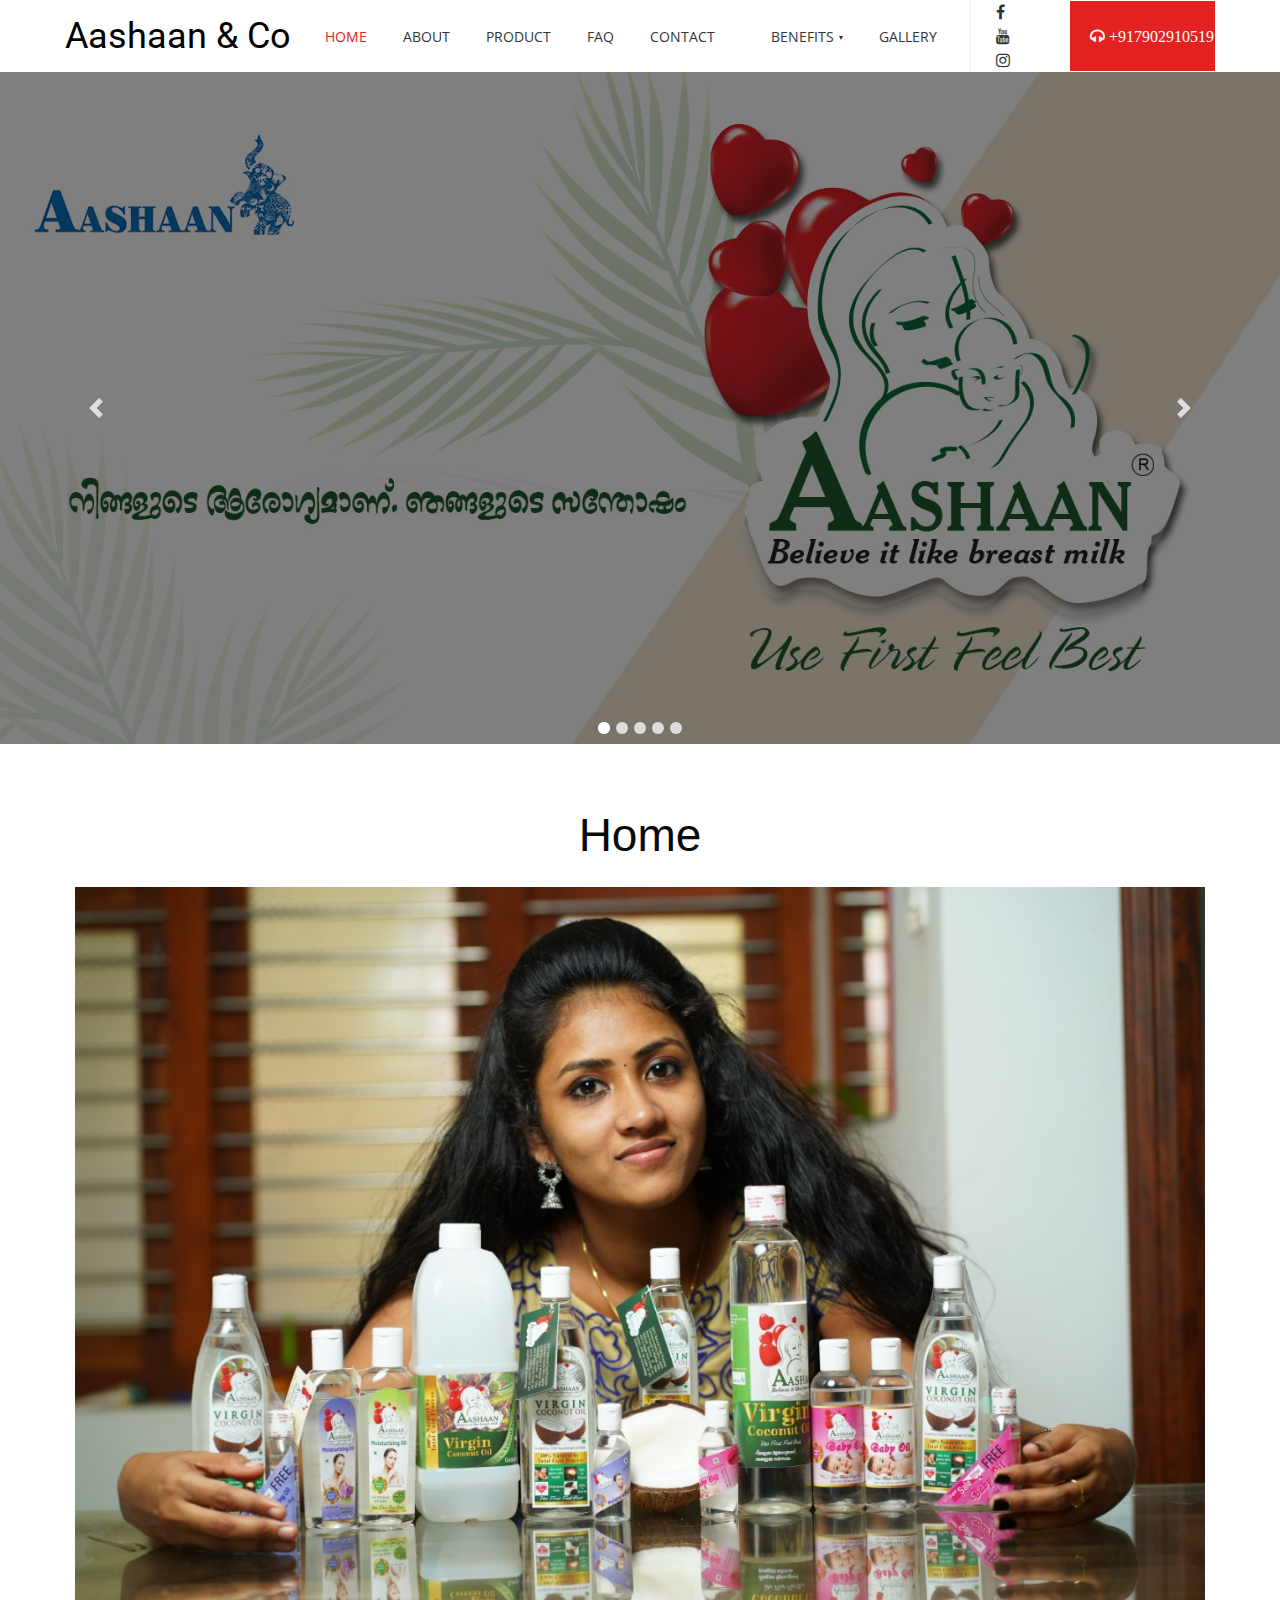
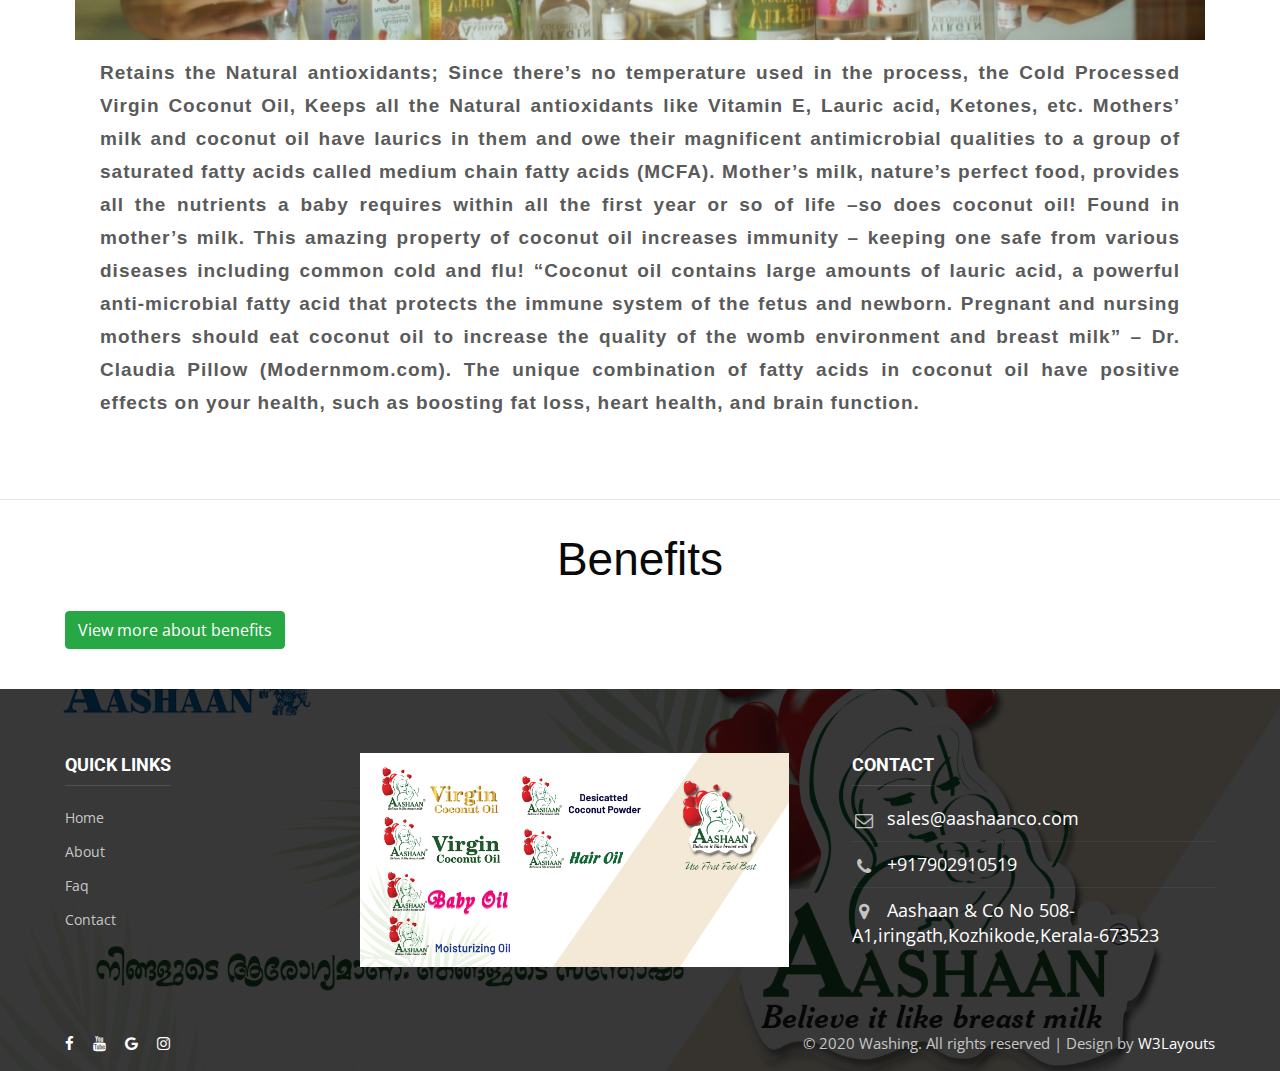
<file: index.html>
<!--
Author: W3layouts
Author URL: http://w3layouts.com
-->
<!doctype html>
<html lang="en">

<head>
  <!-- Required meta tags -->
  <meta charset="utf-8">
  <meta name="viewport" content="width=device-width, initial-scale=1, shrink-to-fit=no">

  <title>Aashaan & Co</title>

  <!-- web fonts -->
  <link href="//fonts.googleapis.com/css?family=Roboto:400,700,900&display=swap" rel="stylesheet">
  <link href="//fonts.googleapis.com/css2?family=Open+Sans:wght@300;400;600;700;800&display=swap" rel="stylesheet">
  <!-- web fonts -->

  <!-- Template CSS -->
  <link rel="stylesheet" href="assets/css/style-starter.css">
</head>

<body>
  <!-- header -->
  <header class="w3l-header">
    <div class="hero-header-11">
      <div class="hero-header-11-content">
        <div class="container">
          <nav class="navbar navbar-expand-lg navbar-light py-0 px-0">
            <a class="navbar-brand" href="index.html">
              <!--<img src="assets/images/logo-icon.png" alt="" />-->Aashaan & Co<span class="logo-view"></span>
            </a>
            <!-- if logo is image enable this   
				<a class="navbar-brand" href="#index.html">
						<img src="image-path" alt="Your logo" title="Your logo" style="height:35px;" />
				</a> -->
            <button class="navbar-toggler collapsed" type="button" data-toggle="collapse"
              data-target="#navbarSupportedContent" aria-controls="navbarSupportedContent" aria-expanded="false"
              aria-label="Toggle navigation">
              <span class="navbar-toggler-icon fa icon-expand fa-bars"></span>
              <span class="navbar-toggler-icon fa icon-close fa-times"></span>
            </button>

            <div class="collapse navbar-collapse" id="navbarSupportedContent">
              <ul class="navbar-nav ml-auto">
                <li class="nav-item active">
                  <a class="nav-link" href="index.html">Home <span class="sr-only">(current)</span></a>
                </li>
                <li class="nav-item @@about-active">
                  <a class="nav-link" href="about.html">About</a>
                </li>
                
                <li class="nav-item @@contact-active">
                  <a class="nav-link" href="product.html">Product</a>
                </li>
                <li class="nav-item @@contact-active">
                  <a class="nav-link" href="Faq.html">Faq</a>
                </li>
                <li class="nav-item @@contact-active">
                  <a class="nav-link" href="contact.html">Contact</a>
                </li>
                <li class="nav-item @@contact-active">
                  <li class="nav-item">
                    <a class="nav-link dropdown-toggle" href="#" id="navbarDropdown" role="button"
                        data-toggle="dropdown" aria-haspopup="true" aria-expanded="false">
                         Benefits
                    </a>
                    <div class="dropdown-menu" aria-labelledby="navbarDropdown">
                        <a class="dropdown-item" href="benefits.html">Benefits</a>
                        <a class="dropdown-item" href="pregnancy.html">Pregnancy</a>
                        <a class="dropdown-item" href="covid.html">Covid</a>
                        <a class="dropdown-item" href="mom.html">Moms and baby</a>
                    </div>
                </li>
                </li>
                <li class="nav-item @@contact-active">
                  <a class="nav-link" href="gallery.html">Gallery</a>
                </li>
            
              </ul>
              <ul class="social-icons">
                <li><a href="https://www.facebook.com/aashaan.snehamrit.3"><span class="fa fa-facebook" aria-hidden="true"></span></a></li>
                <li><a href="https://youtube.com/channel/UCEaNJYxls0wzPfl2IFYUE4A"><span class="fa fa-youtube" aria-hidden="true"></span></a></li>
                <li><a href="https://instagram.com/_aashaan_aashaan_?igshid=99fu22qttdd0c"><span class="fa fa-instagram" aria-hidden="true"></span></a></li>
              </ul>
              <div class="phone">
                <a href="tel:+917902910519"><span class="fa fa-headphones" aria-hidden="true"> +917902910519</span>
                  </a>
              </div>
            </div>
          </nav>
        </div>
      </div>
    </div>
  </header>
  <!-- //header -->
  <section class="w3l-banner-slider">
    <div id="carouselExampleCaptions" class="carousel slide carousel-fade" data-ride="carousel">
      <ol class="carousel-indicators">
        <li data-target="#carouselExampleCaptions" data-slide-to="0" class="active"></li>
        <li data-target="#carouselExampleCaptions" data-slide-to="1"></li>
        <li data-target="#carouselExampleCaptions" data-slide-to="2"></li>
        <li data-target="#carouselExampleCaptions" data-slide-to="3"></li>
        <li data-target="#carouselExampleCaptions" data-slide-to="4"></li>
      </ol>
      <div id="carouselExampleCaptions" class="carousel slide carousel-fade" data-ride="carousel">
        <ol class="carousel-indicators">
          <li data-target="#carouselExampleCaptions" data-slide-to="0" class="active"></li>
          <li data-target="#carouselExampleCaptions" data-slide-to="1"></li>
          <li data-target="#carouselExampleCaptions" data-slide-to="2"></li>
          <li data-target="#carouselExampleCaptions" data-slide-to="3"></li>
          <li data-target="#carouselExampleCaptions" data-slide-to="4"></li>
        </ol>
        <div class="carousel-inner">
          <div class="carousel-item active" style="background-image: url('assets/images/image/1.jpg')">
            <!-- <img src="assets/images/banner.jpg" class="d-block w-100" alt="..."> -->
            <!--<div class="carousel-caption container">
           <!--<h6 class="tag-cover-9"> Washing</h6>
            <h3 class="title-cover-9">We are the Best laundry services</h3>
            <p class="para-cover-9">Once aute irure dolor in reprehenderit in voluptate velit
              esse cillum dolore eu fugiat nulla pariatur consectetur adipiscing elit eu fugiat nulla laudantium sunt in
              culpa qui.</p>
            <a href="about.html" class="btn btn-primary theme-button mt-5">Read More</a>--
          </div>-->
          </div>
          <div class="carousel-item" style="background-image: url('assets/images/image/2.jpg')">
            <!-- <img src="assets/images/banner-3.jpg" class="d-block w-100" alt="..."> -->
            <!--<div class="carousel-caption container">
           <!--<h6 class="tag-cover-9"> Washing</h6>
            <h3 class="title-cover-9">We are the Best laundry services</h3>
            <p class="para-cover-9">Once aute irure dolor in reprehenderit in voluptate velit
              esse cillum dolore eu fugiat nulla pariatur consectetur adipiscing elit eu fugiat nulla laudantium sunt in
              culpa qui.</p>
            <a href="about.html" class="btn btn-primary theme-button mt-5">Read More</a>--
          </div>-->
          </div>
          
          <div class="carousel-item" style="background-image: url('assets/images/image/3.jpg')">
            <!-- <img src="assets/images/banner-2.jpg" class="d-block w-100" alt="..."> -->
            <!--<div class="carousel-caption container">
           <!--<h6 class="tag-cover-9"> Washing</h6>
            <h3 class="title-cover-9">We are the Best laundry services</h3>
            <p class="para-cover-9">Once aute irure dolor in reprehenderit in voluptate velit
              esse cillum dolore eu fugiat nulla pariatur consectetur adipiscing elit eu fugiat nulla laudantium sunt in
              culpa qui.</p>
            <a href="about.html" class="btn btn-primary theme-button mt-5">Read More</a>--
          </div>-->
          </div>
          <div class="carousel-item"
            style="background-image: url('assets/images/image/4.jpg'); background-position: top;">
            <!-- <img src="assets/images/banner-1.jpg" class="d-block w-100" alt="..."> -->
            <!--<div class="carousel-caption container">
           <!--<h6 class="tag-cover-9"> Washing</h6>
            <h3 class="title-cover-9">We are the Best laundry services</h3>
            <p class="para-cover-9">Once aute irure dolor in reprehenderit in voluptate velit
              esse cillum dolore eu fugiat nulla pariatur consectetur adipiscing elit eu fugiat nulla laudantium sunt in
              culpa qui.</p>
            <a href="about.html" class="btn btn-primary theme-button mt-5">Read More</a>--
          </div>-->
          </div>
          <div class="carousel-item" style="background-image: url('assets/images/image/mois.jpg')">
            <!-- <img src="assets/images/banner-3.jpg" class="d-block w-100" alt="..."> -->
            <!--<div class="carousel-caption container">
           <!--<h6 class="tag-cover-9"> Washing</h6>
            <h3 class="title-cover-9">We are the Best laundry services</h3>
            <p class="para-cover-9">Once aute irure dolor in reprehenderit in voluptate velit
              esse cillum dolore eu fugiat nulla pariatur consectetur adipiscing elit eu fugiat nulla laudantium sunt in
              culpa qui.</p>
            <a href="about.html" class="btn btn-primary theme-button mt-5">Read More</a>--
          </div>-->
          </div>
        </div>
        <a class="carousel-control-prev" href="#carouselExampleCaptions" role="button" data-slide="prev">
          <span class="carousel-control-prev-icon" aria-hidden="true"></span>
          <span class="sr-only">Previous</span>
        </a>
        <a class="carousel-control-next" href="#carouselExampleCaptions" role="button" data-slide="next">
          <span class="carousel-control-next-icon" aria-hidden="true"></span>
          <span class="sr-only">Next</span>
        </a>
      </div>
      <a class="carousel-control-prev" href="#carouselExampleCaptions" role="button" data-slide="prev">
        <span class="carousel-control-prev-icon" aria-hidden="true"></span>
        <span class="sr-only">Previous</span>
      </a>
      <a class="carousel-control-next" href="#carouselExampleCaptions" role="button" data-slide="next">
        <span class="carousel-control-next-icon" aria-hidden="true"></span>
        <span class="sr-only">Next</span>
      </a>
    </div>
  </section>
  <!-- index1 -->
  <!-- <div class="w3l-index1 py-5" id="about">
    <div class="content-main pt-lg-5 pt-md-3 pb-0">
      <div class="container">
        <div class="row">
          
          <div class="col-lg-4 content-photo"> -->
            <!-- <div class="features py-5" id="services"  >
              <div class="container py-lg-3">
                <div class="header-section text-center mb-4">
            <div class="new-block top-bottom">
              <h3 style="colo">Home</h3>
            <a href="#"><img src="assets/images/image/IMG-20210417-WA0153.jpg" class="img-fluid" alt="content-photo"></a>
<br> <div class="container">
  <p class="mb-0" style="font-size: 25px;
  line-height: 36px;
  margin-top: 20px;"> 
    Retains the Natural antioxidants; Since there’s no temperature used in the process, the Cold Processed
    Virgin Coconut Oil, Keeps all the Natural antioxidants like Vitamin E, Lauric acid, Ketones, etc. Mothers’
    milk and coconut oil have laurics in them and owe their magnificent antimicrobial qualities to a group of
    saturated fatty acids called medium chain fatty acids (MCFA). Mother’s milk, nature’s perfect food,
    provides all the nutrients a baby requires within all the first year or so of life –so does coconut oil!
    Found in mother’s milk. This amazing property of coconut oil increases immunity – keeping one safe from
    various diseases including common cold and flu! “Coconut oil contains large amounts of lauric acid, a
    powerful anti-microbial fatty acid that protects the immune system of the fetus and newborn. Pregnant and
    nursing mothers should eat coconut oil to increase the quality of the womb environment and breast milk” –
    Dr. Claudia Pillow (Modernmom.com). The unique combination of fatty acids in coconut oil have positive
    effects on your health, such as boosting fat loss, heart health, and brain function.</p>
  <a href="tel:7902910519" class="theme-button btn-outline-primary btn mt-lg-5 mt-4">Contact us</a>
</div>
          </div>
          <!-- <div class="col-lg-8 content-left mt-lg-0 mt-5 pl-lg-5"> -->
             
            <!-- <hr>
            
        </div>
              </div>
      
    </div>
  </div> -->  
  <section class="w3l-about3">
    <!-- /features -->
    <div class="features py-5" id="services"  >
      <div class="container py-lg-3">
        <div class="header-section text-center mb-4">
          <h3 style="font-family: 'Gill Sans', 'Gill Sans MT', Calibri, 'Trebuchet MS', sans-serif;">Home</h3>
        </div>
        <div class="container"> 
        <div class="row">
          <img src=" assets/images/image/IMG-20210417-WA0153.jpg" alt="" style="width:100%;"><br><br>
         
          <div class="container"> 
          <p style="     font-size: 19px;
          margin-top: 16px;
          font-family: 'Gill Sans', 'Gill Sans MT', Calibri, 'Trebuchet MS', sans-serif;
          text-align: justify;
          line-height: 33px;
          letter-spacing: 1px;"><b> Retains the Natural antioxidants; Since there’s no temperature used in the process, the Cold Processed
    Virgin Coconut Oil, Keeps all the Natural antioxidants like Vitamin E, Lauric acid, Ketones, etc. Mothers’
    milk and coconut oil have laurics in them and owe their magnificent antimicrobial qualities to a group of
    saturated fatty acids called medium chain fatty acids (MCFA). Mother’s milk, nature’s perfect food,
    provides all the nutrients a baby requires within all the first year or so of life –so does coconut oil!
    Found in mother’s milk. This amazing property of coconut oil increases immunity – keeping one safe from
    various diseases including common cold and flu! “Coconut oil contains large amounts of lauric acid, a
    powerful anti-microbial fatty acid that protects the immune system of the fetus and newborn. Pregnant and
    nursing mothers should eat coconut oil to increase the quality of the womb environment and breast milk” –
    Dr. Claudia Pillow (Modernmom.com). The unique combination of fatty acids in coconut oil have positive
    effects on your health, such as boosting fat loss, heart health, and brain function.</b></p>
          </div>
        </div>
      </div>
    </div>
    </div>
    <!-- //features -->
  </section><hr>
  <!--SECOND-->
  <!-- <div class="w3l-index1 py-5" id="about">
    <div class="content-main pt-lg-5 pt-md-3 pb-0">
      <div class="container">
        <div class="row">
          <div class="col-lg-4 content-photo"><br>
             
          </div>
          <div class="col-lg-8 content-left mt-lg-0 mt-5 pl-lg-5"> -->
            
              <!-- <div class="container py-lg-3">
                <div class="header-section text-center mb-4">
            <div class="new-block top-bottom"> -->
            <!-- <h3>Benefits
            </h3>
            <hr> -->
            <!-- <p class="mb-0"><ol><li> <b>   Boost heart health Contains healthy fatty acids </b> - The fatty acids in coconut oil
              can encourage your body to burn fat, and they provide quick energy to your body and brain. They also raise
              HDL (good) cholesterol in your blood, which may help reduce heart disease risk.</li><br>
              
              <li><b> Cook Safely at High
              Temperatures: </b> Coconut oil has very high saturated fat content. In fact, about 87% of its fat is
              saturated. This feature makes it one of the best fats for high-heat cooking, including frying. Saturated
              fats retain their structure when heated to high temperatures, unlike the polyunsaturated fatty acids found
              in vegetable oils. Oils such as corn and sunfflower are converted into toxic compounds when heated. These
              may have harmful effects on health.   Therefore; coconut oil is a safer alternative for cooking at high
              temperatures.</li><br>
            
              <li><b>Improve liver health:</b>  has found that the saturated fats in coconut oil can help
              protect you liver from damage due to alcohol or toxin exposure. In one study, mice treated with coconut
              oil after exposure to a toxic compound had a decrease in inflammatory liver markers and increased activity
              of beneficial liver enzymes.</li><br>
              
              <li><b> Increase Your ‘Good’ HDL Cholesterol: </b> Coconut oil has been shown to raise
              cholesterol levels in some people. However, its strongest and most consistent effect is an increase in
              “good” HDL cholesterol.</li><br>
              
              <li><b> Protect Your Hair From Damage: </b> Coconut oil can help keep your hair healthy.</li><br>


              <li><b>  Relieve Skin Irritation and Eczema: </b> Research shows that coconut oil improves dermatitis and other skin
              disorders at least as well as mineral oil and other conventional moisturizers.</li><br>
              
              <li><b>  Improve Brain Function: </b>
              The MCTs in coconut oil are broken down by your liver and turned into ketones, which can act as an
              alternative energy source for your brain. Several studies have found MCTs to have impressive benefits for
              brain disorders, including epilepsy and Alzheimer’s.</li><br>
              
              <li><b>  Moisturize Your Skin: -</b> Coconut oil makes a wonderful
              moisturizer for your legs, arms, and elbows. You can use it on your face as well — though this isn’t
              recommended for those with very oily skin. It can also help repair cracked heels. Simply apply a thin coat
              to your heels at bedtime, put on socks, and continue on a nightly basis until your heels are smooth.</li><br>


              <li><b>  Relieve Skin Irritation and Eczema: </b> Research shows that coconut oil improves dermatitis and other skin
              disorders at least as well as mineral oil and other conventional moisturizers.</li><br>
              
              <li><b> May Help Fight Infections:</b>
              - Virgin coconut oil has antibacterial properties that can help treat infections. </li><br>
              
              <li><b>  Improve Your Dental
              Health: </b> Coconut oil can be a powerful weapon against bacteria, including Streptococcus mutans, the
              bacteria in your mouth that causes dental plaque, tooth decay, and gum disease.</li><br>
              
              <li><b> Soothe chapped lips: </b>
              coconut oil makes an ideal natural lip balm. It glides on smoothly, leaves you lip moist for hours, and
              even provides some protection from the sun.</li><br>
              
             <li> <b>Remove eye makeup: </b> oil is a gentle and effective eye
              makeup remover. Apply with a cotton pad and wipe gently until all traces of makeup are gone.</li><br>
              
              <li><b>  Heal ragged
              cuticles: </b> coconut oil can be used to improve your cuticles, including hangnails. Simply apply a small
              amount of coconut oil to your cuticles and massage for a few moments. Do this several time a week for best
              results.</li><br>
              
              <li><b>  Natural deodorant:</b> while sweat itself has no smell, the bacteria living on your skin can produce
              undesirable odors. Coconut oil’s strong antibacterial properties make it a great natural deodorant that
              contains no chemicals.</li><br>
              
              <li><b> Quick energy source:</b> coconut oil contains medium- chain triglyceride fatty acids,
              which are digested differently than the long- chain triglycerides found in most foods.</li><br>
              
              <li><b> Remove stains:</b>
              coconut oil can be used to get rid of stains, including spills on carpets and furniture. Combine one part
              coconut oil with one part baking soda and mix into a paste. Apply to the stain, wait five minutes, and
              wipe away.</li><br>
              
              <li><b> Make your wood furniture shine: </b> coconut oil may help keep your furniture looking shiny and
              polished. In addition to bringing out the beauty in natural wood, it seems to act as a dust repellent.
              Plus, it has a pleasant, delicate aroma – unlike many commercial furniture polishes that contain strong
              fragrances.</li><br>
              
              <b> When your body digests lauric acid, it forms a substance called monolaurin. Both lauric acid
              and monolaurin can kill harmful pathogens, such as bacteria, viruses, and fungi.</b></ol></p><br> -->
               
            
       
            
          </div> 
          
        </div> 
        
      </div> 
      
    </div>
  </div>
  <section class="w3l-about3">
    <!-- /features -->
    <!-- <div class="features py-5" id="services"  > -->
      <div class="container py-lg-3">
        <div class="header-section text-center mb-4">
          <h3 style="font-family: 'Gill Sans', 'Gill Sans MT', Calibri, 'Trebuchet MS', sans-serif;">Benefits
          </h3>
        </div>
        <a href="benefits.html"> <button class="btn btn-success" >View more about benefits</button></a><br><br>

        <!-- <div class="container"> 
        <div class="row">
           
         
      
          <div class="container"> 
            <p style="font-size: 15px;
          line-height: 36px; margin-top: 20px;"> <p class="mb-0"><ol><li  style="font-size: 16px;"> <b>   Boost heart health Contains healthy fatty acids </b> - <br> The fatty acids in coconut oil
              can encourage your body to burn fat, and they provide quick energy to your body and brain. They also raise
              HDL (good) cholesterol in your blood, which may help reduce heart disease risk.</li><br> --
              
              <ul style="    color: rgb(0, 0, 0);
              font-family: 'Gill Sans', 'Gill Sans MT', Calibri, 'Trebuchet MS', sans-serif;
              font-size: 19px;
              text-align: justify;"><br><br>
              <li><b style="color: rgb(0, 0, 0);">  Boost heart health Contains healthy fatty acids</b><br>
                can encourage your body to burn fat, and they provide quick energy to your body and brain. They also raise
                HDL (good) cholesterol in your blood, which may help reduce heart disease risk.</li><br>

                <li><b style="color: rgb(0, 0, 0);"> Cook Safely at High
                  Temperatures: </b><br>
                  Coconut oil has very high saturated fat content. In fact, about 87% of its fat is
                  saturated. This feature makes it one of the best fats for high-heat cooking, including frying. Saturated
                  fats retain their structure when heated to high temperatures, unlike the polyunsaturated fatty acids found
                  in vegetable oils. Oils such as corn and sunfflower are converted into toxic compounds when heated. These
                  may have harmful effects on health.   Therefore; coconut oil is a safer alternative for cooking at high
                  temperatures.</li><br>


                  <li><b style="color: rgb(0, 0, 0);"> Improve liver health:</b><br>
                    has found that the saturated fats in coconut oil can help
                    protect you liver from damage due to alcohol or toxin exposure. In one study, mice treated with coconut
                    oil after exposure to a toxic compound had a decrease in inflammatory liver markers and increased activity
                    of beneficial liver enzymes.</li><br>

                    <li><b style="color: rgb(0, 0, 0);">  Increase Your ‘Good’ HDL Cholesterol:</b><br>
                      Coconut oil has been shown to raise
              cholesterol levels in some people. However, its strongest and most consistent effect is an increase in
              “good” HDL cholesterol.</li><br>

         
              
             
              
              <li ><b style="color: rgb(0, 0, 0);"> Protect Your Hair From Damage: </b><br> Coconut oil can help keep your hair healthy.</li><br>


              <li ><b style="color: rgb(0, 0, 0);">  Relieve Skin Irritation and Eczema: </b><br> Research shows that coconut oil improves dermatitis and other skin
              disorders at least as well as mineral oil and other conventional moisturizers.</li><br>
              
              <li  ><b style="color: rgb(0, 0, 0);">  Improve Brain Function: </b><br>
              The MCTs in coconut oil are broken down by your liver and turned into ketones, which can act as an
              alternative energy source for your brain. Several studies have found MCTs to have impressive benefits for
              brain disorders, including epilepsy and Alzheimer’s.</li><br>
              
              <li ><b style="color: rgb(0, 0, 0);">  Moisturize Your Skin: -</b><br> Coconut oil makes a wonderful
              moisturizer for your legs, arms, and elbows. You can use it on your face as well — though this isn’t
              recommended for those with very oily skin. It can also help repair cracked heels. Simply apply a thin coat
              to your heels at bedtime, put on socks, and continue on a nightly basis until your heels are smooth.</li><br>


              <li  ><b style="color: rgb(0, 0, 0);">  Relieve Skin Irritation and Eczema: </b><br> Research shows that coconut oil improves dermatitis and other skin
              disorders at least as well as mineral oil and other conventional moisturizers.</li><br>
              
              <li ><b style="color: rgb(0, 0, 0);"> May Help Fight Infections:</b><br>
              - Virgin coconut oil has antibacterial properties that can help treat infections. </li><br>
              
              <li ><b style="color: rgb(0, 0, 0);">  Improve Your Dental
              Health: </b><br> Coconut oil can be a powerful weapon against bacteria, including Streptococcus mutans, the
              bacteria in your mouth that causes dental plaque, tooth decay, and gum disease.</li><br>
              
              <li ><b style="color: rgb(0, 0, 0);"> Soothe chapped lips: </b><br>
              coconut oil makes an ideal natural lip balm. It glides on smoothly, leaves you lip moist for hours, and
              even provides some protection from the sun.</li><br>
              
             <li > <b style="color: rgb(0, 0, 0);">Remove eye makeup: </b><br> oil is a gentle and effective eye
              makeup remover. Apply with a cotton pad and wipe gently until all traces of makeup are gone.</li><br>
              
              <li  ><b style="color: rgb(0, 0, 0);">  Heal ragged
              cuticles: </b><br> coconut oil can be used to improve your cuticles, including hangnails. Simply apply a small
              amount of coconut oil to your cuticles and massage for a few moments. Do this several time a week for best
              results.</li><br>
              
              <li  ><b style="color: rgb(0, 0, 0);">  Natural deodorant:</b><br> while sweat itself has no smell, the bacteria living on your skin can produce
              undesirable odors. Coconut oil’s strong antibacterial properties make it a great natural deodorant that
              contains no chemicals.</li><br>
              
              <li  ><b style="color: rgb(0, 0, 0);"> Quick energy source:</b><br> coconut oil contains medium- chain triglyceride fatty acids,
              which are digested differently than the long- chain triglycerides found in most foods.</li><br>
              
              <li  ><b style="color: rgb(0, 0, 0);"> Remove stains:</b><br>
              coconut oil can be used to get rid of stains, including spills on carpets and furniture. Combine one part
              coconut oil with one part baking soda and mix into a paste. Apply to the stain, wait five minutes, and
              wipe away.</li><br>
              
              <li  ><b style="color: rgb(0, 0, 0);"> Make your wood furniture shine: </b><br> coconut oil may help keep your furniture looking shiny and
              polished. In addition to bringing out the beauty in natural wood, it seems to act as a dust repellent.
              Plus, it has a pleasant, delicate aroma – unlike many commercial furniture polishes that contain strong
              fragrances.</li><br>

              <a href="benefits.html" class="theme-button btn-outline-primary btn mt-lg-5 mt-4">Learn more</a><br>
              
              <b  style="font-size: 25px; font-family: 'Gill Sans', 'Gill Sans MT', Calibri, 'Trebuchet MS', sans-serif;"> When your body digests lauric acid, it forms a substance called monolaurin. Both lauric acid
              and monolaurin can kill harmful pathogens, such as bacteria, viruses, and fungi.</b></ol></p><br></p>
              <a href="#"><img src="assets/images/image/IMG-20210419-WA0235.jpg" class="img-fluid"
                alt="content-photo" style="width: 100%;"></a><br>
            <a href="tel:7902910519" class="theme-button btn-outline-primary btn mt-lg-5 mt-4">Contact us</a>
            <br><br>
          </div>
        </div> -->
       
    </div>
    </div>
    <!-- //features -->
  </section>
  <!-- //index1 --
  <section class="w3l-index2">
    <div class="features-main pb-5 pt-0">
      <div class="container pb-lg-3">
        <div class="row features">
          <div class="col-lg-3 col-sm-6 feature-grid">
            <a href="#url">
              <div class="feature-body">
                <div class="feature-img">
                  <span class="fa fa-shirtsinbulk" aria-hidden="true"></span>
                </div>
                <div class="feature-info mt-4">
                  <h3 class="feature-titel mb-3">Wash & Fold Laundry Service</h3>
                  <p class="feature-text">Lorem ipsum dolor sit amet consectetur adipisicing elit. Debitis nam, minima
                    iste molestiae.
                  </p>
                </div>
              </div>
            </a>
          </div>
          <div class="col-lg-3 col-sm-6 feature-grid">
            <a href="#url">
              <div class="feature-body active">
                <div class="feature-img">
                  <span class="fa fa fa-envira" aria-hidden="true"></span>
                </div>
                <div class="feature-info mt-4">
                  <h3 class="feature-titel mb-3">Commercial Laundry Service</h3>
                  <p class="feature-text">Lorem ipsum dolor sit amet consectetur adipisicing elit. Debitis nam, minima
                    iste molestiae.
                  </p>

                </div>
              </div>
            </a>
          </div>
          <div class="col-lg-3 col-sm-6 feature-grid">
            <a href="#url">
              <div class="feature-body">
                <div class="feature-img">
                  <span class="fa fa-codepen" aria-hidden="true"></span>
                </div>
                <div class="feature-info mt-4">
                  <h3 class="feature-titel mb-3">Eco-Friendly Dry Cleaning</h3>
                  <p class="feature-text">Lorem ipsum dolor sit amet consectetur adipisicing elit. Debitis nam, minima
                    iste molestiae.
                  </p>
                  <div class="hover">
                  </div>
                </div>
              </div>
            </a>
          </div>
          <div class="col-lg-3 col-sm-6 feature-grid">
            <a href="#url">
              <div class="feature-body">
                <div class="feature-img">
                  <span class="fa fa-modx" aria-hidden="true"></span>
                </div>
                <div class="feature-info mt-4">
                  <h3 class="feature-titel mb-3">Self Service and Laundromat</h3>
                  <p class="feature-text">Lorem ipsum dolor sit amet consectetur adipisicing elit. Debitis nam, minima
                    iste molestiae.
                  </p>
                </div>
              </div>
            </a>
          </div>
        </div>
      </div>
    </div>
  </section>
  <section class="w3l-index3" id="process">
    <div class="grid top-bottom py-5">
      <div class="container py-lg-3">
        <div class="header-section white text-center">
          <h3>How it works</h3>
        </div>
        <div class="middle-section row mt-5 pt-3 text-center">
          <div class="three-grids-columns col-lg-3 col-6 ">
            <div class="icon"> <span class="">1</span></div>
            <h4>Bag up all your dirty clothes</h4>

          </div>
          <div class="three-grids-columns col-lg-3 col-6">
            <div class="icon"> <span class="">2</span></div>
            <h4>We pick up your clothes</h4>

          </div>
          <div class="three-grids-columns col-lg-3 col-6 mt-lg-0 mt-5">
            <div class="icon"> <span class="">3</span></div>
            <h4>We clean your clothes</h4>

          </div>
          <div class="three-grids-columns col-lg-3 col-6 mt-lg-0 mt-5">
            <div class="icon"> <span class="">4</span></div>
            <h4>We deliver clean, folded clothes</h4>

          </div>
        </div>
      </div>
    </div>
  </section>
  <section class="w3l-index4">
    <div class="content-4-main py-5">
      <div class="container py-lg-3">
        <div class="header-section mb-lg-5 mb-4">
          <h3>Why Choose Us</h3>
        </div>
        <div class="content-info-in row">
          <div class="video col-lg-6 pr-lg-3">
            <iframe src="https://www.youtube.com/embed/OjOpAsWf9wA" allowfullscreen></iframe>
          </div>
          <div class="content-right col-lg-6 pl-lg-4">
            <div class="row content4-right-grids mb-lg-5 mb-4">
              <div class="col-md-2 content4-right-icon">
                <div class="content4-icon text-md-right">
                  <span class="fa fa-heart-o"></span>
                </div>
              </div>
              <div class="col-md-10 content4-right-info">
                <h6><a href="#url">100% Happiness Guaranteed</a></h6>
                <p>Lorem ipsum dolor sit amet,Ea consequuntur illum facere aperiam sequi optio
                  consectetur
                  adipisicing elit.</p>
              </div>

            </div>
            <div class="row content4-right-grids mb-lg-5 mb-4">
              <div class="col-md-2 content4-right-icon">
                <div class="content4-icon text-md-right">
                  <span class="fa fa-clock-o"></span>
                </div>
              </div>
              <div class="col-md-10 content4-right-info">
                <h6><a href="#url">Fast & High Quality</a></h6>
                <p>Lorem ipsum dolor sit amet,Ea consequuntur illum facere aperiam sequi optio
                  consectetur
                  adipisicing elit.</p>
              </div>

            </div>
            <div class="row content4-right-grids">
              <div class="col-md-2 content4-right-icon">
                <div class="content4-icon text-md-right">
                  <span class="fa fa-bath"></span>
                </div>
              </div>
              <div class="col-md-10 content4-right-info">
                <h6><a href="#url">Cleaner & Greener</a></h6>
                <p>Lorem ipsum dolor sit amet,Ea consequuntur illum facere aperiam sequi optio
                  consectetur
                  adipisicing elit.</p>
              </div>

            </div>
          </div>

        </div>

      </div>
    </div>
  </section>
  <!-- services with slider --
  <section class="w3l-index5 py-5">
    <div class="container py-lg-4">
      <div class="header-section text-center">
        <h3>We Clean Everything</h3>
      </div>
      <div class="inner-sec-w3layouts mt-md-5 mt-4">
        <div class="owl-three owl-carousel owl-theme">
          <div class="item">
            <div class="content-left-sec">
              <a class="blog-link d-block zoom-image" href="#url"><img src="assets/images/service1.jpg"
                  class="img-fluid scale-image" alt=""></a>
              <div class="blog-info">
                <a href="#url">
                  <h4 class="mb-0">Cleaning service title</h4>
                </a>
                <p>Lorem ipsum, dolor sit amet consectetur adipisicing elit. Earum, cum. Donec luctus rhoncus dignissim.
                  Integer blandit mattis arcu, id viverra
                  orci viverra.</p>
              </div>
            </div>
          </div>
          <div class="item">
            <div class="content-left-sec">
              <a class="blog-link d-block zoom-image" href="#url"><img src="assets/images/service2.jpg"
                  class="img-fluid scale-image" alt=""></a>
              <div class="blog-info">
                <a href="#url">
                  <h4 class="mb-0">Cleaning service title</h4>
                </a>
                <p>Lorem ipsum, dolor sit amet consectetur adipisicing elit. Earum, cum. Donec luctus rhoncus dignissim.
                  Integer blandit mattis arcu, id viverra
                  orci viverra.</p>
              </div>
            </div>
          </div>
          <div class="item">
            <div class="content-left-sec">
              <a class="blog-link d-block zoom-image" href="#url"><img src="assets/images/service3.jpg"
                  class="img-fluid scale-image" alt=""></a>
              <div class="blog-info">
                <a href="#url">
                  <h4 class="mb-0">Cleaning service title</h4>
                </a>
                <p>Lorem ipsum, dolor sit amet consectetur adipisicing elit. Earum, cum. Donec luctus rhoncus dignissim.
                  Integer blandit mattis arcu, id viverra
                  orci viverra.</p>
              </div>
            </div>
          </div>
          <div class="item">
            <div class="content-left-sec">
              <a class="blog-link d-block zoom-image" href="#url"><img src="assets/images/service4.jpg"
                  class="img-fluid scale-image" alt=""></a>
              <div class="blog-info">
                <a href="#url">
                  <h4 class="mb-0">Cleaning service title</h4>
                </a>
                <p>Lorem ipsum, dolor sit amet consectetur adipisicing elit. Earum, cum. Donec luctus rhoncus dignissim.
                  Integer blandit mattis arcu, id viverra
                  orci viverra.</p>
              </div>
            </div>
          </div>
          <div class="item">
            <div class="content-left-sec">
              <a class="blog-link d-block zoom-image" href="#url"><img src="assets/images/service5.jpg"
                  class="img-fluid scale-image" alt=""></a>
              <div class="blog-info">
                <a href="#url">
                  <h4 class="mb-0">Cleaning service title</h4>
                </a>
                <p>Lorem ipsum, dolor sit amet consectetur adipisicing elit. Earum, cum. Donec luctus rhoncus dignissim.
                  Integer blandit mattis arcu, id viverra
                  orci viverra.</p>
              </div>
            </div>
          </div>
          <div class="item">
            <div class="content-left-sec">
              <a class="blog-link d-block zoom-image" href="#url"><img src="assets/images/service6.jpg"
                  class="img-fluid scale-image" alt=""></a>
              <div class="blog-info">
                <a href="#url">
                  <h4 class="mb-0">Cleaning service title</h4>
                </a>
                <p>Lorem ipsum, dolor sit amet consectetur adipisicing elit. Earum, cum. Donec luctus rhoncus dignissim.
                  Integer blandit mattis arcu, id viverra
                  orci viverra.</p>
              </div>
            </div>
          </div>
          <div class="item">
            <div class="content-left-sec">
              <a class="blog-link d-block zoom-image" href="#url"><img src="assets/images/service7.jpg"
                  class="img-fluid scale-image" alt=""></a>
              <div class="blog-info">
                <a href="#url">
                  <h4 class="mb-0">Cleaning service title</h4>
                </a>
                <p>Lorem ipsum, dolor sit amet consectetur adipisicing elit. Earum, cum. Donec luctus rhoncus dignissim.
                  Integer blandit mattis arcu, id viverra
                  orci viverra.</p>
              </div>
            </div>
          </div>

        </div>
      </div>
    </div>
  </section>
  <!-- //services with slider --
  <!-- pricing version 2 --
  <section class="w3l-pricing" id="pricing">
    <div class="pricing py-5">
      <div class="container py-lg-3">
        <div class="header-section mb-4 text-center">
          <h3>
            Laundry Service Package</h3>
        </div>
        <div class="row">
          <!-- Table #1  --
          <div class="col-lg-4 col-sm-6 mt-4">
            <div class="card card__hover">
              <div class="card-header">
                <h3 class="display-4"><span class="currency">$</span>19<span class="period">/month</span></h3>
              </div>
              <div class="card-block">
                <h4 class="card-title">
                  Basic Plan
                </h4>
                <ul class="list-group">
                  <li class="list-group-item">4 t-shirts</li>
                  <li class="list-group-item">1 pairs of jeans</li>
                  <li class="list-group-item">3 button-down shirts</li>
                  <li class="list-group-item">1 pair of shorts</li>
                  <li class="list-group-item">7 pairs of underwear</li>
                  <li class="list-group-item">6 pairs of socks</li>
                  <li class="list-group-item">1 towel</li>
                  <li class="list-group-item">1 set of sheets</li>
                  <li class="list-group-item">1 set of sheets (every other week)</li>
                </ul>
                <a href="#url" class="btn theme-button btn-outline-primary mt-4">Choose Plan</a>
              </div>
            </div>
          </div>

          <!-- Table #2  --
          <div class="col-lg-4 col-sm-6 mt-4">
            <div class="card card__hover active">
              <div class="card-header">
                <h3 class="display-4"><span class="currency">$</span>29<span class="period">/month</span></h3>
              </div>
              <div class="card-block">
                <h4 class="card-title">
                  Regular Plan
                </h4>
                <ul class="list-group">
                  <li class="list-group-item">4 t-shirts</li>
                  <li class="list-group-item">1 pairs of jeans</li>
                  <li class="list-group-item">3 button-down shirts</li>
                  <li class="list-group-item">1 pair of shorts</li>
                  <li class="list-group-item">7 pairs of underwear</li>
                  <li class="list-group-item">6 pairs of socks</li>
                  <li class="list-group-item">1 towel</li>
                  <li class="list-group-item">1 set of sheets</li>
                  <li class="list-group-item">1 set of sheets</li>
                </ul>
                <a href="#url" class="btn theme-button btn-primary mt-4">Choose Plan</a>
              </div>
            </div>
          </div>

          <!-- Table #3  --
          <div class="col-lg-4 offset-md-0 offset-sm-3 col-sm-6 mt-4">
            <div class="card card__hover">
              <div class="card-header">
                <h3 class="display-4"><span class="currency">$</span>39<span class="period">/month</span></h3>
              </div>
              <div class="card-block">
                <h4 class="card-title">
                  Premium Plan
                </h4>
                <ul class="list-group">
                  <li class="list-group-item">4 t-shirts</li>
                  <li class="list-group-item">1 pairs of jeans</li>
                  <li class="list-group-item">3 button-down shirts</li>
                  <li class="list-group-item">1 pair of shorts</li>
                  <li class="list-group-item">7 pairs of underwear</li>
                  <li class="list-group-item">6 pairs of socks</li>
                  <li class="list-group-item">1 towel</li>
                  <li class="list-group-item">1 set of sheets</li>
                  <li class="list-group-item">1 set of sheets (every other week)</li>
                </ul>
                <a href="#url" class="btn theme-button btn-outline-primary mt-4">Choose Plan</a>
              </div>
            </div>
          </div>
        </div>
      </div>
    </div>
  </section>
  <!-- //pricing version 2 --
  <section class="w3l-testimonials" id="testimonials">
    <div class="testimonials py-5">
      <div class="container py-lg-3">
        <div class="header-section white text-center">
          <h3>Customer Words</h3>
        </div>
        <div class="row mt-4">
          <div class="col-md-10 mx-auto">
            <div class="owl-two owl-carousel owl-theme">
              <div class="item">
                <div class="slider-info mt-lg-4 mt-3">
                  <div class="img-circle">
                    <img src="assets/images/team3.jpg" class="img-fluid testimonial-img" alt="client image">
                  </div>
                  <div class="message">
                    <span class="fa fa-quote-left" aria-hidden="true"></span>
                    <p>Lorem ipsum dolor sit amet consectetur adipisicing elit. Assumenda corporis deleniti praesentium
                      doloremque. Repellendus soluta quos nemo quisquam consectetur temporibus quam obcaecati sapiente
                      quaerat et.</p>
                    <div class="name mt-4">
                      <h4>Isabella Mia</h4>
                      <p>Company name</p>
                    </div>
                  </div>
                </div>
              </div>
              <div class="item">
                <div class="slider-info mt-lg-4 mt-3">
                  <div class="img-circle">
                    <img src="assets/images/team4.jpg" class="img-fluid testimonial-img" alt="client image">
                  </div>
                  <div class="message">
                    <span class="fa fa-quote-left" aria-hidden="true"></span>
                    <p>Lorem ipsum dolor sit amet consectetur adipisicing elit. Assumenda corporis deleniti praesentium
                      doloremque. Repellendus soluta quos nemo quisquam consectetur temporibus quam obcaecati sapiente
                      quaerat et.</p>
                    <div class="name mt-4">
                      <h4>Benjamin Lucas</h4>
                      <p>Company name</p>
                    </div>
                  </div>
                </div>
              </div>
              <div class="item">
                <div class="slider-info mt-lg-4 mt-3">
                  <div class="img-circle">
                    <img src="assets/images/team5.jpg" class="img-fluid testimonial-img" alt="client image">
                  </div>
                  <div class="message">
                    <span class="fa fa-quote-left" aria-hidden="true"></span>
                    <p>Lorem ipsum dolor sit amet consectetur adipisicing elit. Assumenda corporis deleniti praesentium
                      doloremque. Repellendus soluta quos nemo quisquam consectetur temporibus quam obcaecati sapiente
                      quaerat et.</p>
                    <div class="name mt-4">
                      <h4>Oliver Bradley</h4>
                      <p>Company name</p>
                    </div>
                  </div>
                </div>
              </div>
              <div class="item">
                <div class="slider-info mt-lg-4 mt-3">
                  <div class="img-circle">
                    <img src="assets/images/team6.jpg" class="img-fluid testimonial-img" alt="client image">
                  </div>
                  <div class="message">
                    <span class="fa fa-quote-left" aria-hidden="true"></span>
                    <p>Lorem ipsum dolor sit amet consectetur adipisicing elit. Assumenda corporis deleniti praesentium
                      doloremque. Repellendus soluta quos nemo quisquam consectetur temporibus quam obcaecati sapiente
                      quaerat et.</p>
                    <div class="name mt-4">
                      <h4>William James</h4>
                      <p>Company name</p>
                    </div>
                  </div>
                </div>
              </div>
            </div>
          </div>
        </div>
      </div>
    </div>
  </section>
  <section class="w3l-subscribe" id="newsletter">
    <div class="main-w3 py-5">
      <div class="container py-lg-3">
        <div class="row text-center">
          <div class="header-section col-lg-12">
            <h3>Newsletter Signup</h3>
            <p>If you want to receive our all weekly updates about new offers and discount, signup below.</p>
          </div>
          <div class="main-midd-2 col-lg-6 col-md-8 mx-auto mt-md-5 mt-4">
            <form action="#" method="post" class="rightside-form">
              <input type="email" class="form-control" name="email" placeholder="Enter your email" required>
              <button class="btn btn-primary theme-button" type="submit">Subscribe</button>
            </form>
          </div>
        </div>
      </div>
    </div>
  </section>-->
  <footer class="w3l-footer">
    <div class="footer pt-5">
      <div class="container pt-lg-3">
        <div class="text-txt">
          <div class="right-side">
            <div class="row">
              
               
               
               
              <div class="col-lg-3 col-md-6 mt-lg-0 mt-5 sub-two-right">
                <h6>Quick links</h6>
                <ul>
                  <li><a href="index.html">Home</a></li>
                  <li><a href="about.html">About</a></li>
                  <li><a href="Faq.html">Faq</a></li>
                  <li><a href="contact.html">Contact</a></li>
                </ul>
<br>
              </div>
              <div class="col-lg-5 sub-one-left pr-md-5">
                <!--<h6>About </h6>
                 <p>Aashaan & co is the front runner in the virgin coconut oil industry. We all love coconut oil but are
                   we getting that in the purest form? We have all heard that even petroleum products are mixed with
                   coconut oil.</p>-->
                   <img src="assets/images/image/6.jpg" alt="" style="width: 100%;">
 
               </div><br>

                

              
              <div class="col-lg-4 col-md-6 mt-lg-0 mt-5 sub-one-left">
                <h6>Contact </h6>
                <div class="column2">
                  <div class="href1"><span class="fa fa-envelope-o" aria-hidden="true"></span><a
                      href="mailto:sales@aashaanco.com">sales@aashaanco.com</a>
                  </div>
                  <div class="href2"><span class="fa fa-phone" aria-hidden="true"></span><a
                      href="tel:+917902910519">+917902910519</a>
                  </div>
                  <div>
                    <p class="contact-para"><span class="fa fa-map-marker" aria-hidden="true"></span>Aashaan & Co No 508-A1,iringath,Kozhikode,Kerala-673523
                     </p>
                  </div>
                </div>
              </div>
            </div>
          </div>
        </div>
      </div>

      <div class="below-section mt-5 py-3">
        <div class="container">
          <div class="copyright-footer">
            <div class="columns">
              <ul class="social text-lg-left text-center">
                <li><a href="https://www.facebook.com/aashaan.snehamrit.3"><span class="fa fa-facebook" aria-hidden="true"></span></a></li>
                
                <li><a href="https://youtube.com/channel/UCEaNJYxls0wzPfl2IFYUE4A"><span class="fa fa-youtube" aria-hidden="true"></span></a></li>
                <li><a href="www.aashaanco.com"><span class="fa fa-google" aria-hidden="true"></span></a></li>
                <li><a href="https://instagram.com/_aashaan_aashaan_?igshid=99fu22qttdd0c"><span class="fa fa-instagram" aria-hidden="true"></span></a></li>
              </ul>
            </div>
            <div class="columns text-lg-right text-center">
              <p>&copy; 2020 Washing. All rights reserved | Design by <a href="https://w3layouts.com/">W3Layouts</a></p>
            </div>
          </div>
        </div>
      </div>
    </div>
    <!-- move top -->
    <button onclick="topFunction()" id="movetop" title="Go to top">
      <span class="fa fa-arrow-up" aria-hidden="true"></span>
    </button>
    <script>
      // When the user scrolls down 20px from the top of the document, show the button
      window.onscroll = function () {
        scrollFunction()
      };

      function scrollFunction() {
        if (document.body.scrollTop > 20 || document.documentElement.scrollTop > 20) {
          document.getElementById("movetop").style.display = "block";
        } else {
          document.getElementById("movetop").style.display = "none";
        }
      }

      // When the user clicks on the button, scroll to the top of the document
      function topFunction() {
        document.body.scrollTop = 0;
        document.documentElement.scrollTop = 0;
      }
    </script>
    <!-- /move top -->
  </footer>

  <!-- jQuery JS -->
  <script src="assets/js/jquery-3.4.1.slim.min.js"></script>
  <!-- Template JavaScript -->
  <script src="assets/js/owl.carousel.js"></script>

  <!-- script for testimonials -->
  <script>
    $(document).ready(function () {
      $('.owl-two').owlCarousel({
        loop: true,
        margin: 0,
        nav: false,
        responsiveClass: true,
        autoplay: false,
        autoplayTimeout: 5000,
        autoplaySpeed: 1000,
        autoplayHoverPause: false,
        responsive: {
          0: {
            items: 1,
            nav: false
          },
          480: {
            items: 1,
            nav: false
          },
          667: {
            items: 1,
            nav: false
          },
          1000: {
            items: 1,
            nav: false
          }
        }
      })
    })
  </script>
  <!-- //testimonials owlcarousel -->

  <!-- for services carousel slider -->
  <script>
    $(document).ready(function () {
      $('.owl-three').owlCarousel({
        loop: true,
        stagePadding: 20,
        margin: 20,
        autoplay: true,
        autoplayTimeout: 5000,
        autoplaySpeed: 1000,
        autoplayHoverPause: false,
        nav: false,
        responsive: {
          0: {
            items: 1
          },
          600: {
            items: 2
          },
          1000: {
            items: 4
          }
        }
      })
    })
  </script>
  <!-- //for services carousel slider -->

  <!-- stats number counter-->
  <script src="assets/js/jquery.waypoints.min.js"></script>
  <script src="assets/js/jquery.countup.js"></script>
  <script>
    $('.counter').countUp();
  </script>
  <!-- //stats number counter -->

  <!-- disable body scroll which navbar is in active -->
  <script>
    $(function () {
      $('.navbar-toggler').click(function () {
        $('body').toggleClass('noscroll');
      })
    });
  </script>
  <!-- disable body scroll which navbar is in active -->

  <!-- Bootstrap JS -->
  <script src="assets/js/bootstrap.min.js"></script>

   

</body>

</html>
</file>
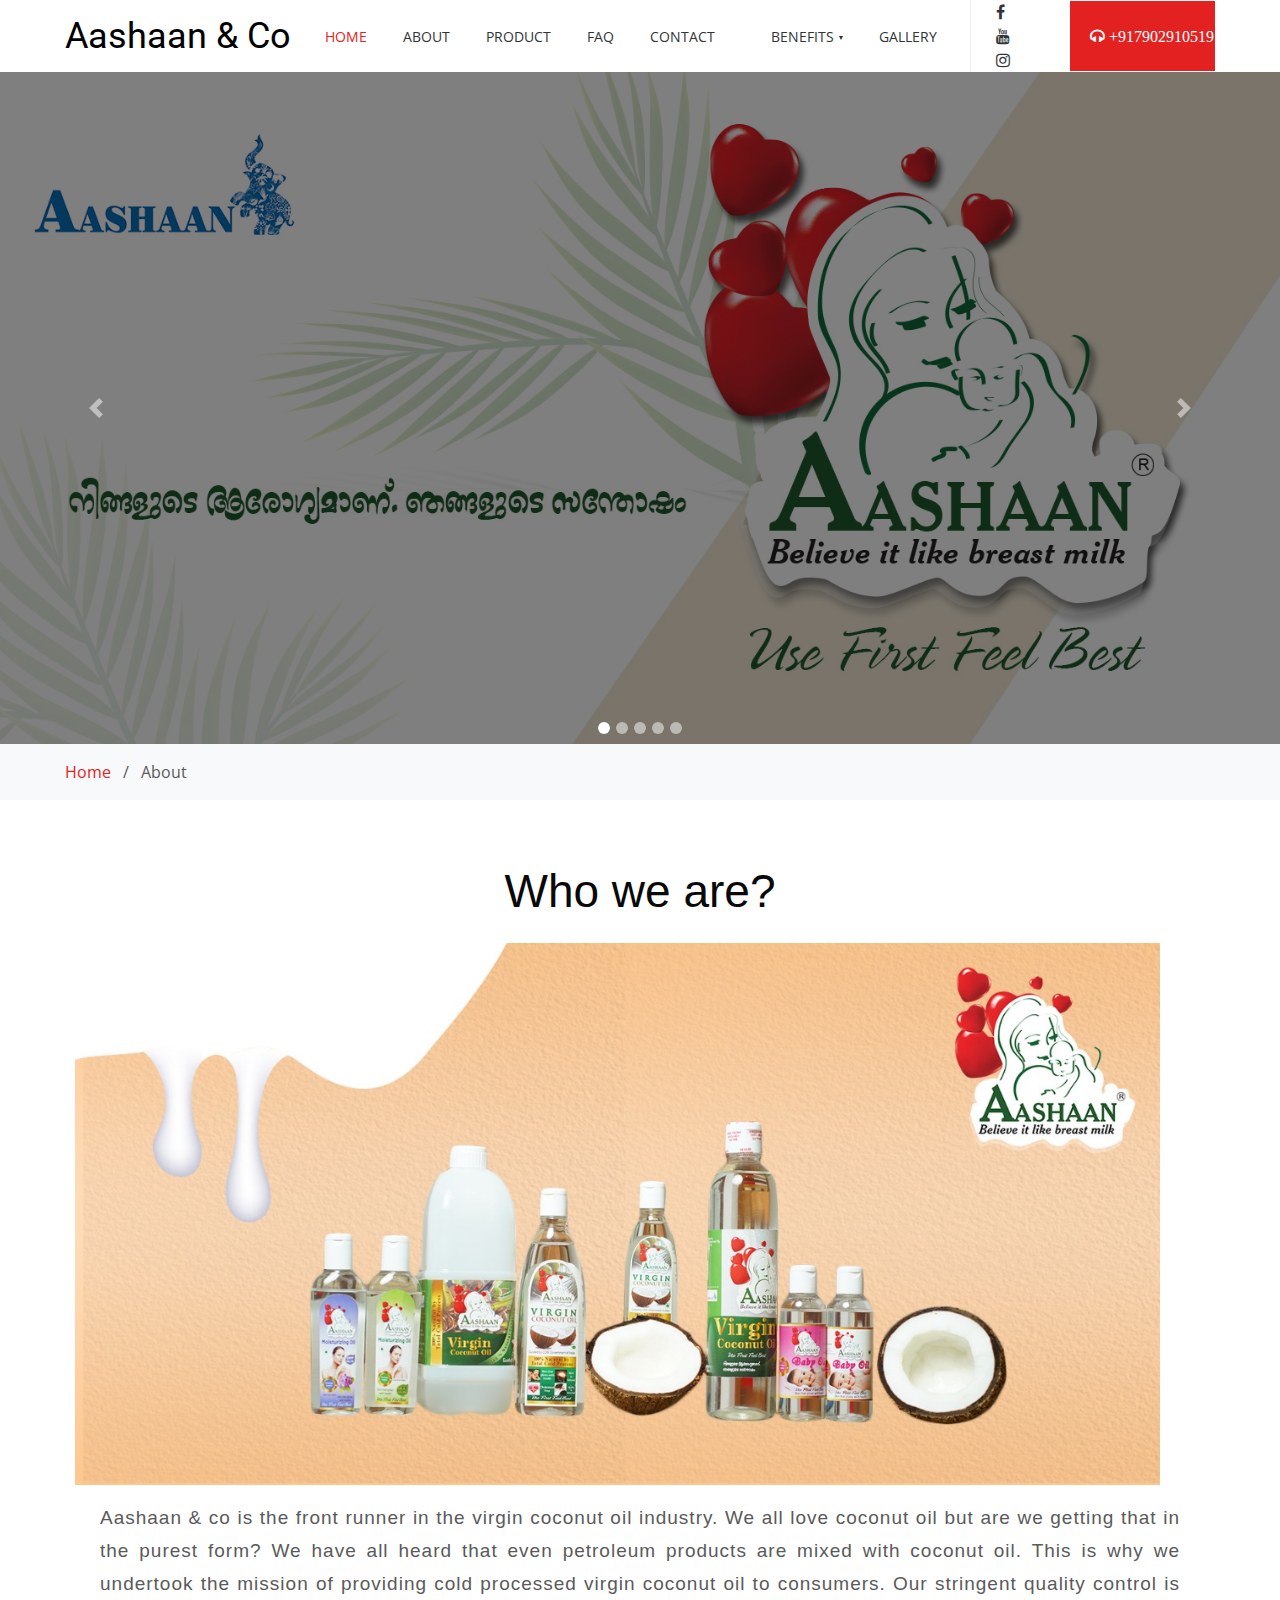
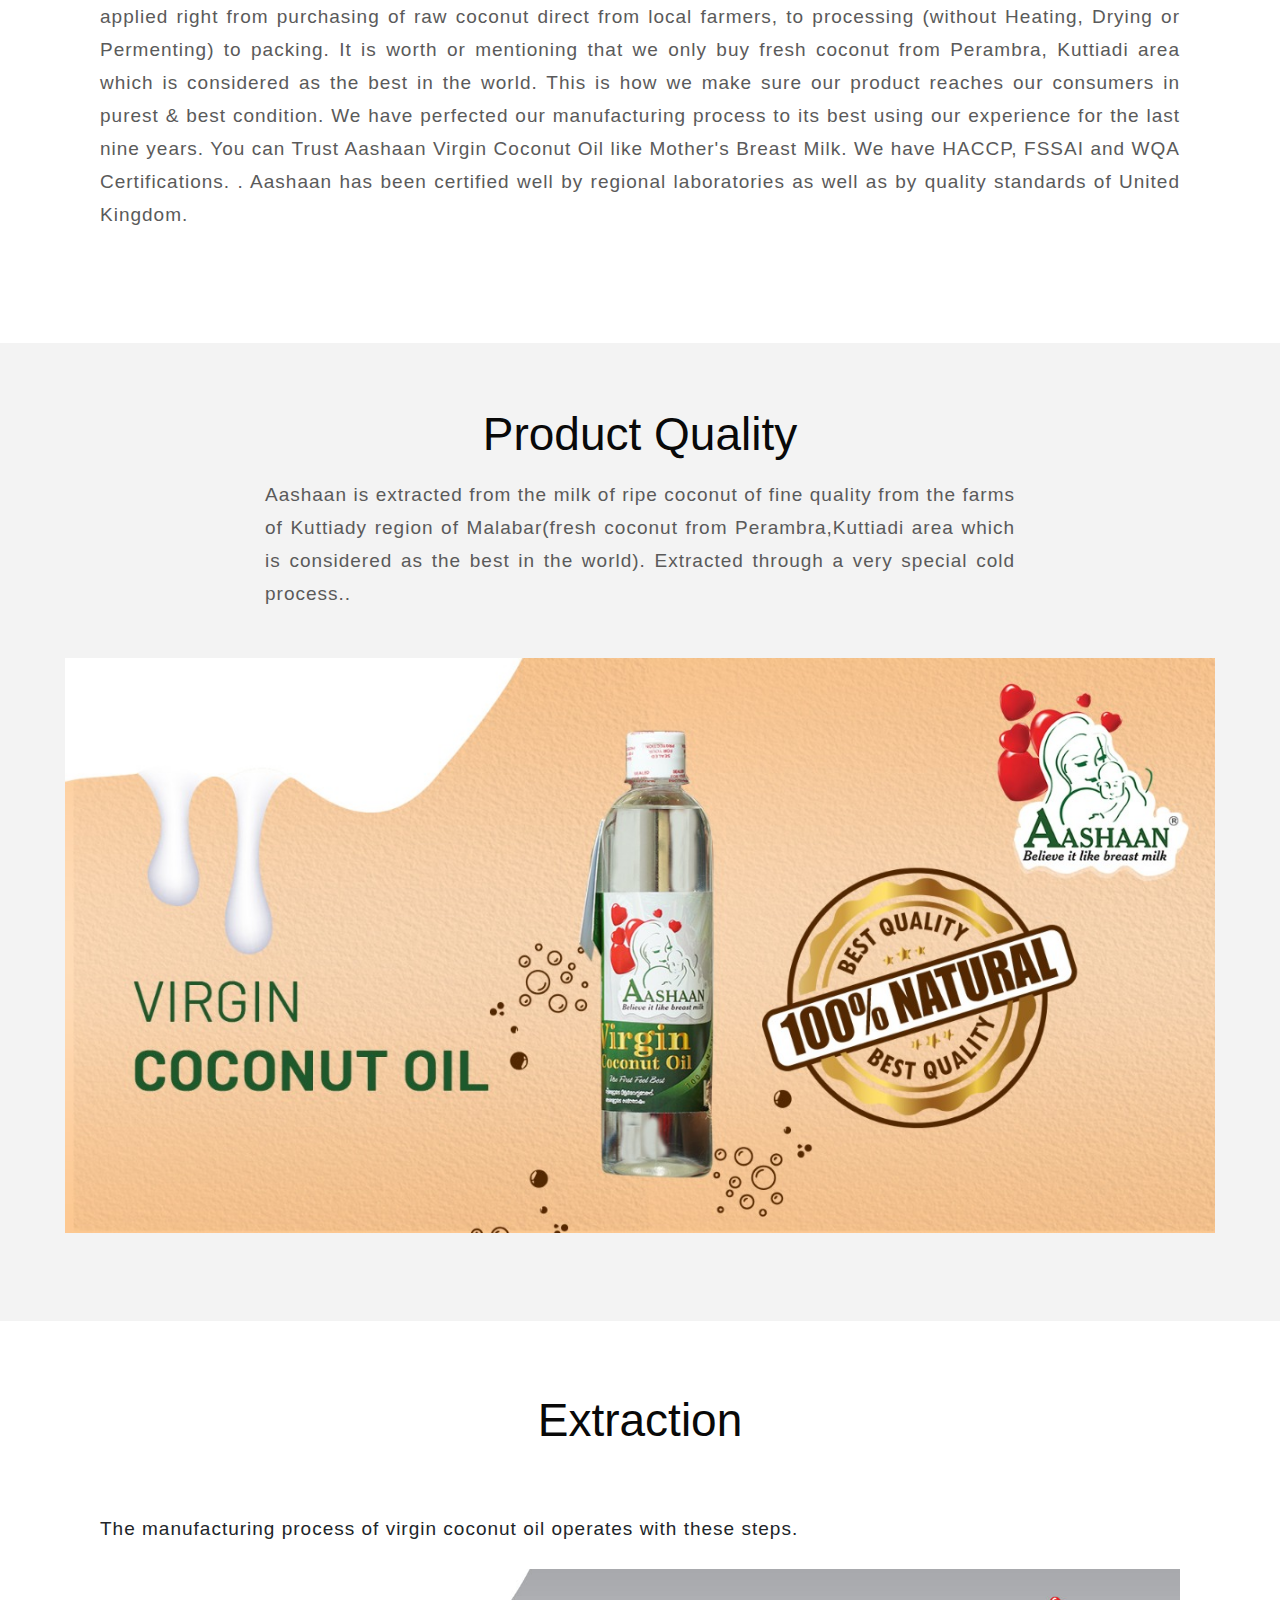
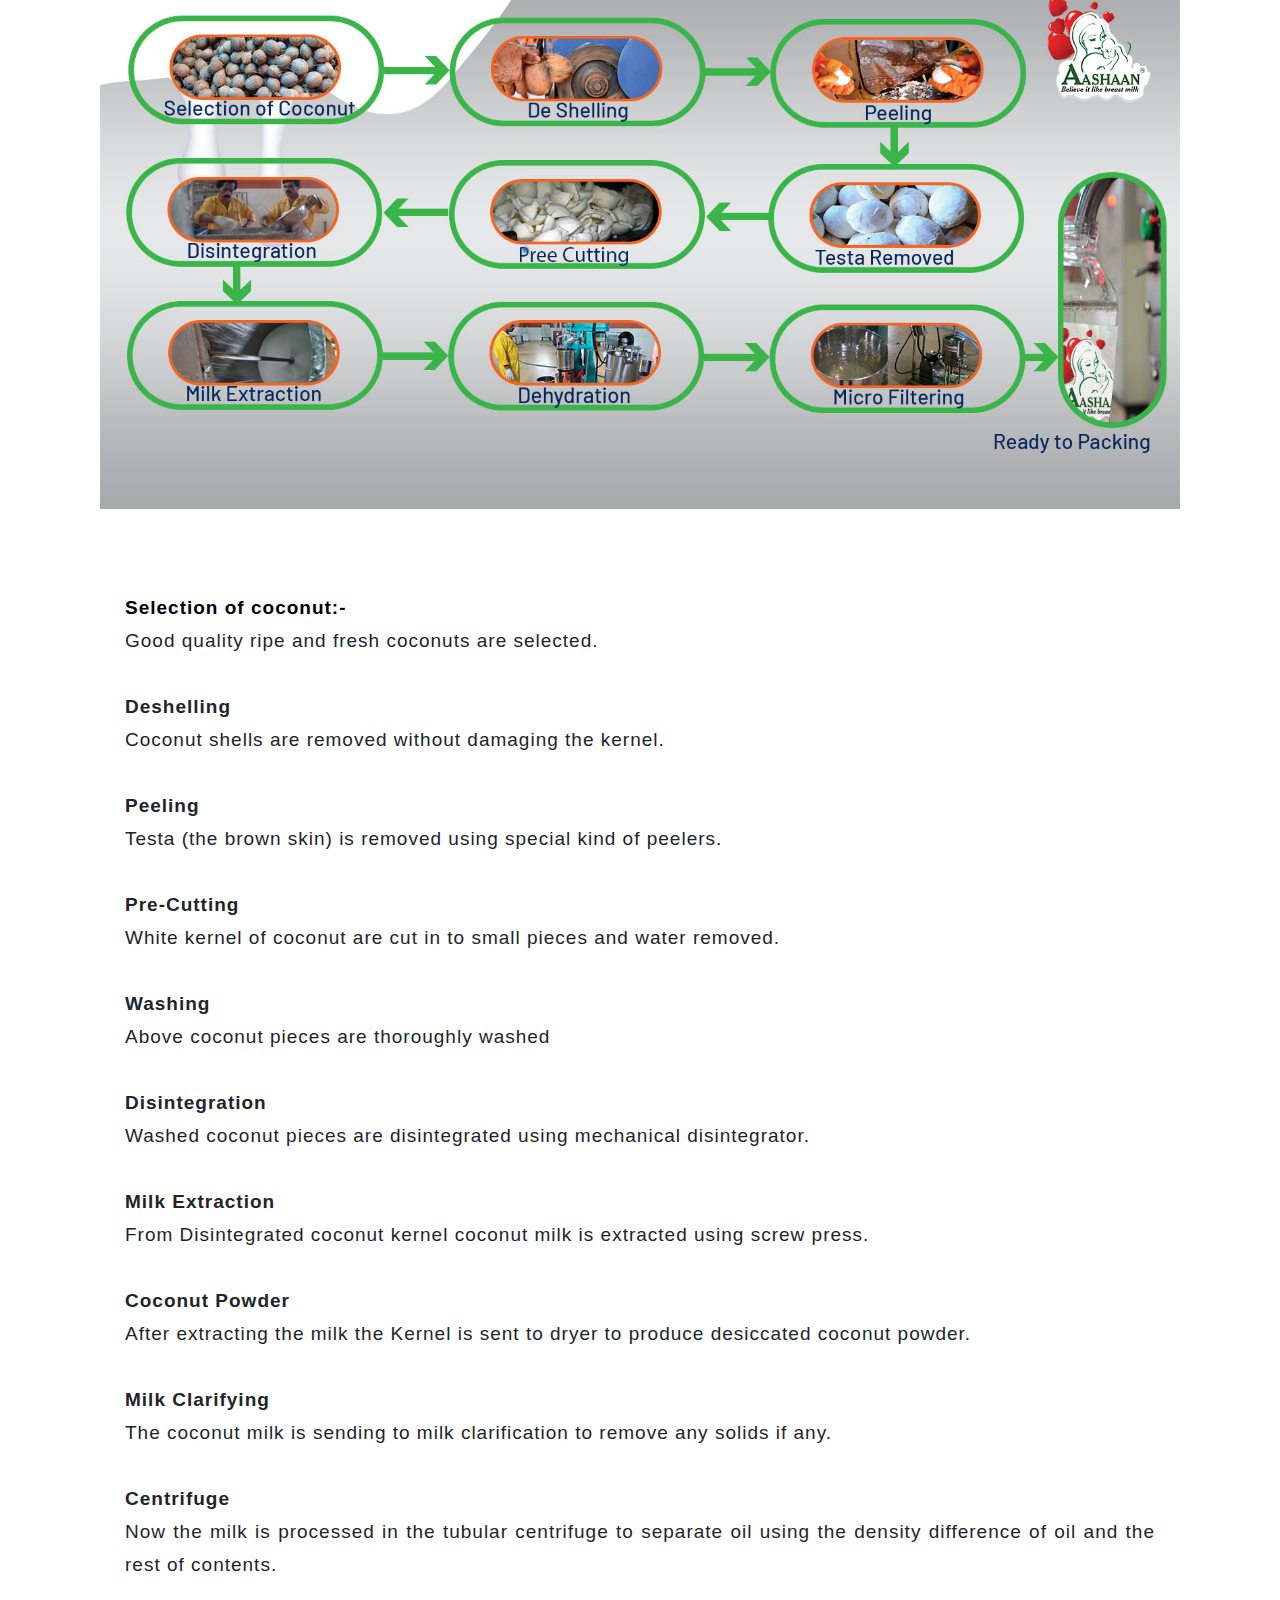
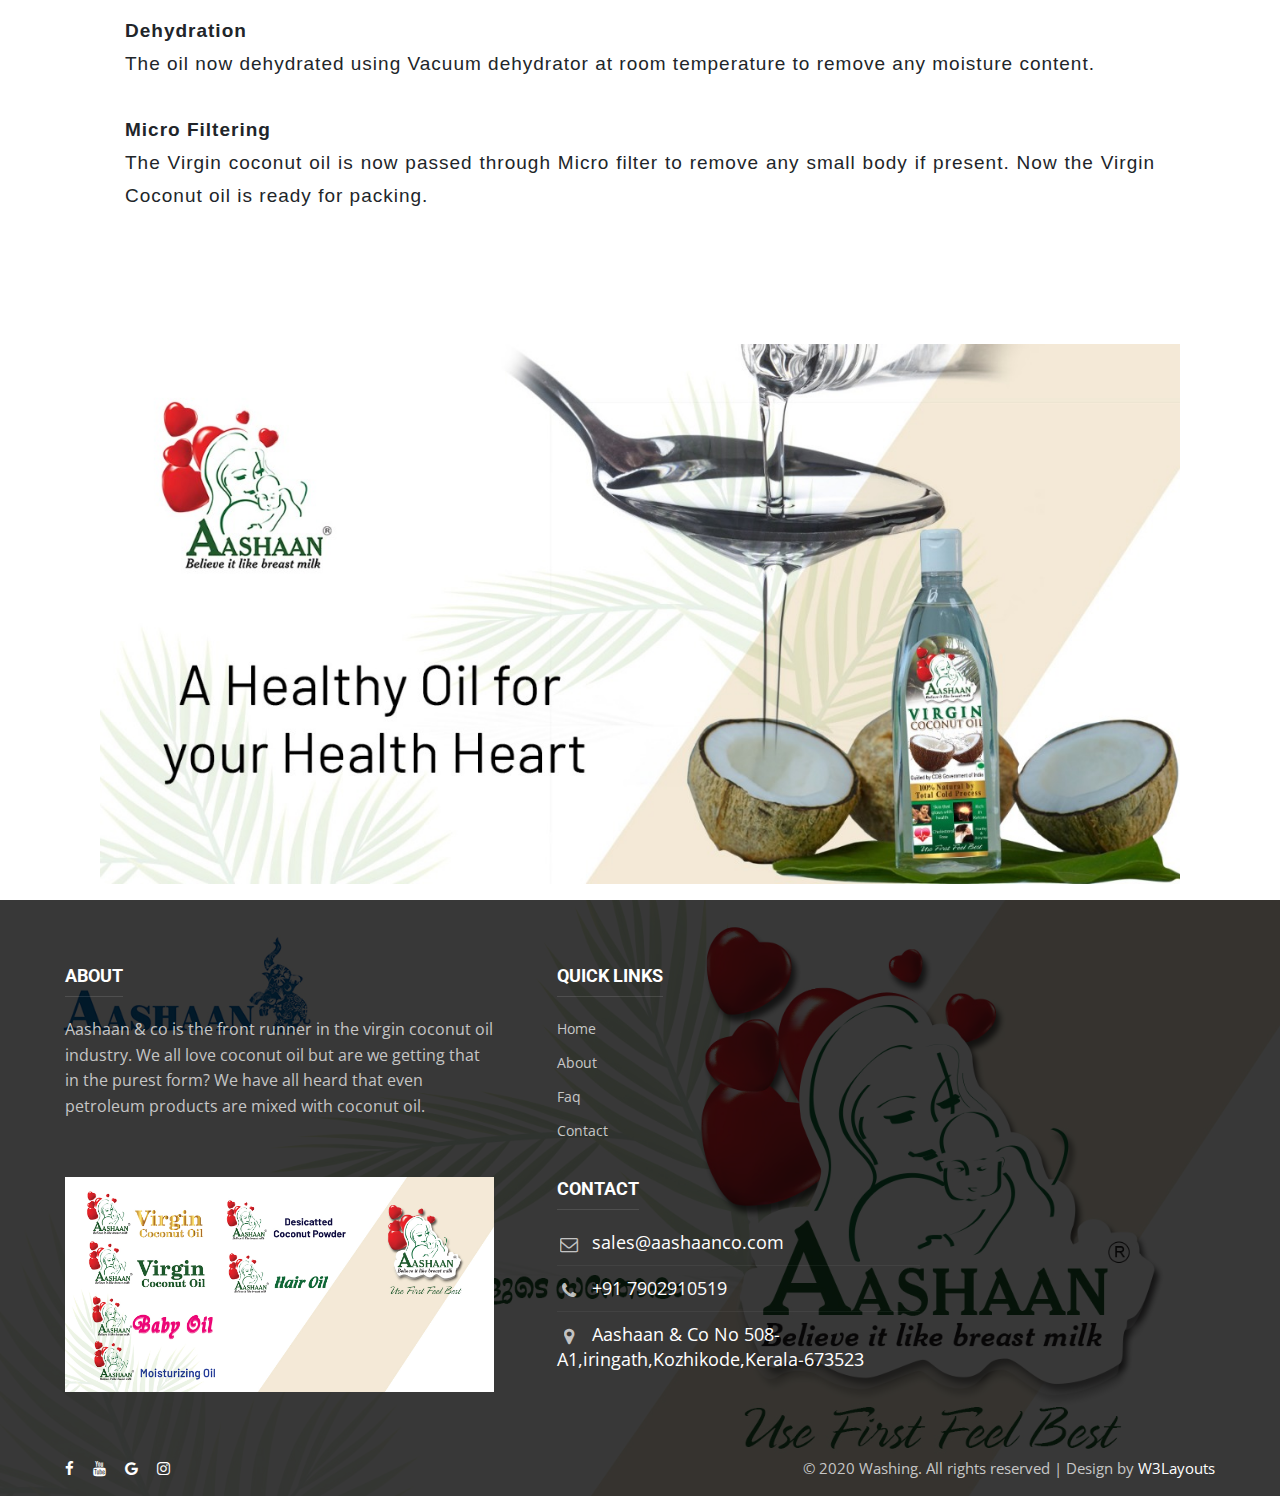
<file: about.html>
<!--
Author: W3layouts
Author URL: http://w3layouts.com
-->
<!doctype html>
<html lang="en">

<head>
  <!-- Required meta tags -->
  <meta charset="utf-8">
  <meta name="viewport" content="width=device-width, initial-scale=1, shrink-to-fit=no">

  <title>Aashaan & Co</title>

  <!-- web fonts -->
  <link href="//fonts.googleapis.com/css?family=Roboto:400,700,900&display=swap" rel="stylesheet">
  <link href="//fonts.googleapis.com/css2?family=Open+Sans:wght@300;400;600;700;800&display=swap" rel="stylesheet">
  <!-- web fonts -->

  <!-- Template CSS -->
  <link rel="stylesheet" href="assets/css/style-starter.css">
</head>

<body>
  <!-- header -->
  <header class="w3l-header">
    <div class="hero-header-11">
      <div class="hero-header-11-content">
        <div class="container">
          <nav class="navbar navbar-expand-lg navbar-light py-0 px-0">
            <a class="navbar-brand" href="index.html">
              <!--<img src="assets/images/logo-icon.png" alt="" />-->Aashaan & Co<span class="logo-view"></span>
            </a>
            <!-- if logo is image enable this   
				<a class="navbar-brand" href="#index.html">
						<img src="image-path" alt="Your logo" title="Your logo" style="height:35px;" />
				</a> -->
            <button class="navbar-toggler collapsed" type="button" data-toggle="collapse"
              data-target="#navbarSupportedContent" aria-controls="navbarSupportedContent" aria-expanded="false"
              aria-label="Toggle navigation">
              <span class="navbar-toggler-icon fa icon-expand fa-bars"></span>
              <span class="navbar-toggler-icon fa icon-close fa-times"></span>
            </button>

            <div class="collapse navbar-collapse" id="navbarSupportedContent">
              <ul class="navbar-nav ml-auto">
                <li class="nav-item active">
                  <a class="nav-link" href="index.html">Home <span class="sr-only">(current)</span></a>
                </li>
                <li class="nav-item @@about-active">
                  <a class="nav-link" href="about.html">About</a>
                </li>
                
                <li class="nav-item @@contact-active">
                  <a class="nav-link" href="product.html">Product</a>
                </li>
                <li class="nav-item @@contact-active">
                  <a class="nav-link" href="Faq.html">Faq</a>
                </li>
                <li class="nav-item @@contact-active">
                  <a class="nav-link" href="contact.html">Contact</a>
                </li>
                <li class="nav-item @@contact-active">
                  <li class="nav-item">
                    <a class="nav-link dropdown-toggle" href="#" id="navbarDropdown" role="button"
                        data-toggle="dropdown" aria-haspopup="true" aria-expanded="false">
                         Benefits
                    </a>
                    <div class="dropdown-menu" aria-labelledby="navbarDropdown">
                        <a class="dropdown-item" href="benefits.html">Benefits</a>
                        <a class="dropdown-item" href="pregnancy.html">Pregnancy</a>
                        <a class="dropdown-item" href="covid.html">Covid</a>
                        <a class="dropdown-item" href="mom.html">Moms and baby</a>
                    </div>
                </li>
                </li>
                <li class="nav-item @@contact-active">
                  <a class="nav-link" href="gallery.html">Gallery</a>
                </li>
            
              </ul>
              <ul class="social-icons">
                <li><a href="https://www.facebook.com/aashaan.snehamrit.3"><span class="fa fa-facebook" aria-hidden="true"></span></a></li>
                <li><a href="https://youtube.com/channel/UCEaNJYxls0wzPfl2IFYUE4A"><span class="fa fa-youtube" aria-hidden="true"></span></a></li>
                <li><a href="https://instagram.com/_aashaan_aashaan_?igshid=99fu22qttdd0c"><span class="fa fa-instagram" aria-hidden="true"></span></a></li>
              </ul>
              <div class="phone">
                <a href="tel:+917902910519"><span class="fa fa-headphones" aria-hidden="true"> +917902910519</span>
                  </a>
              </div>
            </div>
          </nav>
        </div>
      </div>
    </div>
  </header>
<!-- //header -->
<!-- breadcrum -->
<section class="w3l-banner-slider">
  <div id="carouselExampleCaptions" class="carousel slide carousel-fade" data-ride="carousel">
    <ol class="carousel-indicators">
      <li data-target="#carouselExampleCaptions" data-slide-to="0" class="active"></li>
      <li data-target="#carouselExampleCaptions" data-slide-to="1"></li>
      <li data-target="#carouselExampleCaptions" data-slide-to="2"></li>
      <li data-target="#carouselExampleCaptions" data-slide-to="3"></li>
      <li data-target="#carouselExampleCaptions" data-slide-to="4"></li>
    </ol>
    <div class="carousel-inner">
      <div class="carousel-item active" style="background-image: url('assets/images/image/1.jpg')">
        <!-- <img src="assets/images/banner.jpg" class="d-block w-100" alt="..."> -->
        <!--<div class="carousel-caption container">
       <!--<h6 class="tag-cover-9"> Washing</h6>
        <h3 class="title-cover-9">We are the Best laundry services</h3>
        <p class="para-cover-9">Once aute irure dolor in reprehenderit in voluptate velit
          esse cillum dolore eu fugiat nulla pariatur consectetur adipiscing elit eu fugiat nulla laudantium sunt in
          culpa qui.</p>
        <a href="about.html" class="btn btn-primary theme-button mt-5">Read More</a>--
      </div>-->
      </div>
      <div class="carousel-item" style="background-image: url('assets/images/image/2.jpg')">
        <!-- <img src="assets/images/banner-3.jpg" class="d-block w-100" alt="..."> -->
        <!--<div class="carousel-caption container">
       <!--<h6 class="tag-cover-9"> Washing</h6>
        <h3 class="title-cover-9">We are the Best laundry services</h3>
        <p class="para-cover-9">Once aute irure dolor in reprehenderit in voluptate velit
          esse cillum dolore eu fugiat nulla pariatur consectetur adipiscing elit eu fugiat nulla laudantium sunt in
          culpa qui.</p>
        <a href="about.html" class="btn btn-primary theme-button mt-5">Read More</a>--
      </div>-->
      </div>
      
      <div class="carousel-item" style="background-image: url('assets/images/image/3.jpg')">
        <!-- <img src="assets/images/banner-2.jpg" class="d-block w-100" alt="..."> -->
        <!--<div class="carousel-caption container">
       <!--<h6 class="tag-cover-9"> Washing</h6>
        <h3 class="title-cover-9">We are the Best laundry services</h3>
        <p class="para-cover-9">Once aute irure dolor in reprehenderit in voluptate velit
          esse cillum dolore eu fugiat nulla pariatur consectetur adipiscing elit eu fugiat nulla laudantium sunt in
          culpa qui.</p>
        <a href="about.html" class="btn btn-primary theme-button mt-5">Read More</a>--
      </div>-->
      </div>
      <div class="carousel-item"
        style="background-image: url('assets/images/image/4.jpg'); background-position: top;">
        <!-- <img src="assets/images/banner-1.jpg" class="d-block w-100" alt="..."> -->
        <!--<div class="carousel-caption container">
       <!--<h6 class="tag-cover-9"> Washing</h6>
        <h3 class="title-cover-9">We are the Best laundry services</h3>
        <p class="para-cover-9">Once aute irure dolor in reprehenderit in voluptate velit
          esse cillum dolore eu fugiat nulla pariatur consectetur adipiscing elit eu fugiat nulla laudantium sunt in
          culpa qui.</p>
        <a href="about.html" class="btn btn-primary theme-button mt-5">Read More</a>--
      </div>-->
      </div>
      <div class="carousel-item" style="background-image: url('assets/images/image/mois.jpg')">
        <!-- <img src="assets/images/banner-3.jpg" class="d-block w-100" alt="..."> -->
        <!--<div class="carousel-caption container">
       <!--<h6 class="tag-cover-9"> Washing</h6>
        <h3 class="title-cover-9">We are the Best laundry services</h3>
        <p class="para-cover-9">Once aute irure dolor in reprehenderit in voluptate velit
          esse cillum dolore eu fugiat nulla pariatur consectetur adipiscing elit eu fugiat nulla laudantium sunt in
          culpa qui.</p>
        <a href="about.html" class="btn btn-primary theme-button mt-5">Read More</a>--
      </div>-->
      </div>
    </div>
    <a class="carousel-control-prev" href="#carouselExampleCaptions" role="button" data-slide="prev">
      <span class="carousel-control-prev-icon" aria-hidden="true"></span>
      <span class="sr-only">Previous</span>
    </a>
    <a class="carousel-control-next" href="#carouselExampleCaptions" role="button" data-slide="next">
      <span class="carousel-control-next-icon" aria-hidden="true"></span>
      <span class="sr-only">Next</span>
    </a>
  </div>
</section>
<section class="w3l-breadcrum">
  <div class="breadcrum">
    <div class="container">
      <p><a href="index.html">Home</a> &nbsp; / &nbsp; About</p>
    </div>
  </div>
</section>
<!-- //breadcrum -->
<!--<section class="w3l-about1 py-5" id="about" >
    <div class="container py-lg-3">
        <div class="header-section text-center mb-lg-5 mb-4">
            <!--<h2>What we are?</h2>--
        </div>
        <div class="row">
            <div class="col-md-6 book-info">
                <!--<h3 class="mb-4" style="font-size: 19px;">Aashaan & co is the front runner in the virgin coconut oil industry. We all love coconut oil but are we getting that in the purest form? We have all heard that even petroleum products are mixed with coconut oil. This is why we undertook the mission of providing cold processed virgin coconut oil to consumers. Our stringent quality control is applied right from purchasing of raw coconut direct from local farmers, to processing (without Heating, Drying or Permenting) to packing. It is worth or mentioning that we only buy fresh coconut from Perambra, Kuttiadi area which is considered as the best in the world. This is how we make sure our product reaches our consumers in purest & best condition. We have perfected our manufacturing process to its best using our experience for the last nine years. You can Trust Aashaan Virgin Coconut Oil like Mother's Breast Milk. We have HACCP, FSSAI and WQA Certifications. . Aashaan has been certified well by regional laboratories as well as by quality standards of United Kingdom.
                -->
                </h3>
                <!--<p class="mb-3">Lorem ipsum dolor, sit amet consectetur adipisicing elit. Voluptatem, enim? Vel quos modi et minus voluptates voluptas fuga blanditiis aut ut impedit, odio voluptatibus eum minima ex similique, in quo? Eligendi hic eveniet rem, sed, dolore corporis repudiandae amet quos cumque harum optio minima adipisci.</p>
                 <p class="mb-md-5 mb-4">Lorem ipsum dolor sit amet consectetur adipisicing elit. Incidunt blanditiis magnam quibusdam cum consequatur eum a! Natus nobis repudiandae iusto aliquam adipisci necessitatibus, nostrum perspiciatis recusandae ipsa amet numquam earum, quae quo totam doloribus explicabo.</p>
                --
            </div>
            <div class="col-md-6 mt-md-0 mt-5">
                 
            </div>
        </div>
    </div>
</section>--
<section class="w3l-about1 py-5" id="about">
  <div class="container py-lg-3">
      <div class="header-section text-center mb-lg-5 mb-4">
            <h2>What we are?</h2>
        </div>
        </div>
        <!--<div class="link-list-menu">--
          
            <div class="col-md-6 book-info">
                <h3 class="mb-4" style="font-size: 19px; ">Aashaan & co is the front runner in the virgin coconut oil industry. We all love coconut oil but are we getting that in the purest form? We have all heard that even petroleum products are mixed with coconut oil. This is why we undertook the mission of providing cold processed virgin coconut oil to consumers. Our stringent quality control is applied right from purchasing of raw coconut direct from local farmers, to processing (without Heating, Drying or Permenting) to packing. It is worth or mentioning that we only buy fresh coconut from Perambra, Kuttiadi area which is considered as the best in the world. This is how we make sure our product reaches our consumers in purest & best condition. We have perfected our manufacturing process to its best using our experience for the last nine years. You can Trust Aashaan Virgin Coconut Oil like Mother's Breast Milk. We have HACCP, FSSAI and WQA Certifications. . Aashaan has been certified well by regional laboratories as well as by quality standards of United Kingdom.

                </h3>
                <!--<p class="mb-3">Lorem ipsum dolor, sit amet consectetur adipisicing elit. Voluptatem, enim? Vel quos modi et minus voluptates voluptas fuga blanditiis aut ut impedit, odio voluptatibus eum minima ex similique, in quo? Eligendi hic eveniet rem, sed, dolore corporis repudiandae amet quos cumque harum optio minima adipisci.</p>
                 <p class="mb-md-5 mb-4">Lorem ipsum dolor sit amet consectetur adipisicing elit. Incidunt blanditiis magnam quibusdam cum consequatur eum a! Natus nobis repudiandae iusto aliquam adipisci necessitatibus, nostrum perspiciatis recusandae ipsa amet numquam earum, quae quo totam doloribus explicabo.</p>
                --
            </div
            <div class="col-md-6 mt-md-0 mt-5">
                <img src="assets/images/image/group_org.jpg" class="img-fluid" alt=""  >
            </div>
                  
             
        <!--</div>--
      </div>
    </div>
  </div>-->
  <section class="w3l-about3">
    <!-- /features -->
    <div class="features py-5" id="services"  >
      <div class="container py-lg-3">
        <div class="header-section text-center mb-4">
          <h3 style="font-family: 'Gill Sans', 'Gill Sans MT', Calibri, 'Trebuchet MS', sans-serif;">Who we are?</h3>
        </div>
        <div class="container"> 
        <div class="row">
          <img src="assets/images/image/group_org.jpg" alt="" style="width: 96%;"><br><br>
         
          <div class="container"> 
          <p style="     font-size: 19px;
          margin-top: 16px;
          font-family: 'Gill Sans', 'Gill Sans MT', Calibri, 'Trebuchet MS', sans-serif;
          text-align: justify;
          line-height: 33px;
          letter-spacing: 1px;">Aashaan & co is the front runner in the virgin coconut oil industry. We all love coconut oil but are we getting that in the purest form? We have all heard that even petroleum products are mixed with coconut oil. This is why we undertook the mission of providing cold processed virgin coconut oil to consumers. Our stringent quality control is applied right from purchasing of raw coconut direct from local farmers, to processing (without Heating, Drying or Permenting) to packing. It is worth or mentioning that we only buy fresh coconut from Perambra, Kuttiadi area which is considered as the best in the world. This is how we make sure our product reaches our consumers in purest & best condition. We have perfected our manufacturing process to its best using our experience for the last nine years. You can Trust Aashaan Virgin Coconut Oil like Mother's Breast Milk. We have HACCP, FSSAI and WQA Certifications. . Aashaan has been certified well by regional laboratories as well as by quality standards of United Kingdom.</p>
          </div>
        </div>
      </div>
    </div>
    </div>
    <!-- //features -->
  </section>
   
  </section><br><br>
  <div class="features py-5" id="services" style="background-color: #f3f3f3;">
    <div class="container py-lg-3">
      <div class="header-section text-center mb-4">
  <div class="new-block top-bottom">
    <!-- <div class="container">
      <div class="middle-section">
        <div class="section-width"> -->
          <h2 style="font-family: 'Gill Sans', 'Gill Sans MT', Calibri, 'Trebuchet MS', sans-serif;"> Product Quality</h2>
        </div>
        <div class="link-list-menu">
            <p class="mb-5" style="     font-size: 19px;
            margin-top: 16px;
            font-family: 'Gill Sans', 'Gill Sans MT', Calibri, 'Trebuchet MS', sans-serif;
            text-align: justify;
            line-height: 33px;
            letter-spacing: 1px;">Aashaan is extracted from the milk of ripe coconut of fine quality from the farms of Kuttiady region of Malabar(fresh coconut from Perambra,Kuttiadi area which is considered as the best in the world). Extracted through a very special cold process..</p>
            <img src="assets/images/image/transperent_pic.jpg" alt="" style="width: 100%;">
             
        </div>
      </div>
    </div>
  </div>
   
  </section>
  
<section class="w3l-about3">
  
  
	<!-- /features --
	<div class="features py-5" id="services">
		<div class="container py-lg-3">
			<div class="header-section text-center mb-4">
				<h3>We Specialize in</h3>
			</div>
			<div class="row">
				<div class="col-lg-4 col-md-6">
					<div class="feature-gd">
						<div class="icon"> <span class="fa fa-map-o" aria-hidden="true"></span></div>
						<div class="icon-info">
							<h5 class="mb-2"><a href="services.html">Stream Iron Service</a></h5>
							<p> Lorem ipsum dolor sit amet, consectetur adipisicingelit, sed do eiusmod tempor incididunt ut labore et
								dolore magna aliqua, quis nostrud.</p>
						</div>
					</div>
				</div>

				<div class="col-lg-4 col-md-6">
				<div class="feature-gd">
					<div class="icon"> <span class="fa fa-shirtsinbulk" aria-hidden="true"></span></div>
					<div class="icon-info">
						<h5 class="mb-2"><a href="services.html">Dry Cleaning Service</a></h5>
            <p> Lorem ipsum dolor sit amet, consectetur adipisicingelit, sed do eiusmod tempor incididunt ut labore et
              dolore magna aliqua, quis nostrud.</p>
					</div>
				</div>
				</div>
				
				<div class="col-lg-4 col-md-6">
				<div class="feature-gd">
					<div class="icon"> <span class="fa fa fa-envira" aria-hidden="true"></span></div>
					<div class="icon-info">
						<h5 class="mb-2"><a href="services.html">Stain Removal</a></h5>
            <p> Lorem ipsum dolor sit amet, consectetur adipisicingelit, sed do eiusmod tempor incididunt ut labore et
              dolore magna aliqua, quis nostrud.</p>
					</div>
				</div>
			</div>
			
			<div class="col-lg-4 col-md-6">
				<div class="feature-gd">
					<div class="icon"> <span class="fa fa-bar-chart" aria-hidden="true"></span></div>
					<div class="icon-info">
						<h5 class="mb-2"><a href="services.html">Curtains & Drapery</a></h5>
            <p> Lorem ipsum dolor sit amet, consectetur adipisicingelit, sed do eiusmod tempor incididunt ut labore et
              dolore magna aliqua, quis nostrud.</p>
					</div>
				</div>
			</div>
			
			<div class="col-lg-4 col-md-6">
				<div class="feature-gd">
					<div class="icon"> <span class="fa fa-codepen" aria-hidden="true"></span></div>
					<div class="icon-info">
						<h5 class="mb-2"><a href="services.html">Silk & Suede</a></h5>
            <p> Lorem ipsum dolor sit amet, consectetur adipisicingelit, sed do eiusmod tempor incididunt ut labore et
              dolore magna aliqua, quis nostrud.</p>
					</div>
				</div>
			</div>
			
			<div class="col-lg-4 col-md-6">
				<div class="feature-gd">
					<div class="icon"> <span class="fa fa-modx" aria-hidden="true"></span></div>
					<div class="icon-info">
						<h5 class="mb-2"><a href="services.html">Commercial Laundry</a></h5>
            <p> Lorem ipsum dolor sit amet, consectetur adipisicingelit, sed do eiusmod tempor incididunt ut labore et
              dolore magna aliqua, quis nostrud.</p>
					</div>
				</div>
			</div>
			</div>
		</div>
	</div>
	<!-- //features -->
</section>

<!-- stats --
<section class="w3l-stats py-5" id="stats">
  <div class="gallery-inner container py-lg-3">
    <div class="header-section mb-md-5 mb-4 text-center">
      <h3>Fun Facts</h3>
    </div>
    <div class="row stats-con text-white">
      <div class="col-lg-3 col-sm-6">
        <div class="stats_info">
          <div class="stat-icon">
            <span class="fa fa-smile-o"></span>
          </div>
          <p class="counter">245</p>
          <h4>Happy Clients</h4>
        </div>
      </div>
      <div class="col-lg-3 col-sm-6 mt-sm-0 mt-4">
        <div class="stats_info">
          <div class="stat-icon">
            <span class="fa fa-thumbs-o-up"></span>
          </div>
          <p class="counter">563</p>
          <h4>People likes us</h4>
        </div>
      </div>
      
      <div class="col-lg-3 col-sm-6 mt-lg-0 mt-sm-5 mt-4">
        <div class="stats_info">
          <div class="stat-icon">
            <span class="fa fa-heart"></span>
          </div>
          <p class="counter">104</p>
          <h4>Awesome service</h4>
        </div>
      </div>
    </div>
  </div>
</section>
  //stats -->
<section class="w3l-about3">
  <!-- /features -->
  <!-- <div class="features py-5" id="services"  > -->
    <div class="container py-lg-3">
      <div class="header-section text-center mb-4">
      
      </div></div></section>


      <section class="w3l-about3">
        <!-- /features -->
        <!-- <div class="features py-5" id="services"  > -->
          <div class="container py-lg-3">
            <div class="header-section text-center mb-4">
              <h3 style="font-family: 'Gill Sans', 'Gill Sans MT', Calibri, 'Trebuchet MS', sans-serif;">Extraction
              </h3>
            </div>
            <div class="container"> 
            <div class="row">
               
             
              <div class="container"> 
                <h4 style="color: rgb(0, 0, 0);"> </h4><br>
                <h3  style="     font-size: 19px;
                margin-top: 16px;
                font-family: 'Gill Sans', 'Gill Sans MT', Calibri, 'Trebuchet MS', sans-serif;
                text-align: justify;
                line-height: 33px;
                letter-spacing: 1px;">The manufacturing process of virgin coconut oil operates with these steps.</h3><br>
                <img src="assets/images/image/PROCESS.jpg" class="img-fluid" alt="" style="width: 100%;" />
                <div class="container"> 
                  <ul  style="     font-size: 19px;
                  margin-top: 16px;
                  font-family: 'Gill Sans', 'Gill Sans MT', Calibri, 'Trebuchet MS', sans-serif;
                  text-align: justify;
                  line-height: 33px;
                  letter-spacing: 1px;"><br><br>
         <li><b style="color: rgb(0, 0, 0);">  Selection of coconut:-</b><br>
         Good quality ripe and fresh coconuts are selected.</li><br>
         <li><b>  Deshelling</b><br>
         Coconut shells are removed without damaging the kernel.</li><br>
         <li><b>  Peeling</b><br>
         Testa (the brown skin) is removed using special kind of peelers.</li><br>
         <li> <b>  Pre-Cutting</b><br>
         White kernel of coconut are cut in to small pieces and water removed.</li><br>
         <li> <b>  Washing</b><br>
         Above coconut pieces are thoroughly washed</li><br>
         <li><b>  Disintegration</b><br>
         Washed coconut pieces are disintegrated using mechanical disintegrator.</li><br>
         <li> <b>  Milk Extraction</b><br>
         From Disintegrated coconut kernel coconut milk is extracted using screw press.</li><br>
         <li> <b> Coconut Powder</b><br>
         After extracting the milk the Kernel is sent to dryer to produce desiccated coconut powder.</li><br>
         <li><b>  Milk Clarifying</b><br>
         The coconut milk is sending to milk clarification to remove any solids if any.</li><br>
         <li> <b> Centrifuge</b><br>
         Now the milk is processed in the tubular centrifuge to separate oil using the density difference of oil and
         the rest of contents.</li><br>
         <li> <b>  Dehydration</b><br>
         The oil now dehydrated using Vacuum dehydrator at room temperature to remove any moisture
         content.</li><br>
         <li><b>  Micro Filtering<br></b>
         The Virgin coconut oil is now passed through Micro filter to remove any small body if present.
         Now the Virgin Coconut oil is ready for packing.</li><br><br>
               <br><br>
             </div>
             <img src="assets/images/image/IMG-20210421-WA0061.jpg" alt="" style="width: 100%;">
                <div class="col-lg-6 mt-lg-0 mt-5">  
                  
                   
            </div>
           
        </div>
        </div>
        <!-- //features -->
      </section>
<!-- <div class="features py-5" id="services"  >
  <div class="container py-lg-3">
    <div class="header-section text-center mb-4">
<div class="new-block top-bottom">
  <div class="container">
    <div class="middle-section">
      <div class="section-width"> -->
        <!-- <h4 style="color: rgb(0, 0, 0);">Extraction</h4><br>
        <h3 style="color: rgb(0, 0, 0);">The manufacturing process of virgin coconut oil operates with these steps.</h3><br>
         -->  
            <!-- <img src="assets/images/image/PROCESS.jpg" class="img-fluid" alt="" /> -->
          

          <!-- <div class="col-lg-6 mt-lg-0 mt-5"> -->
            <!-- <div class="container"> 
             <ul style="color: rgb(0, 0, 0);">
    <li><b style="color: rgb(0, 0, 0);">  Selection of coconut:-</b><br>
    Good quality ripe and fresh coconuts are selected.</li><br>
    <li><b>  Deshelling</b><br>
    Coconut shells are removed without damaging the kernel.</li><br>
    <li><b>  Peeling</b><br>
    Testa (the brown skin) is removed using special kind of peelers.</li><br>
    <li> <b>  Pre-Cutting</b><br>
    White kernel of coconut are cut in to small pieces and water removed.</li><br>
    <li> <b>  Washing</b><br>
    Above coconut pieces are thoroughly washed</li><br>
    <li><b>  Disintegration</b><br>
    Washed coconut pieces are disintegrated using mechanical disintegrator.</li><br>
    <li> <b>  Milk Extraction</b><br>
    From Disintegrated coconut kernel coconut milk is extracted using screw press.</li><br>
    <li> <b> Coconut Powder</b><br>
    After extracting the milk the Kernel is sent to dryer to produce desiccated coconut powder.</li><br>
    <li><b>  Milk Clarifying</b><br>
    The coconut milk is sending to milk clarification to remove any solids if any.</li><br>
    <li> <b> Centrifuge</b><br>
    Now the milk is processed in the tubular centrifuge to separate oil using the density difference of oil and
    the rest of contents.</li><br>
    <li> <b>  Dehydration</b><br>
    The oil now dehydrated using Vacuum dehydrator at room temperature to remove any moisture
    content.</li><br>
    <li><b>  Micro Filtering<br></b>
    The Virgin coconut oil is now passed through Micro filter to remove any small body if present.
    Now the Virgin Coconut oil is ready for packing.</li><br><br>
     
            </ul>	            <div class="bars-main-info mt-lg-5 mt-4"> -->
              <!-- <div class="progress-info mb-4">
                <h6 class="progress-title">Quality</h6>
                <label class="progress-percentage">60%</label>
                <div class="clear"></div>
                <div class="progress">
                  <div class="progress-bar progress-bar-striped" role="progressbar" style="width: 60%"
                    aria-valuenow="90" aria-valuemin="0" aria-valuemax="100">
                  </div>
                </div>
              </div>
              <div class="progress-info mb-4">
                <h6 class="progress-title">Cleaning</h6>
                <label class="progress-percentage">80%</label>
                <div class="clear"></div>
                <div class="progress">
                  <div class="progress-bar progress-bar-striped" role="progressbar" style="width: 80%"
                    aria-valuenow="95" aria-valuemin="0" aria-valuemax="100">
                  </div>
                </div>
              </div>
              <div class="progress-info">
                <h6 class="progress-title">Clothing</h6>
                <label class="progress-percentage">75%</label>
                <div class="clear"></div>
                <div class="progress">
                  <div class="progress-bar progress-bar-striped" role="progressbar" style="width: 75%"
                    aria-valuenow="95" aria-valuemin="0" aria-valuemax="100">
                  </div>
                </div>
              </div>
            </div>  -->
          
      
<!-- teams1 --
<section class="w3l-team-block" id="team">
	<div class="teams1 py-5">
		<div class="container py-lg-3">
			<div class="teams1-content">
        <div class="header-section text-center">
          <h3>Meet our People </h3>
        </div>
				<div class="text-center">
					<div class="row align-team-items">
						<div class="item col-lg-3 col-md-4 col-sm-6">
							<div class="team-info p-4">
								<div class="column">
									<a href="#URL"><img src="assets/images/team.jpg" alt="" class="img-fluid" /></a>
								</div>
								<div class="team-member">
									<h3 class="name-pos"><a href="#URL">Charles Rock</a></h3>
									<p>Operations Manager</p>
									<div class="social">
										<a href="#facebook" class="facebook"><span class="fa fa-facebook" aria-hidden="true"></span></a>
										<a href="#twitter" class="twitter"><span class="fa fa-twitter" aria-hidden="true"></span></a>
										<a href="#instagram" class="instagram"><span class="fa fa-instagram" aria-hidden="true"></span></a>
									</div>
								</div>
							</div>
						</div>
						<div class="item col-lg-3 col-md-4 col-sm-6">
							<div class="team-info p-4">
								<div class="column">
									<a href="#URL"><img src="assets/images/team2.jpg" alt="" class="img-fluid" /></a>
								</div>
								<div class="team-member">
									<h3 class="name-pos"><a href="#URL">Justin Stein</a></h3>
									<p>Service Manager</p>
									<div class="social">
										<a href="#facebook" class="facebook"><span class="fa fa-facebook" aria-hidden="true"></span></a>
										<a href="#twitter" class="twitter"><span class="fa fa-twitter" aria-hidden="true"></span></a>
										<a href="#instagram" class="instagram"><span class="fa fa-instagram" aria-hidden="true"></span></a>
									</div>
								</div>
							</div>
						</div>
						<div class="item col-lg-3 col-md-4 col-sm-6">
							<div class="team-info p-4">
								<div class="column">
									<a href="#URL"><img src="assets/images/team3.jpg" alt="" class="img-fluid" /></a>
								</div>
								<div class="team-member">
									<h3 class="name-pos"><a href="#URL">Amy Hellickson</a></h3>
									<p>wash expert</p>
									<div class="social">
										<a href="#facebook" class="facebook"><span class="fa fa-facebook" aria-hidden="true"></span></a>
										<a href="#twitter" class="twitter"><span class="fa fa-twitter" aria-hidden="true"></span></a>
										<a href="#instagram" class="instagram"><span class="fa fa-instagram" aria-hidden="true"></span></a>
									</div>
								</div>
							</div>
						</div>
						<div class="item col-lg-3 col-md-4 col-sm-6">
							<div class="team-info p-4">
								<div class="column">
									<a href="#URL"><img src="assets/images/team4.jpg" alt="" class="img-fluid" /></a>
								</div>
								<div class="team-member">
									<h3 class="name-pos"><a href="#URL">Alan Gomes</a></h3>
									<p>dry cleaning expert</p>
									<div class="social">
										<a href="#facebook" class="facebook"><span class="fa fa-facebook" aria-hidden="true"></span></a>
										<a href="#twitter" class="twitter"><span class="fa fa-twitter" aria-hidden="true"></span></a>
										<a href="#instagram" class="instagram"><span class="fa fa-instagram" aria-hidden="true"></span></a>
									</div>
								</div>
							</div>
						</div>
						<div class="item col-lg-3 col-md-4 col-sm-6">
							<div class="team-info p-4">
								<div class="column">
									<a href="#URL"><img src="assets/images/team5.jpg" alt="" class="img-fluid" /></a>
								</div>
								<div class="team-member">
									<h3 class="name-pos"><a href="#URL">Bradley</a></h3>
									<p>dry cleaning expert</p>
									<div class="social">
										<a href="#facebook" class="facebook"><span class="fa fa-facebook" aria-hidden="true"></span></a>
										<a href="#twitter" class="twitter"><span class="fa fa-twitter" aria-hidden="true"></span></a>
										<a href="#instagram" class="instagram"><span class="fa fa-instagram" aria-hidden="true"></span></a>
									</div>
								</div>
							</div>
						</div>
						<div class="item col-lg-3 col-md-4 col-sm-6">
							<div class="team-info p-4">
								<div class="column">
									<a href="#URL"><img src="assets/images/team6.jpg" alt="" class="img-fluid" /></a>
								</div>
								<div class="team-member">
									<h3 class="name-pos"><a href="#URL">Camilla</a></h3>
									<p>Operations Manager</p>
									<div class="social">
										<a href="#facebook" class="facebook"><span class="fa fa-facebook" aria-hidden="true"></span></a>
										<a href="#twitter" class="twitter"><span class="fa fa-twitter" aria-hidden="true"></span></a>
										<a href="#instagram" class="instagram"><span class="fa fa-instagram" aria-hidden="true"></span></a>
									</div>
								</div>
							</div>
						</div>
						<div class="item col-lg-3 col-md-4 col-sm-6">
							<div class="team-info p-4">
								<div class="column">
									<a href="#URL"><img src="assets/images/team7.jpg" alt="" class="img-fluid" /></a>
								</div>
								<div class="team-member">
									<h3 class="name-pos"><a href="#URL">Anthony</a></h3>
									<p>Service Manager</p>
									<div class="social">
										<a href="#facebook" class="facebook"><span class="fa fa-facebook" aria-hidden="true"></span></a>
										<a href="#twitter" class="twitter"><span class="fa fa-twitter" aria-hidden="true"></span></a>
										<a href="#instagram" class="instagram"><span class="fa fa-instagram" aria-hidden="true"></span></a>
									</div>
								</div>
							</div>
						</div>
						<div class="item col-lg-3 col-md-4 col-sm-6">
							<div class="team-info p-4">
								<div class="column">
									<a href="#URL"><img src="assets/images/team8.jpg" alt="" class="img-fluid" /></a>
								</div>
								<div class="team-member">
									<h3 class="name-pos"><a href="#URL">Dennis Jack</a></h3>
									<p>Team Lead</p>
									<div class="social">
										<a href="#facebook" class="facebook"><span class="fa fa-facebook" aria-hidden="true"></span></a>
										<a href="#twitter" class="twitter"><span class="fa fa-twitter" aria-hidden="true"></span></a>
										<a href="#instagram" class="instagram"><span class="fa fa-instagram" aria-hidden="true"></span></a>
									</div>
								</div>
							</div>
						</div>
					</div>
				</div>
			</div>
		</div>
	</div>
</section>
<!-- //teams1 -->
<footer class="w3l-footer">
  <div class="footer pt-5">
    <div class="container pt-lg-3">
      <div class="text-txt">
        <div class="right-side">
          <div class="row">
            <div class="col-lg-5 sub-one-left pr-md-5">
              <h6>About </h6>
              <p>Aashaan & co is the front runner in the virgin coconut oil industry. We all love coconut oil but are
                we getting that in the purest form? We have all heard that even petroleum products are mixed with
                coconut oil.</p>

            </div>
           
              
              
              
             <div class="col-lg-3 col-md-6 mt-lg-0 mt-5 sub-two-right">
               <h6>Quick links</h6>
               <ul>
                <li><a href="index.html">Home</a></li>
                <li><a href="about.html">About</a></li>
                <li><a href="Faq.html">Faq</a></li>
                <li><a href="contact.html">Contact</a></li>
               </ul>
<br>
             </div>
             <div class="col-lg-5 sub-one-left pr-md-5">
               <!--<h6>About </h6>
                <p>Aashaan & co is the front runner in the virgin coconut oil industry. We all love coconut oil but are
                  we getting that in the purest form? We have all heard that even petroleum products are mixed with
                  coconut oil.</p>-->
                  <img src="assets/images/image/6.jpg" alt="" style="width: 100%;">

              </div><br>
            
            <div class="col-lg-4 col-md-6 mt-lg-0 mt-5 sub-one-left">
              <h6>Contact </h6>
              <div class="column2">
                <div class="href1"><span class="fa fa-envelope-o" aria-hidden="true"></span><a
                    href="mailto:sales@aashaanco.com">sales@aashaanco.com</a>
                </div>
                <div class="href2"><span class="fa fa-phone" aria-hidden="true"></span><a
                    href="tel:+91 7902910519">+91 7902910519</a>
                </div>
                <div>
                  <p class="contact-para"><span class="fa fa-map-marker" aria-hidden="true"></span>Aashaan & Co No 508-A1,iringath,Kozhikode,Kerala-673523
 </p>
                </div>
              </div>
            </div>
          </div>
        </div>
      </div>
    </div>

    <div class="below-section mt-5 py-3">
      <div class="container">
        <div class="copyright-footer">
          <div class="columns">
            <ul class="social text-lg-left text-center">
              <li><a href="https://www.facebook.com/aashaan.snehamrit.3"><span class="fa fa-facebook" aria-hidden="true"></span></a></li>
              
              <li><a href="https://youtube.com/channel/UCEaNJYxls0wzPfl2IFYUE4A"><span class="fa fa-youtube" aria-hidden="true"></span></a></li>
              <li><a href="www.aashaanco.com"><span class="fa fa-google" aria-hidden="true"></span></a></li>
              <li><a href="https://instagram.com/_aashaan_aashaan_?igshid=99fu22qttdd0c"><span class="fa fa-instagram" aria-hidden="true"></span></a></li>
            </ul>
          </div>
          <div class="columns text-lg-right text-center">
            <p>&copy; 2020 Washing. All rights reserved | Design by <a href="https://w3layouts.com/">W3Layouts</a></p>
          </div>
        </div>
      </div>
    </div>
  </div>
  <!-- move top -->
  <button onclick="topFunction()" id="movetop" title="Go to top">
    <span class="fa fa-arrow-up" aria-hidden="true"></span>
  </button>
  <script>
    // When the user scrolls down 20px from the top of the document, show the button
    window.onscroll = function () {
      scrollFunction()
    };

    function scrollFunction() {
      if (document.body.scrollTop > 20 || document.documentElement.scrollTop > 20) {
        document.getElementById("movetop").style.display = "block";
      } else {
        document.getElementById("movetop").style.display = "none";
      }
    }

    // When the user clicks on the button, scroll to the top of the document
    function topFunction() {
      document.body.scrollTop = 0;
      document.documentElement.scrollTop = 0;
    }
  </script>
  <!-- /move top -->
</footer>

<!-- jQuery JS -->
<script src="assets/js/jquery-3.4.1.slim.min.js"></script>
<!-- Template JavaScript -->
<script src="assets/js/owl.carousel.js"></script>

<!-- script for testimonials -->
<script>
  $(document).ready(function () {
    $('.owl-two').owlCarousel({
      loop: true,
      margin: 0,
      nav: false,
      responsiveClass: true,
      autoplay: false,
      autoplayTimeout: 5000,
      autoplaySpeed: 1000,
      autoplayHoverPause: false,
      responsive: {
        0: {
          items: 1,
          nav: false
        },
        480: {
          items: 1,
          nav: false
        },
        667: {
          items: 1,
          nav: false
        },
        1000: {
          items: 1,
          nav: false
        }
      }
    })
  })
</script>
<!-- //testimonials owlcarousel -->

<!-- for services carousel slider -->
<script>
  $(document).ready(function () {
    $('.owl-three').owlCarousel({
      loop: true,
      stagePadding: 20,
      margin: 20,
      autoplay: true,
      autoplayTimeout: 5000,
      autoplaySpeed: 1000,
      autoplayHoverPause: false,
      nav: false,
      responsive: {
        0: {
          items: 1
        },
        600: {
          items: 2
        },
        1000: {
          items: 4
        }
      }
    })
  })
</script>
<!-- //for services carousel slider -->

<!-- stats number counter-->
<script src="assets/js/jquery.waypoints.min.js"></script>
<script src="assets/js/jquery.countup.js"></script>
<script>
  $('.counter').countUp();
</script>
<!-- //stats number counter -->

<!-- disable body scroll which navbar is in active -->
<script>
  $(function () {
    $('.navbar-toggler').click(function () {
      $('body').toggleClass('noscroll');
    })
  });
</script>
<!-- disable body scroll which navbar is in active -->

<!-- Bootstrap JS -->
<script src="assets/js/bootstrap.min.js"></script>

</body>

</html>
</file>
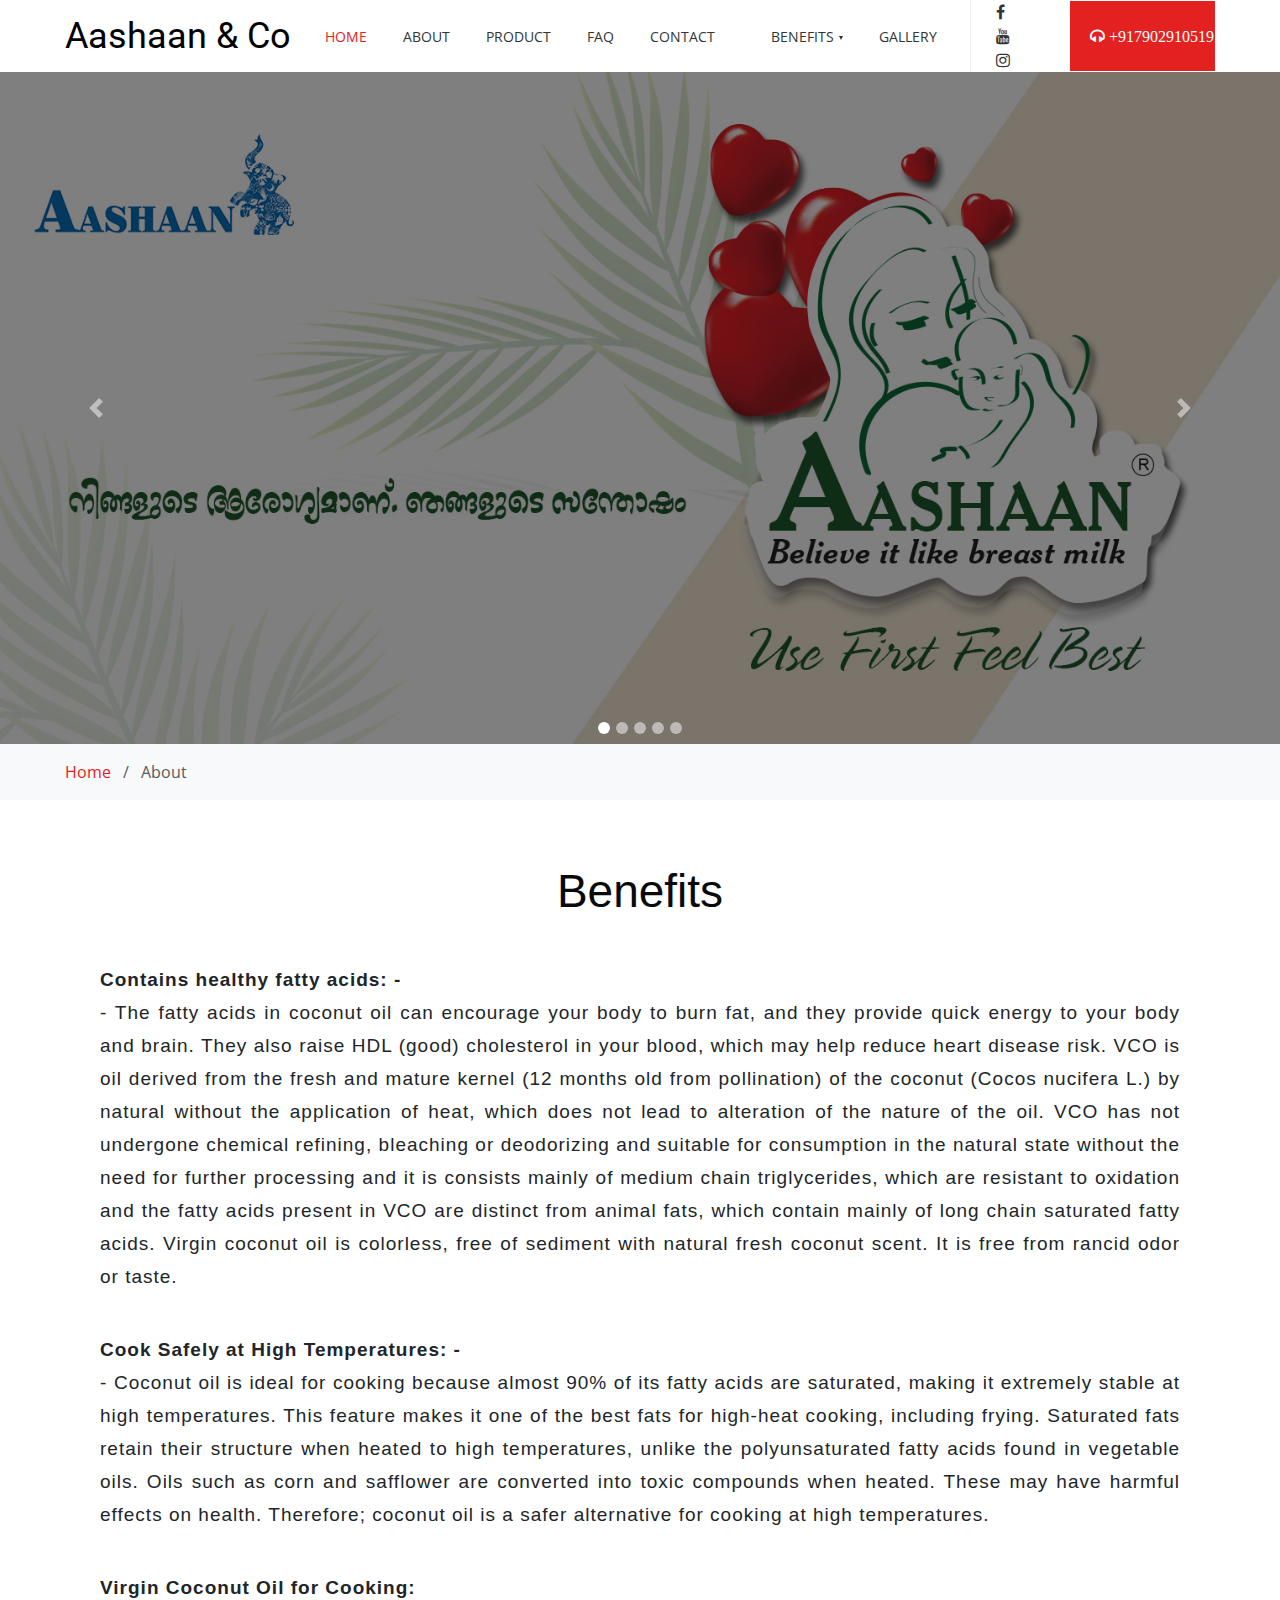
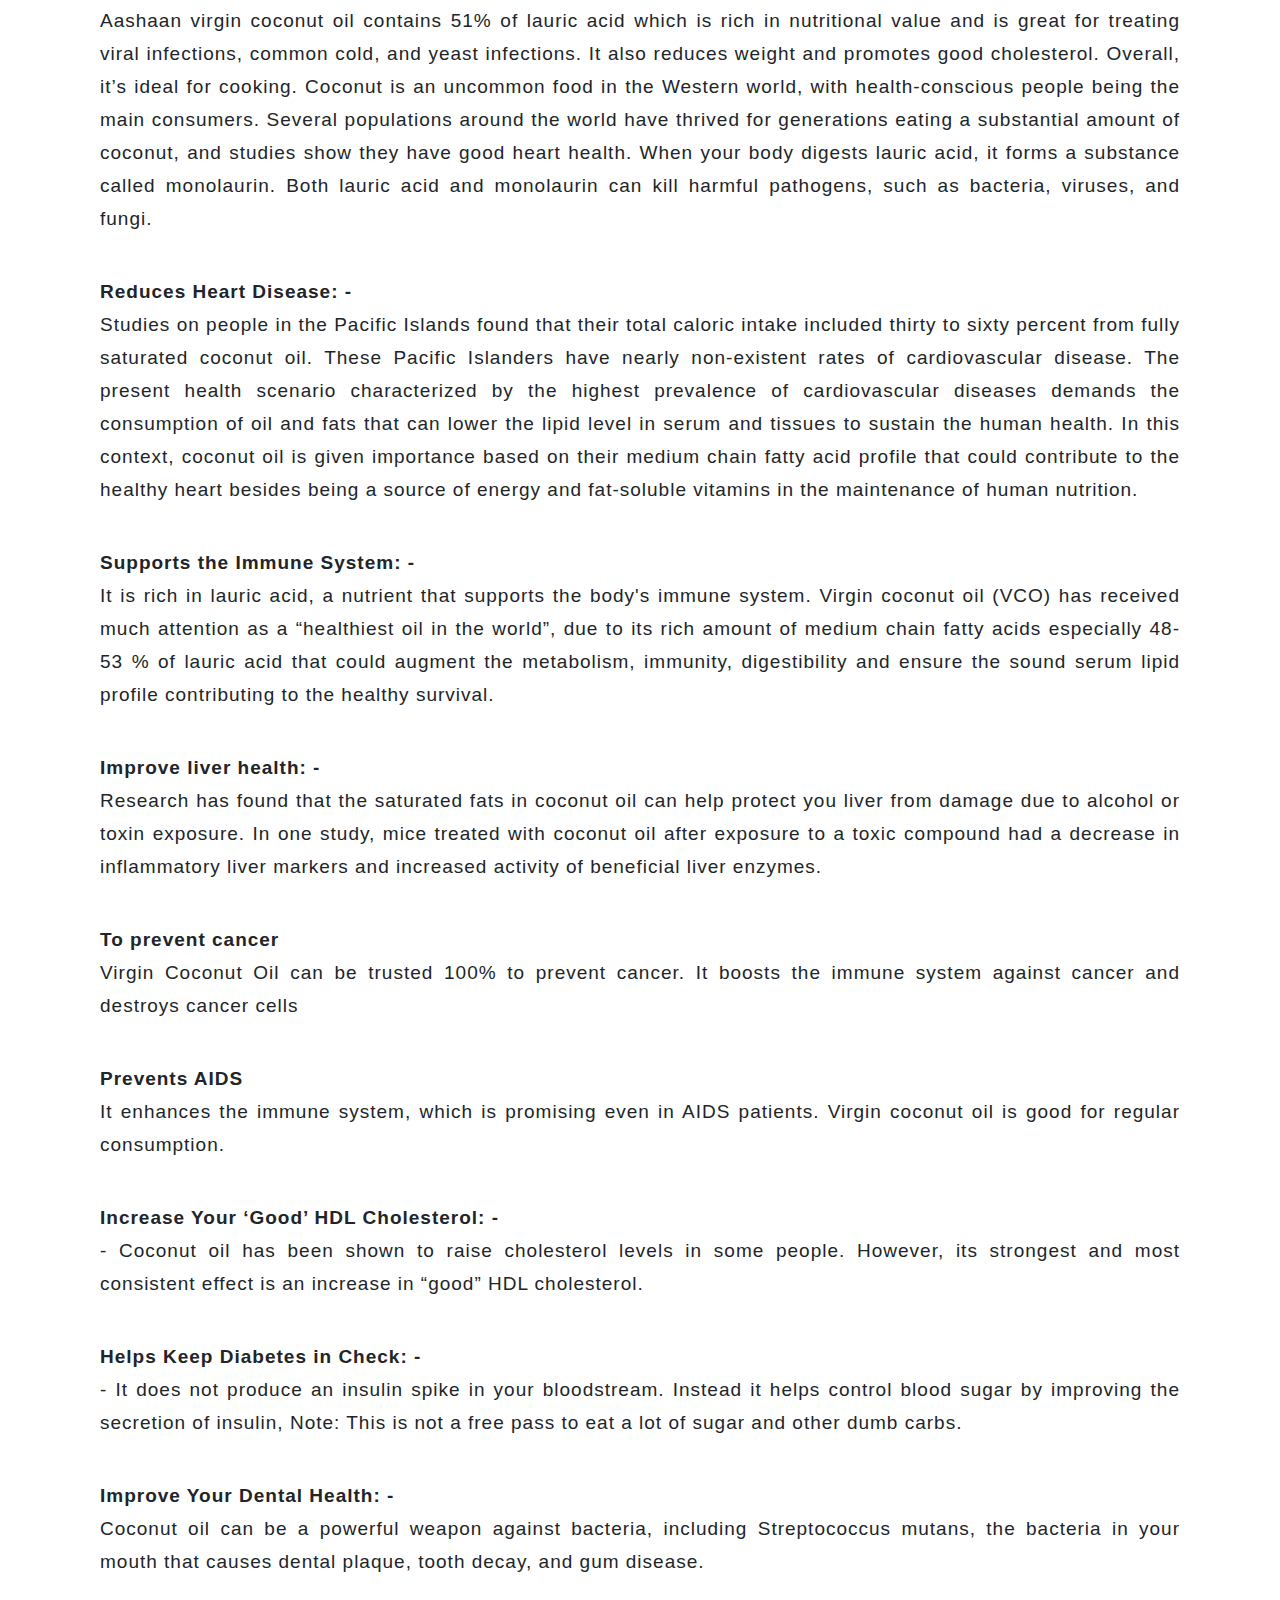
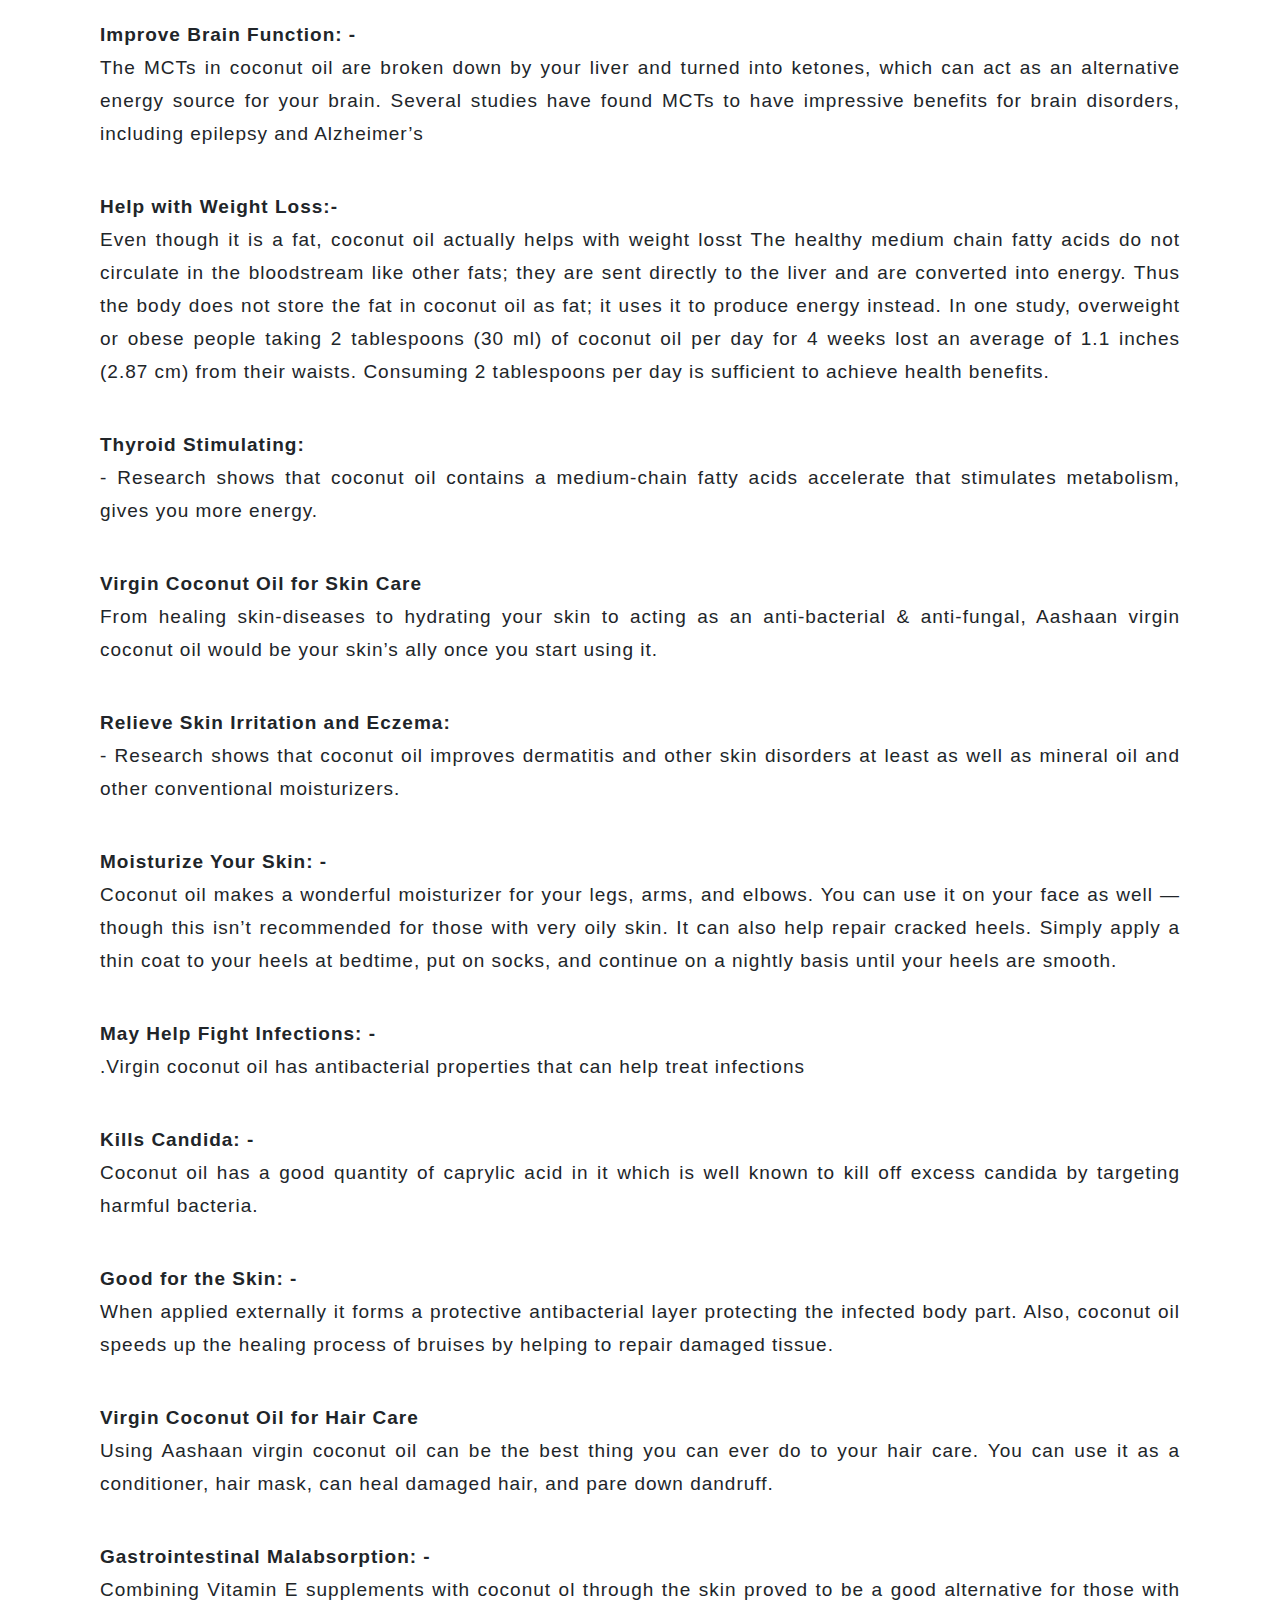
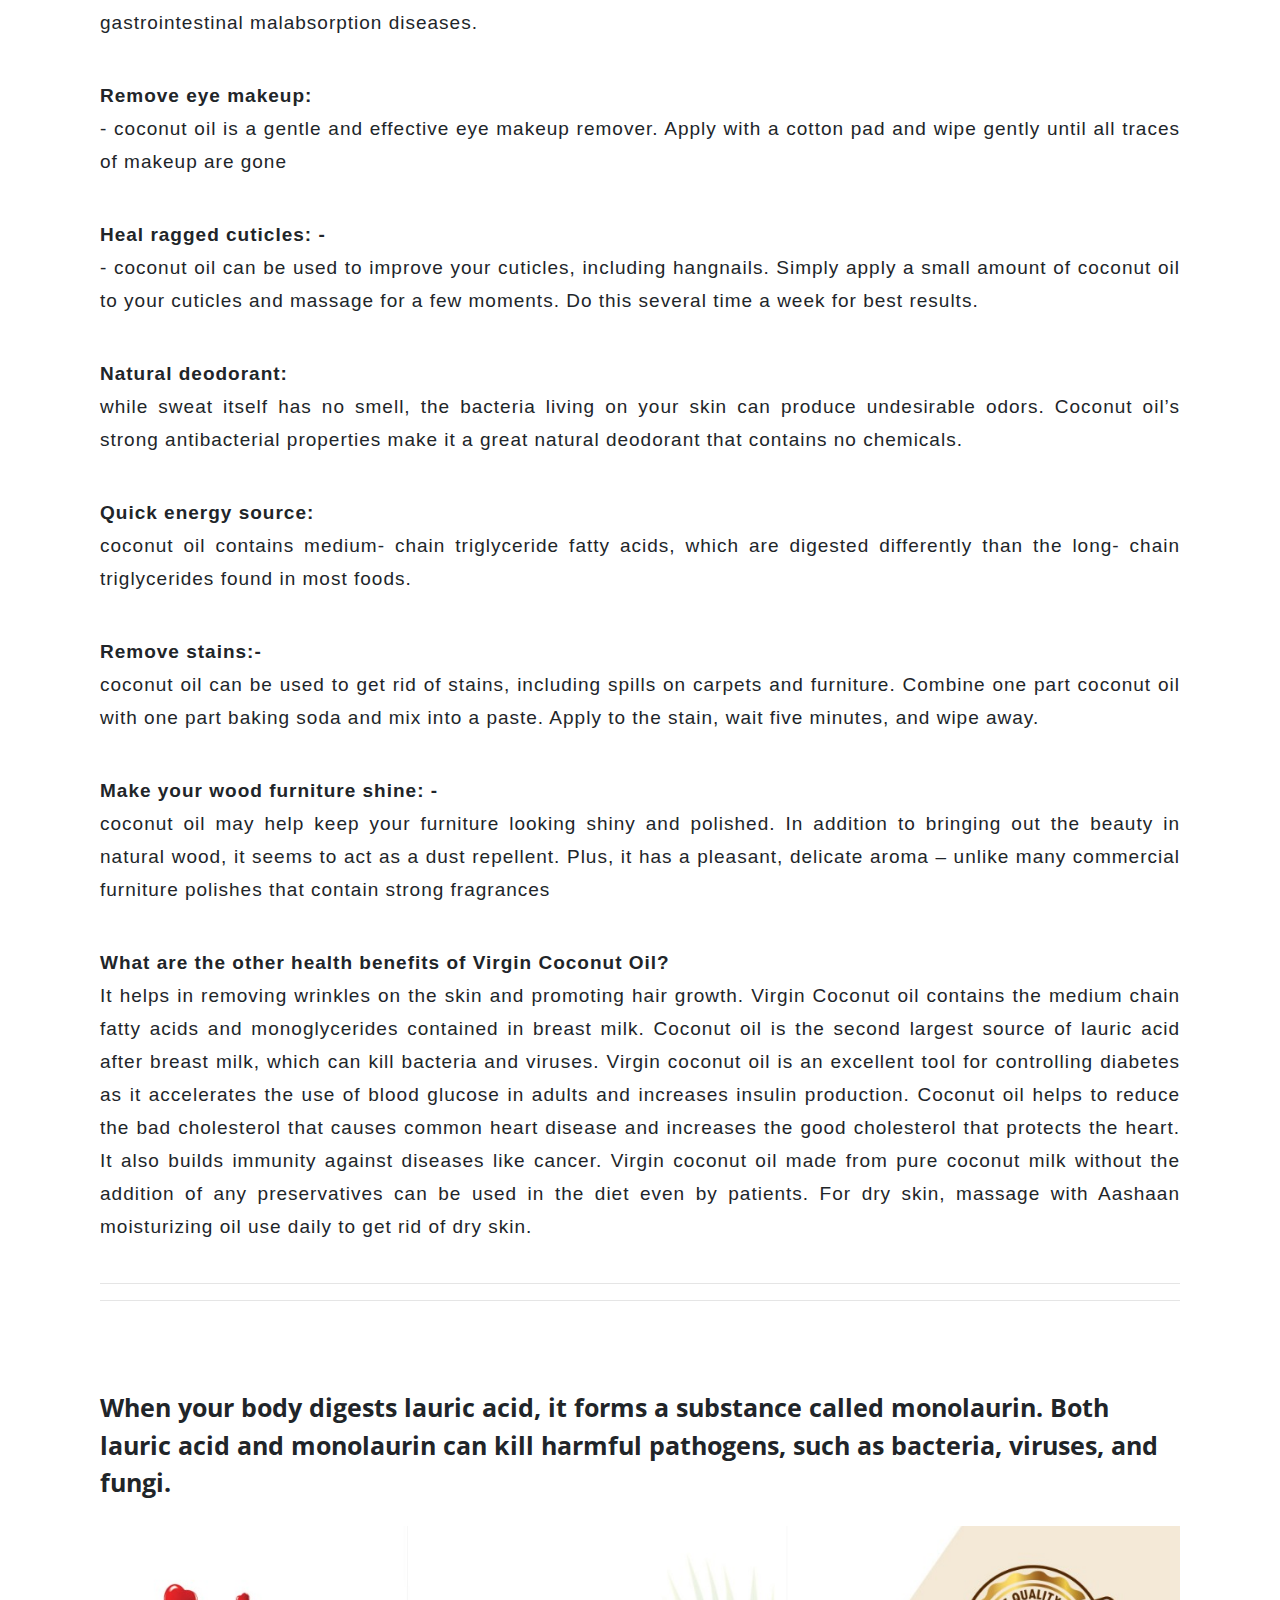
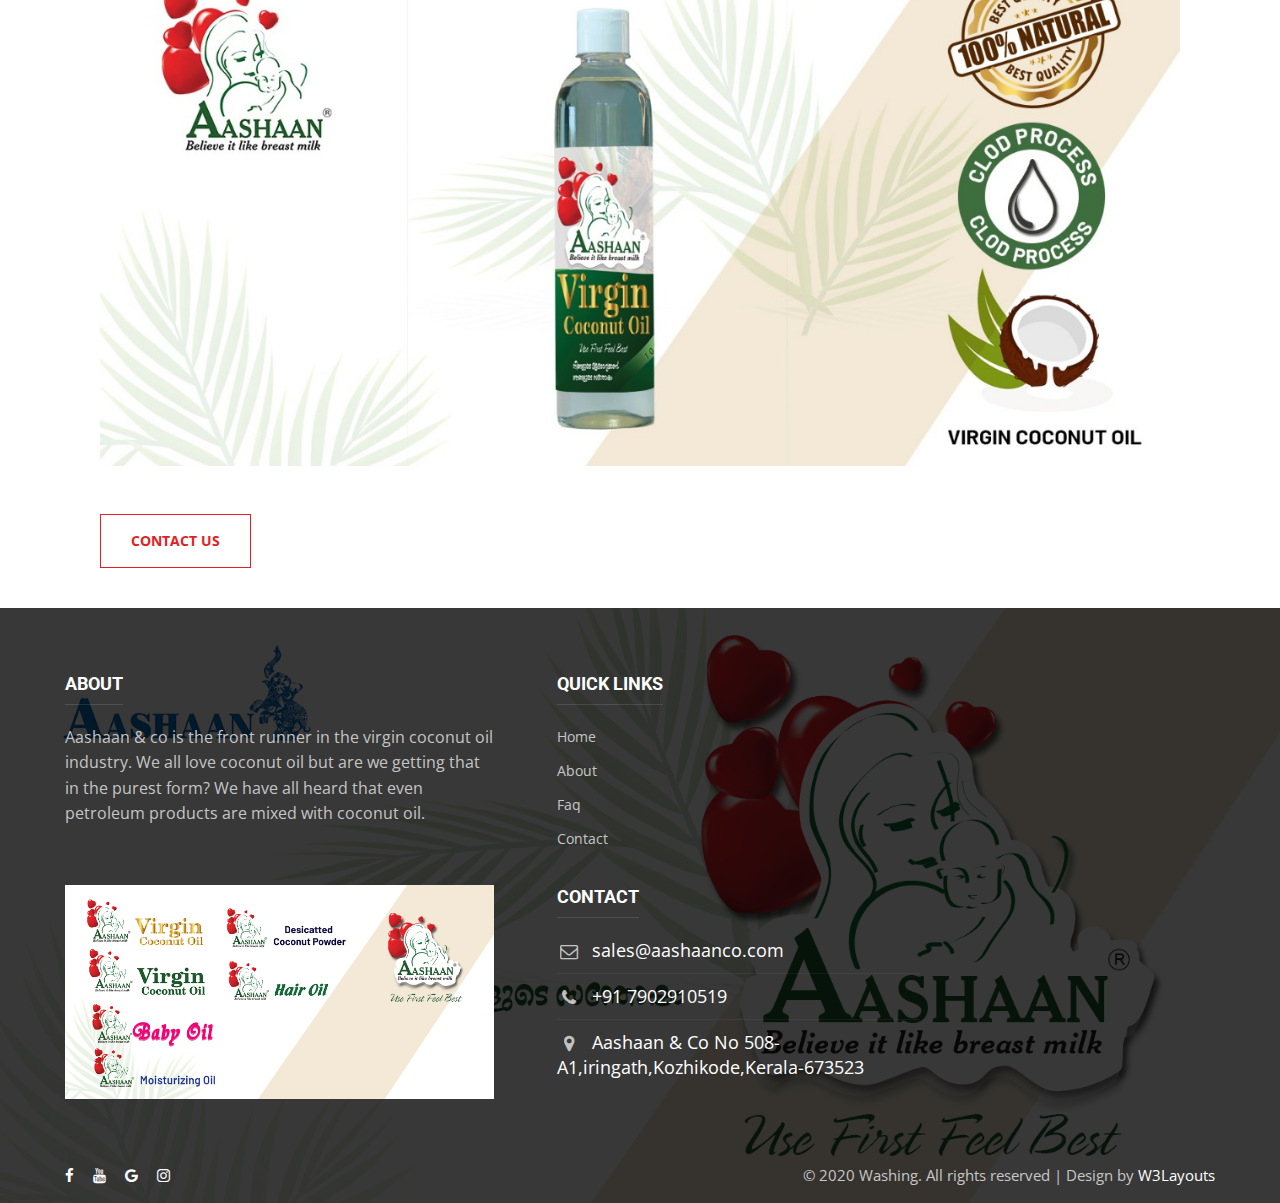
<file: benefits.html>
<!--
Author: W3layouts
Author URL: http://w3layouts.com
-->
<!doctype html>
<html lang="en">

<head>
  <!-- Required meta tags -->
  <meta charset="utf-8">
  <meta name="viewport" content="width=device-width, initial-scale=1, shrink-to-fit=no">

  <title>Aashaan & Co</title>

  <!-- web fonts -->
  <link href="//fonts.googleapis.com/css?family=Roboto:400,700,900&display=swap" rel="stylesheet">
  <link href="//fonts.googleapis.com/css2?family=Open+Sans:wght@300;400;600;700;800&display=swap" rel="stylesheet">
  <!-- web fonts -->

  <!-- Template CSS -->
  <link rel="stylesheet" href="assets/css/style-starter.css">
</head>

<body>
  <!-- header -->
  <header class="w3l-header">
    <div class="hero-header-11">
      <div class="hero-header-11-content">
        <div class="container">
          <nav class="navbar navbar-expand-lg navbar-light py-0 px-0">
            <a class="navbar-brand" href="index.html">
              <!--<img src="assets/images/logo-icon.png" alt="" />-->Aashaan & Co<span class="logo-view"></span>
            </a>
            <!-- if logo is image enable this   
				<a class="navbar-brand" href="#index.html">
						<img src="image-path" alt="Your logo" title="Your logo" style="height:35px;" />
				</a> -->
            <button class="navbar-toggler collapsed" type="button" data-toggle="collapse"
              data-target="#navbarSupportedContent" aria-controls="navbarSupportedContent" aria-expanded="false"
              aria-label="Toggle navigation">
              <span class="navbar-toggler-icon fa icon-expand fa-bars"></span>
              <span class="navbar-toggler-icon fa icon-close fa-times"></span>
            </button>

            <div class="collapse navbar-collapse" id="navbarSupportedContent">
              <ul class="navbar-nav ml-auto">
                <li class="nav-item active">
                  <a class="nav-link" href="index.html">Home <span class="sr-only">(current)</span></a>
                </li>
                <li class="nav-item @@about-active">
                  <a class="nav-link" href="about.html">About</a>
                </li>
                
                <li class="nav-item @@contact-active">
                  <a class="nav-link" href="product.html">Product</a>
                </li>
                <li class="nav-item @@contact-active">
                  <a class="nav-link" href="Faq.html">Faq</a>
                </li>
                <li class="nav-item @@contact-active">
                  <a class="nav-link" href="contact.html">Contact</a>
                </li>
                <li class="nav-item @@contact-active">
                  <li class="nav-item">
                    <a class="nav-link dropdown-toggle" href="#" id="navbarDropdown" role="button"
                        data-toggle="dropdown" aria-haspopup="true" aria-expanded="false">
                         Benefits
                    </a>
                    <div class="dropdown-menu" aria-labelledby="navbarDropdown">
                        <a class="dropdown-item" href="benefits.html">Benefits</a>
                        <a class="dropdown-item" href="pregnancy.html">Pregnancy</a>
                        <a class="dropdown-item" href="covid.html">Covid</a>
                        <a class="dropdown-item" href="mom.html">Moms and baby</a>
                    </div>
                </li>
                </li>
                <li class="nav-item @@contact-active">
                  <a class="nav-link" href="gallery.html">Gallery</a>
                </li>
            
              </ul>
              <ul class="social-icons">
                <li><a href="https://www.facebook.com/aashaan.snehamrit.3"><span class="fa fa-facebook" aria-hidden="true"></span></a></li>
                <li><a href="https://youtube.com/channel/UCEaNJYxls0wzPfl2IFYUE4A"><span class="fa fa-youtube" aria-hidden="true"></span></a></li>
                <li><a href="https://instagram.com/_aashaan_aashaan_?igshid=99fu22qttdd0c"><span class="fa fa-instagram" aria-hidden="true"></span></a></li>
              </ul>
              <div class="phone">
                <a href="tel:+917902910519"><span class="fa fa-headphones" aria-hidden="true"> +917902910519</span>
                  </a>
              </div>
            </div>
          </nav>
        </div>
      </div>
    </div>
  </header>
  <!-- //header -->
  <!-- breadcrum -->
  <section class="w3l-banner-slider">
    <div id="carouselExampleCaptions" class="carousel slide carousel-fade" data-ride="carousel">
      <ol class="carousel-indicators">
        <li data-target="#carouselExampleCaptions" data-slide-to="0" class="active"></li>
        <li data-target="#carouselExampleCaptions" data-slide-to="1"></li>
        <li data-target="#carouselExampleCaptions" data-slide-to="2"></li>
        <li data-target="#carouselExampleCaptions" data-slide-to="3"></li>
        <li data-target="#carouselExampleCaptions" data-slide-to="4"></li>
      </ol>
      <div class="carousel-inner">
        <div class="carousel-item active" style="background-image: url('assets/images/image/1.jpg')">
          <!-- <img src="assets/images/banner.jpg" class="d-block w-100" alt="..."> -->
          <!--<div class="carousel-caption container">
       <!--<h6 class="tag-cover-9"> Washing</h6>
        <h3 class="title-cover-9">We are the Best laundry services</h3>
        <p class="para-cover-9">Once aute irure dolor in reprehenderit in voluptate velit
          esse cillum dolore eu fugiat nulla pariatur consectetur adipiscing elit eu fugiat nulla laudantium sunt in
          culpa qui.</p>
        <a href="about.html" class="btn btn-primary theme-button mt-5">Read More</a>--
      </div>-->
        </div>
        <div class="carousel-item" style="background-image: url('assets/images/image/2.jpg')">
          <!-- <img src="assets/images/banner-3.jpg" class="d-block w-100" alt="..."> -->
          <!--<div class="carousel-caption container">
       <!--<h6 class="tag-cover-9"> Washing</h6>
        <h3 class="title-cover-9">We are the Best laundry services</h3>
        <p class="para-cover-9">Once aute irure dolor in reprehenderit in voluptate velit
          esse cillum dolore eu fugiat nulla pariatur consectetur adipiscing elit eu fugiat nulla laudantium sunt in
          culpa qui.</p>
        <a href="about.html" class="btn btn-primary theme-button mt-5">Read More</a>--
      </div>-->
        </div>

        <div class="carousel-item" style="background-image: url('assets/images/image/3.jpg')">
          <!-- <img src="assets/images/banner-2.jpg" class="d-block w-100" alt="..."> -->
          <!--<div class="carousel-caption container">
       <!--<h6 class="tag-cover-9"> Washing</h6>
        <h3 class="title-cover-9">We are the Best laundry services</h3>
        <p class="para-cover-9">Once aute irure dolor in reprehenderit in voluptate velit
          esse cillum dolore eu fugiat nulla pariatur consectetur adipiscing elit eu fugiat nulla laudantium sunt in
          culpa qui.</p>
        <a href="about.html" class="btn btn-primary theme-button mt-5">Read More</a>--
      </div>-->
        </div>
        <div class="carousel-item"
          style="background-image: url('assets/images/image/4.jpg'); background-position: top;">
          <!-- <img src="assets/images/banner-1.jpg" class="d-block w-100" alt="..."> -->
          <!--<div class="carousel-caption container">
       <!--<h6 class="tag-cover-9"> Washing</h6>
        <h3 class="title-cover-9">We are the Best laundry services</h3>
        <p class="para-cover-9">Once aute irure dolor in reprehenderit in voluptate velit
          esse cillum dolore eu fugiat nulla pariatur consectetur adipiscing elit eu fugiat nulla laudantium sunt in
          culpa qui.</p>
        <a href="about.html" class="btn btn-primary theme-button mt-5">Read More</a>--
      </div>-->
        </div>
        <div class="carousel-item" style="background-image: url('assets/images/image/mois.jpg')">
          <!-- <img src="assets/images/banner-3.jpg" class="d-block w-100" alt="..."> -->
          <!--<div class="carousel-caption container">
       <!--<h6 class="tag-cover-9"> Washing</h6>
        <h3 class="title-cover-9">We are the Best laundry services</h3>
        <p class="para-cover-9">Once aute irure dolor in reprehenderit in voluptate velit
          esse cillum dolore eu fugiat nulla pariatur consectetur adipiscing elit eu fugiat nulla laudantium sunt in
          culpa qui.</p>
        <a href="about.html" class="btn btn-primary theme-button mt-5">Read More</a>--
      </div>-->
        </div>
      </div>
      <a class="carousel-control-prev" href="#carouselExampleCaptions" role="button" data-slide="prev">
        <span class="carousel-control-prev-icon" aria-hidden="true"></span>
        <span class="sr-only">Previous</span>
      </a>
      <a class="carousel-control-next" href="#carouselExampleCaptions" role="button" data-slide="next">
        <span class="carousel-control-next-icon" aria-hidden="true"></span>
        <span class="sr-only">Next</span>
      </a>
    </div>
  </section>
  <section class="w3l-breadcrum">
    <div class="breadcrum">
      <div class="container">
        <p><a href="index.html">Home</a> &nbsp; / &nbsp; About</p>
      </div>
    </div>
  </section>
  <br><br>
  <section class="w3l-about3">
    <!-- /features -->
    <!-- <div class="features py-5" id="services"  > -->
    <div class="container py-lg-3">
      <div class="header-section text-center mb-4">
        <h3 style="font-family: 'Gill Sans', 'Gill Sans MT', Calibri, 'Trebuchet MS', sans-serif;">Benefits
        </h3>
      </div>
      <div class="container">
        <div class="row">

          <div class="container">
            <p style="font-size: 25px;
              line-height: 36px; margin-top: 20px;">
            <p class="mb-0">
            <ol>
              <li style="     font-size: 19px;
              margin-top: 16px;
              font-family: 'Gill Sans', 'Gill Sans MT', Calibri, 'Trebuchet MS', sans-serif;
              text-align: justify;
              line-height: 33px;
              letter-spacing: 1px;"> <b> Contains healthy fatty acids: -</b><br> - The fatty acids in coconut oil can
                encourage your body to burn fat, and they provide quick energy to your
                body and brain. They also raise HDL (good) cholesterol in your blood, which may help reduce heart
                disease risk. VCO is oil derived from the
                fresh and mature kernel (12 months old from pollination) of the coconut (Cocos nucifera L.) by natural
                without the application of heat,
                which does not lead to alteration of the nature of the oil. VCO has not undergone chemical refining,
                bleaching or deodorizing and suitable
                for consumption in the natural state without the need for further processing and it is consists mainly
                of medium chain triglycerides, which
                are resistant to oxidation and the fatty acids present in VCO are distinct from animal fats, which
                contain mainly of long chain saturated fatty
                acids. Virgin coconut oil is colorless, free of sediment with natural fresh coconut scent. It is free
                from rancid odor or taste.</li><br>

              <li style="     font-size: 19px;
              margin-top: 16px;
              font-family: 'Gill Sans', 'Gill Sans MT', Calibri, 'Trebuchet MS', sans-serif;
              text-align: justify;
              line-height: 33px;
              letter-spacing: 1px;"><b> Cook Safely at High Temperatures: -</b><br> - Coconut oil is ideal for
                cooking because almost 90% of its fatty acids are saturated, making it
                extremely stable at high temperatures. This feature makes it one of the best fats for high-heat cooking,
                including frying. Saturated fats
                retain their structure when heated to high temperatures, unlike the polyunsaturated fatty acids found in
                vegetable oils. Oils such as corn
                and safflower are converted into toxic compounds when heated. These may have harmful effects on health.
                Therefore; coconut oil is a
                safer alternative for cooking at high temperatures.</li><br>

              <li style="     font-size: 19px;
              margin-top: 16px;
              font-family: 'Gill Sans', 'Gill Sans MT', Calibri, 'Trebuchet MS', sans-serif;
              text-align: justify;
              line-height: 33px;
              letter-spacing: 1px;"><b>Virgin Coconut Oil for Cooking:</b><br> Aashaan virgin coconut oil contains
                51% of lauric acid which is rich in nutritional value and is great for treating viral infections, common
                cold, and yeast infections. It also reduces weight and promotes good cholesterol. Overall, it’s ideal
                for cooking.
                Coconut is an uncommon food in the Western world, with health-conscious people being the main consumers.
                Several populations around
                the world have thrived for generations eating a substantial amount of coconut, and studies show they
                have good heart health.
                When your body digests lauric acid, it forms a substance called monolaurin. Both lauric acid and
                monolaurin can kill harmful pathogens,
                such as bacteria, viruses, and fungi.</li><br>

              <li style="     font-size: 19px;
              margin-top: 16px;
              font-family: 'Gill Sans', 'Gill Sans MT', Calibri, 'Trebuchet MS', sans-serif;
              text-align: justify;
              line-height: 33px;
              letter-spacing: 1px;"><b>Reduces Heart Disease: -</b><br> Studies on people in the Pacific Islands
                found that their total caloric intake included thirty to sixty percent from
                fully saturated coconut oil. These Pacific Islanders have nearly non-existent rates of cardiovascular
                disease.
                The present health scenario characterized by the highest prevalence of cardiovascular diseases demands
                the consumption of oil and fats
                that can lower the lipid level in serum and tissues to sustain the human health. In this context,
                coconut oil is given importance based on
                their medium chain fatty acid profile that could contribute to the healthy heart besides being a source
                of energy and fat-soluble vitamins in
                the maintenance of human nutrition.</li><br>

              <li style="     font-size: 19px;
              margin-top: 16px;
              font-family: 'Gill Sans', 'Gill Sans MT', Calibri, 'Trebuchet MS', sans-serif;
              text-align: justify;
              line-height: 33px;
              letter-spacing: 1px;"><b> Supports the Immune System: - </b><br> It is rich in lauric acid, a nutrient
                that supports the body's immune system. Virgin coconut oil (VCO) has
                received much attention as a “healthiest oil in the world”, due to its rich amount of medium chain fatty
                acids especially 48-53 % of lauric
                acid that could augment the metabolism, immunity, digestibility and ensure the sound serum lipid profile
                contributing to the healthy
                survival.
              </li><br>


              <li style="     font-size: 19px;
              margin-top: 16px;
              font-family: 'Gill Sans', 'Gill Sans MT', Calibri, 'Trebuchet MS', sans-serif;
              text-align: justify;
              line-height: 33px;
              letter-spacing: 1px;"><b> Improve liver health: - </b><br>Research has found that the saturated fats in
                coconut oil can help protect you liver from damage due to alcohol or toxin
                exposure. In one study, mice treated with coconut oil after exposure to a toxic compound had a decrease
                in inflammatory liver markers and
                increased activity of beneficial liver enzymes.</li><br>

              <li style="     font-size: 19px;
              margin-top: 16px;
              font-family: 'Gill Sans', 'Gill Sans MT', Calibri, 'Trebuchet MS', sans-serif;
              text-align: justify;
              line-height: 33px;
              letter-spacing: 1px;"><b> To prevent cancer</b><br>
                Virgin Coconut Oil can be trusted 100% to prevent cancer. It boosts the immune system against cancer and
                destroys cancer cells</li><br>

              <li style="     font-size: 19px;
              margin-top: 16px;
              font-family: 'Gill Sans', 'Gill Sans MT', Calibri, 'Trebuchet MS', sans-serif;
              text-align: justify;
              line-height: 33px;
              letter-spacing: 1px;"><b> Prevents AIDS
                </b><br>It enhances the immune system, which is promising even in AIDS patients. Virgin coconut oil is good
                for regular consumption.</li><br>


              <li style="     font-size: 19px;
              margin-top: 16px;
              font-family: 'Gill Sans', 'Gill Sans MT', Calibri, 'Trebuchet MS', sans-serif;
              text-align: justify;
              line-height: 33px;
              letter-spacing: 1px;"><b> Increase Your ‘Good’ HDL Cholesterol: - </b> <br>- Coconut oil has been shown
                to raise cholesterol levels in some people. However, its strongest and
                most consistent effect is an increase in “good” HDL cholesterol.</li><br>

              <li style="     font-size: 19px;
              margin-top: 16px;
              font-family: 'Gill Sans', 'Gill Sans MT', Calibri, 'Trebuchet MS', sans-serif;
              text-align: justify;
              line-height: 33px;
              letter-spacing: 1px;"><b> Helps Keep Diabetes in Check: - </b><br>
                - It does not produce an insulin spike in your bloodstream. Instead it helps control blood sugar by
                improving
                the secretion of insulin, Note: This is not a free pass to eat a lot of sugar and other dumb carbs.
              </li><br>

              <li style="     font-size: 19px;
              margin-top: 16px;
              font-family: 'Gill Sans', 'Gill Sans MT', Calibri, 'Trebuchet MS', sans-serif;
              text-align: justify;
              line-height: 33px;
              letter-spacing: 1px;"><b> Improve Your Dental Health: -</b><br>Coconut oil can be a powerful weapon
                against bacteria, including Streptococcus mutans, the bacteria in your
                mouth that causes dental plaque, tooth decay, and gum disease.</li><br>

              <li style="     font-size: 19px;
              margin-top: 16px;
              font-family: 'Gill Sans', 'Gill Sans MT', Calibri, 'Trebuchet MS', sans-serif;
              text-align: justify;
              line-height: 33px;
              letter-spacing: 1px;"><b> Improve Brain Function: - </b><br>
                The MCTs in coconut oil are broken down by your liver and turned into ketones, which can act as an
                alternative
                energy source for your brain. Several studies have found MCTs to have impressive benefits for brain
                disorders, including epilepsy and
                Alzheimer’s</li><br>

              <li style="     font-size: 19px;
              margin-top: 16px;
              font-family: 'Gill Sans', 'Gill Sans MT', Calibri, 'Trebuchet MS', sans-serif;
              text-align: justify;
              line-height: 33px;
              letter-spacing: 1px;"> <b>Help with Weight Loss:- </b> <br>Even though it is a fat, coconut oil
                actually helps with weight losst The healthy medium chain fatty acids do not
                circulate in the bloodstream like other fats; they are sent directly to the liver and are converted into
                energy. Thus the body does not store
                the fat in coconut oil as fat; it uses it to produce energy instead. In one study, overweight or obese
                people taking 2 tablespoons (30 ml) of
                coconut oil per day for 4 weeks lost an average of 1.1 inches (2.87 cm) from their waists. Consuming 2
                tablespoons per day is sufficient to
                achieve health benefits.
              </li><br>

              <li style="     font-size: 19px;
              margin-top: 16px;
              font-family: 'Gill Sans', 'Gill Sans MT', Calibri, 'Trebuchet MS', sans-serif;
              text-align: justify;
              line-height: 33px;
              letter-spacing: 1px;"><b> Thyroid Stimulating:</b><br> - Research shows that coconut oil contains a
                medium-chain fatty acids accelerate that stimulates metabolism, gives
                you more energy.
              </li><br>

              <li style="     font-size: 19px;
              margin-top: 16px;
              font-family: 'Gill Sans', 'Gill Sans MT', Calibri, 'Trebuchet MS', sans-serif;
              text-align: justify;
              line-height: 33px;
              letter-spacing: 1px;"><b> Virgin Coconut Oil for Skin Care</b><br>From healing skin-diseases to
                hydrating your skin to acting as an anti-bacterial & anti-fungal, Aashaan virgin coconut oil would be
                your
                skin’s ally once you start using it.
              </li><br>

              <li style="     font-size: 19px;
              margin-top: 16px;
              font-family: 'Gill Sans', 'Gill Sans MT', Calibri, 'Trebuchet MS', sans-serif;
              text-align: justify;
              line-height: 33px;
              letter-spacing: 1px;"><b>Relieve Skin Irritation and Eczema:</b> <br>- Research shows that coconut oil
                improves dermatitis and other skin disorders at least as well as
                mineral oil and other conventional moisturizers.</li><br>

              <li style="     font-size: 19px;
              margin-top: 16px;
              font-family: 'Gill Sans', 'Gill Sans MT', Calibri, 'Trebuchet MS', sans-serif;
              text-align: justify;
              line-height: 33px;
              letter-spacing: 1px;"><b>Moisturize Your Skin: -</b><br>
                Coconut oil makes a wonderful moisturizer for your legs, arms, and elbows. You can use it on your face
                as well —
                though this isn’t recommended for those with very oily skin. It can also help repair cracked heels.
                Simply apply a thin coat to your heels at
                bedtime, put on socks, and continue on a nightly basis until your heels are smooth.</li><br>

              <li style="     font-size: 19px;
              margin-top: 16px;
              font-family: 'Gill Sans', 'Gill Sans MT', Calibri, 'Trebuchet MS', sans-serif;
              text-align: justify;
              line-height: 33px;
              letter-spacing: 1px;"><b>May Help Fight Infections: - </b> <br>.Virgin coconut oil has antibacterial
                properties that can help treat infections</li><br>

              <li style="     font-size: 19px;
              margin-top: 16px;
              font-family: 'Gill Sans', 'Gill Sans MT', Calibri, 'Trebuchet MS', sans-serif;
              text-align: justify;
              line-height: 33px;
              letter-spacing: 1px;"><b>Kills Candida: -</b><br>
                Coconut oil has a good quantity of caprylic acid in it which is well known to kill off excess candida by
                targeting harmful
                bacteria.</li><br>

              <li style="     font-size: 19px;
              margin-top: 16px;
              font-family: 'Gill Sans', 'Gill Sans MT', Calibri, 'Trebuchet MS', sans-serif;
              text-align: justify;
              line-height: 33px;
              letter-spacing: 1px;"><b>Good for the Skin: -</b><br>
                When applied externally it forms a protective antibacterial layer protecting the infected body part.
                Also, coconut oil
                speeds up the healing process of bruises by helping to repair damaged tissue.
              </li><br>

              <li style="     font-size: 19px;
              margin-top: 16px;
              font-family: 'Gill Sans', 'Gill Sans MT', Calibri, 'Trebuchet MS', sans-serif;
              text-align: justify;
              line-height: 33px;
              letter-spacing: 1px;"><b>Virgin Coconut Oil for Hair Care</b><br>
                Using Aashaan virgin coconut oil can be the best thing you can ever do to your hair care. You can use it
                as a conditioner, hair
                mask, can heal damaged hair, and pare down dandruff.
              </li><br>

              <li style="     font-size: 19px;
              margin-top: 16px;
              font-family: 'Gill Sans', 'Gill Sans MT', Calibri, 'Trebuchet MS', sans-serif;
              text-align: justify;
              line-height: 33px;
              letter-spacing: 1px;"><b>Gastrointestinal Malabsorption: -</b><br>
                Combining Vitamin E supplements with coconut ol through the skin proved to be a good alternative for
                those with gastrointestinal malabsorption diseases.</li><br>

              <li style="     font-size: 19px;
              margin-top: 16px;
              font-family: 'Gill Sans', 'Gill Sans MT', Calibri, 'Trebuchet MS', sans-serif;
              text-align: justify;
              line-height: 33px;
              letter-spacing: 1px;"><b>Remove eye makeup:</b><br>
                - coconut oil is a gentle and effective eye makeup remover. Apply with a cotton pad and wipe gently
                until all traces of
                makeup are gone</li><br>

              <li style="     font-size: 19px;
              margin-top: 16px;
              font-family: 'Gill Sans', 'Gill Sans MT', Calibri, 'Trebuchet MS', sans-serif;
              text-align: justify;
              line-height: 33px;
              letter-spacing: 1px;"><b>Heal ragged cuticles: -</b><br>
                - coconut oil can be used to improve your cuticles, including hangnails. Simply apply a small amount of
                coconut oil to your
                cuticles and massage for a few moments. Do this several time a week for best results. </li><br>

              <li style="     font-size: 19px;
              margin-top: 16px;
              font-family: 'Gill Sans', 'Gill Sans MT', Calibri, 'Trebuchet MS', sans-serif;
              text-align: justify;
              line-height: 33px;
              letter-spacing: 1px;"><b>Natural deodorant:</b><br>
                while sweat itself has no smell, the bacteria living on your skin can produce undesirable odors. Coconut
                oil’s strong
                antibacterial properties make it a great natural deodorant that contains no chemicals. </li><br>

              <li style="     font-size: 19px;
              margin-top: 16px;
              font-family: 'Gill Sans', 'Gill Sans MT', Calibri, 'Trebuchet MS', sans-serif;
              text-align: justify;
              line-height: 33px;
              letter-spacing: 1px;"><b>Quick energy source:</b><br>
                coconut oil contains medium- chain triglyceride fatty acids, which are digested differently than the
                long- chain triglycerides
                found in most foods.</li><br>

              <li style="     font-size: 19px;
              margin-top: 16px;
              font-family: 'Gill Sans', 'Gill Sans MT', Calibri, 'Trebuchet MS', sans-serif;
              text-align: justify;
              line-height: 33px;
              letter-spacing: 1px;"><b>Remove stains:-</b><br>
                coconut oil can be used to get rid of stains, including spills on carpets and furniture. Combine one
                part coconut oil with one part
                baking soda and mix into a paste. Apply to the stain, wait five minutes, and wipe away.
              </li><br>

              <li style="     font-size: 19px;
              margin-top: 16px;
              font-family: 'Gill Sans', 'Gill Sans MT', Calibri, 'Trebuchet MS', sans-serif;
              text-align: justify;
              line-height: 33px;
              letter-spacing: 1px;"><b>Make your wood furniture shine: -</b><br>
                coconut oil may help keep your furniture looking shiny and polished. In addition to bringing out the
                beauty in natural wood, it seems to act as a dust repellent. Plus, it has a pleasant, delicate aroma –
                unlike many commercial furniture
                polishes that contain strong fragrances </li><br>

              <li style="     font-size: 19px;
              margin-top: 16px;
              font-family: 'Gill Sans', 'Gill Sans MT', Calibri, 'Trebuchet MS', sans-serif;
              text-align: justify;
              line-height: 33px;
              letter-spacing: 1px;"><b>What are the other health benefits of Virgin Coconut Oil?</b><br>
                It helps in removing wrinkles on the skin and promoting hair growth.
                Virgin Coconut oil contains the medium chain fatty acids and monoglycerides contained in breast milk.
                Coconut oil is the second largest
                source of lauric acid after breast milk, which can kill bacteria and viruses.
                Virgin coconut oil is an excellent tool for controlling diabetes as it accelerates the use of blood
                glucose in adults and increases insulin
                production. Coconut oil helps to reduce the bad cholesterol that causes common heart disease and
                increases the good cholesterol that
                protects the heart. It also builds immunity against diseases like cancer. Virgin coconut oil made from
                pure coconut milk without the
                addition of any preservatives can be used in the diet even by patients. For dry skin, massage with
                Aashaan moisturizing oil use daily to get
                rid of dry skin.
              </li><br>
              <hr>
              
              <hr>
              <br><br><br> <b style="font-size: 25px;"> When your body digests lauric acid, it forms a substance called
                monolaurin. Both lauric acid
                and monolaurin can kill harmful pathogens, such as bacteria, viruses, and fungi.</b>
            </ol>
            </p><br></p>
            <a href="#"><img src="assets/images/image/IMG-20210419-WA0235.jpg" class="img-fluid" alt="content-photo"
                style="width: 100%;"></a><br>
            <a href="tel:7902910519" class="theme-button btn-outline-primary btn mt-lg-5 mt-4">Contact us</a>
            <br><br>
          </div>
        </div>

      </div>
    </div>
    <!-- //features -->
  </section>





  <footer class="w3l-footer">
    <div class="footer pt-5">
      <div class="container pt-lg-3">
        <div class="text-txt">
          <div class="right-side">
            <div class="row">
              <div class="col-lg-5 sub-one-left pr-md-5">
                <h6>About </h6>
                <p>Aashaan & co is the front runner in the virgin coconut oil industry. We all love coconut oil but
                  are
                  we getting that in the purest form? We have all heard that even petroleum products are mixed with
                  coconut oil.</p>

              </div>




              <div class="col-lg-3 col-md-6 mt-lg-0 mt-5 sub-two-right">
                <h6>Quick links</h6>
                <ul>
                  <li><a href="index.html">Home</a></li>
                  <li><a href="about.html">About</a></li>
                  <li><a href="Faq.html">Faq</a></li>
                  <li><a href="contact.html">Contact</a></li>
                </ul>
                <br>
              </div>
              <div class="col-lg-5 sub-one-left pr-md-5">
                <!--<h6>About </h6>
                  <p>Aashaan & co is the front runner in the virgin coconut oil industry. We all love coconut oil but are
                    we getting that in the purest form? We have all heard that even petroleum products are mixed with
                    coconut oil.</p>-->
                <img src="assets/images/image/6.jpg" alt="" style="width: 100%;">

              </div><br>

              <div class="col-lg-4 col-md-6 mt-lg-0 mt-5 sub-one-left">
                <h6>Contact </h6>
                <div class="column2">
                  <div class="href1"><span class="fa fa-envelope-o" aria-hidden="true"></span><a
                      href="mailto:sales@aashaanco.com">sales@aashaanco.com</a>
                  </div>
                  <div class="href2"><span class="fa fa-phone" aria-hidden="true"></span><a
                      href="tel:+91 7902910519">+91 7902910519</a>
                  </div>
                  <div>
                    <p class="contact-para"><span class="fa fa-map-marker" aria-hidden="true"></span>Aashaan & Co No
                      508-A1,iringath,Kozhikode,Kerala-673523
                    </p>
                  </div>
                </div>
              </div>
            </div>
          </div>
        </div>
      </div>

      <div class="below-section mt-5 py-3">
        <div class="container">
          <div class="copyright-footer">
            <div class="columns">
              <ul class="social text-lg-left text-center">
                <li><a href="https://www.facebook.com/aashaan.snehamrit.3"><span class="fa fa-facebook"
                      aria-hidden="true"></span></a></li>

                <li><a href="https://youtube.com/channel/UCEaNJYxls0wzPfl2IFYUE4A"><span class="fa fa-youtube"
                      aria-hidden="true"></span></a></li>
                <li><a href="www.aashaanco.com"><span class="fa fa-google" aria-hidden="true"></span></a></li>
                <li><a href="https://instagram.com/_aashaan_aashaan_?igshid=99fu22qttdd0c"><span class="fa fa-instagram"
                      aria-hidden="true"></span></a></li>
              </ul>
            </div>
            <div class="columns text-lg-right text-center">
              <p>&copy; 2020 Washing. All rights reserved | Design by <a href="https://w3layouts.com/">W3Layouts</a>
              </p>
            </div>
          </div>
        </div>
      </div>
    </div>
    <!-- move top -->
    <button onclick="topFunction()" id="movetop" title="Go to top">
      <span class="fa fa-arrow-up" aria-hidden="true"></span>
    </button>
    <script>
      // When the user scrolls down 20px from the top of the document, show the button
      window.onscroll = function () {
        scrollFunction()
      };

      function scrollFunction() {
        if (document.body.scrollTop > 20 || document.documentElement.scrollTop > 20) {
          document.getElementById("movetop").style.display = "block";
        } else {
          document.getElementById("movetop").style.display = "none";
        }
      }

      // When the user clicks on the button, scroll to the top of the document
      function topFunction() {
        document.body.scrollTop = 0;
        document.documentElement.scrollTop = 0;
      }
    </script>
    <!-- /move top -->
  </footer>

  <!-- jQuery JS -->
  <script src="assets/js/jquery-3.4.1.slim.min.js"></script>
  <!-- Template JavaScript -->
  <script src="assets/js/owl.carousel.js"></script>

  <!-- script for testimonials -->
  <script>
    $(document).ready(function () {
      $('.owl-two').owlCarousel({
        loop: true,
        margin: 0,
        nav: false,
        responsiveClass: true,
        autoplay: false,
        autoplayTimeout: 5000,
        autoplaySpeed: 1000,
        autoplayHoverPause: false,
        responsive: {
          0: {
            items: 1,
            nav: false
          },
          480: {
            items: 1,
            nav: false
          },
          667: {
            items: 1,
            nav: false
          },
          1000: {
            items: 1,
            nav: false
          }
        }
      })
    })
  </script>
  <!-- //testimonials owlcarousel -->

  <!-- for services carousel slider -->
  <script>
    $(document).ready(function () {
      $('.owl-three').owlCarousel({
        loop: true,
        stagePadding: 20,
        margin: 20,
        autoplay: true,
        autoplayTimeout: 5000,
        autoplaySpeed: 1000,
        autoplayHoverPause: false,
        nav: false,
        responsive: {
          0: {
            items: 1
          },
          600: {
            items: 2
          },
          1000: {
            items: 4
          }
        }
      })
    })
  </script>
  <!-- //for services carousel slider -->

  <!-- stats number counter-->
  <script src="assets/js/jquery.waypoints.min.js"></script>
  <script src="assets/js/jquery.countup.js"></script>
  <script>
    $('.counter').countUp();
  </script>
  <!-- //stats number counter -->

  <!-- disable body scroll which navbar is in active -->
  <script>
    $(function () {
      $('.navbar-toggler').click(function () {
        $('body').toggleClass('noscroll');
      })
    });
  </script>
  <!-- disable body scroll which navbar is in active -->

  <!-- Bootstrap JS -->
  <script src="assets/js/bootstrap.min.js"></script>

</body>

</html>
</file>
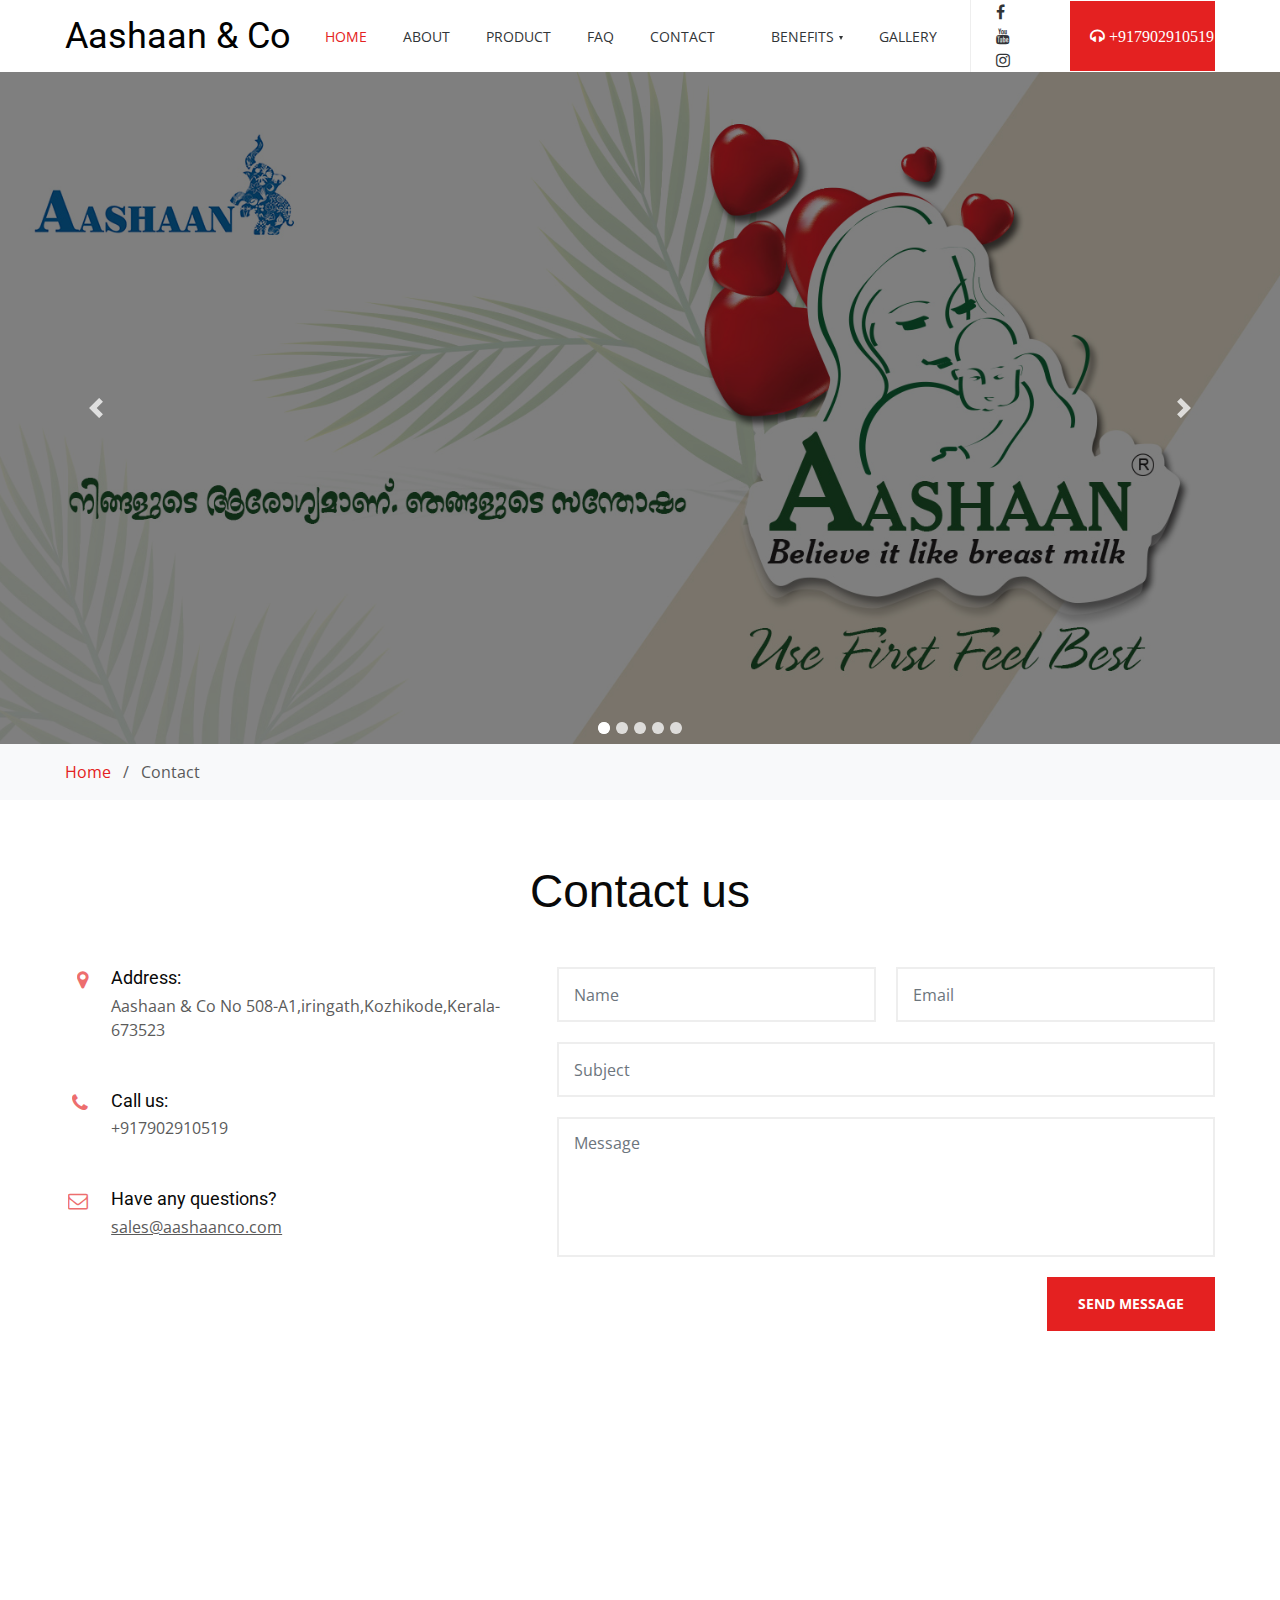
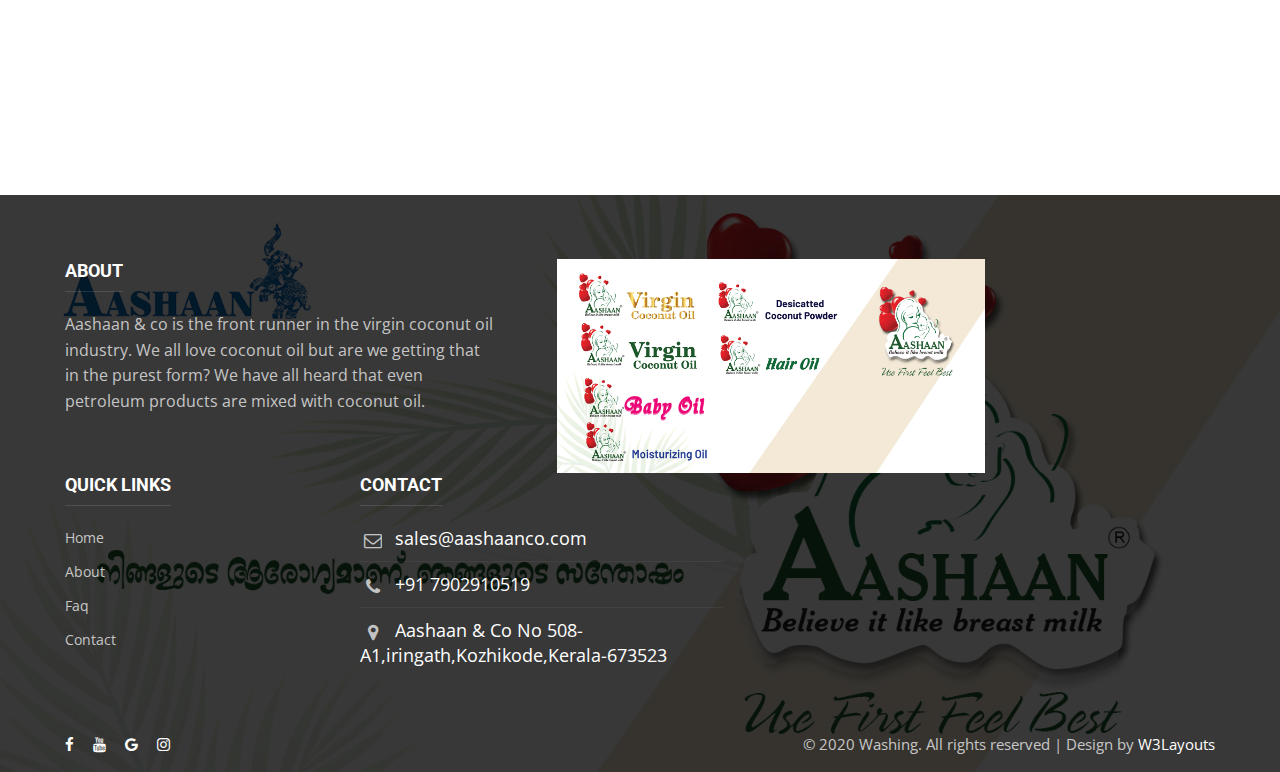
<file: contact.html>
<!--
Author: W3layouts
Author URL: http://w3layouts.com
-->
<!doctype html>
<html lang="en">

<head>
  <!-- Required meta tags -->
  <meta charset="utf-8">
  <meta name="viewport" content="width=device-width, initial-scale=1, shrink-to-fit=no">

  <title>Aashaan & Co</title>

  <!-- web fonts -->
  <link href="//fonts.googleapis.com/css?family=Roboto:400,700,900&display=swap" rel="stylesheet">
  <link href="//fonts.googleapis.com/css2?family=Open+Sans:wght@300;400;600;700;800&display=swap" rel="stylesheet">
  <!-- web fonts -->

  <!-- Template CSS -->
  <link rel="stylesheet" href="assets/css/style-starter.css">
</head>

<body>
  <!-- header -->
  <header class="w3l-header">
    <div class="hero-header-11">
      <div class="hero-header-11-content">
        <div class="container">
          <nav class="navbar navbar-expand-lg navbar-light py-0 px-0">
            <a class="navbar-brand" href="index.html">
              <!--<img src="assets/images/logo-icon.png" alt="" />-->Aashaan & Co<span class="logo-view"></span>
            </a>
            <!-- if logo is image enable this   
				<a class="navbar-brand" href="#index.html">
						<img src="image-path" alt="Your logo" title="Your logo" style="height:35px;" />
				</a> -->
            <button class="navbar-toggler collapsed" type="button" data-toggle="collapse"
              data-target="#navbarSupportedContent" aria-controls="navbarSupportedContent" aria-expanded="false"
              aria-label="Toggle navigation">
              <span class="navbar-toggler-icon fa icon-expand fa-bars"></span>
              <span class="navbar-toggler-icon fa icon-close fa-times"></span>
            </button>

            <div class="collapse navbar-collapse" id="navbarSupportedContent">
              <ul class="navbar-nav ml-auto">
                <li class="nav-item active">
                  <a class="nav-link" href="index.html">Home <span class="sr-only">(current)</span></a>
                </li>
                <li class="nav-item @@about-active">
                  <a class="nav-link" href="about.html">About</a>
                </li>
                
                <li class="nav-item @@contact-active">
                  <a class="nav-link" href="product.html">Product</a>
                </li>
                <li class="nav-item @@contact-active">
                  <a class="nav-link" href="Faq.html">Faq</a>
                </li>
                <li class="nav-item @@contact-active">
                  <a class="nav-link" href="contact.html">Contact</a>
                </li>
                <li class="nav-item @@contact-active">
                  <li class="nav-item">
                    <a class="nav-link dropdown-toggle" href="#" id="navbarDropdown" role="button"
                        data-toggle="dropdown" aria-haspopup="true" aria-expanded="false">
                         Benefits
                    </a>
                    <div class="dropdown-menu" aria-labelledby="navbarDropdown">
                        <a class="dropdown-item" href="benefits.html">Benefits</a>
                        <a class="dropdown-item" href="pregnancy.html">Pregnancy</a>
                        <a class="dropdown-item" href="covid.html">Covid</a>
                        <a class="dropdown-item" href="mom.html">Moms and baby</a>
                    </div>
                </li>
                </li>
                <li class="nav-item @@contact-active">
                  <a class="nav-link" href="gallery.html">Gallery</a>
                </li>
            
              </ul>
              <ul class="social-icons">
                <li><a href="https://www.facebook.com/aashaan.snehamrit.3"><span class="fa fa-facebook" aria-hidden="true"></span></a></li>
                <li><a href="https://youtube.com/channel/UCEaNJYxls0wzPfl2IFYUE4A"><span class="fa fa-youtube" aria-hidden="true"></span></a></li>
                <li><a href="https://instagram.com/_aashaan_aashaan_?igshid=99fu22qttdd0c"><span class="fa fa-instagram" aria-hidden="true"></span></a></li>
              </ul>
              <div class="phone">
                <a href="tel:+917902910519"><span class="fa fa-headphones" aria-hidden="true"> +917902910519</span>
                  </a>
              </div>
            </div>
          </nav>
        </div>
      </div>
    </div>
  </header>
<!-- //header -->
<!-- breadcrum -->
<section class="w3l-banner-slider">
  <div id="carouselExampleCaptions" class="carousel slide carousel-fade" data-ride="carousel">
    <ol class="carousel-indicators">
      <li data-target="#carouselExampleCaptions" data-slide-to="0" class="active"></li>
      <li data-target="#carouselExampleCaptions" data-slide-to="1"></li>
      <li data-target="#carouselExampleCaptions" data-slide-to="2"></li>
      <li data-target="#carouselExampleCaptions" data-slide-to="3"></li>
      <li data-target="#carouselExampleCaptions" data-slide-to="4"></li>
    </ol>
    <div id="carouselExampleCaptions" class="carousel slide carousel-fade" data-ride="carousel">
      <ol class="carousel-indicators">
        <li data-target="#carouselExampleCaptions" data-slide-to="0" class="active"></li>
        <li data-target="#carouselExampleCaptions" data-slide-to="1"></li>
        <li data-target="#carouselExampleCaptions" data-slide-to="2"></li>
        <li data-target="#carouselExampleCaptions" data-slide-to="3"></li>
        <li data-target="#carouselExampleCaptions" data-slide-to="4"></li>
      </ol>
      <div class="carousel-inner">
        <div class="carousel-item active" style="background-image: url('assets/images/image/1.jpg')">
          <!-- <img src="assets/images/banner.jpg" class="d-block w-100" alt="..."> -->
          <!--<div class="carousel-caption container">
         <!--<h6 class="tag-cover-9"> Washing</h6>
          <h3 class="title-cover-9">We are the Best laundry services</h3>
          <p class="para-cover-9">Once aute irure dolor in reprehenderit in voluptate velit
            esse cillum dolore eu fugiat nulla pariatur consectetur adipiscing elit eu fugiat nulla laudantium sunt in
            culpa qui.</p>
          <a href="about.html" class="btn btn-primary theme-button mt-5">Read More</a>--
        </div>-->
        </div>
        <div class="carousel-item" style="background-image: url('assets/images/image/2.jpg')">
          <!-- <img src="assets/images/banner-3.jpg" class="d-block w-100" alt="..."> -->
          <!--<div class="carousel-caption container">
         <!--<h6 class="tag-cover-9"> Washing</h6>
          <h3 class="title-cover-9">We are the Best laundry services</h3>
          <p class="para-cover-9">Once aute irure dolor in reprehenderit in voluptate velit
            esse cillum dolore eu fugiat nulla pariatur consectetur adipiscing elit eu fugiat nulla laudantium sunt in
            culpa qui.</p>
          <a href="about.html" class="btn btn-primary theme-button mt-5">Read More</a>--
        </div>-->
        </div>
        
        <div class="carousel-item" style="background-image: url('assets/images/image/3.jpg')">
          <!-- <img src="assets/images/banner-2.jpg" class="d-block w-100" alt="..."> -->
          <!--<div class="carousel-caption container">
         <!--<h6 class="tag-cover-9"> Washing</h6>
          <h3 class="title-cover-9">We are the Best laundry services</h3>
          <p class="para-cover-9">Once aute irure dolor in reprehenderit in voluptate velit
            esse cillum dolore eu fugiat nulla pariatur consectetur adipiscing elit eu fugiat nulla laudantium sunt in
            culpa qui.</p>
          <a href="about.html" class="btn btn-primary theme-button mt-5">Read More</a>--
        </div>-->
        </div>
        <div class="carousel-item"
          style="background-image: url('assets/images/image/4.jpg'); background-position: top;">
          <!-- <img src="assets/images/banner-1.jpg" class="d-block w-100" alt="..."> -->
          <!--<div class="carousel-caption container">
         <!--<h6 class="tag-cover-9"> Washing</h6>
          <h3 class="title-cover-9">We are the Best laundry services</h3>
          <p class="para-cover-9">Once aute irure dolor in reprehenderit in voluptate velit
            esse cillum dolore eu fugiat nulla pariatur consectetur adipiscing elit eu fugiat nulla laudantium sunt in
            culpa qui.</p>
          <a href="about.html" class="btn btn-primary theme-button mt-5">Read More</a>--
        </div>-->
        </div>
        <div class="carousel-item" style="background-image: url('assets/images/image/mois.jpg')">
          <!-- <img src="assets/images/banner-3.jpg" class="d-block w-100" alt="..."> -->
          <!--<div class="carousel-caption container">
         <!--<h6 class="tag-cover-9"> Washing</h6>
          <h3 class="title-cover-9">We are the Best laundry services</h3>
          <p class="para-cover-9">Once aute irure dolor in reprehenderit in voluptate velit
            esse cillum dolore eu fugiat nulla pariatur consectetur adipiscing elit eu fugiat nulla laudantium sunt in
            culpa qui.</p>
          <a href="about.html" class="btn btn-primary theme-button mt-5">Read More</a>--
        </div>-->
        </div>
      </div>
      <a class="carousel-control-prev" href="#carouselExampleCaptions" role="button" data-slide="prev">
        <span class="carousel-control-prev-icon" aria-hidden="true"></span>
        <span class="sr-only">Previous</span>
      </a>
      <a class="carousel-control-next" href="#carouselExampleCaptions" role="button" data-slide="next">
        <span class="carousel-control-next-icon" aria-hidden="true"></span>
        <span class="sr-only">Next</span>
      </a>
    </div>
    <a class="carousel-control-prev" href="#carouselExampleCaptions" role="button" data-slide="prev">
      <span class="carousel-control-prev-icon" aria-hidden="true"></span>
      <span class="sr-only">Previous</span>
    </a>
    <a class="carousel-control-next" href="#carouselExampleCaptions" role="button" data-slide="next">
      <span class="carousel-control-next-icon" aria-hidden="true"></span>
      <span class="sr-only">Next</span>
    </a>
  </div>
</section>
<section class="w3l-breadcrum">
  <div class="breadcrum">
    <div class="container">
      <p><a href="index.html">Home</a> &nbsp; / &nbsp; Contact</p>
    </div>
  </div>
</section>
<!-- //breadcrum -->
<!-- contacts -->
<section class="w3l-contact" id="contact">
  <div class="contacts-9 py-5">
    <div class="container py-lg-3">
      <div class="header-section text-center mb-5">
        <h2 style="font-family: 'Gill Sans', 'Gill Sans MT', Calibri, 'Trebuchet MS', sans-serif">Contact us</h2>
      </div>
      <div class="row top-map">
        <div class="cont-details col-md-5">
          <div class="cont-top">
            <div class="cont-left">
              <span class="fa fa-map-marker text-primary"></span>
            </div>
            <div class="cont-right">
              <h6>Address:</h6>
              <p>Aashaan & Co No 508-A1,iringath,Kozhikode,Kerala-673523
                 </p>
            </div>
          </div>
          <div class="cont-top mt-lg-5 mt-4">
            <div class="cont-left">
              <span class="fa fa-phone text-primary"></span>
            </div>
            <div class="cont-right">
              <h6>Call us:</h6> 
              <p><a class="text-dec-none" href="tel:+917902910519"> +917902910519</a></p>

            </div>
          </div>
          <div class="cont-top mt-lg-5 mt-4">
            <div class="cont-left">
              <span class="fa fa-envelope-o text-primary"></span>
            </div>
            <div class="cont-right">
              <h6>Have any questions?</h6>
              <p><a href="mailto:sales@aashaanco.com" class="mail">sales@aashaanco.com</a></p>
              
            </div>
          </div>
        </div>
        <div class="map-content-9 col-md-7 mt-5 mt-md-0">
          <form action="https://script.google.com/macros/s/AKfycby2P0IRVhafql_Ghr6BJ-wydql--DxTMpBcwBgVsmp6bozJG_x7qOEaHMkxWE0lFGR9/exec" method="post">
            <div class="twice-two">
              <input type="text" class="form-control" name="w3lName" id="w3lName" placeholder="Name" required="">
              <input type="email" class="form-control" name="w3lSender" id="w3lSender" placeholder="Email" required="">
            </div>
            <div class="twice">

              <input type="text" class="form-control" name="w3lSubject" id="w3lSubject" placeholder="Subject" required="">
            </div>
            <div class="twice">
              <textarea name="w3lMessage" class="form-control" id="w3lMessage" placeholder="Message" required=""></textarea>
            </div>

            <div class="text-right">
              <button type="submit" class="btn btn-primary theme-button">Send Message</button>
            </div>
          </form>
        </div><br>
       
      </div>
    </div>
  </div>
  
  <div class="map">
    <iframe src="https://www.google.com/maps/embed?pb=!1m18!1m12!1m3!1d535.5023683882775!2d75.66132444634076!3d11.534328927013638!2m3!1f0!2f0!3f0!3m2!1i1024!2i768!4f13.1!3m3!1m2!1s0x3ba68752300e7593%3A0xb4e49959e8945fb3!2sAASHAAN%20%26%20Co!5e1!3m2!1sen!2sin!4v1620295860028!5m2!1sen!2sin"   allowfullscreen=""></iframe>
  </div>
</section>
<!-- //contacts -->
<footer class="w3l-footer">
  <div class="footer pt-5">
    <div class="container pt-lg-3">
      <div class="text-txt">
        <div class="right-side">
          <div class="row">
            <div class="col-lg-5 sub-one-left pr-md-5">
              <h6>About </h6>
              <p>Aashaan & co is the front runner in the virgin coconut oil industry. We all love coconut oil but are
                we getting that in the purest form? We have all heard that even petroleum products are mixed with
                coconut oil.</p>

            </div>
             
              
              
              
             
             <div class="col-lg-5 sub-one-left pr-md-5">
               <!--<h6>About </h6>
                <p>Aashaan & co is the front runner in the virgin coconut oil industry. We all love coconut oil but are
                  we getting that in the purest form? We have all heard that even petroleum products are mixed with
                  coconut oil.</p>-->
                  <img src="assets/images/image/6.jpg" alt="" style="width: 100%;">

              </div><br>
            <div class="col-lg-3 col-md-6 mt-lg-0 mt-5 sub-two-right">
              <h6>Quick links</h6>
              <ul>
                <li><a href="index.html">Home</a></li>
                <li><a href="about.html">About</a></li>
                <li><a href="Faq.html">Faq</a></li>
                <li><a href="contact.html">Contact</a></li>
              </ul>

            </div>
            <div class="col-lg-4 col-md-6 mt-lg-0 mt-5 sub-one-left">
              <h6>Contact </h6>
              <div class="column2">
                <div class="href1"><span class="fa fa-envelope-o" aria-hidden="true"></span><a
                    href="mailto:sales@aashaanco.com">sales@aashaanco.com</a>
                </div>
                <div class="href2"><span class="fa fa-phone" aria-hidden="true"></span><a
                    href="tel:+91 7902910519">+91 7902910519</a>
                </div>
                <div>
                  <p class="contact-para"><span class="fa fa-map-marker" aria-hidden="true"></span>Aashaan & Co No 508-A1,iringath,Kozhikode,Kerala-673523
                     </p>
                </div>
              </div>
            </div>
          </div>
        </div>
      </div>
    </div>

    <div class="below-section mt-5 py-3">
      <div class="container">
        <div class="copyright-footer">
          <div class="columns">
            <ul class="social text-lg-left text-center">
              <li><a href="https://www.facebook.com/aashaan.snehamrit.3"><span class="fa fa-facebook" aria-hidden="true"></span></a></li>
              
              <li><a href="https://youtube.com/channel/UCEaNJYxls0wzPfl2IFYUE4A"><span class="fa fa-youtube" aria-hidden="true"></span></a></li>
              <li><a href="www.aashaanco.com"><span class="fa fa-google" aria-hidden="true"></span></a></li>
              <li><a href="https://instagram.com/_aashaan_aashaan_?igshid=99fu22qttdd0c"><span class="fa fa-instagram" aria-hidden="true"></span></a></li>
            </ul>
          </div>
          <div class="columns text-lg-right text-center">
            <p>&copy; 2020 Washing. All rights reserved | Design by <a href="https://w3layouts.com/">W3Layouts</a></p>
          </div>
        </div>
      </div>
    </div>
  </div>
  <!-- move top -->
  <button onclick="topFunction()" id="movetop" title="Go to top">
    <span class="fa fa-arrow-up" aria-hidden="true"></span>
  </button>
  <script>
    // When the user scrolls down 20px from the top of the document, show the button
    window.onscroll = function () {
      scrollFunction()
    };

    function scrollFunction() {
      if (document.body.scrollTop > 20 || document.documentElement.scrollTop > 20) {
        document.getElementById("movetop").style.display = "block";
      } else {
        document.getElementById("movetop").style.display = "none";
      }
    }

    // When the user clicks on the button, scroll to the top of the document
    function topFunction() {
      document.body.scrollTop = 0;
      document.documentElement.scrollTop = 0;
    }
  </script>
  <!-- /move top -->
</footer>

<!-- jQuery JS -->
<script src="assets/js/jquery-3.4.1.slim.min.js"></script>
<!-- Template JavaScript -->
<script src="assets/js/owl.carousel.js"></script>

<!-- script for testimonials -->
<script>
  $(document).ready(function () {
    $('.owl-two').owlCarousel({
      loop: true,
      margin: 0,
      nav: false,
      responsiveClass: true,
      autoplay: false,
      autoplayTimeout: 5000,
      autoplaySpeed: 1000,
      autoplayHoverPause: false,
      responsive: {
        0: {
          items: 1,
          nav: false
        },
        480: {
          items: 1,
          nav: false
        },
        667: {
          items: 1,
          nav: false
        },
        1000: {
          items: 1,
          nav: false
        }
      }
    })
  })
</script>
<!-- //testimonials owlcarousel -->

<!-- for services carousel slider -->
<script>
  $(document).ready(function () {
    $('.owl-three').owlCarousel({
      loop: true,
      stagePadding: 20,
      margin: 20,
      autoplay: true,
      autoplayTimeout: 5000,
      autoplaySpeed: 1000,
      autoplayHoverPause: false,
      nav: false,
      responsive: {
        0: {
          items: 1
        },
        600: {
          items: 2
        },
        1000: {
          items: 4
        }
      }
    })
  })
</script>
<!-- //for services carousel slider -->

<!-- stats number counter-->
<script src="assets/js/jquery.waypoints.min.js"></script>
<script src="assets/js/jquery.countup.js"></script>
<script>
  $('.counter').countUp();
</script>
<!-- //stats number counter -->

<!-- disable body scroll which navbar is in active -->
<script>
  $(function () {
    $('.navbar-toggler').click(function () {
      $('body').toggleClass('noscroll');
    })
  });
</script>
<!-- disable body scroll which navbar is in active -->

<!-- Bootstrap JS -->
<script src="assets/js/bootstrap.min.js"></script>

</body>

</html>
</file>
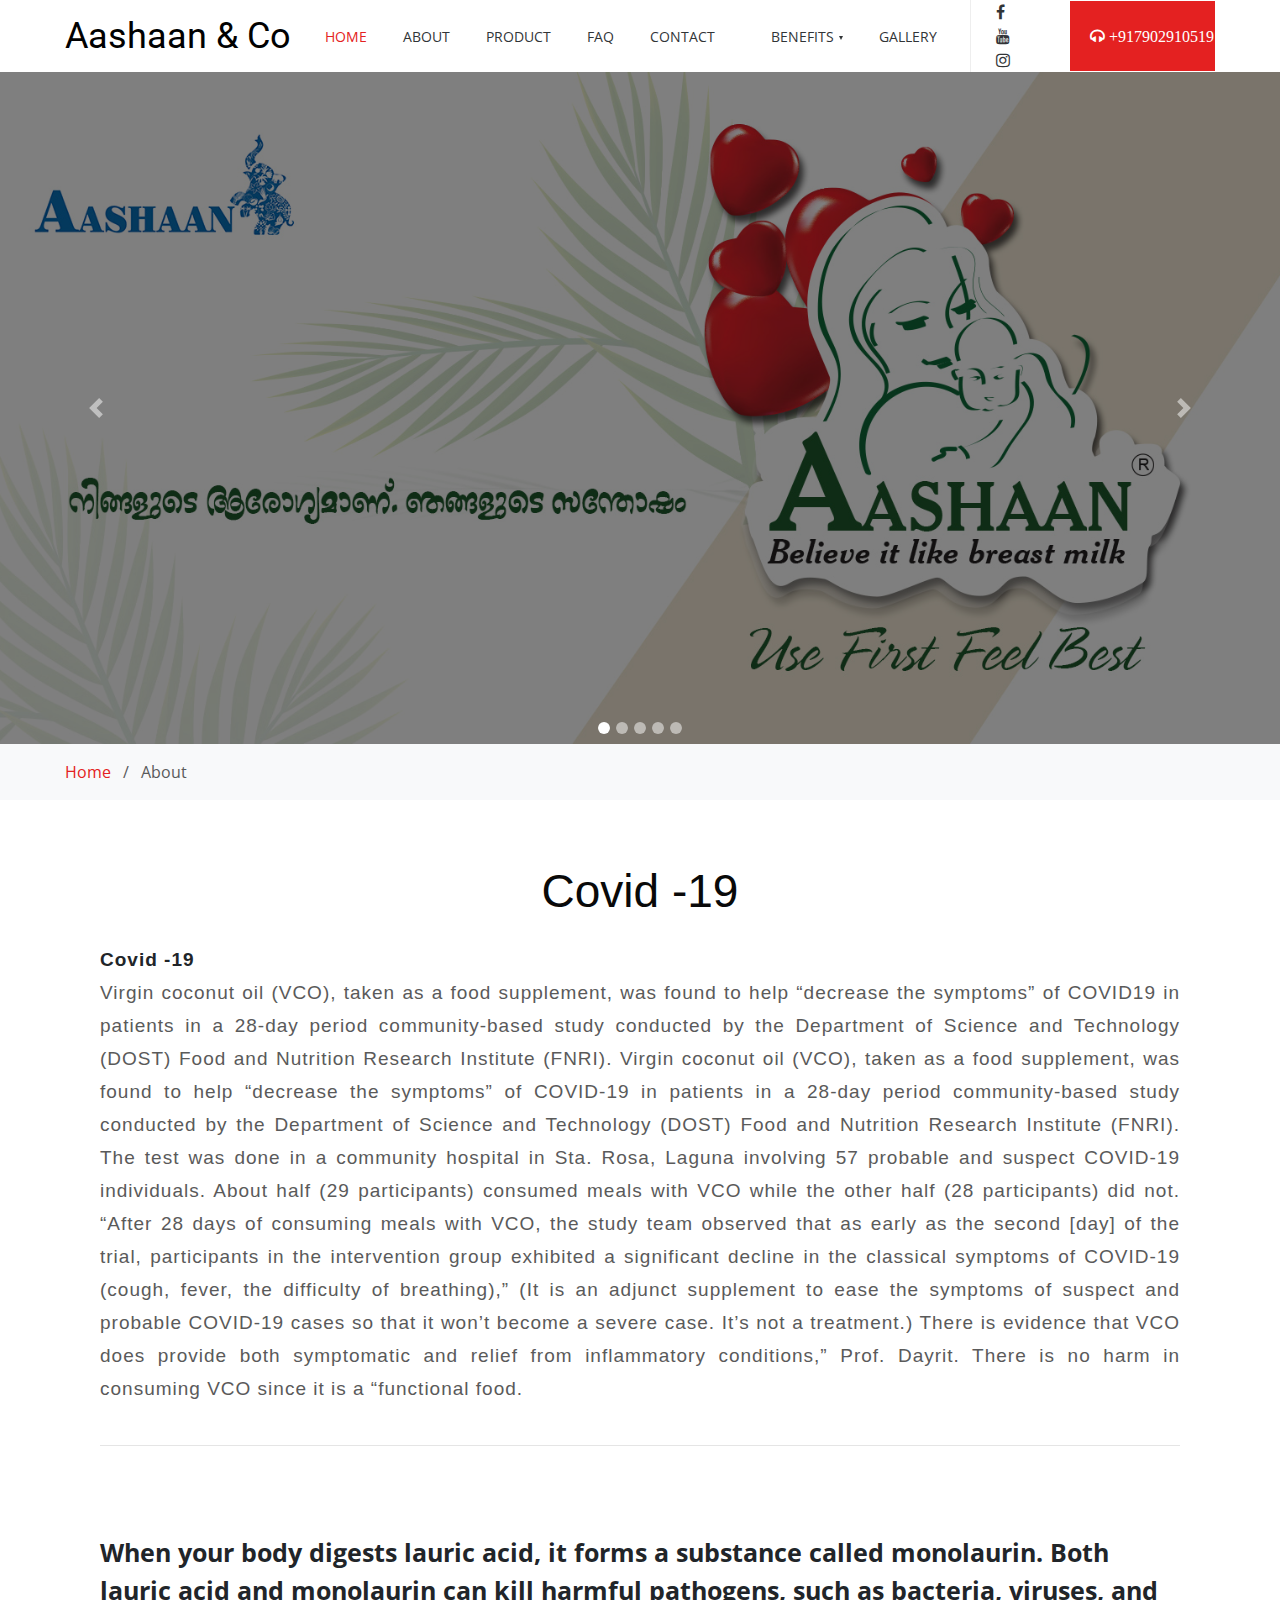
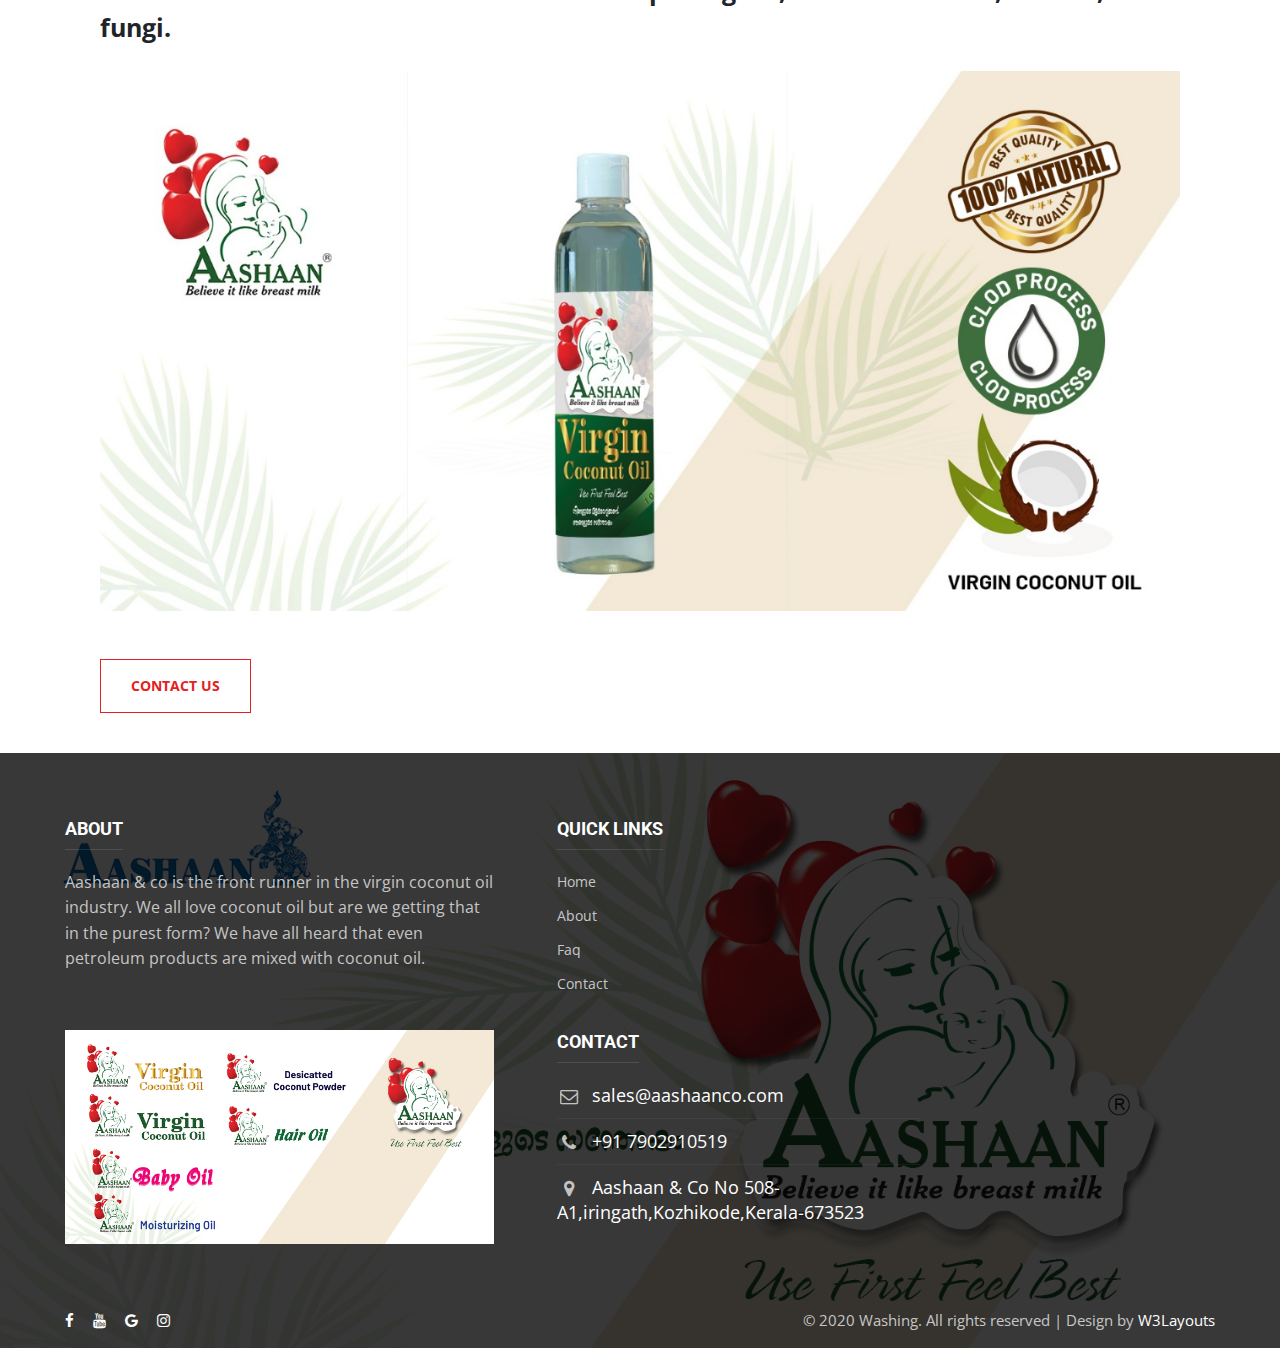
<file: covid.html>
<!--
Author: W3layouts
Author URL: http://w3layouts.com
-->
<!doctype html>
<html lang="en">

<head>
  <!-- Required meta tags -->
  <meta charset="utf-8">
  <meta name="viewport" content="width=device-width, initial-scale=1, shrink-to-fit=no">

  <title>Aashaan & Co</title>

  <!-- web fonts -->
  <link href="//fonts.googleapis.com/css?family=Roboto:400,700,900&display=swap" rel="stylesheet">
  <link href="//fonts.googleapis.com/css2?family=Open+Sans:wght@300;400;600;700;800&display=swap" rel="stylesheet">
  <!-- web fonts -->

  <!-- Template CSS -->
  <link rel="stylesheet" href="assets/css/style-starter.css">
</head>

<body>
  <!-- header -->
  <header class="w3l-header">
    <div class="hero-header-11">
      <div class="hero-header-11-content">
        <div class="container">
          <nav class="navbar navbar-expand-lg navbar-light py-0 px-0">
            <a class="navbar-brand" href="index.html">
              <!--<img src="assets/images/logo-icon.png" alt="" />-->Aashaan & Co<span class="logo-view"></span>
            </a>
            <!-- if logo is image enable this   
				<a class="navbar-brand" href="#index.html">
						<img src="image-path" alt="Your logo" title="Your logo" style="height:35px;" />
				</a> -->
            <button class="navbar-toggler collapsed" type="button" data-toggle="collapse"
              data-target="#navbarSupportedContent" aria-controls="navbarSupportedContent" aria-expanded="false"
              aria-label="Toggle navigation">
              <span class="navbar-toggler-icon fa icon-expand fa-bars"></span>
              <span class="navbar-toggler-icon fa icon-close fa-times"></span>
            </button>

            <div class="collapse navbar-collapse" id="navbarSupportedContent">
              <ul class="navbar-nav ml-auto">
                <li class="nav-item active">
                  <a class="nav-link" href="index.html">Home <span class="sr-only">(current)</span></a>
                </li>
                <li class="nav-item @@about-active">
                  <a class="nav-link" href="about.html">About</a>
                </li>
                
                <li class="nav-item @@contact-active">
                  <a class="nav-link" href="product.html">Product</a>
                </li>
                <li class="nav-item @@contact-active">
                  <a class="nav-link" href="Faq.html">Faq</a>
                </li>
                <li class="nav-item @@contact-active">
                  <a class="nav-link" href="contact.html">Contact</a>
                </li>
                <li class="nav-item @@contact-active">
                  <li class="nav-item">
                    <a class="nav-link dropdown-toggle" href="#" id="navbarDropdown" role="button"
                        data-toggle="dropdown" aria-haspopup="true" aria-expanded="false">
                         Benefits
                    </a>
                    <div class="dropdown-menu" aria-labelledby="navbarDropdown">
                        <a class="dropdown-item" href="benefits.html">Benefits</a>
                        <a class="dropdown-item" href="pregnancy.html">Pregnancy</a>
                        <a class="dropdown-item" href="covid.html">Covid</a>
                        <a class="dropdown-item" href="mom.html">Moms and baby</a>
                    </div>
                </li>
                </li>
                <li class="nav-item @@contact-active">
                  <a class="nav-link" href="gallery.html">Gallery</a>
                </li>
            
              </ul>
              <ul class="social-icons">
                <li><a href="https://www.facebook.com/aashaan.snehamrit.3"><span class="fa fa-facebook" aria-hidden="true"></span></a></li>
                <li><a href="https://youtube.com/channel/UCEaNJYxls0wzPfl2IFYUE4A"><span class="fa fa-youtube" aria-hidden="true"></span></a></li>
                <li><a href="https://instagram.com/_aashaan_aashaan_?igshid=99fu22qttdd0c"><span class="fa fa-instagram" aria-hidden="true"></span></a></li>
              </ul>
              <div class="phone">
                <a href="tel:+917902910519"><span class="fa fa-headphones" aria-hidden="true"> +917902910519</span>
                  </a>
              </div>
            </div>
          </nav>
        </div>
      </div>
    </div>
  </header>
  <!-- //header -->
  <!-- breadcrum -->
  <section class="w3l-banner-slider">
    <div id="carouselExampleCaptions" class="carousel slide carousel-fade" data-ride="carousel">
      <ol class="carousel-indicators">
        <li data-target="#carouselExampleCaptions" data-slide-to="0" class="active"></li>
        <li data-target="#carouselExampleCaptions" data-slide-to="1"></li>
        <li data-target="#carouselExampleCaptions" data-slide-to="2"></li>
        <li data-target="#carouselExampleCaptions" data-slide-to="3"></li>
        <li data-target="#carouselExampleCaptions" data-slide-to="4"></li>
      </ol>
      <div class="carousel-inner">
        <div class="carousel-item active" style="background-image: url('assets/images/image/1.jpg')">
          <!-- <img src="assets/images/banner.jpg" class="d-block w-100" alt="..."> -->
          <!--<div class="carousel-caption container">
       <!--<h6 class="tag-cover-9"> Washing</h6>
        <h3 class="title-cover-9">We are the Best laundry services</h3>
        <p class="para-cover-9">Once aute irure dolor in reprehenderit in voluptate velit
          esse cillum dolore eu fugiat nulla pariatur consectetur adipiscing elit eu fugiat nulla laudantium sunt in
          culpa qui.</p>
        <a href="about.html" class="btn btn-primary theme-button mt-5">Read More</a>--
      </div>-->
        </div>
        <div class="carousel-item" style="background-image: url('assets/images/image/2.jpg')">
          <!-- <img src="assets/images/banner-3.jpg" class="d-block w-100" alt="..."> -->
          <!--<div class="carousel-caption container">
       <!--<h6 class="tag-cover-9"> Washing</h6>
        <h3 class="title-cover-9">We are the Best laundry services</h3>
        <p class="para-cover-9">Once aute irure dolor in reprehenderit in voluptate velit
          esse cillum dolore eu fugiat nulla pariatur consectetur adipiscing elit eu fugiat nulla laudantium sunt in
          culpa qui.</p>
        <a href="about.html" class="btn btn-primary theme-button mt-5">Read More</a>--
      </div>-->
        </div>

        <div class="carousel-item" style="background-image: url('assets/images/image/3.jpg')">
          <!-- <img src="assets/images/banner-2.jpg" class="d-block w-100" alt="..."> -->
          <!--<div class="carousel-caption container">
       <!--<h6 class="tag-cover-9"> Washing</h6>
        <h3 class="title-cover-9">We are the Best laundry services</h3>
        <p class="para-cover-9">Once aute irure dolor in reprehenderit in voluptate velit
          esse cillum dolore eu fugiat nulla pariatur consectetur adipiscing elit eu fugiat nulla laudantium sunt in
          culpa qui.</p>
        <a href="about.html" class="btn btn-primary theme-button mt-5">Read More</a>--
      </div>-->
        </div>
        <div class="carousel-item"
          style="background-image: url('assets/images/image/4.jpg'); background-position: top;">
          <!-- <img src="assets/images/banner-1.jpg" class="d-block w-100" alt="..."> -->
          <!--<div class="carousel-caption container">
       <!--<h6 class="tag-cover-9"> Washing</h6>
        <h3 class="title-cover-9">We are the Best laundry services</h3>
        <p class="para-cover-9">Once aute irure dolor in reprehenderit in voluptate velit
          esse cillum dolore eu fugiat nulla pariatur consectetur adipiscing elit eu fugiat nulla laudantium sunt in
          culpa qui.</p>
        <a href="about.html" class="btn btn-primary theme-button mt-5">Read More</a>--
      </div>-->
        </div>
        <div class="carousel-item" style="background-image: url('assets/images/image/mois.jpg')">
          <!-- <img src="assets/images/banner-3.jpg" class="d-block w-100" alt="..."> -->
          <!--<div class="carousel-caption container">
       <!--<h6 class="tag-cover-9"> Washing</h6>
        <h3 class="title-cover-9">We are the Best laundry services</h3>
        <p class="para-cover-9">Once aute irure dolor in reprehenderit in voluptate velit
          esse cillum dolore eu fugiat nulla pariatur consectetur adipiscing elit eu fugiat nulla laudantium sunt in
          culpa qui.</p>
        <a href="about.html" class="btn btn-primary theme-button mt-5">Read More</a>--
      </div>-->
        </div>
      </div>
      <a class="carousel-control-prev" href="#carouselExampleCaptions" role="button" data-slide="prev">
        <span class="carousel-control-prev-icon" aria-hidden="true"></span>
        <span class="sr-only">Previous</span>
      </a>
      <a class="carousel-control-next" href="#carouselExampleCaptions" role="button" data-slide="next">
        <span class="carousel-control-next-icon" aria-hidden="true"></span>
        <span class="sr-only">Next</span>
      </a>
    </div>
  </section>
  <section class="w3l-breadcrum">
    <div class="breadcrum">
      <div class="container">
        <p><a href="index.html">Home</a> &nbsp; / &nbsp; About</p>
      </div>
    </div>
  </section>
<br><br> 
      <section class="w3l-about3">
        <!-- /features -->
        <!-- <div class="features py-5" id="services"  > -->
          <div class="container py-lg-3">
             
            <div class="container"> 
            <div class="row">
             
              <div class="container"> 
     
      <div class="header-section text-center mb-4">
        <h3 style="font-family: 'Gill Sans', 'Gill Sans MT', Calibri, 'Trebuchet MS', sans-serif;">Covid -19
        </h3>
      </div>
      
      <li style="     font-size: 19px;
      margin-top: 16px;
      font-family: 'Gill Sans', 'Gill Sans MT', Calibri, 'Trebuchet MS', sans-serif;
      text-align: justify;
      line-height: 33px;
      letter-spacing: 1px;"><b>Covid -19</b><br><p>Virgin coconut oil (VCO), taken as a food supplement, was found to help “decrease the symptoms” of COVID19 in patients in a 28-day period community-based study conducted by the Department of Science and
        Technology (DOST) Food and Nutrition Research Institute (FNRI). Virgin coconut oil (VCO), taken as a food
        supplement, was found to help “decrease the symptoms” of COVID-19 in patients in a 28-day period
        community-based study conducted by the Department of Science and Technology (DOST) Food and Nutrition
        Research Institute (FNRI). The test was done in a community hospital in Sta. Rosa, Laguna involving 57
        probable and suspect COVID-19 individuals. About half (29 participants) consumed meals with VCO while the
        other half (28 participants) did not. “After 28 days of consuming meals with VCO, the study team observed
        that as early as the second [day] of the trial, participants in the intervention group exhibited a significant
        decline in the classical symptoms of COVID-19 (cough, fever, the difficulty of breathing),” (It is an adjunct
        supplement to ease the symptoms of suspect and probable COVID-19 cases so that it won’t become a severe
        case. It’s not a treatment.)
        There is evidence that VCO does provide both symptomatic and relief from inflammatory conditions,” Prof.
        Dayrit. There is no harm in consuming VCO since it is a “functional food.</p>
        
 </li><br><hr>

 




                <br><br><br>  <b  style="font-size: 25px;"> When your body digests lauric acid, it forms a substance called monolaurin. Both lauric acid
                  and monolaurin can kill harmful pathogens, such as bacteria, viruses, and fungi.</b></ol></p><br></p>
                  <a href="#"><img src="assets/images/image/IMG-20210419-WA0235.jpg" class="img-fluid"
                    alt="content-photo" style="width: 100%;"></a><br>
                <a href="tel:7902910519" class="theme-button btn-outline-primary btn mt-lg-5 mt-4">Contact us</a>
                <br><br>
              </div>
            </div>
           
        </div>
        </div>
        <!-- //features -->
      </section>





      <footer class="w3l-footer">
        <div class="footer pt-5">
          <div class="container pt-lg-3">
            <div class="text-txt">
              <div class="right-side">
                <div class="row">
                  <div class="col-lg-5 sub-one-left pr-md-5">
                    <h6>About </h6>
                    <p>Aashaan & co is the front runner in the virgin coconut oil industry. We all love coconut oil but
                      are
                      we getting that in the purest form? We have all heard that even petroleum products are mixed with
                      coconut oil.</p>

                  </div>




                  <div class="col-lg-3 col-md-6 mt-lg-0 mt-5 sub-two-right">
                    <h6>Quick links</h6>
                    <ul>
                      <li><a href="index.html">Home</a></li>
                      <li><a href="about.html">About</a></li>
                      <li><a href="Faq.html">Faq</a></li>
                      <li><a href="contact.html">Contact</a></li>
                    </ul>
                    <br>
                  </div>
                  <div class="col-lg-5 sub-one-left pr-md-5">
                    <!--<h6>About </h6>
                  <p>Aashaan & co is the front runner in the virgin coconut oil industry. We all love coconut oil but are
                    we getting that in the purest form? We have all heard that even petroleum products are mixed with
                    coconut oil.</p>-->
                    <img src="assets/images/image/6.jpg" alt="" style="width: 100%;">

                  </div><br>

                  <div class="col-lg-4 col-md-6 mt-lg-0 mt-5 sub-one-left">
                    <h6>Contact </h6>
                    <div class="column2">
                      <div class="href1"><span class="fa fa-envelope-o" aria-hidden="true"></span><a
                          href="mailto:sales@aashaanco.com">sales@aashaanco.com</a>
                      </div>
                      <div class="href2"><span class="fa fa-phone" aria-hidden="true"></span><a
                          href="tel:+91 7902910519">+91 7902910519</a>
                      </div>
                      <div>
                        <p class="contact-para"><span class="fa fa-map-marker" aria-hidden="true"></span>Aashaan & Co No
                          508-A1,iringath,Kozhikode,Kerala-673523
                        </p>
                      </div>
                    </div>
                  </div>
                </div>
              </div>
            </div>
          </div>

          <div class="below-section mt-5 py-3">
            <div class="container">
              <div class="copyright-footer">
                <div class="columns">
                  <ul class="social text-lg-left text-center">
                    <li><a href="https://www.facebook.com/aashaan.snehamrit.3"><span class="fa fa-facebook"
                          aria-hidden="true"></span></a></li>

                    <li><a href="https://youtube.com/channel/UCEaNJYxls0wzPfl2IFYUE4A"><span class="fa fa-youtube"
                          aria-hidden="true"></span></a></li>
                    <li><a href="www.aashaanco.com"><span class="fa fa-google" aria-hidden="true"></span></a></li>
                    <li><a href="https://instagram.com/_aashaan_aashaan_?igshid=99fu22qttdd0c"><span
                          class="fa fa-instagram" aria-hidden="true"></span></a></li>
                  </ul>
                </div>
                <div class="columns text-lg-right text-center">
                  <p>&copy; 2020 Washing. All rights reserved | Design by <a href="https://w3layouts.com/">W3Layouts</a>
                  </p>
                </div>
              </div>
            </div>
          </div>
        </div>
        <!-- move top -->
        <button onclick="topFunction()" id="movetop" title="Go to top">
          <span class="fa fa-arrow-up" aria-hidden="true"></span>
        </button>
        <script>
          // When the user scrolls down 20px from the top of the document, show the button
          window.onscroll = function () {
            scrollFunction()
          };

          function scrollFunction() {
            if (document.body.scrollTop > 20 || document.documentElement.scrollTop > 20) {
              document.getElementById("movetop").style.display = "block";
            } else {
              document.getElementById("movetop").style.display = "none";
            }
          }

          // When the user clicks on the button, scroll to the top of the document
          function topFunction() {
            document.body.scrollTop = 0;
            document.documentElement.scrollTop = 0;
          }
        </script>
        <!-- /move top -->
      </footer>

      <!-- jQuery JS -->
      <script src="assets/js/jquery-3.4.1.slim.min.js"></script>
      <!-- Template JavaScript -->
      <script src="assets/js/owl.carousel.js"></script>

      <!-- script for testimonials -->
      <script>
        $(document).ready(function () {
          $('.owl-two').owlCarousel({
            loop: true,
            margin: 0,
            nav: false,
            responsiveClass: true,
            autoplay: false,
            autoplayTimeout: 5000,
            autoplaySpeed: 1000,
            autoplayHoverPause: false,
            responsive: {
              0: {
                items: 1,
                nav: false
              },
              480: {
                items: 1,
                nav: false
              },
              667: {
                items: 1,
                nav: false
              },
              1000: {
                items: 1,
                nav: false
              }
            }
          })
        })
      </script>
      <!-- //testimonials owlcarousel -->

      <!-- for services carousel slider -->
      <script>
        $(document).ready(function () {
          $('.owl-three').owlCarousel({
            loop: true,
            stagePadding: 20,
            margin: 20,
            autoplay: true,
            autoplayTimeout: 5000,
            autoplaySpeed: 1000,
            autoplayHoverPause: false,
            nav: false,
            responsive: {
              0: {
                items: 1
              },
              600: {
                items: 2
              },
              1000: {
                items: 4
              }
            }
          })
        })
      </script>
      <!-- //for services carousel slider -->

      <!-- stats number counter-->
      <script src="assets/js/jquery.waypoints.min.js"></script>
      <script src="assets/js/jquery.countup.js"></script>
      <script>
        $('.counter').countUp();
      </script>
      <!-- //stats number counter -->

      <!-- disable body scroll which navbar is in active -->
      <script>
        $(function () {
          $('.navbar-toggler').click(function () {
            $('body').toggleClass('noscroll');
          })
        });
      </script>
      <!-- disable body scroll which navbar is in active -->

      <!-- Bootstrap JS -->
      <script src="assets/js/bootstrap.min.js"></script>

</body>

</html>
</file>
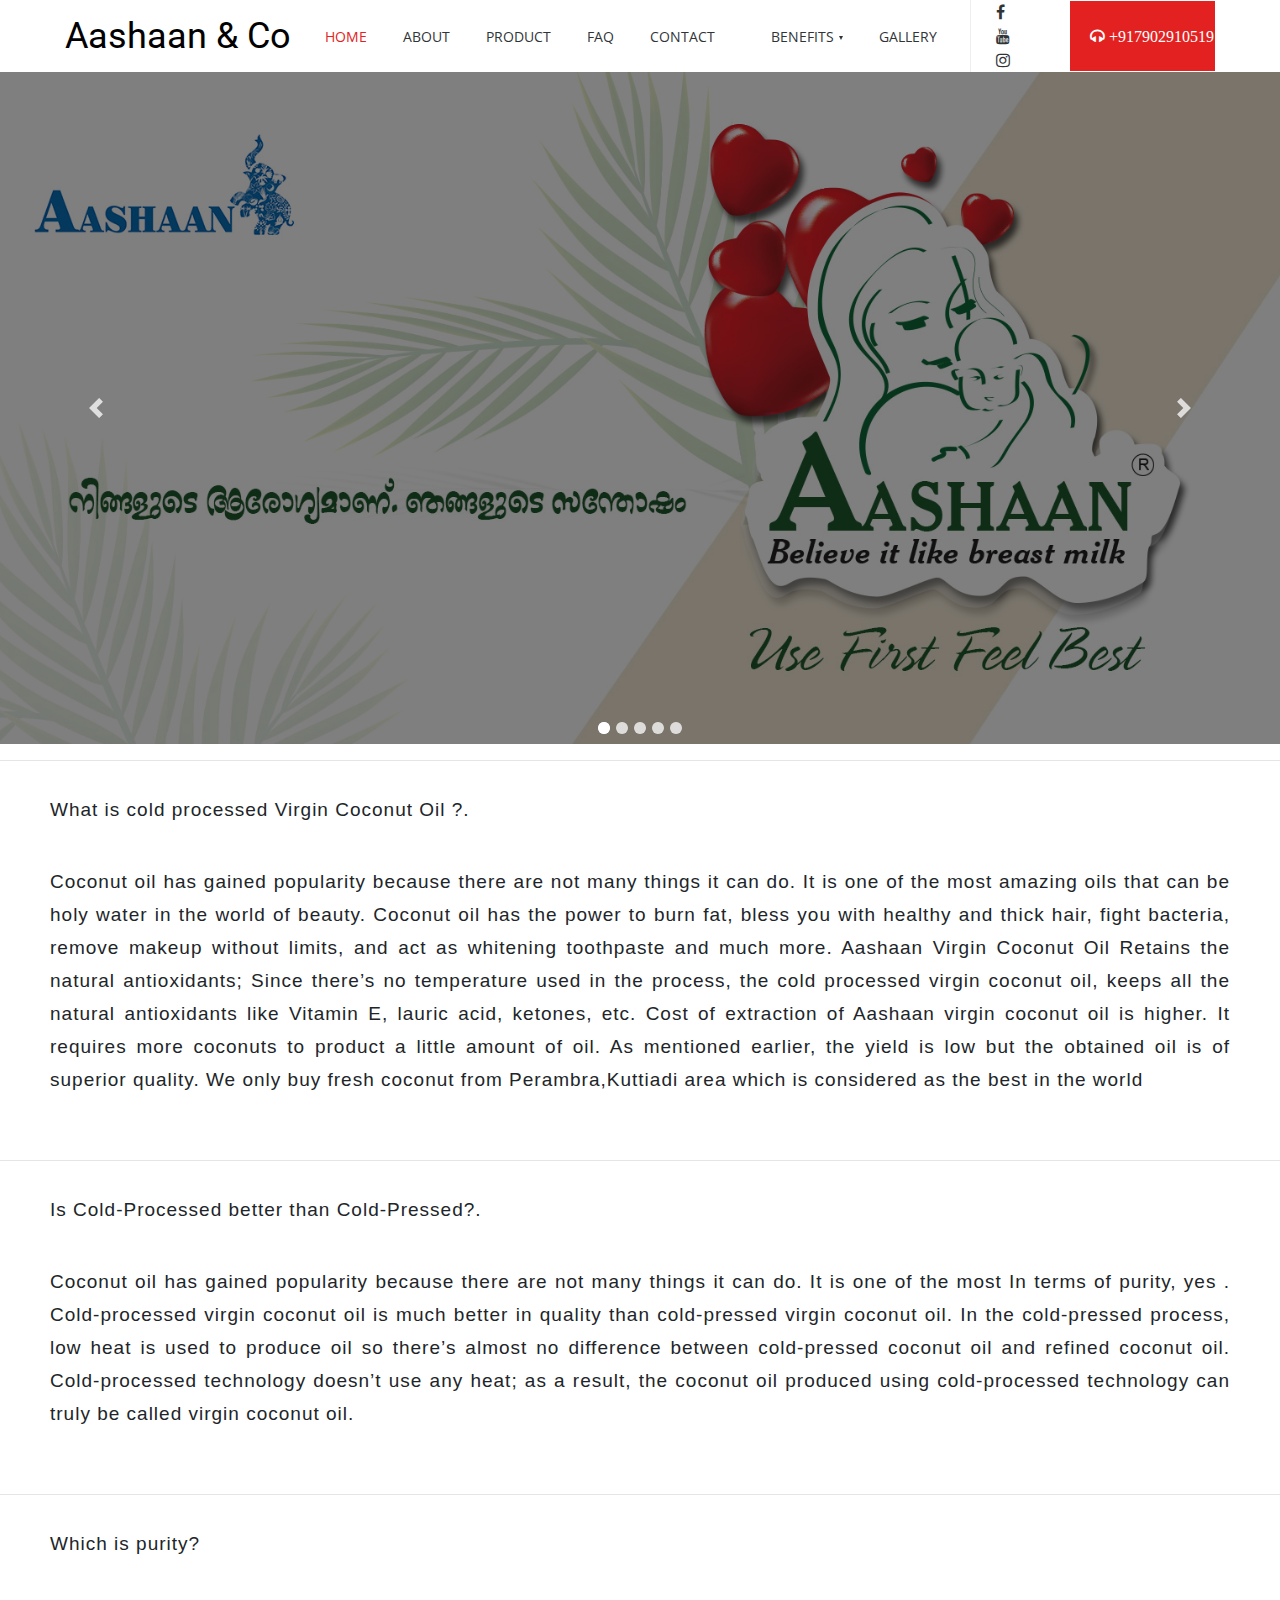
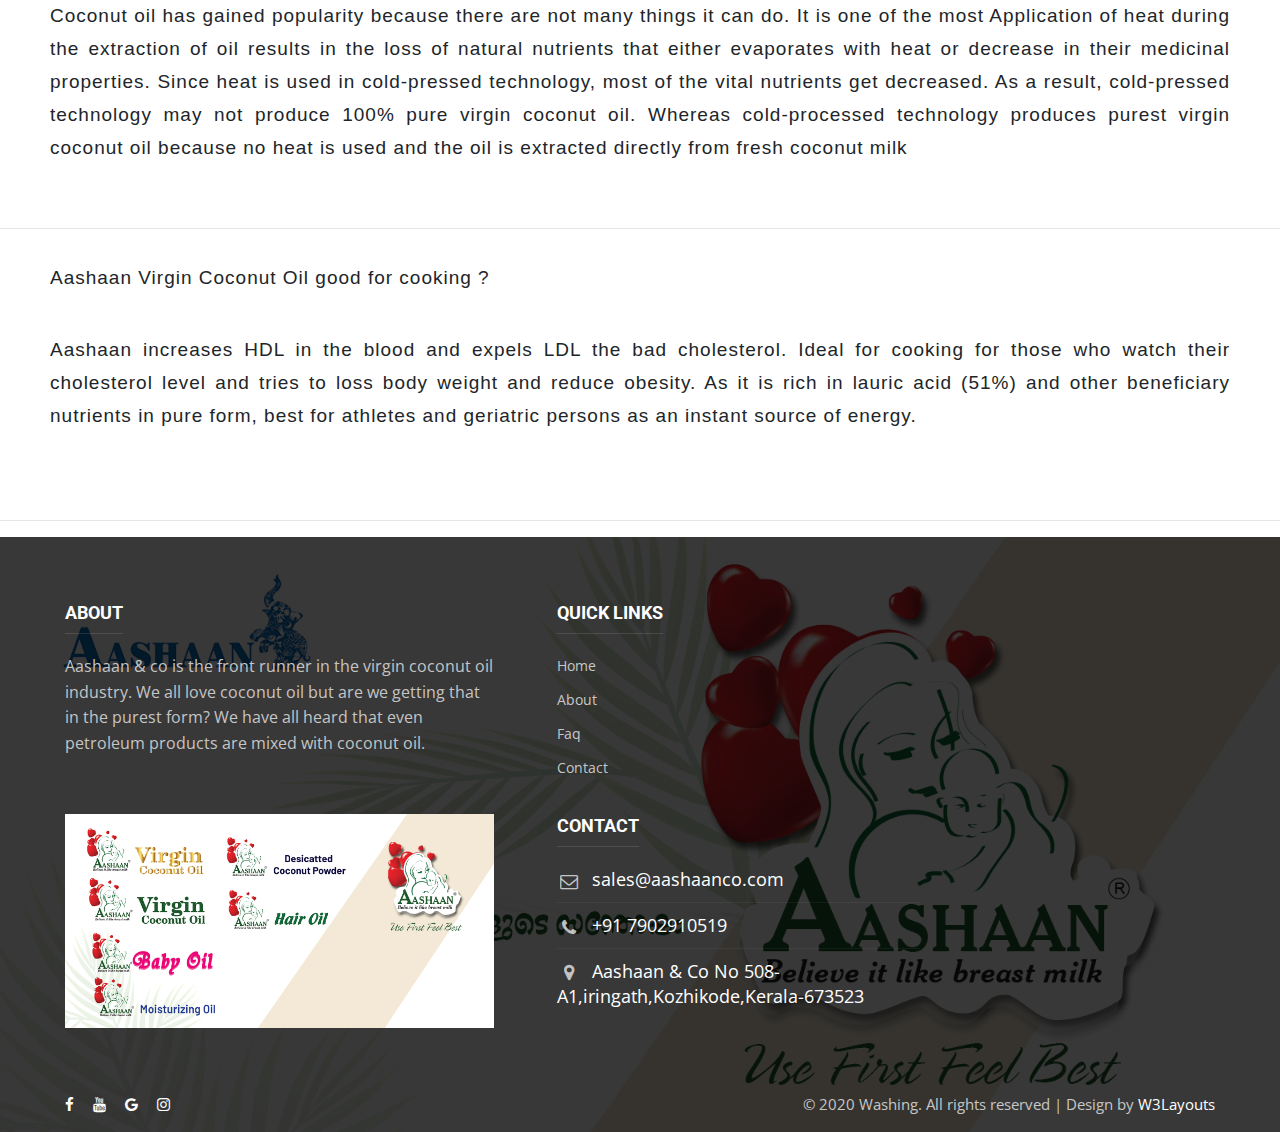
<file: Faq.html>
<!--
Author: W3layouts
Author URL: http://w3layouts.com
-->
<!doctype html>
<html lang="en">

<head>
  <!-- Required meta tags -->
  <meta charset="utf-8">
  <meta name="viewport" content="width=device-width, initial-scale=1, shrink-to-fit=no">

  <title>Aashaan & Co</title>

  <!-- web fonts -->
  <link href="//fonts.googleapis.com/css?family=Roboto:400,700,900&display=swap" rel="stylesheet">
  <link href="//fonts.googleapis.com/css2?family=Open+Sans:wght@300;400;600;700;800&display=swap" rel="stylesheet">
  <!-- web fonts -->

  <!-- Template CSS -->
  <link rel="stylesheet" href="assets/css/style-starter.css">
</head>

<body>
  <!-- header -->
  <header class="w3l-header">
    <div class="hero-header-11">
      <div class="hero-header-11-content">
        <div class="container">
          <nav class="navbar navbar-expand-lg navbar-light py-0 px-0">
            <a class="navbar-brand" href="index.html">
              <!--<img src="assets/images/logo-icon.png" alt="" />-->Aashaan & Co<span class="logo-view"></span>
            </a>
            <!-- if logo is image enable this   
				<a class="navbar-brand" href="#index.html">
						<img src="image-path" alt="Your logo" title="Your logo" style="height:35px;" />
				</a> -->
            <button class="navbar-toggler collapsed" type="button" data-toggle="collapse"
              data-target="#navbarSupportedContent" aria-controls="navbarSupportedContent" aria-expanded="false"
              aria-label="Toggle navigation">
              <span class="navbar-toggler-icon fa icon-expand fa-bars"></span>
              <span class="navbar-toggler-icon fa icon-close fa-times"></span>
            </button>

            <div class="collapse navbar-collapse" id="navbarSupportedContent">
              <ul class="navbar-nav ml-auto">
                <li class="nav-item active">
                  <a class="nav-link" href="index.html">Home <span class="sr-only">(current)</span></a>
                </li>
                <li class="nav-item @@about-active">
                  <a class="nav-link" href="about.html">About</a>
                </li>
                
                <li class="nav-item @@contact-active">
                  <a class="nav-link" href="product.html">Product</a>
                </li>
                <li class="nav-item @@contact-active">
                  <a class="nav-link" href="Faq.html">Faq</a>
                </li>
                <li class="nav-item @@contact-active">
                  <a class="nav-link" href="contact.html">Contact</a>
                </li>
                <li class="nav-item @@contact-active">
                  <li class="nav-item">
                    <a class="nav-link dropdown-toggle" href="#" id="navbarDropdown" role="button"
                        data-toggle="dropdown" aria-haspopup="true" aria-expanded="false">
                         Benefits
                    </a>
                    <div class="dropdown-menu" aria-labelledby="navbarDropdown">
                        <a class="dropdown-item" href="benefits.html">Benefits</a>
                        <a class="dropdown-item" href="pregnancy.html">Pregnancy</a>
                        <a class="dropdown-item" href="covid.html">Covid</a>
                        <a class="dropdown-item" href="mom.html">Moms and baby</a>
                    </div>
                </li>
                </li>
                <li class="nav-item @@contact-active">
                  <a class="nav-link" href="gallery.html">Gallery</a>
                </li>
            
              </ul>
              <ul class="social-icons">
                <li><a href="https://www.facebook.com/aashaan.snehamrit.3"><span class="fa fa-facebook" aria-hidden="true"></span></a></li>
                <li><a href="https://youtube.com/channel/UCEaNJYxls0wzPfl2IFYUE4A"><span class="fa fa-youtube" aria-hidden="true"></span></a></li>
                <li><a href="https://instagram.com/_aashaan_aashaan_?igshid=99fu22qttdd0c"><span class="fa fa-instagram" aria-hidden="true"></span></a></li>
              </ul>
              <div class="phone">
                <a href="tel:+917902910519"><span class="fa fa-headphones" aria-hidden="true"> +917902910519</span>
                  </a>
              </div>
            </div>
          </nav>
        </div>
      </div>
    </div>
  </header>
  <section class="w3l-banner-slider">
    <div id="carouselExampleCaptions" class="carousel slide carousel-fade" data-ride="carousel">
      <ol class="carousel-indicators">
        <li data-target="#carouselExampleCaptions" data-slide-to="0" class="active"></li>
        <li data-target="#carouselExampleCaptions" data-slide-to="1"></li>
        <li data-target="#carouselExampleCaptions" data-slide-to="2"></li>
        <li data-target="#carouselExampleCaptions" data-slide-to="3"></li>
        <li data-target="#carouselExampleCaptions" data-slide-to="4"></li>
      </ol>
      <div id="carouselExampleCaptions" class="carousel slide carousel-fade" data-ride="carousel">
        <ol class="carousel-indicators">
          <li data-target="#carouselExampleCaptions" data-slide-to="0" class="active"></li>
          <li data-target="#carouselExampleCaptions" data-slide-to="1"></li>
          <li data-target="#carouselExampleCaptions" data-slide-to="2"></li>
          <li data-target="#carouselExampleCaptions" data-slide-to="3"></li>
          <li data-target="#carouselExampleCaptions" data-slide-to="4"></li>
        </ol>
        <div class="carousel-inner">
          <div class="carousel-item active" style="background-image: url('assets/images/image/1.jpg')">
            <!-- <img src="assets/images/banner.jpg" class="d-block w-100" alt="..."> -->
            <!--<div class="carousel-caption container">
           <!--<h6 class="tag-cover-9"> Washing</h6>
            <h3 class="title-cover-9">We are the Best laundry services</h3>
            <p class="para-cover-9">Once aute irure dolor in reprehenderit in voluptate velit
              esse cillum dolore eu fugiat nulla pariatur consectetur adipiscing elit eu fugiat nulla laudantium sunt in
              culpa qui.</p>
            <a href="about.html" class="btn btn-primary theme-button mt-5">Read More</a>--
          </div>-->
          </div>
          <div class="carousel-item" style="background-image: url('assets/images/image/2.jpg')">
            <!-- <img src="assets/images/banner-3.jpg" class="d-block w-100" alt="..."> -->
            <!--<div class="carousel-caption container">
           <!--<h6 class="tag-cover-9"> Washing</h6>
            <h3 class="title-cover-9">We are the Best laundry services</h3>
            <p class="para-cover-9">Once aute irure dolor in reprehenderit in voluptate velit
              esse cillum dolore eu fugiat nulla pariatur consectetur adipiscing elit eu fugiat nulla laudantium sunt in
              culpa qui.</p>
            <a href="about.html" class="btn btn-primary theme-button mt-5">Read More</a>--
          </div>-->
          </div>
          
          <div class="carousel-item" style="background-image: url('assets/images/image/3.jpg')">
            <!-- <img src="assets/images/banner-2.jpg" class="d-block w-100" alt="..."> -->
            <!--<div class="carousel-caption container">
           <!--<h6 class="tag-cover-9"> Washing</h6>
            <h3 class="title-cover-9">We are the Best laundry services</h3>
            <p class="para-cover-9">Once aute irure dolor in reprehenderit in voluptate velit
              esse cillum dolore eu fugiat nulla pariatur consectetur adipiscing elit eu fugiat nulla laudantium sunt in
              culpa qui.</p>
            <a href="about.html" class="btn btn-primary theme-button mt-5">Read More</a>--
          </div>-->
          </div>
          <div class="carousel-item"
            style="background-image: url('assets/images/image/4.jpg'); background-position: top;">
            <!-- <img src="assets/images/banner-1.jpg" class="d-block w-100" alt="..."> -->
            <!--<div class="carousel-caption container">
           <!--<h6 class="tag-cover-9"> Washing</h6>
            <h3 class="title-cover-9">We are the Best laundry services</h3>
            <p class="para-cover-9">Once aute irure dolor in reprehenderit in voluptate velit
              esse cillum dolore eu fugiat nulla pariatur consectetur adipiscing elit eu fugiat nulla laudantium sunt in
              culpa qui.</p>
            <a href="about.html" class="btn btn-primary theme-button mt-5">Read More</a>--
          </div>-->
          </div>
          <div class="carousel-item" style="background-image: url('assets/images/image/mois.jpg')">
            <!-- <img src="assets/images/banner-3.jpg" class="d-block w-100" alt="..."> -->
            <!--<div class="carousel-caption container">
           <!--<h6 class="tag-cover-9"> Washing</h6>
            <h3 class="title-cover-9">We are the Best laundry services</h3>
            <p class="para-cover-9">Once aute irure dolor in reprehenderit in voluptate velit
              esse cillum dolore eu fugiat nulla pariatur consectetur adipiscing elit eu fugiat nulla laudantium sunt in
              culpa qui.</p>
            <a href="about.html" class="btn btn-primary theme-button mt-5">Read More</a>--
          </div>-->
          </div>
        </div>
        <a class="carousel-control-prev" href="#carouselExampleCaptions" role="button" data-slide="prev">
          <span class="carousel-control-prev-icon" aria-hidden="true"></span>
          <span class="sr-only">Previous</span>
        </a>
        <a class="carousel-control-next" href="#carouselExampleCaptions" role="button" data-slide="next">
          <span class="carousel-control-next-icon" aria-hidden="true"></span>
          <span class="sr-only">Next</span>
        </a>
      </div>
      <a class="carousel-control-prev" href="#carouselExampleCaptions" role="button" data-slide="prev">
        <span class="carousel-control-prev-icon" aria-hidden="true"></span>
        <span class="sr-only">Previous</span>
      </a>
      <a class="carousel-control-next" href="#carouselExampleCaptions" role="button" data-slide="next">
        <span class="carousel-control-next-icon" aria-hidden="true"></span>
        <span class="sr-only">Next</span>
      </a>
    </div>
  </section>
<hr>
  <div class="container">
      <div class="row">
          <h1 style="     font-size: 19px;
          margin-top: 16px;
          font-family: 'Gill Sans', 'Gill Sans MT', Calibri, 'Trebuchet MS', sans-serif;
          text-align: justify;
          line-height: 33px;
          letter-spacing: 1px;">What is cold processed Virgin Coconut Oil ?.</h1><br><br><br>
          <h4 style="     font-size: 19px;
          margin-top: 16px;
          font-family: 'Gill Sans', 'Gill Sans MT', Calibri, 'Trebuchet MS', sans-serif;
          text-align: justify;
          line-height: 33px;
          letter-spacing: 1px;">Coconut oil has gained popularity because there are not many things it can do. It is one of the most amazing oils that can be holy water in the world of beauty. Coconut oil has the power to burn fat, bless you with healthy and thick hair, fight bacteria, remove makeup without limits, and act as whitening toothpaste and much more. Aashaan Virgin Coconut Oil Retains the natural antioxidants; Since there’s no temperature used in the process, the cold processed virgin coconut oil, keeps all the natural antioxidants like Vitamin E, lauric acid, ketones, etc. Cost of extraction of Aashaan virgin coconut oil is higher. It requires more coconuts to product a little amount of oil. As mentioned earlier, the yield is low but the obtained oil is of superior quality. We only buy fresh coconut from Perambra,Kuttiadi area which is considered as the best in the world</h4>
     <br><br>
        </div>
  </div><hr>
  <div class="container">
    <div class="row">
        <h1 style="     font-size: 19px;
        margin-top: 16px;
        font-family: 'Gill Sans', 'Gill Sans MT', Calibri, 'Trebuchet MS', sans-serif;
        text-align: justify;
        line-height: 33px;
        letter-spacing: 1px;">Is Cold-Processed better than Cold-Pressed?.</h1><br><br><br>
        <h4 style="     font-size: 19px;
        margin-top: 16px;
        font-family: 'Gill Sans', 'Gill Sans MT', Calibri, 'Trebuchet MS', sans-serif;
        text-align: justify;
        line-height: 33px;
        letter-spacing: 1px;">Coconut oil has gained popularity because there are not many things it can do. It is one of the most In terms of purity, yes . Cold-processed virgin coconut oil is much better in quality than cold-pressed virgin coconut oil. In the cold-pressed process, low heat is used to produce oil so there’s almost no difference between cold-pressed coconut oil and refined coconut oil. Cold-processed technology doesn’t use any heat; as a result, the coconut oil produced using cold-processed technology can truly be called virgin coconut oil.

        </h4>
   <br><br>
      </div>
</div><hr>
<div class="container">
    <div class="row">
        <h1 style="     font-size: 19px;
        margin-top: 16px;
        font-family: 'Gill Sans', 'Gill Sans MT', Calibri, 'Trebuchet MS', sans-serif;
        text-align: justify;
        line-height: 33px;
        letter-spacing: 1px;">Which is purity?</h1><br><br><br>
        <h4 style="     font-size: 19px;
        margin-top: 16px;
        font-family: 'Gill Sans', 'Gill Sans MT', Calibri, 'Trebuchet MS', sans-serif;
        text-align: justify;
        line-height: 33px;
        letter-spacing: 1px;">Coconut oil has gained popularity because there are not many things it can do. It is one of the most Application of heat during the extraction of oil results in the loss of natural nutrients that either evaporates with heat or decrease in their medicinal properties. Since heat is used in cold-pressed technology, most of the vital nutrients get decreased. As a result, cold-pressed technology may not produce 100% pure virgin coconut oil. Whereas cold-processed technology produces purest virgin coconut oil because no heat is used and the oil is extracted directly from fresh coconut milk</h4>
   <br><br>
      </div>
</div><hr>
<div class="container">
    <div class="row">
        <h1 style="     font-size: 19px;
        margin-top: 16px;
        font-family: 'Gill Sans', 'Gill Sans MT', Calibri, 'Trebuchet MS', sans-serif;
        text-align: justify;
        line-height: 33px;
        letter-spacing: 1px;">Aashaan Virgin Coconut Oil good for cooking ?
        </h1><br><br><br>
        <h4 style="     font-size: 19px;
        margin-top: 16px;
        font-family: 'Gill Sans', 'Gill Sans MT', Calibri, 'Trebuchet MS', sans-serif;
        text-align: justify;
        line-height: 33px;
        letter-spacing: 1px;">Aashaan increases HDL in the blood and expels LDL the bad cholesterol. Ideal for cooking for those who watch their cholesterol level and tries to loss body weight and reduce obesity. As it is rich in lauric acid (51%) and other beneficiary nutrients in pure form, best for athletes and geriatric persons as an instant source of energy.</h4>
   <br><br><br>
   
      </div>
</div><hr>



<footer class="w3l-footer">
    <div class="footer pt-5">
      <div class="container pt-lg-3">
        <div class="text-txt">
          <div class="right-side">
            <div class="row">
              <div class="col-lg-5 sub-one-left pr-md-5">
                <h6>About </h6>
                <p>Aashaan & co is the front runner in the virgin coconut oil industry. We all love coconut oil but are
                  we getting that in the purest form? We have all heard that even petroleum products are mixed with
                  coconut oil.</p>

              </div>
              
                
                
                
               <div class="col-lg-3 col-md-6 mt-lg-0 mt-5 sub-two-right">
                 <h6>Quick links</h6>
                 <ul>
                  <li><a href="index.html">Home</a></li>
                  <li><a href="about.html">About</a></li>
                  <li><a href="Faq.html">Faq</a></li>
                  <li><a href="contact.html">Contact</a></li>
                 </ul>
 <br>
               </div>
               <div class="col-lg-5 sub-one-left pr-md-5">
                 <!--<h6>About </h6>
                  <p>Aashaan & co is the front runner in the virgin coconut oil industry. We all love coconut oil but are
                    we getting that in the purest form? We have all heard that even petroleum products are mixed with
                    coconut oil.</p>-->
                    <img src="assets/images/image/6.jpg" alt="" style="width: 100%;">
  
                </div><br>
               
              <div class="col-lg-4 col-md-6 mt-lg-0 mt-5 sub-one-left">
                <h6>Contact </h6>
                <div class="column2">
                  <div class="href1"><span class="fa fa-envelope-o" aria-hidden="true"></span><a
                      href="mailto:sales@aashaanco.com">sales@aashaanco.com</a>
                  </div>
                  <div class="href2"><span class="fa fa-phone" aria-hidden="true"></span><a
                      href="tel:+91 7902910519">+91 7902910519</a>
                  </div>
                  <div>
                    <p class="contact-para"><span class="fa fa-map-marker" aria-hidden="true"></span>Aashaan & Co No 508-A1,iringath,Kozhikode,Kerala-673523
                     </p>
                  </div>
                </div>
              </div>
            </div>
          </div>
        </div>
      </div>

      <div class="below-section mt-5 py-3">
        <div class="container">
          <div class="copyright-footer">
            <div class="columns">
              <ul class="social text-lg-left text-center">
                <li><a href="https://www.facebook.com/aashaan.snehamrit.3"><span class="fa fa-facebook" aria-hidden="true"></span></a></li>
                
                <li><a href="https://youtube.com/channel/UCEaNJYxls0wzPfl2IFYUE4A"><span class="fa fa-youtube" aria-hidden="true"></span></a></li>
                <li><a href="www.aashaanco.com"><span class="fa fa-google" aria-hidden="true"></span></a></li>
                <li><a href="https://instagram.com/_aashaan_aashaan_?igshid=99fu22qttdd0c"><span class="fa fa-instagram" aria-hidden="true"></span></a></li>
              </ul>
            </div>
            <div class="columns text-lg-right text-center">
              <p>&copy; 2020 Washing. All rights reserved | Design by <a href="https://w3layouts.com/">W3Layouts</a></p>
            </div>
          </div>
        </div>
      </div>
    </div>
    <!-- move top -->
    <button onclick="topFunction()" id="movetop" title="Go to top">
      <span class="fa fa-arrow-up" aria-hidden="true"></span>
    </button>
    <script>
      // When the user scrolls down 20px from the top of the document, show the button
      window.onscroll = function () {
        scrollFunction()
      };

      function scrollFunction() {
        if (document.body.scrollTop > 20 || document.documentElement.scrollTop > 20) {
          document.getElementById("movetop").style.display = "block";
        } else {
          document.getElementById("movetop").style.display = "none";
        }
      }

      // When the user clicks on the button, scroll to the top of the document
      function topFunction() {
        document.body.scrollTop = 0;
        document.documentElement.scrollTop = 0;
      }
    </script>
    <!-- /move top -->
  </footer>

  <!-- jQuery JS -->
  <script src="assets/js/jquery-3.4.1.slim.min.js"></script>
  <!-- Template JavaScript -->
  <script src="assets/js/owl.carousel.js"></script>

  <!-- script for testimonials -->
  <script>
    $(document).ready(function () {
      $('.owl-two').owlCarousel({
        loop: true,
        margin: 0,
        nav: false,
        responsiveClass: true,
        autoplay: false,
        autoplayTimeout: 5000,
        autoplaySpeed: 1000,
        autoplayHoverPause: false,
        responsive: {
          0: {
            items: 1,
            nav: false
          },
          480: {
            items: 1,
            nav: false
          },
          667: {
            items: 1,
            nav: false
          },
          1000: {
            items: 1,
            nav: false
          }
        }
      })
    })
  </script>
  <!-- //testimonials owlcarousel -->

  <!-- for services carousel slider -->
  <script>
    $(document).ready(function () {
      $('.owl-three').owlCarousel({
        loop: true,
        stagePadding: 20,
        margin: 20,
        autoplay: true,
        autoplayTimeout: 5000,
        autoplaySpeed: 1000,
        autoplayHoverPause: false,
        nav: false,
        responsive: {
          0: {
            items: 1
          },
          600: {
            items: 2
          },
          1000: {
            items: 4
          }
        }
      })
    })
  </script>
  <!-- //for services carousel slider -->

  <!-- stats number counter-->
  <script src="assets/js/jquery.waypoints.min.js"></script>
  <script src="assets/js/jquery.countup.js"></script>
  <script>
    $('.counter').countUp();
  </script>
  <!-- //stats number counter -->

  <!-- disable body scroll which navbar is in active -->
  <script>
    $(function () {
      $('.navbar-toggler').click(function () {
        $('body').toggleClass('noscroll');
      })
    });
  </script>
  <!-- disable body scroll which navbar is in active -->

  <!-- Bootstrap JS -->
  <script src="assets/js/bootstrap.min.js"></script>

</body>

</html>
</file>
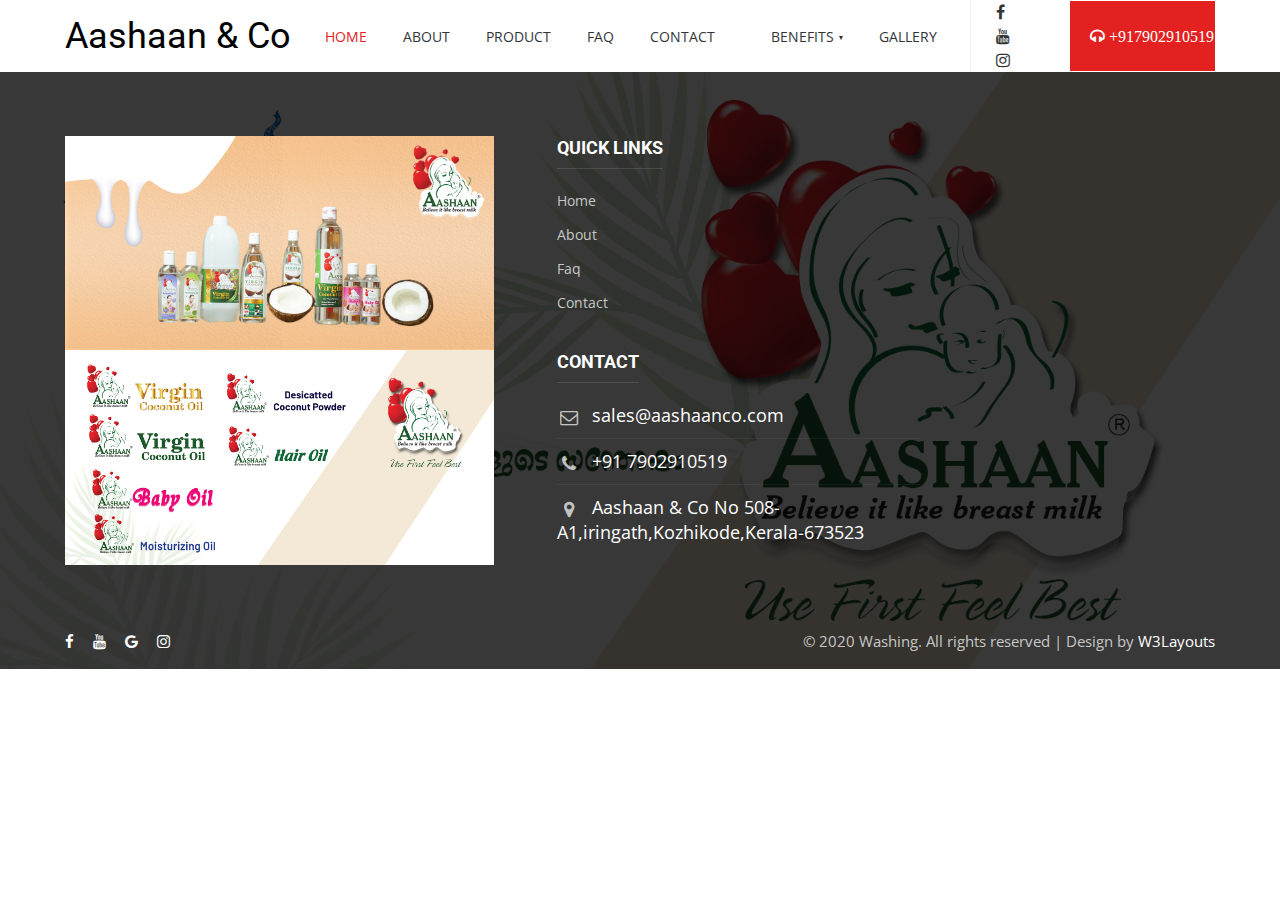
<file: gallery.html>
<!--
Author: W3layouts
Author URL: http://w3layouts.com
-->
<!doctype html>
<html lang="en">

<head>
  <!-- Required meta tags -->
  <meta charset="utf-8">
  <meta name="viewport" content="width=device-width, initial-scale=1, shrink-to-fit=no">

  <title>Aashaan & Co</title>

  <!-- web fonts -->
  <link href="//fonts.googleapis.com/css?family=Roboto:400,700,900&display=swap" rel="stylesheet">
  <link href="//fonts.googleapis.com/css2?family=Open+Sans:wght@300;400;600;700;800&display=swap" rel="stylesheet">
  <!-- web fonts -->

  <!-- Template CSS -->
  <link rel="stylesheet" href="assets/css/style-starter.css">
</head>

<body>
  <!-- header -->
  <header class="w3l-header">
    <div class="hero-header-11">
      <div class="hero-header-11-content">
        <div class="container">
          <nav class="navbar navbar-expand-lg navbar-light py-0 px-0">
            <a class="navbar-brand" href="index.html">
              <!--<img src="assets/images/logo-icon.png" alt="" />-->Aashaan & Co<span class="logo-view"></span>
            </a>
            <!-- if logo is image enable this   
				<a class="navbar-brand" href="#index.html">
						<img src="image-path" alt="Your logo" title="Your logo" style="height:35px;" />
				</a> -->
            <button class="navbar-toggler collapsed" type="button" data-toggle="collapse"
              data-target="#navbarSupportedContent" aria-controls="navbarSupportedContent" aria-expanded="false"
              aria-label="Toggle navigation">
              <span class="navbar-toggler-icon fa icon-expand fa-bars"></span>
              <span class="navbar-toggler-icon fa icon-close fa-times"></span>
            </button>

            <div class="collapse navbar-collapse" id="navbarSupportedContent">
              <ul class="navbar-nav ml-auto">
                <li class="nav-item active">
                  <a class="nav-link" href="index.html">Home <span class="sr-only">(current)</span></a>
                </li>
                <li class="nav-item @@about-active">
                  <a class="nav-link" href="about.html">About</a>
                </li>
                
                <li class="nav-item @@contact-active">
                  <a class="nav-link" href="product.html">Product</a>
                </li>
                <li class="nav-item @@contact-active">
                  <a class="nav-link" href="Faq.html">Faq</a>
                </li>
                <li class="nav-item @@contact-active">
                  <a class="nav-link" href="contact.html">Contact</a>
                </li>
                <li class="nav-item @@contact-active">
                  <li class="nav-item">
                    <a class="nav-link dropdown-toggle" href="#" id="navbarDropdown" role="button"
                        data-toggle="dropdown" aria-haspopup="true" aria-expanded="false">
                         Benefits
                    </a>
                    <div class="dropdown-menu" aria-labelledby="navbarDropdown">
                        <a class="dropdown-item" href="benefits.html">Benefits</a>
                        <a class="dropdown-item" href="pregnancy.html">Pregnancy</a>
                        <a class="dropdown-item" href="covid.html">Covid</a>
                        <a class="dropdown-item" href="mom.html">Moms and baby</a>
                    </div>
                </li>
                </li>
                <li class="nav-item @@contact-active">
                  <a class="nav-link" href="gallery.html">Gallery</a>
                </li>
            
              </ul>
              <ul class="social-icons">
                <li><a href="https://www.facebook.com/aashaan.snehamrit.3"><span class="fa fa-facebook" aria-hidden="true"></span></a></li>
                <li><a href="https://youtube.com/channel/UCEaNJYxls0wzPfl2IFYUE4A"><span class="fa fa-youtube" aria-hidden="true"></span></a></li>
                <li><a href="https://instagram.com/_aashaan_aashaan_?igshid=99fu22qttdd0c"><span class="fa fa-instagram" aria-hidden="true"></span></a></li>
              </ul>
              <div class="phone">
                <a href="tel:+917902910519"><span class="fa fa-headphones" aria-hidden="true"> +917902910519</span>
                  </a>
              </div>
            </div>
          </nav>
        </div>
      </div>
    </div>
  </header>

<footer class="w3l-footer">
    <div class="footer pt-5">
      <div class="container pt-lg-3">
        <div class="text-txt">
          <div class="right-side">
            <div class="row">
              <div class="col-lg-5 sub-one-left pr-md-5">
                <!--<h6>About </h6>
                 <p>Aashaan & co is the front runner in the virgin coconut oil industry. We all love coconut oil but are
                   we getting that in the purest form? We have all heard that even petroleum products are mixed with
                   coconut oil.</p>-->
            
                    <img src="assets/images/image/group_org.jpg" alt="" style="width: 100%;">
               </div><br>
                
                
                
               <div class="col-lg-3 col-md-6 mt-lg-0 mt-5 sub-two-right">
                 <h6>Quick links</h6>
                 <ul>
                  <li><a href="index.html">Home</a></li>
                  <li><a href="about.html">About</a></li>
                  <li><a href="Faq.html">Faq</a></li>
                  <li><a href="contact.html">Contact</a></li>
                 </ul>
 <br>
               </div>
               <div class="col-lg-5 sub-one-left pr-md-5">
                 <!--<h6>About </h6>
                  <p>Aashaan & co is the front runner in the virgin coconut oil industry. We all love coconut oil but are
                    we getting that in the purest form? We have all heard that even petroleum products are mixed with
                    coconut oil.</p>-->
                    <img src="assets/images/image/6.jpg" alt="" style="width: 100%;">
  
                </div><br>
              
                

              
              <div class="col-lg-4 col-md-6 mt-lg-0 mt-5 sub-one-left">
                <h6>Contact </h6>
                <div class="column2">
                  <div class="href1"><span class="fa fa-envelope-o" aria-hidden="true"></span><a
                      href="mailto:sales@aashaanco.com">sales@aashaanco.com</a>
                  </div>
                  <div class="href2"><span class="fa fa-phone" aria-hidden="true"></span><a
                      href="tel:+91 7902910519">+91 7902910519</a>
                  </div>
                  <div>
                    <p class="contact-para"><span class="fa fa-map-marker" aria-hidden="true"></span>Aashaan & Co No 508-A1,iringath,Kozhikode,Kerala-673523
                         </p>
                  </div>
                </div>
              </div>
            </div>
          </div>
        </div>
      </div>

      <div class="below-section mt-5 py-3">
        <div class="container">
          <div class="copyright-footer">
            <div class="columns">
              <ul class="social text-lg-left text-center">
                <li><a href="https://www.facebook.com/aashaan.snehamrit.3"><span class="fa fa-facebook" aria-hidden="true"></span></a></li>
                
                <li><a href="https://youtube.com/channel/UCEaNJYxls0wzPfl2IFYUE4A"><span class="fa fa-youtube" aria-hidden="true"></span></a></li>
                <li><a href="www.aashaanco.com"><span class="fa fa-google" aria-hidden="true"></span></a></li>
                <li><a href="https://instagram.com/_aashaan_aashaan_?igshid=99fu22qttdd0c"><span class="fa fa-instagram" aria-hidden="true"></span></a></li>
              </ul>
            </div>
            <div class="columns text-lg-right text-center">
              <p>&copy; 2020 Washing. All rights reserved | Design by <a href="https://w3layouts.com/">W3Layouts</a></p>
            </div>
          </div>
        </div>
      </div>
    </div>
    <!-- move top -->
    <button onclick="topFunction()" id="movetop" title="Go to top">
      <span class="fa fa-arrow-up" aria-hidden="true"></span>
    </button>
    <script>
      // When the user scrolls down 20px from the top of the document, show the button
      window.onscroll = function () {
        scrollFunction()
      };

      function scrollFunction() {
        if (document.body.scrollTop > 20 || document.documentElement.scrollTop > 20) {
          document.getElementById("movetop").style.display = "block";
        } else {
          document.getElementById("movetop").style.display = "none";
        }
      }

      // When the user clicks on the button, scroll to the top of the document
      function topFunction() {
        document.body.scrollTop = 0;
        document.documentElement.scrollTop = 0;
      }
    </script>
    <!-- /move top -->
  </footer>

  <!-- jQuery JS -->
  <script src="assets/js/jquery-3.4.1.slim.min.js"></script>
  <!-- Template JavaScript -->
  <script src="assets/js/owl.carousel.js"></script>

  <!-- script for testimonials -->
  <script>
    $(document).ready(function () {
      $('.owl-two').owlCarousel({
        loop: true,
        margin: 0,
        nav: false,
        responsiveClass: true,
        autoplay: false,
        autoplayTimeout: 5000,
        autoplaySpeed: 1000,
        autoplayHoverPause: false,
        responsive: {
          0: {
            items: 1,
            nav: false
          },
          480: {
            items: 1,
            nav: false
          },
          667: {
            items: 1,
            nav: false
          },
          1000: {
            items: 1,
            nav: false
          }
        }
      })
    })
  </script>
  <!-- //testimonials owlcarousel -->

  <!-- for services carousel slider -->
  <script>
    $(document).ready(function () {
      $('.owl-three').owlCarousel({
        loop: true,
        stagePadding: 20,
        margin: 20,
        autoplay: true,
        autoplayTimeout: 5000,
        autoplaySpeed: 1000,
        autoplayHoverPause: false,
        nav: false,
        responsive: {
          0: {
            items: 1
          },
          600: {
            items: 2
          },
          1000: {
            items: 4
          }
        }
      })
    })
  </script>
  <!-- //for services carousel slider -->

  <!-- stats number counter-->
  <script src="assets/js/jquery.waypoints.min.js"></script>
  <script src="assets/js/jquery.countup.js"></script>
  <script>
    $('.counter').countUp();
  </script>
  <!-- //stats number counter -->

  <!-- disable body scroll which navbar is in active -->
  <script>
    $(function () {
      $('.navbar-toggler').click(function () {
        $('body').toggleClass('noscroll');
      })
    });
  </script>
  <!-- disable body scroll which navbar is in active -->

  <!-- Bootstrap JS -->
  <script src="assets/js/bootstrap.min.js"></script>

</body>

</html>
</file>
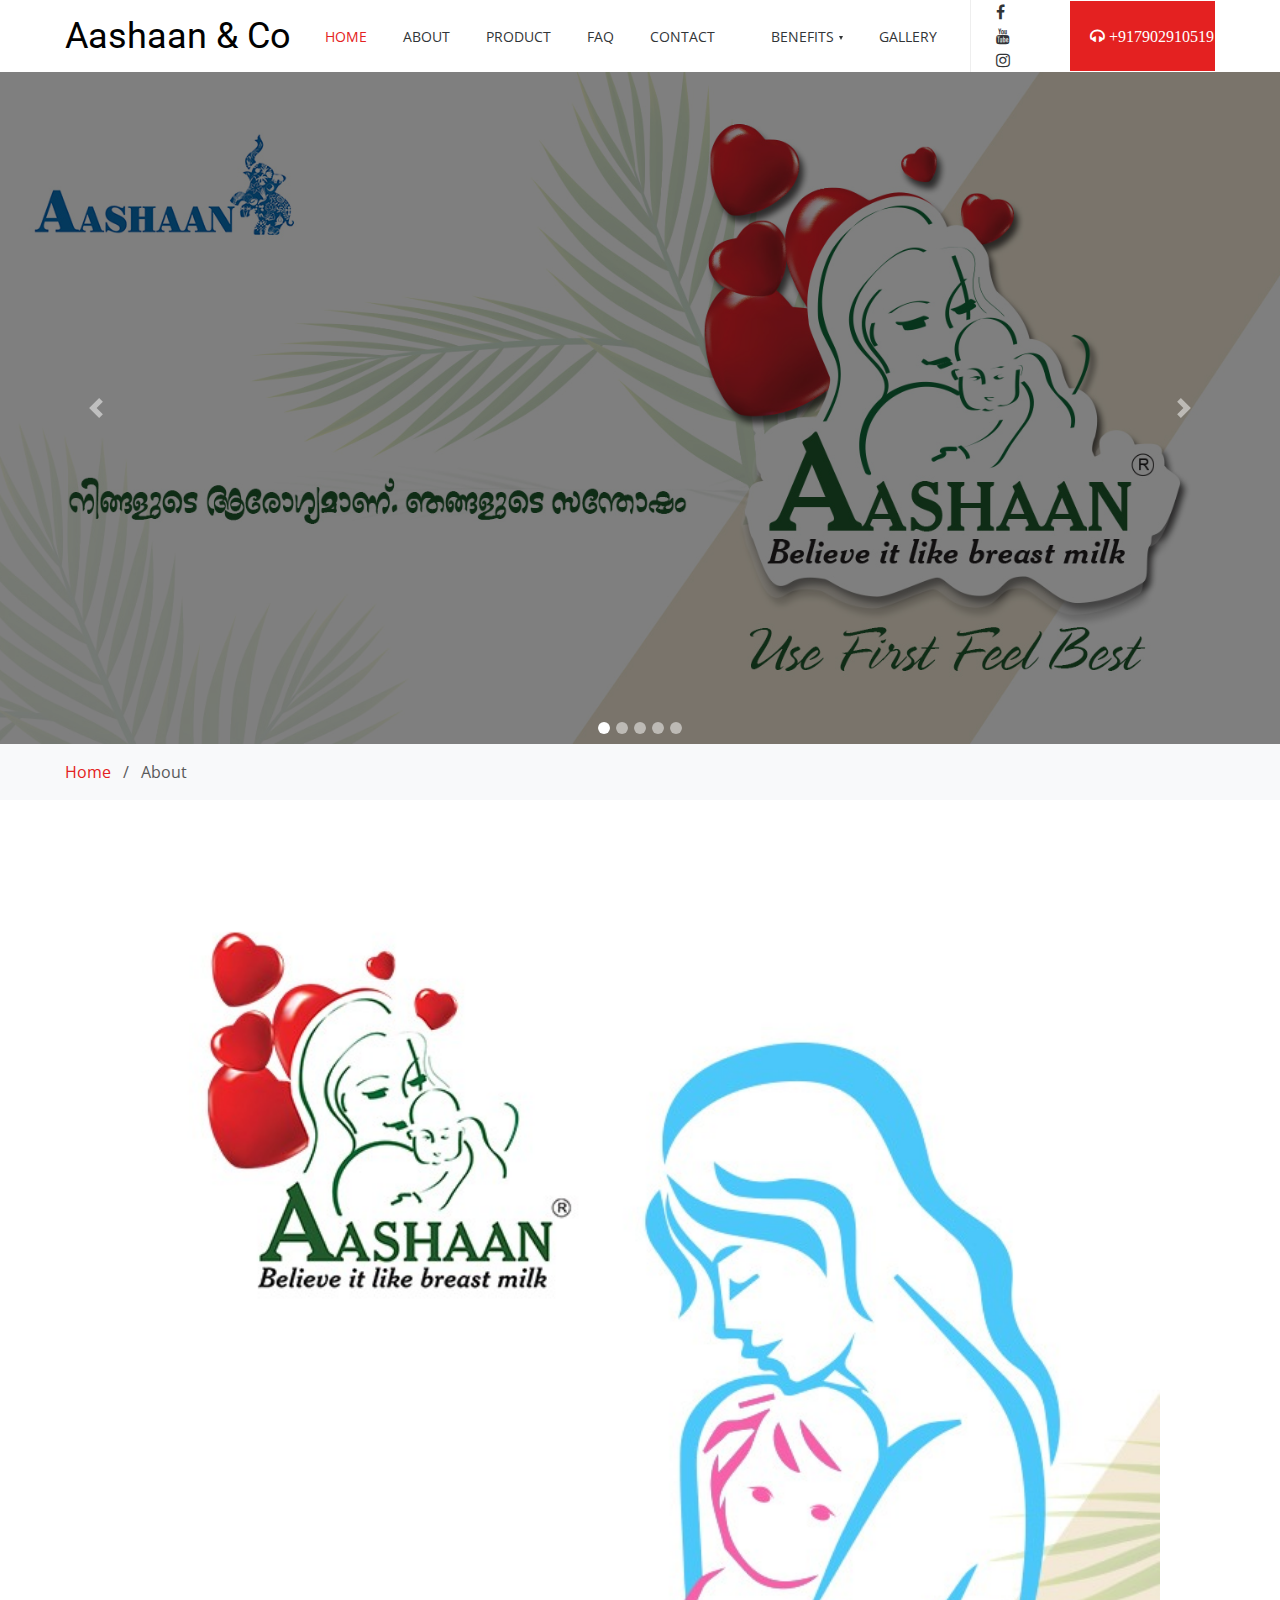
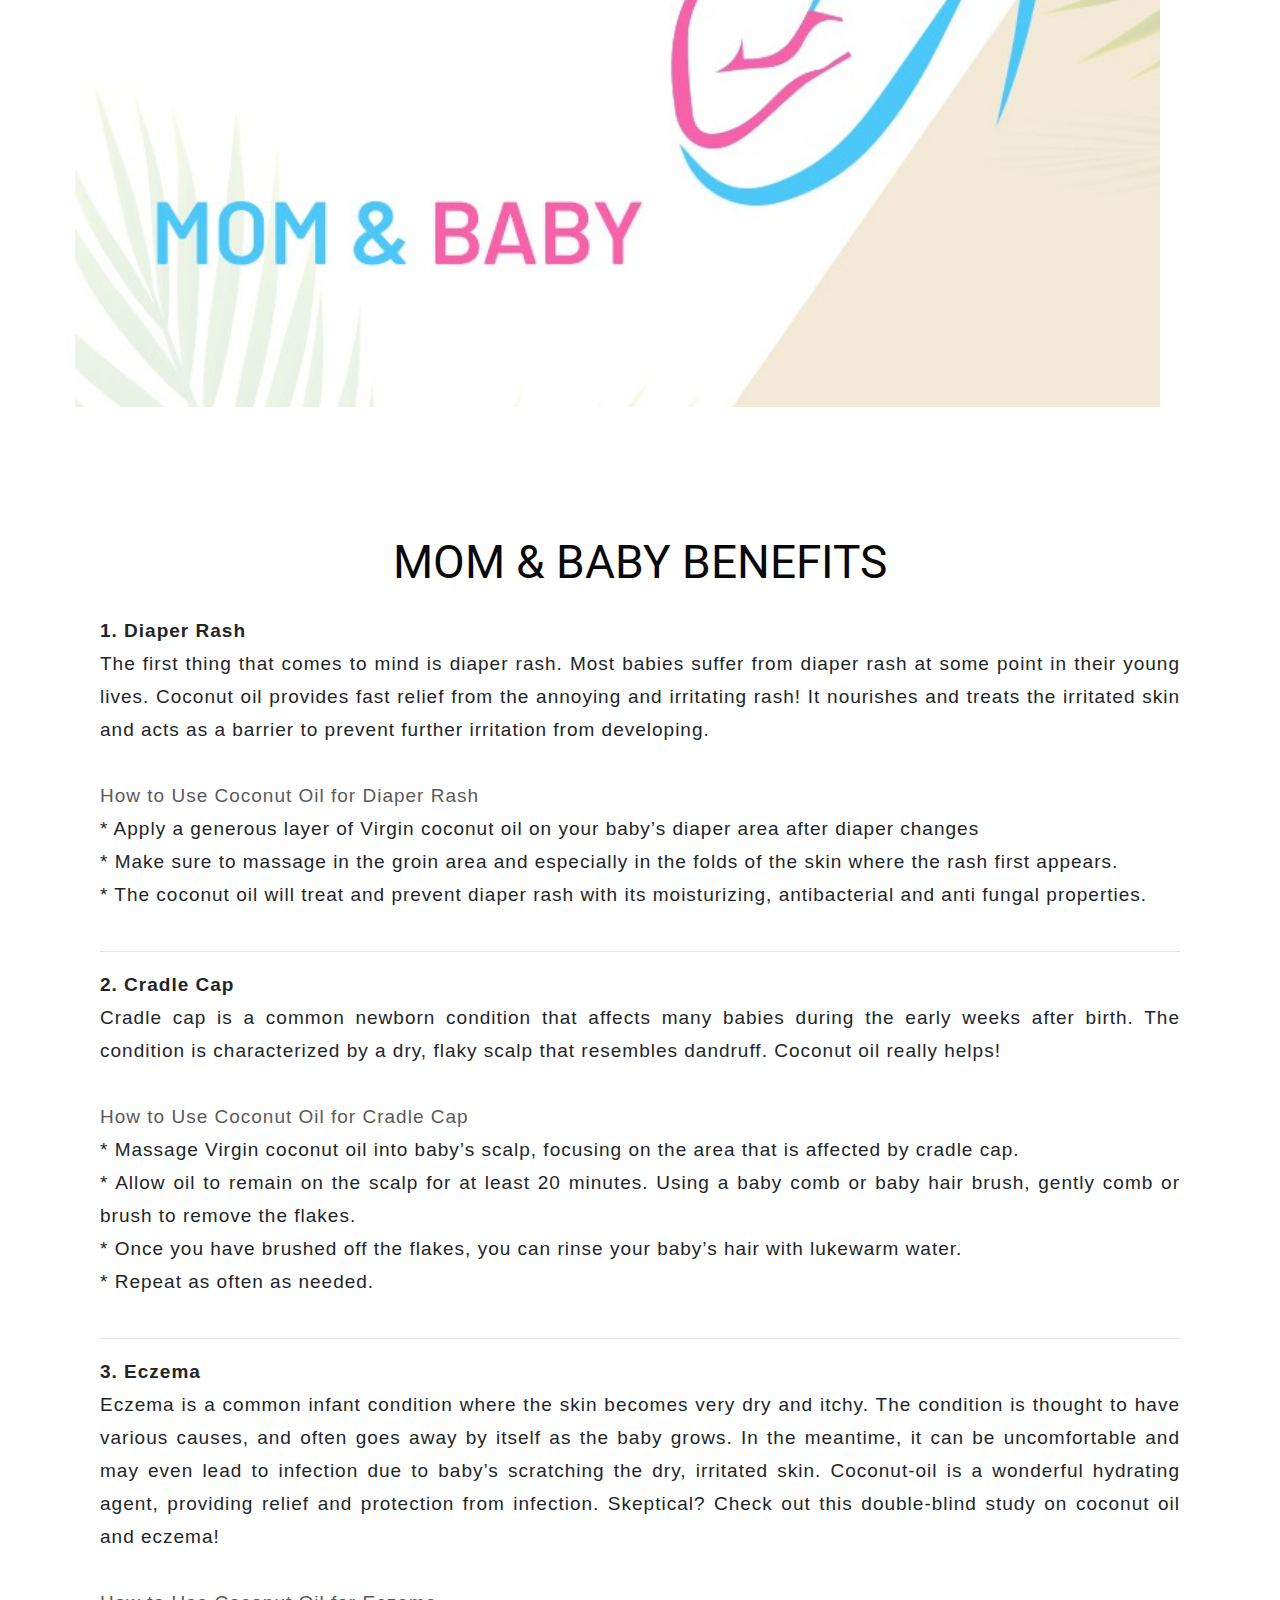
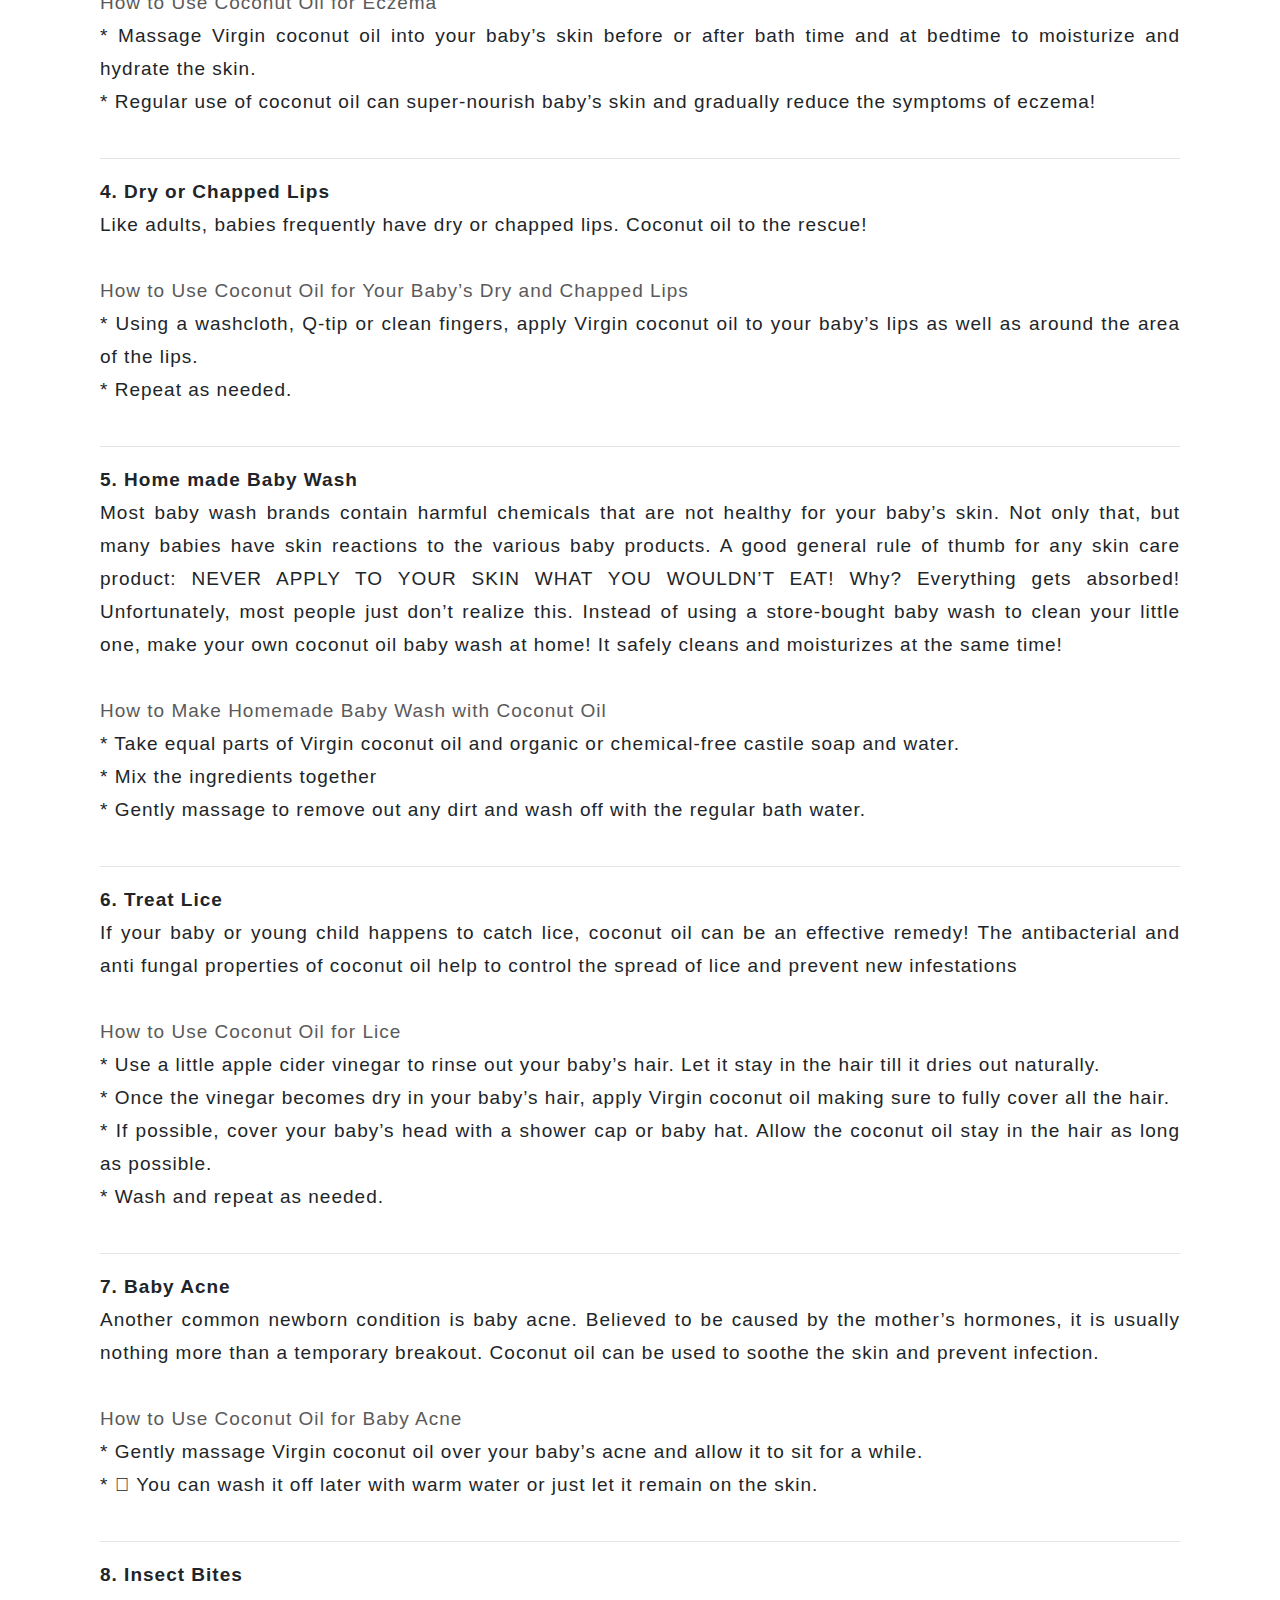
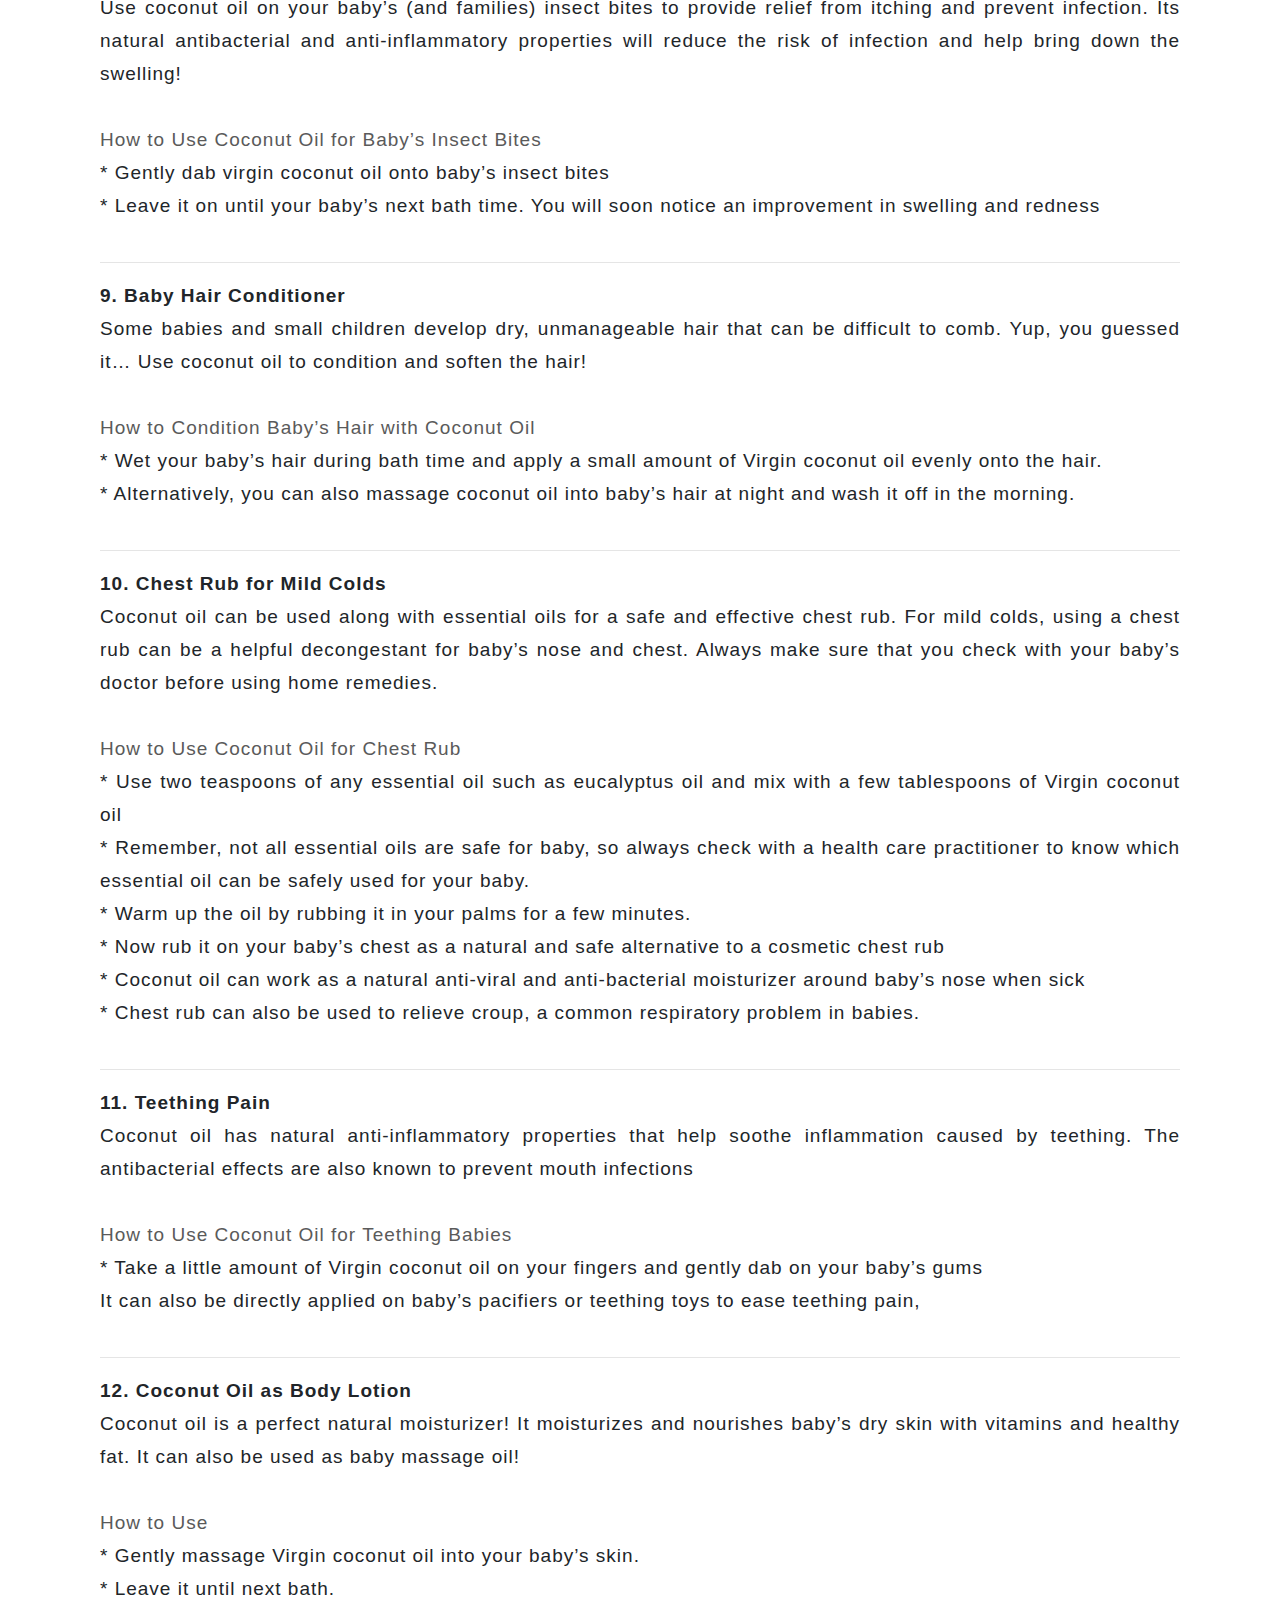
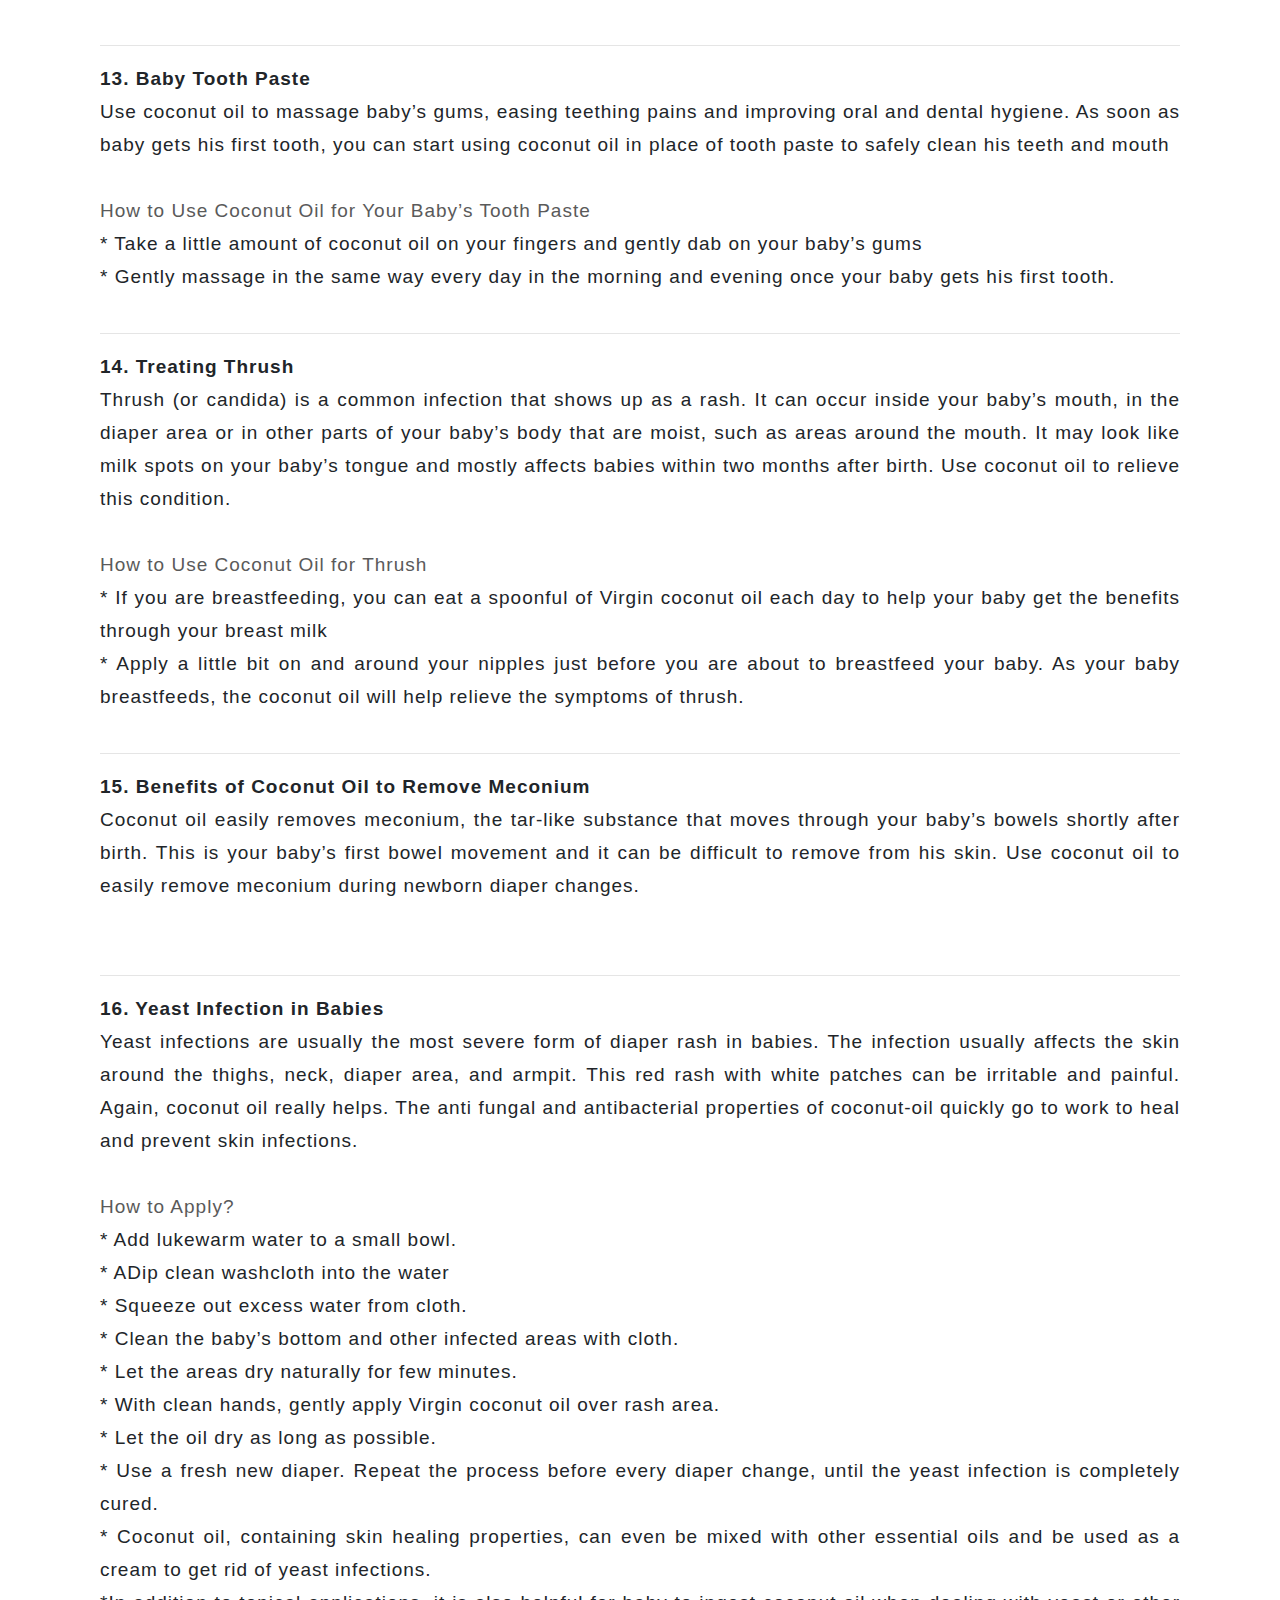
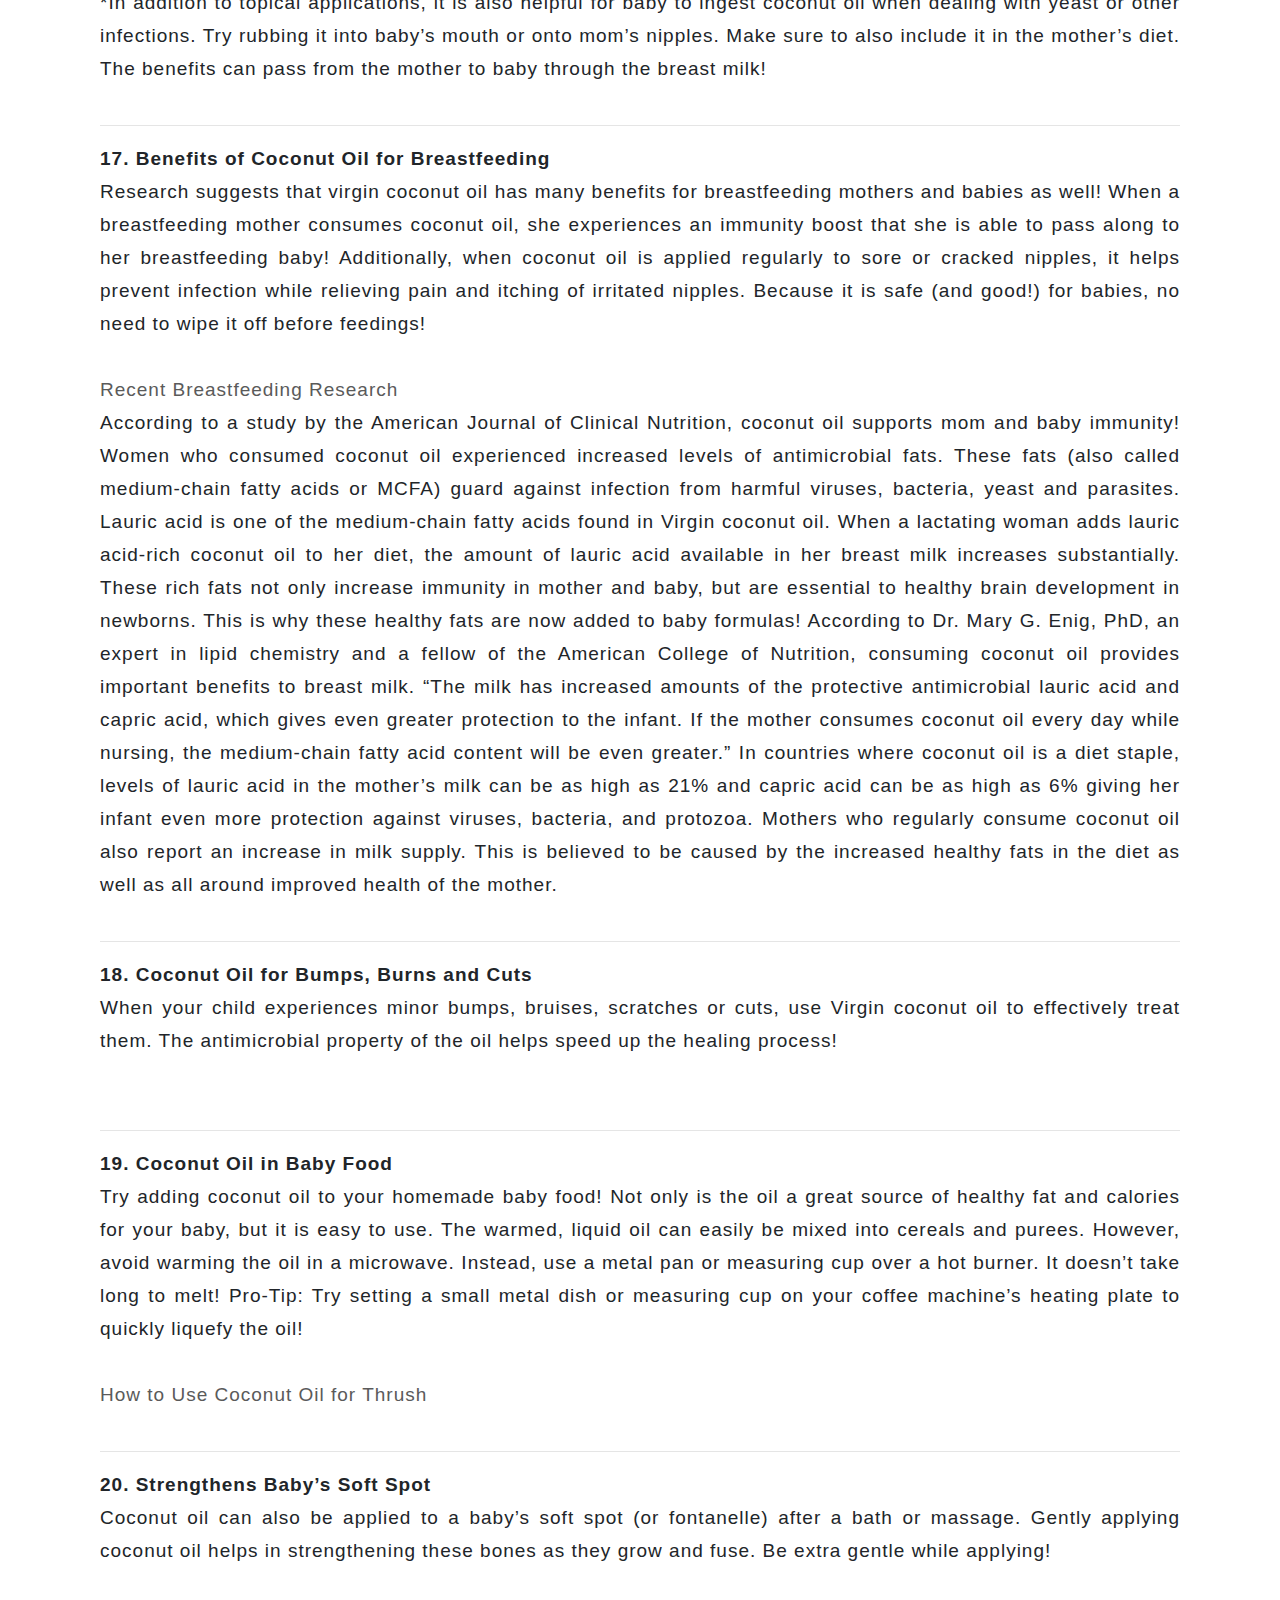
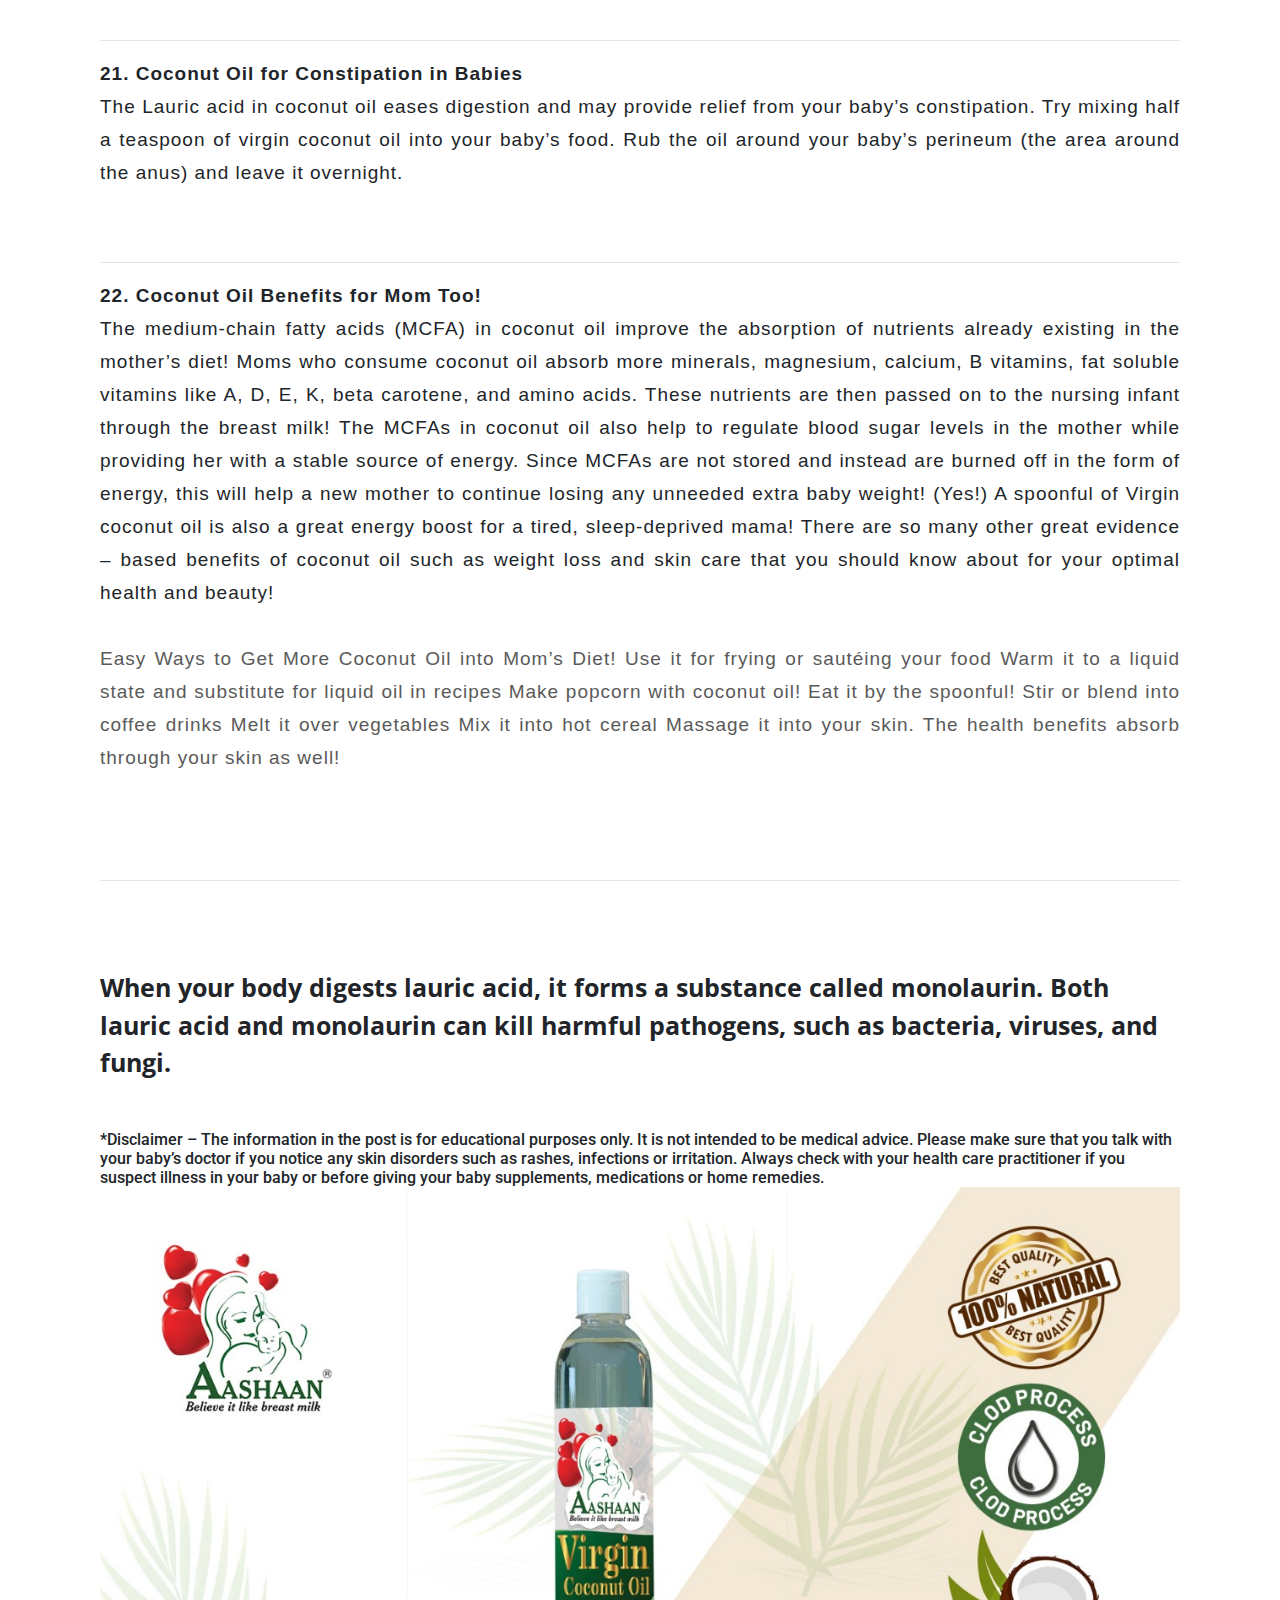
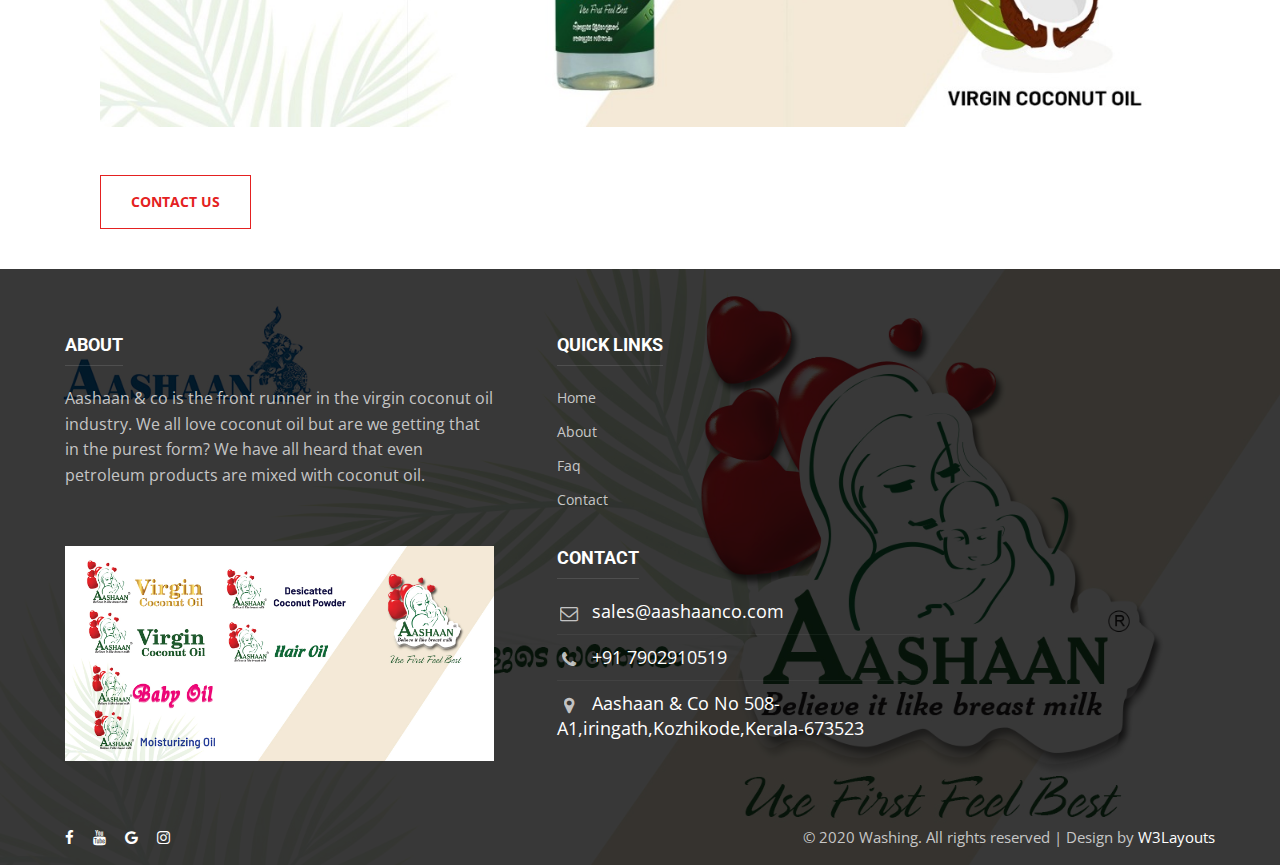
<file: mom.html>
<!--
Author: W3layouts
Author URL: http://w3layouts.com
-->
<!doctype html>
<html lang="en">

<head>
  <!-- Required meta tags -->
  <meta charset="utf-8">
  <meta name="viewport" content="width=device-width, initial-scale=1, shrink-to-fit=no">

  <title>Aashaan & Co</title>

  <!-- web fonts -->
  <link href="//fonts.googleapis.com/css?family=Roboto:400,700,900&display=swap" rel="stylesheet">
  <link href="//fonts.googleapis.com/css2?family=Open+Sans:wght@300;400;600;700;800&display=swap" rel="stylesheet">
  <!-- web fonts -->

  <!-- Template CSS -->
  <link rel="stylesheet" href="assets/css/style-starter.css">
</head>

<body>
  <!-- header -->
  <header class="w3l-header">
    <div class="hero-header-11">
      <div class="hero-header-11-content">
        <div class="container">
          <nav class="navbar navbar-expand-lg navbar-light py-0 px-0">
            <a class="navbar-brand" href="index.html">
              <!--<img src="assets/images/logo-icon.png" alt="" />-->Aashaan & Co<span class="logo-view"></span>
            </a>
            <!-- if logo is image enable this   
				<a class="navbar-brand" href="#index.html">
						<img src="image-path" alt="Your logo" title="Your logo" style="height:35px;" />
				</a> -->
            <button class="navbar-toggler collapsed" type="button" data-toggle="collapse"
              data-target="#navbarSupportedContent" aria-controls="navbarSupportedContent" aria-expanded="false"
              aria-label="Toggle navigation">
              <span class="navbar-toggler-icon fa icon-expand fa-bars"></span>
              <span class="navbar-toggler-icon fa icon-close fa-times"></span>
            </button>

            <div class="collapse navbar-collapse" id="navbarSupportedContent">
              <ul class="navbar-nav ml-auto">
                <li class="nav-item active">
                  <a class="nav-link" href="index.html">Home <span class="sr-only">(current)</span></a>
                </li>
                <li class="nav-item @@about-active">
                  <a class="nav-link" href="about.html">About</a>
                </li>
                
                <li class="nav-item @@contact-active">
                  <a class="nav-link" href="product.html">Product</a>
                </li>
                <li class="nav-item @@contact-active">
                  <a class="nav-link" href="Faq.html">Faq</a>
                </li>
                <li class="nav-item @@contact-active">
                  <a class="nav-link" href="contact.html">Contact</a>
                </li>
                <li class="nav-item @@contact-active">
                  <li class="nav-item">
                    <a class="nav-link dropdown-toggle" href="#" id="navbarDropdown" role="button"
                        data-toggle="dropdown" aria-haspopup="true" aria-expanded="false">
                         Benefits
                    </a>
                    <div class="dropdown-menu" aria-labelledby="navbarDropdown">
                        <a class="dropdown-item" href="benefits.html">Benefits</a>
                        <a class="dropdown-item" href="pregnancy.html">Pregnancy</a>
                        <a class="dropdown-item" href="covid.html">Covid</a>
                        <a class="dropdown-item" href="mom.html">Moms and baby</a>
                    </div>
                </li>
                </li>
                <li class="nav-item @@contact-active">
                  <a class="nav-link" href="gallery.html">Gallery</a>
                </li>
            
              </ul>
              <ul class="social-icons">
                <li><a href="https://www.facebook.com/aashaan.snehamrit.3"><span class="fa fa-facebook" aria-hidden="true"></span></a></li>
                <li><a href="https://youtube.com/channel/UCEaNJYxls0wzPfl2IFYUE4A"><span class="fa fa-youtube" aria-hidden="true"></span></a></li>
                <li><a href="https://instagram.com/_aashaan_aashaan_?igshid=99fu22qttdd0c"><span class="fa fa-instagram" aria-hidden="true"></span></a></li>
              </ul>
              <div class="phone">
                <a href="tel:+917902910519"><span class="fa fa-headphones" aria-hidden="true"> +917902910519</span>
                  </a>
              </div>
            </div>
          </nav>
        </div>
      </div>
    </div>
  </header>
  <!-- //header -->
  <!-- breadcrum -->
  <section class="w3l-banner-slider">
    <div id="carouselExampleCaptions" class="carousel slide carousel-fade" data-ride="carousel">
      <ol class="carousel-indicators">
        <li data-target="#carouselExampleCaptions" data-slide-to="0" class="active"></li>
        <li data-target="#carouselExampleCaptions" data-slide-to="1"></li>
        <li data-target="#carouselExampleCaptions" data-slide-to="2"></li>
        <li data-target="#carouselExampleCaptions" data-slide-to="3"></li>
        <li data-target="#carouselExampleCaptions" data-slide-to="4"></li>
      </ol>
      <div class="carousel-inner">
        <div class="carousel-item active" style="background-image: url('assets/images/image/1.jpg')">
          <!-- <img src="assets/images/banner.jpg" class="d-block w-100" alt="..."> -->
          <!--<div class="carousel-caption container">
       <!--<h6 class="tag-cover-9"> Washing</h6>
        <h3 class="title-cover-9">We are the Best laundry services</h3>
        <p class="para-cover-9">Once aute irure dolor in reprehenderit in voluptate velit
          esse cillum dolore eu fugiat nulla pariatur consectetur adipiscing elit eu fugiat nulla laudantium sunt in
          culpa qui.</p>
        <a href="about.html" class="btn btn-primary theme-button mt-5">Read More</a>--
      </div>-->
        </div>
        <div class="carousel-item" style="background-image: url('assets/images/image/2.jpg')">
          <!-- <img src="assets/images/banner-3.jpg" class="d-block w-100" alt="..."> -->
          <!--<div class="carousel-caption container">
       <!--<h6 class="tag-cover-9"> Washing</h6>
        <h3 class="title-cover-9">We are the Best laundry services</h3>
        <p class="para-cover-9">Once aute irure dolor in reprehenderit in voluptate velit
          esse cillum dolore eu fugiat nulla pariatur consectetur adipiscing elit eu fugiat nulla laudantium sunt in
          culpa qui.</p>
        <a href="about.html" class="btn btn-primary theme-button mt-5">Read More</a>--
      </div>-->
        </div>

        <div class="carousel-item" style="background-image: url('assets/images/image/3.jpg')">
          <!-- <img src="assets/images/banner-2.jpg" class="d-block w-100" alt="..."> -->
          <!--<div class="carousel-caption container">
       <!--<h6 class="tag-cover-9"> Washing</h6>
        <h3 class="title-cover-9">We are the Best laundry services</h3>
        <p class="para-cover-9">Once aute irure dolor in reprehenderit in voluptate velit
          esse cillum dolore eu fugiat nulla pariatur consectetur adipiscing elit eu fugiat nulla laudantium sunt in
          culpa qui.</p>
        <a href="about.html" class="btn btn-primary theme-button mt-5">Read More</a>--
      </div>-->
        </div>
        <div class="carousel-item"
          style="background-image: url('assets/images/image/4.jpg'); background-position: top;">
          <!-- <img src="assets/images/banner-1.jpg" class="d-block w-100" alt="..."> -->
          <!--<div class="carousel-caption container">
       <!--<h6 class="tag-cover-9"> Washing</h6>
        <h3 class="title-cover-9">We are the Best laundry services</h3>
        <p class="para-cover-9">Once aute irure dolor in reprehenderit in voluptate velit
          esse cillum dolore eu fugiat nulla pariatur consectetur adipiscing elit eu fugiat nulla laudantium sunt in
          culpa qui.</p>
        <a href="about.html" class="btn btn-primary theme-button mt-5">Read More</a>--
      </div>-->
        </div>
        <div class="carousel-item" style="background-image: url('assets/images/image/mois.jpg')">
          <!-- <img src="assets/images/banner-3.jpg" class="d-block w-100" alt="..."> -->
          <!--<div class="carousel-caption container">
       <!--<h6 class="tag-cover-9"> Washing</h6>
        <h3 class="title-cover-9">We are the Best laundry services</h3>
        <p class="para-cover-9">Once aute irure dolor in reprehenderit in voluptate velit
          esse cillum dolore eu fugiat nulla pariatur consectetur adipiscing elit eu fugiat nulla laudantium sunt in
          culpa qui.</p>
        <a href="about.html" class="btn btn-primary theme-button mt-5">Read More</a>--
      </div>-->
        </div>
      </div>
      <a class="carousel-control-prev" href="#carouselExampleCaptions" role="button" data-slide="prev">
        <span class="carousel-control-prev-icon" aria-hidden="true"></span>
        <span class="sr-only">Previous</span>
      </a>
      <a class="carousel-control-next" href="#carouselExampleCaptions" role="button" data-slide="next">
        <span class="carousel-control-next-icon" aria-hidden="true"></span>
        <span class="sr-only">Next</span>
      </a>
    </div>
  </section>
  <section class="w3l-breadcrum">
    <div class="breadcrum">
      <div class="container">
        <p><a href="index.html">Home</a> &nbsp; / &nbsp; About</p>
      </div>
    </div>
  </section>
  <section class="w3l-about3">
    <!-- /features -->
    <div class="features py-5" id="services">
      <div class="container py-lg-3">
         
        <div class="container">
          <div class="row">
            <img src="assets/images/image/mom and baby.jpg" alt="" style="width: 96%;"><br><br>
          </div>
        </div>
      </div>
    </div>
    <!-- //features -->
  </section>
  <br><br>
  <section class="w3l-about3">
    <!-- /features -->
    <!-- <div class="features py-5" id="services"  > -->
    <div class="container py-lg-3">

      <div class="container">
        <div class="row">

          <div class="container">

            <div class="header-section text-center mb-4">
              <h3>MOM & BABY BENEFITS
              </h3>
            </div>

            <li style="     font-size: 19px;
            margin-top: 16px;
            font-family: 'Gill Sans', 'Gill Sans MT', Calibri, 'Trebuchet MS', sans-serif;
            text-align: justify;
            line-height: 33px;
            letter-spacing: 1px;"><b>1. Diaper Rash</b><br>
              The first thing that comes to mind is diaper rash. Most babies suffer from diaper rash at some point in
              their young lives.
              Coconut oil provides fast relief from the annoying and irritating rash! It nourishes and treats the
              irritated skin and acts as a barrier to
              prevent further irritation from developing.
              <br><br>
              <p>How to Use Coconut Oil for Diaper Rash</p>
              <ul>
                <li>* Apply a generous layer of Virgin coconut oil on your baby’s diaper area after diaper changes</li>
                <li>* Make sure to massage in the groin area and especially in the folds of the skin where the rash
                  first appears.</li>
                <li>* The coconut oil will treat and prevent diaper rash with its moisturizing, antibacterial and anti
                  fungal properties.
                </li>
              </ul>
            </li><br>
            <hr>

            <li style="     font-size: 19px;
            margin-top: 16px;
            font-family: 'Gill Sans', 'Gill Sans MT', Calibri, 'Trebuchet MS', sans-serif;
            text-align: justify;
            line-height: 33px;
            letter-spacing: 1px;"><b>2. Cradle Cap</b><br>
              Cradle cap is a common newborn condition that affects many babies during the early weeks after birth.
              The condition is characterized by a dry, flaky scalp that resembles dandruff. Coconut oil really helps!

              <br><br>
              <p>How to Use Coconut Oil for Cradle Cap</p>
              <ul>
                <li>* Massage Virgin coconut oil into baby’s scalp, focusing on the area that is affected by cradle cap.
                </li>
                <li>* Allow oil to remain on the scalp for at least 20 minutes. Using a baby comb or baby hair brush,
                  gently comb or brush to
                  remove the flakes.</li>
                <li> * Once you have brushed off the flakes, you can rinse your baby’s hair with lukewarm water.</li>
                <li>* Repeat as often as needed.</li>
              </ul>
            </li><br>
            <hr>

            <li style="     font-size: 19px;
            margin-top: 16px;
            font-family: 'Gill Sans', 'Gill Sans MT', Calibri, 'Trebuchet MS', sans-serif;
            text-align: justify;
            line-height: 33px;
            letter-spacing: 1px;"><b>3. Eczema</b><br>
              Eczema is a common infant condition where the skin becomes very dry and itchy. The condition is thought to
              have various causes, and
              often goes away by itself as the baby grows.
              In the meantime, it can be uncomfortable and may even lead to infection due to baby’s scratching the dry,
              irritated skin.
              Coconut-oil is a wonderful hydrating agent, providing relief and protection from infection.
              Skeptical? Check out this double-blind study on coconut oil and eczema!

              <br><br>
              <p>How to Use Coconut Oil for Eczema
              </p>
              <ul>
                <li>* Massage Virgin coconut oil into your baby’s skin before or after bath time and at bedtime to
                  moisturize and hydrate the skin.</li>
                <li>* Regular use of coconut oil can super-nourish baby’s skin and gradually reduce the symptoms of
                  eczema!</li>

              </ul>
            </li><br>
            <hr>

            <li style="     font-size: 19px;
            margin-top: 16px;
            font-family: 'Gill Sans', 'Gill Sans MT', Calibri, 'Trebuchet MS', sans-serif;
            text-align: justify;
            line-height: 33px;
            letter-spacing: 1px;"><b>4. Dry or Chapped Lips
              </b><br>
              Like adults, babies frequently have dry or chapped lips. Coconut oil to the rescue!

              <br><br>
              <p>How to Use Coconut Oil for Your Baby’s Dry and Chapped Lips
              </p>
              <ul>
                <li>* Using a washcloth, Q-tip or clean fingers, apply Virgin coconut oil to your baby’s lips as well as
                  around the area of the lips.</li>
                <li>* Repeat as needed.</li>

              </ul>
            </li><br>
            <hr>

            <li style="     font-size: 19px;
            margin-top: 16px;
            font-family: 'Gill Sans', 'Gill Sans MT', Calibri, 'Trebuchet MS', sans-serif;
            text-align: justify;
            line-height: 33px;
            letter-spacing: 1px;"><b>5. Home made Baby Wash
              </b><br>
              Most baby wash brands contain harmful chemicals that are not healthy for your baby’s skin. Not only that,
              but many babies have skin
              reactions to the various baby products.
              A good general rule of thumb for any skin care product: NEVER APPLY TO YOUR SKIN WHAT YOU WOULDN’T EAT!
              Why? Everything gets absorbed! Unfortunately, most people just don’t realize this.
              Instead of using a store-bought baby wash to clean your little one, make your own coconut oil baby wash at
              home!
              It safely cleans and moisturizes at the same time!

              <br><br>
              <p>How to Make Homemade Baby Wash with Coconut Oil
              </p>
              <ul>
                <li>* Take equal parts of Virgin coconut oil and organic or chemical-free castile soap and water.</li>
                <li>* Mix the ingredients together</li>
                <li>* Gently massage to remove out any dirt and wash off with the regular bath water.</li>

              </ul>
            </li><br>
            <hr>

            <li style="     font-size: 19px;
            margin-top: 16px;
            font-family: 'Gill Sans', 'Gill Sans MT', Calibri, 'Trebuchet MS', sans-serif;
            text-align: justify;
            line-height: 33px;
            letter-spacing: 1px;"><b>6. Treat Lice
              </b><br>
              If your baby or young child happens to catch lice, coconut oil can be an effective remedy!
              The antibacterial and anti fungal properties of coconut oil help to control the spread of lice and prevent
              new infestations

              <br><br>
              <p>How to Use Coconut Oil for Lice

              </p>
              <ul>
                <li>* Use a little apple cider vinegar to rinse out your baby’s hair. Let it stay in the hair till it
                  dries out naturally.</li>
                <li>* Once the vinegar becomes dry in your baby’s hair, apply Virgin coconut oil making sure to fully
                  cover all the hair.</li>
                <li>* If possible, cover your baby’s head with a shower cap or baby hat. Allow the coconut oil stay in
                  the hair as long as possible.</li>
                <li>* Wash and repeat as needed.</li>

              </ul>
            </li><br>
            <hr>

            <li style="     font-size: 19px;
            margin-top: 16px;
            font-family: 'Gill Sans', 'Gill Sans MT', Calibri, 'Trebuchet MS', sans-serif;
            text-align: justify;
            line-height: 33px;
            letter-spacing: 1px;"><b>7. Baby Acne
              </b><br>
              Another common newborn condition is baby acne.
              Believed to be caused by the mother’s hormones, it is usually nothing more than a temporary breakout.
              Coconut oil can be used to soothe the skin and prevent infection.


              <br><br>
              <p>How to Use Coconut Oil for Baby Acne

              </p>
              <ul>
                <li>* Gently massage Virgin coconut oil over your baby’s acne and allow it to sit for a while.</li>
                <li>*  You can wash it off later with warm water or just let it remain on the skin.</li>


              </ul>
            </li><br>
            <hr>

            <li style="     font-size: 19px;
            margin-top: 16px;
            font-family: 'Gill Sans', 'Gill Sans MT', Calibri, 'Trebuchet MS', sans-serif;
            text-align: justify;
            line-height: 33px;
            letter-spacing: 1px;"><b>8. Insect Bites
              </b><br>
              Use coconut oil on your baby’s (and families) insect bites to provide relief from itching and prevent
              infection. Its natural antibacterial
              and anti-inflammatory properties will reduce the risk of infection and help bring down the swelling!



              <br><br>
              <p>How to Use Coconut Oil for Baby’s Insect Bites

              </p>
              <ul>
                <li>* Gently dab virgin coconut oil onto baby’s insect bites</li>
                <li>* Leave it on until your baby’s next bath time. You will soon notice an improvement in swelling and
                  redness</li>


              </ul>
            </li><br>
            <hr>

            <li style="     font-size: 19px;
            margin-top: 16px;
            font-family: 'Gill Sans', 'Gill Sans MT', Calibri, 'Trebuchet MS', sans-serif;
            text-align: justify;
            line-height: 33px;
            letter-spacing: 1px;"><b>9. Baby Hair Conditioner
              </b><br>
              Some babies and small children develop dry, unmanageable hair that can be difficult to comb. Yup, you
              guessed it… Use coconut oil to
              condition and soften the hair!



              <br><br>
              <p>How to Condition Baby’s Hair with Coconut Oil

              </p>
              <ul>
                <li>* Wet your baby’s hair during bath time and apply a small amount of Virgin coconut oil evenly onto
                  the hair.</li>
                <li>* Alternatively, you can also massage coconut oil into baby’s hair at night and wash it off in the
                  morning.
                </li>


              </ul>
            </li><br>
            <hr>

            <li style="     font-size: 19px;
            margin-top: 16px;
            font-family: 'Gill Sans', 'Gill Sans MT', Calibri, 'Trebuchet MS', sans-serif;
            text-align: justify;
            line-height: 33px;
            letter-spacing: 1px;"><b>10. Chest Rub for Mild Colds
              </b><br>
              Coconut oil can be used along with essential oils for a safe and effective chest rub.
              For mild colds, using a chest rub can be a helpful decongestant for baby’s nose and chest.
              Always make sure that you check with your baby’s doctor before using home remedies.

              <br><br>
              <p>How to Use Coconut Oil for Chest Rub

              </p>
              <ul>
                <li>* Use two teaspoons of any essential oil such as eucalyptus oil and mix with a few tablespoons of
                  Virgin coconut oil</li>
                <li>* Remember, not all essential oils are safe for baby, so always check with a health care
                  practitioner to know which essential oil
                  can be safely used for your baby.

                </li>
                <li>* Warm up the oil by rubbing it in your palms for a few minutes.</li>
                <li>* Now rub it on your baby’s chest as a natural and safe alternative to a cosmetic chest rub</li>
                <li>* Coconut oil can work as a natural anti-viral and anti-bacterial moisturizer around baby’s nose
                  when sick</li>
                <li>* Chest rub can also be used to relieve croup, a common respiratory problem in babies.
                </li>

              </ul>
            </li><br>
            <hr>

            <li style="     font-size: 19px;
            margin-top: 16px;
            font-family: 'Gill Sans', 'Gill Sans MT', Calibri, 'Trebuchet MS', sans-serif;
            text-align: justify;
            line-height: 33px;
            letter-spacing: 1px;"><b>11. Teething Pain
              </b><br>
              Coconut oil has natural anti-inflammatory properties that help soothe inflammation caused by teething. The
              antibacterial effects are
              also known to prevent mouth infections
              <br><br>
              <p>How to Use Coconut Oil for Teething Babies
              </p>
              <ul>
                <li>* Take a little amount of Virgin coconut oil on your fingers and gently dab on your baby’s gums</li>
                <li>It can also be directly applied on baby’s pacifiers or teething toys to ease teething pain,</li>



              </ul>
            </li><br>
            <hr>

            <li style="     font-size: 19px;
            margin-top: 16px;
            font-family: 'Gill Sans', 'Gill Sans MT', Calibri, 'Trebuchet MS', sans-serif;
            text-align: justify;
            line-height: 33px;
            letter-spacing: 1px;"><b>12. Coconut Oil as Body Lotion
              </b><br>
              Coconut oil is a perfect natural moisturizer! It moisturizes and nourishes baby’s dry skin with vitamins
              and healthy fat.
              It can also be used as baby massage oil!
              <br><br>
              <p>How to Use
              </p>
              <ul>
                <li>* Gently massage Virgin coconut oil into your baby’s skin.</li>
                <li>* Leave it until next bath.</li>

              </ul>
            </li><br>
            <hr>

            <li style="     font-size: 19px;
            margin-top: 16px;
            font-family: 'Gill Sans', 'Gill Sans MT', Calibri, 'Trebuchet MS', sans-serif;
            text-align: justify;
            line-height: 33px;
            letter-spacing: 1px;"><b>13. Baby Tooth Paste
              </b><br>
              Use coconut oil to massage baby’s gums, easing teething pains and improving oral and dental hygiene.
              As soon as baby gets his first tooth, you can start using coconut oil in place of tooth paste to safely
              clean his teeth and mouth
              <br><br>
              <p>How to Use Coconut Oil for Your Baby’s Tooth Paste
              </p>
              <ul>
                <li>* Take a little amount of coconut oil on your fingers and gently dab on your baby’s gums</li>
                <li>* Gently massage in the same way every day in the morning and evening once your baby gets his first
                  tooth.</li>

              </ul>
            </li><br>
            <hr>

            <li style="     font-size: 19px;
            margin-top: 16px;
            font-family: 'Gill Sans', 'Gill Sans MT', Calibri, 'Trebuchet MS', sans-serif;
            text-align: justify;
            line-height: 33px;
            letter-spacing: 1px;"><b>14. Treating Thrush
              </b><br>
              Thrush (or candida) is a common infection that shows up as a rash. It can occur inside your baby’s mouth,
              in the diaper area or in other
              parts of your baby’s body that are moist, such as areas around the mouth.
              It may look like milk spots on your baby’s tongue and mostly affects babies within two months after birth.
              Use coconut oil to relieve this
              condition.

              <br><br>
              <p>How to Use Coconut Oil for Thrush
              </p>
              <ul>
                <li>* If you are breastfeeding, you can eat a spoonful of Virgin coconut oil each day to help your baby
                  get the benefits through your
                  breast milk</li>
                <li>* Apply a little bit on and around your nipples just before you are about to breastfeed your baby.
                  As your baby breastfeeds, the
                  coconut oil will help relieve the symptoms of thrush.
                </li>

              </ul>
            </li><br>
            <hr>

            <li style="     font-size: 19px;
            margin-top: 16px;
            font-family: 'Gill Sans', 'Gill Sans MT', Calibri, 'Trebuchet MS', sans-serif;
            text-align: justify;
            line-height: 33px;
            letter-spacing: 1px;"><b>15. Benefits of Coconut Oil to Remove Meconium
              </b><br>
              Coconut oil easily removes meconium, the tar-like substance that moves through your baby’s bowels shortly
              after birth. This is your
              baby’s first bowel movement and it can be difficult to remove from his skin. Use coconut oil to easily
              remove meconium during
              newborn diaper changes.
              <br><br>
              <ul>

              </ul>
            </li><br>
            <hr>

            <li style="     font-size: 19px;
            margin-top: 16px;
            font-family: 'Gill Sans', 'Gill Sans MT', Calibri, 'Trebuchet MS', sans-serif;
            text-align: justify;
            line-height: 33px;
            letter-spacing: 1px;"><b>16. Yeast Infection in Babies
              </b><br>
              Yeast infections are usually the most severe form of diaper rash in babies. The infection usually affects
              the skin around the thighs, neck,
              diaper area, and armpit.
              This red rash with white patches can be irritable and painful.
              Again, coconut oil really helps. The anti fungal and antibacterial properties of coconut-oil quickly go to
              work to heal and prevent skin
              infections.

              <br><br>
              <p>How to Apply?
              </p>
              <ul>
                <li>* Add lukewarm water to a small bowl.</li>
                <li>* ADip clean washcloth into the water </li>
                <li>* Squeeze out excess water from cloth.</li>
                <li>* Clean the baby’s bottom and other infected areas with cloth.</li>
                <li>* Let the areas dry naturally for few minutes.</li>
                <li>* With clean hands, gently apply Virgin coconut oil over rash area.</li>
                <li>* Let the oil dry as long as possible.</li>
                <li>* Use a fresh new diaper. Repeat the process before every diaper change, until the yeast infection
                  is completely cured.</li>
                <li>* Coconut oil, containing skin healing properties, can even be mixed with other essential oils and
                  be used as a cream to get rid
                  of yeast infections.</li>
                <li>*In addition to topical applications, it is also helpful for baby to ingest coconut oil when dealing
                  with yeast or other infections.
                  Try rubbing it into baby’s mouth or onto mom’s nipples. Make sure to also include it in the mother’s
                  diet. The benefits can
                  pass from the mother to baby through the breast milk!</li>

              </ul>
            </li><br>
            <hr>

            <li style="     font-size: 19px;
            margin-top: 16px;
            font-family: 'Gill Sans', 'Gill Sans MT', Calibri, 'Trebuchet MS', sans-serif;
            text-align: justify;
            line-height: 33px;
            letter-spacing: 1px;"><b>17. Benefits of Coconut Oil for Breastfeeding
              </b><br>
              Research suggests that virgin coconut oil has many benefits for breastfeeding mothers and babies as well!
              When a breastfeeding mother consumes coconut oil, she experiences an immunity boost that she is able to
              pass along to her
              breastfeeding baby!
              Additionally, when coconut oil is applied regularly to sore or cracked nipples, it helps prevent infection
              while relieving pain and itching
              of irritated nipples. Because it is safe (and good!) for babies, no need to wipe it off before feedings!

              <br><br>
              <p>Recent Breastfeeding Research
              </p>
              <ul>
                <li>According to a study by the American Journal of Clinical Nutrition, coconut oil supports mom and
                  baby immunity!
                  Women who consumed coconut oil experienced increased levels of antimicrobial fats. These fats (also
                  called medium-chain fatty acids
                  or MCFA) guard against infection from harmful viruses, bacteria, yeast and parasites.
                  Lauric acid is one of the medium-chain fatty acids found in Virgin coconut oil. When a lactating woman
                  adds lauric acid-rich coconut oil
                  to her diet, the amount of lauric acid available in her breast milk increases substantially. These
                  rich fats not only increase immunity in
                  mother and baby, but are essential to healthy brain development in newborns. This is why these healthy
                  fats are now added to baby
                  formulas!
                  According to Dr. Mary G. Enig, PhD, an expert in lipid chemistry and a fellow of the American College
                  of Nutrition, consuming coconut
                  oil provides important benefits to breast milk.
                  “The milk has increased amounts of the protective antimicrobial lauric acid and capric acid, which
                  gives even greater protection to the
                  infant. If the mother consumes coconut oil every day while nursing, the medium-chain fatty acid
                  content will be even greater.”
                  In countries where coconut oil is a diet staple, levels of lauric acid in the mother’s milk can be as
                  high as 21% and capric acid can be as
                  high as 6% giving her infant even more protection against viruses, bacteria, and protozoa.
                  Mothers who regularly consume coconut oil also report an increase in milk supply. This is believed to
                  be caused by the increased
                  healthy fats in the diet as well as all around improved health of the mother.</li>

              </ul>
            </li><br>
            <hr>

            <li style="     font-size: 19px;
            margin-top: 16px;
            font-family: 'Gill Sans', 'Gill Sans MT', Calibri, 'Trebuchet MS', sans-serif;
            text-align: justify;
            line-height: 33px;
            letter-spacing: 1px;"><b>18. Coconut Oil for Bumps, Burns and Cuts
              </b><br>
              When your child experiences minor bumps, bruises, scratches or cuts, use Virgin coconut oil to effectively
              treat them.
              The antimicrobial property of the oil helps speed up the healing process!


              <br><br>
            </li><br>
            <hr>

            <li style="     font-size: 19px;
            margin-top: 16px;
            font-family: 'Gill Sans', 'Gill Sans MT', Calibri, 'Trebuchet MS', sans-serif;
            text-align: justify;
            line-height: 33px;
            letter-spacing: 1px;"><b>19. Coconut Oil in Baby Food

              </b><br>
              Try adding coconut oil to your homemade baby food!
              Not only is the oil a great source of healthy fat and calories for your baby, but it is easy to use.
              The warmed, liquid oil can easily be mixed into cereals and purees.
              However, avoid warming the oil in a microwave. Instead, use a metal pan or measuring cup over a hot
              burner. It doesn’t take long to
              melt!
              Pro-Tip: Try setting a small metal dish or measuring cup on your coffee machine’s heating plate to quickly
              liquefy the oil!

              <br><br>
              <p>How to Use Coconut Oil for Thrush
              </p>
            </li><br>
            <hr>

            <li style="     font-size: 19px;
            margin-top: 16px;
            font-family: 'Gill Sans', 'Gill Sans MT', Calibri, 'Trebuchet MS', sans-serif;
            text-align: justify;
            line-height: 33px;
            letter-spacing: 1px;"><b>20. Strengthens Baby’s Soft Spot
              </b><br>
              Coconut oil can also be applied to a baby’s soft spot (or fontanelle) after a bath or massage. Gently
              applying coconut oil helps in
              strengthening these bones as they grow and fuse. Be extra gentle while applying!


              <br><br>
              <p>
              </p>
            </li><br>
            <hr>

            <li style="     font-size: 19px;
            margin-top: 16px;
            font-family: 'Gill Sans', 'Gill Sans MT', Calibri, 'Trebuchet MS', sans-serif;
            text-align: justify;
            line-height: 33px;
            letter-spacing: 1px;"><b>21. Coconut Oil for Constipation in Babies
              </b><br>
              The Lauric acid in coconut oil eases digestion and may provide relief from your baby’s constipation.
              Try mixing half a teaspoon of virgin coconut oil into your baby’s food.
              Rub the oil around your baby’s perineum (the area around the anus) and leave it overnight.


              <br><br>
              <p>
              </p>
            </li><br>
            <hr>

            <li style="     font-size: 19px;
            margin-top: 16px;
            font-family: 'Gill Sans', 'Gill Sans MT', Calibri, 'Trebuchet MS', sans-serif;
            text-align: justify;
            line-height: 33px;
            letter-spacing: 1px;"><b>22. Coconut Oil Benefits for Mom Too!

              </b><br>
              The medium-chain fatty acids (MCFA) in coconut oil improve the absorption of nutrients already existing in
              the mother’s diet!
              Moms who consume coconut oil absorb more minerals, magnesium, calcium, B vitamins, fat soluble vitamins
              like A, D, E, K, beta
              carotene, and amino acids. These nutrients are then passed on to the nursing infant through the breast
              milk!
              The MCFAs in coconut oil also help to regulate blood sugar levels in the mother while providing her with a
              stable source of energy.
              Since MCFAs are not stored and instead are burned off in the form of energy, this will help a new mother
              to continue losing any
              unneeded extra baby weight! (Yes!)
              A spoonful of Virgin coconut oil is also a great energy boost for a tired, sleep-deprived mama!
              There are so many other great evidence – based benefits of coconut oil such as weight loss and skin care
              that you should know about
              for your optimal health and beauty!
              <br><br>
              <p>Easy Ways to Get More Coconut Oil into Mom’s Diet!
                Use it for frying or sautéing your food
                Warm it to a liquid state and substitute for liquid oil in recipes
                Make popcorn with coconut oil!
                Eat it by the spoonful!
                Stir or blend into coffee drinks
                Melt it over vegetables
                Mix it into hot cereal
                Massage it into your skin. The health benefits absorb through your skin as well!</p>


              <br><br>
              <p>
              </p>
            </li><br>
            <hr>




            <br><br><br> <b style="font-size: 25px;"> When your body digests lauric acid, it forms a substance called
              monolaurin. Both lauric acid
              and monolaurin can kill harmful pathogens, such as bacteria, viruses, and fungi.</b></ol>
            </p><br></p>
            <br>
            <h6>*Disclaimer – The information in the post is for educational purposes only. It is not intended to be
              medical advice. Please make sure that you talk with your baby’s doctor if you notice any skin disorders
              such as rashes, infections or irritation. Always check with your health care practitioner if you suspect
              illness in your baby or before giving your baby supplements, medications or home remedies.</h6>
            <a href="#"><img src="assets/images/image/IMG-20210419-WA0235.jpg" class="img-fluid" alt="content-photo"
                style="width: 100%;"></a><br>
            <a href="tel:7902910519" class="theme-button btn-outline-primary btn mt-lg-5 mt-4">Contact us</a>
            <br><br>
          </div>
        </div>

      </div>
    </div>
    <!-- //features -->
  </section>





  <footer class="w3l-footer">
    <div class="footer pt-5">
      <div class="container pt-lg-3">
        <div class="text-txt">
          <div class="right-side">
            <div class="row">
              <div class="col-lg-5 sub-one-left pr-md-5">
                <h6>About </h6>
                <p>Aashaan & co is the front runner in the virgin coconut oil industry. We all love coconut oil but
                  are
                  we getting that in the purest form? We have all heard that even petroleum products are mixed with
                  coconut oil.</p>

              </div>




              <div class="col-lg-3 col-md-6 mt-lg-0 mt-5 sub-two-right">
                <h6>Quick links</h6>
                <ul>
                  <li><a href="index.html">Home</a></li>
                  <li><a href="about.html">About</a></li>
                  <li><a href="Faq.html">Faq</a></li>
                  <li><a href="contact.html">Contact</a></li>
                </ul>
                <br>
              </div>
              <div class="col-lg-5 sub-one-left pr-md-5">
                <!--<h6>About </h6>
                  <p>Aashaan & co is the front runner in the virgin coconut oil industry. We all love coconut oil but are
                    we getting that in the purest form? We have all heard that even petroleum products are mixed with
                    coconut oil.</p>-->
                <img src="assets/images/image/6.jpg" alt="" style="width: 100%;">

              </div><br>

              <div class="col-lg-4 col-md-6 mt-lg-0 mt-5 sub-one-left">
                <h6>Contact </h6>
                <div class="column2">
                  <div class="href1"><span class="fa fa-envelope-o" aria-hidden="true"></span><a
                      href="mailto:sales@aashaanco.com">sales@aashaanco.com</a>
                  </div>
                  <div class="href2"><span class="fa fa-phone" aria-hidden="true"></span><a
                      href="tel:+91 7902910519">+91 7902910519</a>
                  </div>
                  <div>
                    <p class="contact-para"><span class="fa fa-map-marker" aria-hidden="true"></span>Aashaan & Co No
                      508-A1,iringath,Kozhikode,Kerala-673523
                    </p>
                  </div>
                </div>
              </div>
            </div>
          </div>
        </div>
      </div>

      <div class="below-section mt-5 py-3">
        <div class="container">
          <div class="copyright-footer">
            <div class="columns">
              <ul class="social text-lg-left text-center">
                <li><a href="https://www.facebook.com/aashaan.snehamrit.3"><span class="fa fa-facebook"
                      aria-hidden="true"></span></a></li>

                <li><a href="https://youtube.com/channel/UCEaNJYxls0wzPfl2IFYUE4A"><span class="fa fa-youtube"
                      aria-hidden="true"></span></a></li>
                <li><a href="www.aashaanco.com"><span class="fa fa-google" aria-hidden="true"></span></a></li>
                <li><a href="https://instagram.com/_aashaan_aashaan_?igshid=99fu22qttdd0c"><span class="fa fa-instagram"
                      aria-hidden="true"></span></a></li>
              </ul>
            </div>
            <div class="columns text-lg-right text-center">
              <p>&copy; 2020 Washing. All rights reserved | Design by <a href="https://w3layouts.com/">W3Layouts</a>
              </p>
            </div>
          </div>
        </div>
      </div>
    </div>
    <!-- move top -->
    <button onclick="topFunction()" id="movetop" title="Go to top">
      <span class="fa fa-arrow-up" aria-hidden="true"></span>
    </button>
    <script>
      // When the user scrolls down 20px from the top of the document, show the button
      window.onscroll = function () {
        scrollFunction()
      };

      function scrollFunction() {
        if (document.body.scrollTop > 20 || document.documentElement.scrollTop > 20) {
          document.getElementById("movetop").style.display = "block";
        } else {
          document.getElementById("movetop").style.display = "none";
        }
      }

      // When the user clicks on the button, scroll to the top of the document
      function topFunction() {
        document.body.scrollTop = 0;
        document.documentElement.scrollTop = 0;
      }
    </script>
    <!-- /move top -->
  </footer>

  <!-- jQuery JS -->
  <script src="assets/js/jquery-3.4.1.slim.min.js"></script>
  <!-- Template JavaScript -->
  <script src="assets/js/owl.carousel.js"></script>

  <!-- script for testimonials -->
  <script>
    $(document).ready(function () {
      $('.owl-two').owlCarousel({
        loop: true,
        margin: 0,
        nav: false,
        responsiveClass: true,
        autoplay: false,
        autoplayTimeout: 5000,
        autoplaySpeed: 1000,
        autoplayHoverPause: false,
        responsive: {
          0: {
            items: 1,
            nav: false
          },
          480: {
            items: 1,
            nav: false
          },
          667: {
            items: 1,
            nav: false
          },
          1000: {
            items: 1,
            nav: false
          }
        }
      })
    })
  </script>
  <!-- //testimonials owlcarousel -->

  <!-- for services carousel slider -->
  <script>
    $(document).ready(function () {
      $('.owl-three').owlCarousel({
        loop: true,
        stagePadding: 20,
        margin: 20,
        autoplay: true,
        autoplayTimeout: 5000,
        autoplaySpeed: 1000,
        autoplayHoverPause: false,
        nav: false,
        responsive: {
          0: {
            items: 1
          },
          600: {
            items: 2
          },
          1000: {
            items: 4
          }
        }
      })
    })
  </script>
  <!-- //for services carousel slider -->

  <!-- stats number counter-->
  <script src="assets/js/jquery.waypoints.min.js"></script>
  <script src="assets/js/jquery.countup.js"></script>
  <script>
    $('.counter').countUp();
  </script>
  <!-- //stats number counter -->

  <!-- disable body scroll which navbar is in active -->
  <script>
    $(function () {
      $('.navbar-toggler').click(function () {
        $('body').toggleClass('noscroll');
      })
    });
  </script>
  <!-- disable body scroll which navbar is in active -->

  <!-- Bootstrap JS -->
  <script src="assets/js/bootstrap.min.js"></script>

</body>

</html>
</file>
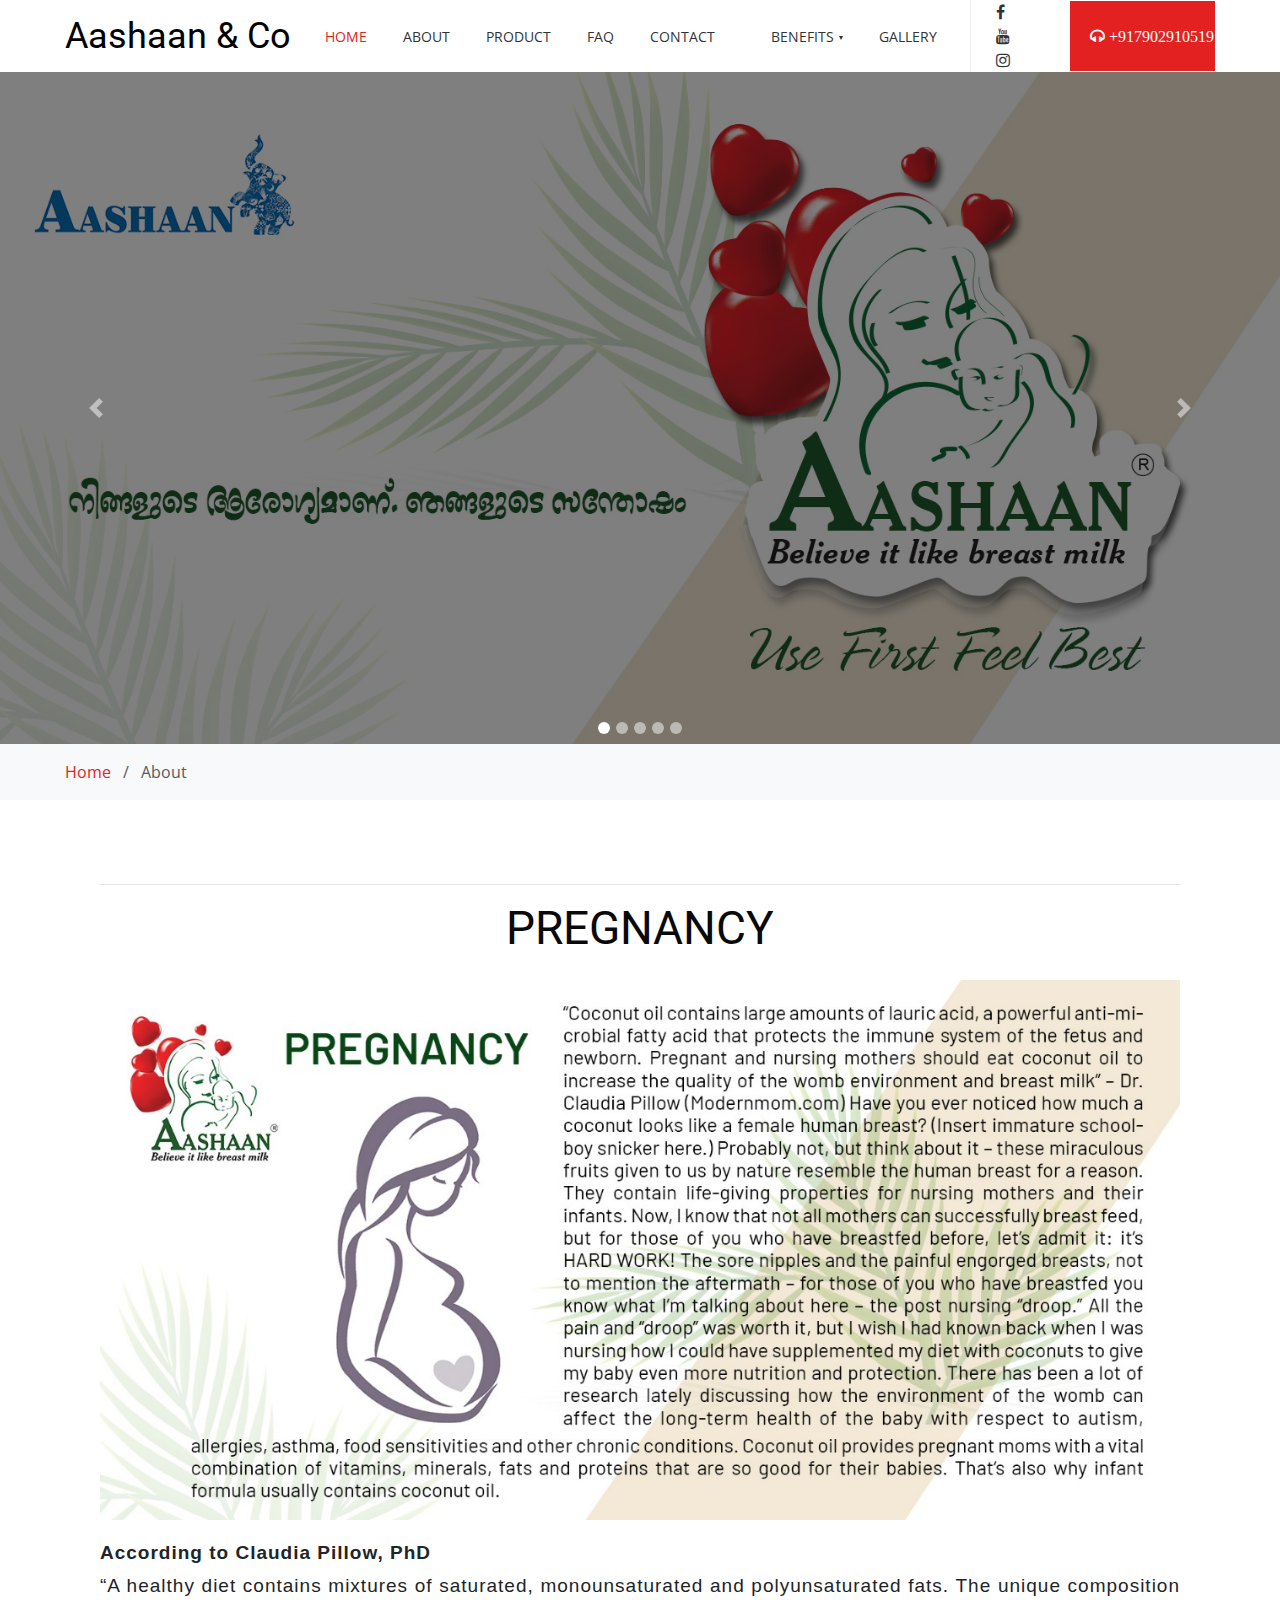
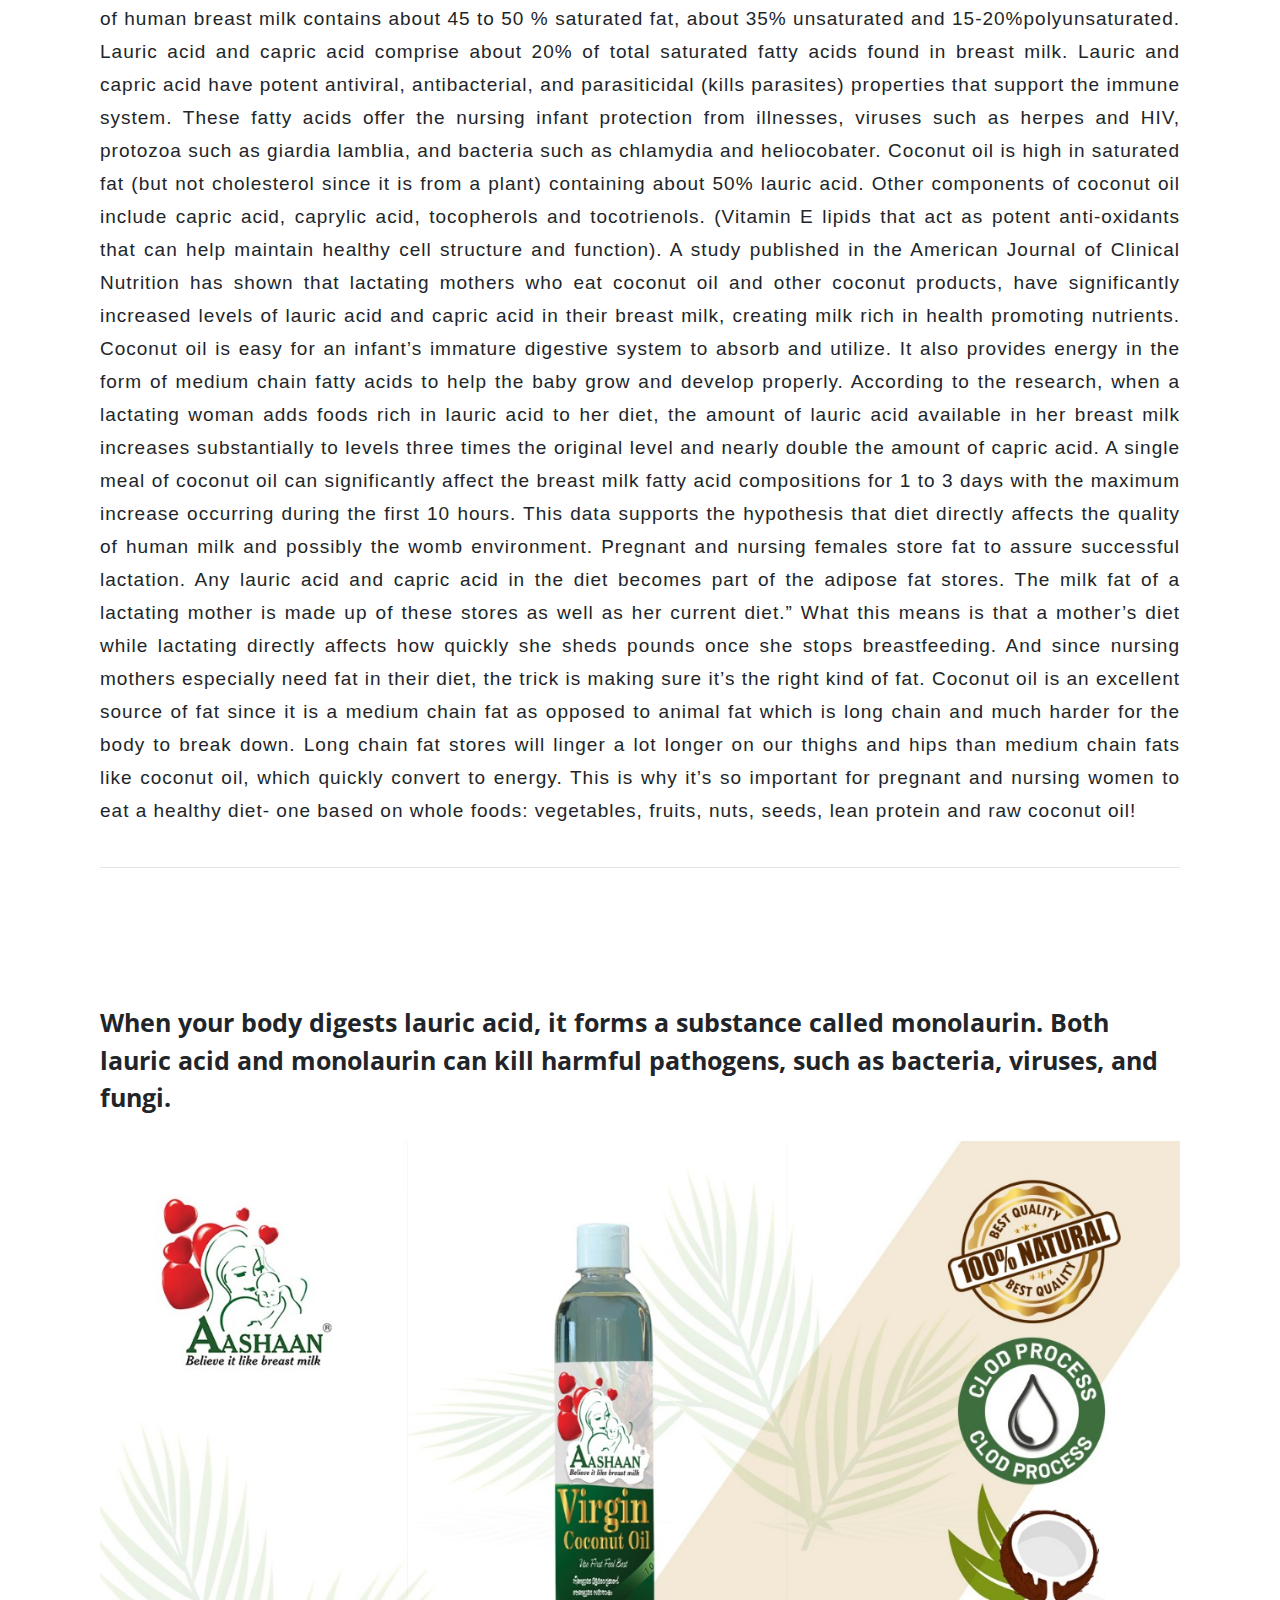
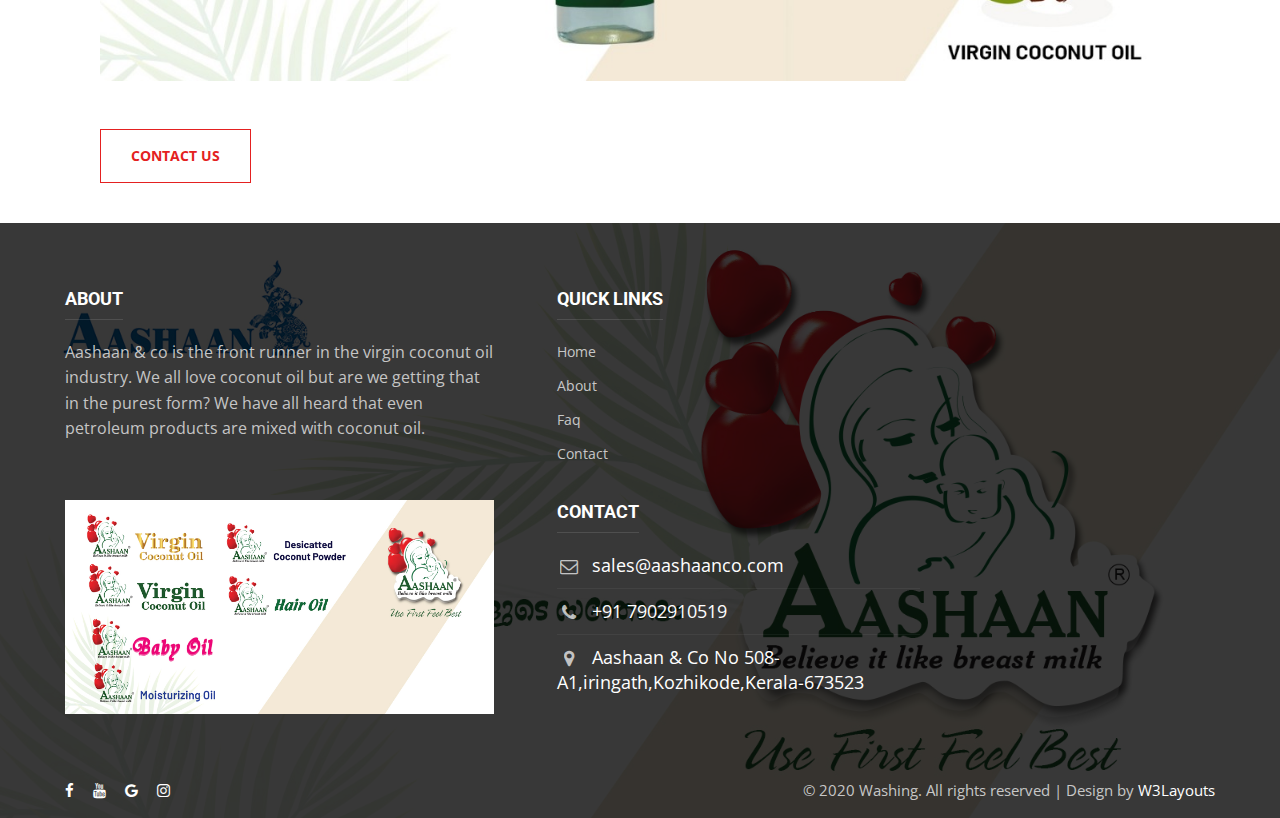
<file: pregnancy.html>
<!--
Author: W3layouts
Author URL: http://w3layouts.com
-->
<!doctype html>
<html lang="en">

<head>
  <!-- Required meta tags -->
  <meta charset="utf-8">
  <meta name="viewport" content="width=device-width, initial-scale=1, shrink-to-fit=no">

  <title>Aashaan & Co</title>

  <!-- web fonts -->
  <link href="//fonts.googleapis.com/css?family=Roboto:400,700,900&display=swap" rel="stylesheet">
  <link href="//fonts.googleapis.com/css2?family=Open+Sans:wght@300;400;600;700;800&display=swap" rel="stylesheet">
  <!-- web fonts -->

  <!-- Template CSS -->
  <link rel="stylesheet" href="assets/css/style-starter.css">
</head>

<body>
  <!-- header -->
  <header class="w3l-header">
    <div class="hero-header-11">
      <div class="hero-header-11-content">
        <div class="container">
          <nav class="navbar navbar-expand-lg navbar-light py-0 px-0">
            <a class="navbar-brand" href="index.html">
              <!--<img src="assets/images/logo-icon.png" alt="" />-->Aashaan & Co<span class="logo-view"></span>
            </a>
            <!-- if logo is image enable this   
				<a class="navbar-brand" href="#index.html">
						<img src="image-path" alt="Your logo" title="Your logo" style="height:35px;" />
				</a> -->
            <button class="navbar-toggler collapsed" type="button" data-toggle="collapse"
              data-target="#navbarSupportedContent" aria-controls="navbarSupportedContent" aria-expanded="false"
              aria-label="Toggle navigation">
              <span class="navbar-toggler-icon fa icon-expand fa-bars"></span>
              <span class="navbar-toggler-icon fa icon-close fa-times"></span>
            </button>

            <div class="collapse navbar-collapse" id="navbarSupportedContent">
              <ul class="navbar-nav ml-auto">
                <li class="nav-item active">
                  <a class="nav-link" href="index.html">Home <span class="sr-only">(current)</span></a>
                </li>
                <li class="nav-item @@about-active">
                  <a class="nav-link" href="about.html">About</a>
                </li>
                
                <li class="nav-item @@contact-active">
                  <a class="nav-link" href="product.html">Product</a>
                </li>
                <li class="nav-item @@contact-active">
                  <a class="nav-link" href="Faq.html">Faq</a>
                </li>
                <li class="nav-item @@contact-active">
                  <a class="nav-link" href="contact.html">Contact</a>
                </li>
                <li class="nav-item @@contact-active">
                  <li class="nav-item">
                    <a class="nav-link dropdown-toggle" href="#" id="navbarDropdown" role="button"
                        data-toggle="dropdown" aria-haspopup="true" aria-expanded="false">
                         Benefits
                    </a>
                    <div class="dropdown-menu" aria-labelledby="navbarDropdown">
                        <a class="dropdown-item" href="benefits.html">Benefits</a>
                        <a class="dropdown-item" href="pregnancy.html">Pregnancy</a>
                        <a class="dropdown-item" href="covid.html">Covid</a>
                        <a class="dropdown-item" href="mom.html">Moms and baby</a>
                    </div>
                </li>
                </li>
                <li class="nav-item @@contact-active">
                  <a class="nav-link" href="gallery.html">Gallery</a>
                </li>
            
              </ul>
              <ul class="social-icons">
                <li><a href="https://www.facebook.com/aashaan.snehamrit.3"><span class="fa fa-facebook" aria-hidden="true"></span></a></li>
                <li><a href="https://youtube.com/channel/UCEaNJYxls0wzPfl2IFYUE4A"><span class="fa fa-youtube" aria-hidden="true"></span></a></li>
                <li><a href="https://instagram.com/_aashaan_aashaan_?igshid=99fu22qttdd0c"><span class="fa fa-instagram" aria-hidden="true"></span></a></li>
              </ul>
              <div class="phone">
                <a href="tel:+917902910519"><span class="fa fa-headphones" aria-hidden="true"> +917902910519</span>
                  </a>
              </div>
            </div>
          </nav>
        </div>
      </div>
    </div>
  </header>
    <!-- //header -->
    <!-- breadcrum -->
    <section class="w3l-banner-slider">
        <div id="carouselExampleCaptions" class="carousel slide carousel-fade" data-ride="carousel">
            <ol class="carousel-indicators">
                <li data-target="#carouselExampleCaptions" data-slide-to="0" class="active"></li>
                <li data-target="#carouselExampleCaptions" data-slide-to="1"></li>
                <li data-target="#carouselExampleCaptions" data-slide-to="2"></li>
                <li data-target="#carouselExampleCaptions" data-slide-to="3"></li>
                <li data-target="#carouselExampleCaptions" data-slide-to="4"></li>
            </ol>
            <div class="carousel-inner">
                <div class="carousel-item active" style="background-image: url('assets/images/image/1.jpg')">
                    <!-- <img src="assets/images/banner.jpg" class="d-block w-100" alt="..."> -->
                    <!--<div class="carousel-caption container">
       <!--<h6 class="tag-cover-9"> Washing</h6>
        <h3 class="title-cover-9">We are the Best laundry services</h3>
        <p class="para-cover-9">Once aute irure dolor in reprehenderit in voluptate velit
          esse cillum dolore eu fugiat nulla pariatur consectetur adipiscing elit eu fugiat nulla laudantium sunt in
          culpa qui.</p>
        <a href="about.html" class="btn btn-primary theme-button mt-5">Read More</a>--
      </div>-->
                </div>
                <div class="carousel-item" style="background-image: url('assets/images/image/2.jpg')">
                    <!-- <img src="assets/images/banner-3.jpg" class="d-block w-100" alt="..."> -->
                    <!--<div class="carousel-caption container">
       <!--<h6 class="tag-cover-9"> Washing</h6>
        <h3 class="title-cover-9">We are the Best laundry services</h3>
        <p class="para-cover-9">Once aute irure dolor in reprehenderit in voluptate velit
          esse cillum dolore eu fugiat nulla pariatur consectetur adipiscing elit eu fugiat nulla laudantium sunt in
          culpa qui.</p>
        <a href="about.html" class="btn btn-primary theme-button mt-5">Read More</a>--
      </div>-->
                </div>

                <div class="carousel-item" style="background-image: url('assets/images/image/3.jpg')">
                    <!-- <img src="assets/images/banner-2.jpg" class="d-block w-100" alt="..."> -->
                    <!--<div class="carousel-caption container">
       <!--<h6 class="tag-cover-9"> Washing</h6>
        <h3 class="title-cover-9">We are the Best laundry services</h3>
        <p class="para-cover-9">Once aute irure dolor in reprehenderit in voluptate velit
          esse cillum dolore eu fugiat nulla pariatur consectetur adipiscing elit eu fugiat nulla laudantium sunt in
          culpa qui.</p>
        <a href="about.html" class="btn btn-primary theme-button mt-5">Read More</a>--
      </div>-->
                </div>
                <div class="carousel-item"
                    style="background-image: url('assets/images/image/4.jpg'); background-position: top;">
                    <!-- <img src="assets/images/banner-1.jpg" class="d-block w-100" alt="..."> -->
                    <!--<div class="carousel-caption container">
       <!--<h6 class="tag-cover-9"> Washing</h6>
        <h3 class="title-cover-9">We are the Best laundry services</h3>
        <p class="para-cover-9">Once aute irure dolor in reprehenderit in voluptate velit
          esse cillum dolore eu fugiat nulla pariatur consectetur adipiscing elit eu fugiat nulla laudantium sunt in
          culpa qui.</p>
        <a href="about.html" class="btn btn-primary theme-button mt-5">Read More</a>--
      </div>-->
                </div>
                <div class="carousel-item" style="background-image: url('assets/images/image/mois.jpg')">
                    <!-- <img src="assets/images/banner-3.jpg" class="d-block w-100" alt="..."> -->
                    <!--<div class="carousel-caption container">
       <!--<h6 class="tag-cover-9"> Washing</h6>
        <h3 class="title-cover-9">We are the Best laundry services</h3>
        <p class="para-cover-9">Once aute irure dolor in reprehenderit in voluptate velit
          esse cillum dolore eu fugiat nulla pariatur consectetur adipiscing elit eu fugiat nulla laudantium sunt in
          culpa qui.</p>
        <a href="about.html" class="btn btn-primary theme-button mt-5">Read More</a>--
      </div>-->
                </div>
            </div>
            <a class="carousel-control-prev" href="#carouselExampleCaptions" role="button" data-slide="prev">
                <span class="carousel-control-prev-icon" aria-hidden="true"></span>
                <span class="sr-only">Previous</span>
            </a>
            <a class="carousel-control-next" href="#carouselExampleCaptions" role="button" data-slide="next">
                <span class="carousel-control-next-icon" aria-hidden="true"></span>
                <span class="sr-only">Next</span>
            </a>
        </div>
    </section>
    <section class="w3l-breadcrum">
        <div class="breadcrum">
            <div class="container">
                <p><a href="index.html">Home</a> &nbsp; / &nbsp; About</p>
            </div>
        </div>
    </section>
    <br><br>
    <section class="w3l-about3">
        <!-- /features -->
        <!-- <div class="features py-5" id="services"  > -->
        <div class="container py-lg-3">
            
            <div class="container">
                <div class="row">

                    <div class="container">
                        <p style="font-size: 25px;
              line-height: 36px; margin-top: 20px;">
                        <p class="mb-0">
                        <ol>
                             
                            <hr>
                            <div class="header-section text-center mb-4">
                                <h3> PREGNANCY
                                </h3>
                            </div>
                            <img src="assets/images/image/pregnency.jpg" alt="" style="width:100%;">
                            <!-- <b>
                                <p>“Coconut oil contains large amounts of lauric acid, a powerful anti-microbial fatty
                                    acid that protects the immune system of the
                                    fetus and newborn. Pregnant and nursing mothers should eat coconut oil to increase
                                    the quality of the womb environment and
                                    breast milk” – Dr. Claudia Pillow (Modernmom.com)
                                    Have you ever noticed how much a coconut looks like a female human breast? (Insert
                                    immature schoolboy snicker here.)
                                    Probably not, but think about it – these miraculous fruits given to us by nature
                                    resemble the human breast for a reason.
                                    They contain life-giving properties for nursing mothers and their infants. Now, I
                                    know that not all mothers can successfully
                                    breast feed, but for those of you who have breastfed before, let’s admit it: it’s
                                    HARD WORK!
                                    The sore nipples and the painful engorged breasts, not to mention the aftermath –
                                    for those of you who have breastfed you
                                    know what I’m talking about here – the post nursing “droop.” All the pain and
                                    “droop” was worth it, but I wish I had known
                                    back when I was nursing how I could have supplemented my diet with coconuts to give
                                    my baby even more nutrition and
                                    protection.
                                    There has been a lot of research lately discussing how the environment of the womb
                                    can affect the long-term health of the
                                    baby with respect to autism, allergies, asthma, food sensitivities and other chronic
                                    conditions. Coconut oil provides pregnant
                                    moms with a vital combination of vitamins, minerals, fats and proteins that are so
                                    good for their babies. That’s also why infant
                                    formula usually contains coconut oil.
                                </p>
                            </b><br><br> -->

                            <li style="     font-size: 19px;
                            margin-top: 16px;
                            font-family: 'Gill Sans', 'Gill Sans MT', Calibri, 'Trebuchet MS', sans-serif;
                            text-align: justify;
                            line-height: 33px;
                            letter-spacing: 1px;"><b>According to Claudia Pillow, PhD</b><br>
                                “A healthy diet contains mixtures of saturated, monounsaturated and polyunsaturated
                                fats. The unique composition of human
                                breast milk contains about 45 to 50 % saturated fat, about 35% unsaturated and
                                15-20%polyunsaturated. Lauric acid and capric
                                acid comprise about 20% of total saturated fatty acids found in breast milk. Lauric and
                                capric acid have potent antiviral,
                                antibacterial, and parasiticidal (kills parasites) properties that support the immune
                                system. These fatty acids offer the nursing
                                infant protection from illnesses, viruses such as herpes and HIV, protozoa such as
                                giardia lamblia, and bacteria such as
                                chlamydia and heliocobater.
                                Coconut oil is high in saturated fat (but not cholesterol since it is from a plant)
                                containing about 50% lauric acid. Other
                                components of coconut oil include capric acid, caprylic acid, tocopherols and
                                tocotrienols. (Vitamin E lipids that act as potent
                                anti-oxidants that can help maintain healthy cell structure and function). A study
                                published in the American Journal of Clinical
                                Nutrition has shown that lactating mothers who eat coconut oil and other coconut
                                products, have significantly increased levels
                                of lauric acid and capric acid in their breast milk, creating milk rich in health
                                promoting nutrients. Coconut oil is easy for an
                                infant’s immature digestive system to absorb and utilize. It also provides energy in the
                                form of medium chain fatty acids to help
                                the baby grow and develop properly.
                                According to the research, when a lactating woman adds foods rich in lauric acid to her
                                diet, the amount of lauric acid available
                                in her breast milk increases substantially to levels three times the original level and
                                nearly double the amount of capric acid. A
                                single meal of coconut oil can significantly affect the breast milk fatty acid
                                compositions for 1 to 3 days with the maximum
                                increase occurring during the first 10 hours. This data supports the hypothesis that
                                diet directly affects the quality of human
                                milk and possibly the womb environment.
                                Pregnant and nursing females store fat to assure successful lactation. Any lauric acid
                                and capric acid in the diet becomes part of
                                the adipose fat stores. The milk fat of a lactating mother is made up of these stores as
                                well as her current diet.”
                                What this means is that a mother’s diet while lactating directly affects how quickly she
                                sheds pounds once she stops
                                breastfeeding. And since nursing mothers especially need fat in their diet, the trick is
                                making sure it’s the right kind of
                                fat. Coconut oil is an excellent source of fat since it is a medium chain fat as opposed
                                to animal fat which is long chain and
                                much harder for the body to break down. Long chain fat stores will linger a lot longer
                                on our thighs and hips than medium
                                chain fats like coconut oil, which quickly convert to energy.
                                This is why it’s so important for pregnant and nursing women to eat a healthy diet- one
                                based on whole foods: vegetables,
                                fruits, nuts, seeds, lean protein and raw coconut oil! </li><br>
                            <hr><br>
                            

                            
                                </ul>
                            <br>
                             

                             
                            
                             
                            <br><br><br> <b style="font-size: 25px;"> When your body digests lauric acid, it forms a
                                substance called monolaurin. Both lauric acid
                                and monolaurin can kill harmful pathogens, such as bacteria, viruses, and fungi.</b>
                        </ol>
                        </p><br></p>
                        <a href="#"><img src="assets/images/image/IMG-20210419-WA0235.jpg" class="img-fluid"
                                alt="content-photo" style="width: 100%;"></a><br>
                        <a href="tel:7902910519" class="theme-button btn-outline-primary btn mt-lg-5 mt-4">Contact
                            us</a>
                        <br><br>
                    </div>
                </div>

            </div>
        </div>
        <!-- //features -->
    </section>





    <footer class="w3l-footer">
        <div class="footer pt-5">
            <div class="container pt-lg-3">
                <div class="text-txt">
                    <div class="right-side">
                        <div class="row">
                            <div class="col-lg-5 sub-one-left pr-md-5">
                                <h6>About </h6>
                                <p>Aashaan & co is the front runner in the virgin coconut oil industry. We all love
                                    coconut oil but
                                    are
                                    we getting that in the purest form? We have all heard that even petroleum products
                                    are mixed with
                                    coconut oil.</p>

                            </div>




                            <div class="col-lg-3 col-md-6 mt-lg-0 mt-5 sub-two-right">
                                <h6>Quick links</h6>
                                <ul>
                                    <li><a href="index.html">Home</a></li>
                                    <li><a href="about.html">About</a></li>
                                    <li><a href="Faq.html">Faq</a></li>
                                    <li><a href="contact.html">Contact</a></li>
                                </ul>
                                <br>
                            </div>
                            <div class="col-lg-5 sub-one-left pr-md-5">
                                <!--<h6>About </h6>
                  <p>Aashaan & co is the front runner in the virgin coconut oil industry. We all love coconut oil but are
                    we getting that in the purest form? We have all heard that even petroleum products are mixed with
                    coconut oil.</p>-->
                                <img src="assets/images/image/6.jpg" alt="" style="width: 100%;">

                            </div><br>

                            <div class="col-lg-4 col-md-6 mt-lg-0 mt-5 sub-one-left">
                                <h6>Contact </h6>
                                <div class="column2">
                                    <div class="href1"><span class="fa fa-envelope-o" aria-hidden="true"></span><a
                                            href="mailto:sales@aashaanco.com">sales@aashaanco.com</a>
                                    </div>
                                    <div class="href2"><span class="fa fa-phone" aria-hidden="true"></span><a
                                            href="tel:+91 7902910519">+91 7902910519</a>
                                    </div>
                                    <div>
                                        <p class="contact-para"><span class="fa fa-map-marker"
                                                aria-hidden="true"></span>Aashaan & Co No
                                            508-A1,iringath,Kozhikode,Kerala-673523
                                        </p>
                                    </div>
                                </div>
                            </div>
                        </div>
                    </div>
                </div>
            </div>

            <div class="below-section mt-5 py-3">
                <div class="container">
                    <div class="copyright-footer">
                        <div class="columns">
                            <ul class="social text-lg-left text-center">
                                <li><a href="https://www.facebook.com/aashaan.snehamrit.3"><span class="fa fa-facebook"
                                            aria-hidden="true"></span></a></li>

                                <li><a href="https://youtube.com/channel/UCEaNJYxls0wzPfl2IFYUE4A"><span
                                            class="fa fa-youtube" aria-hidden="true"></span></a></li>
                                <li><a href="www.aashaanco.com"><span class="fa fa-google"
                                            aria-hidden="true"></span></a></li>
                                <li><a href="https://instagram.com/_aashaan_aashaan_?igshid=99fu22qttdd0c"><span
                                            class="fa fa-instagram" aria-hidden="true"></span></a></li>
                            </ul>
                        </div>
                        <div class="columns text-lg-right text-center">
                            <p>&copy; 2020 Washing. All rights reserved | Design by <a
                                    href="https://w3layouts.com/">W3Layouts</a>
                            </p>
                        </div>
                    </div>
                </div>
            </div>
        </div>
        <!-- move top -->
        <button onclick="topFunction()" id="movetop" title="Go to top">
            <span class="fa fa-arrow-up" aria-hidden="true"></span>
        </button>
        <script>
            // When the user scrolls down 20px from the top of the document, show the button
            window.onscroll = function () {
                scrollFunction()
            };

            function scrollFunction() {
                if (document.body.scrollTop > 20 || document.documentElement.scrollTop > 20) {
                    document.getElementById("movetop").style.display = "block";
                } else {
                    document.getElementById("movetop").style.display = "none";
                }
            }

            // When the user clicks on the button, scroll to the top of the document
            function topFunction() {
                document.body.scrollTop = 0;
                document.documentElement.scrollTop = 0;
            }
        </script>
        <!-- /move top -->
    </footer>

    <!-- jQuery JS -->
    <script src="assets/js/jquery-3.4.1.slim.min.js"></script>
    <!-- Template JavaScript -->
    <script src="assets/js/owl.carousel.js"></script>

    <!-- script for testimonials -->
    <script>
        $(document).ready(function () {
            $('.owl-two').owlCarousel({
                loop: true,
                margin: 0,
                nav: false,
                responsiveClass: true,
                autoplay: false,
                autoplayTimeout: 5000,
                autoplaySpeed: 1000,
                autoplayHoverPause: false,
                responsive: {
                    0: {
                        items: 1,
                        nav: false
                    },
                    480: {
                        items: 1,
                        nav: false
                    },
                    667: {
                        items: 1,
                        nav: false
                    },
                    1000: {
                        items: 1,
                        nav: false
                    }
                }
            })
        })
    </script>
    <!-- //testimonials owlcarousel -->

    <!-- for services carousel slider -->
    <script>
        $(document).ready(function () {
            $('.owl-three').owlCarousel({
                loop: true,
                stagePadding: 20,
                margin: 20,
                autoplay: true,
                autoplayTimeout: 5000,
                autoplaySpeed: 1000,
                autoplayHoverPause: false,
                nav: false,
                responsive: {
                    0: {
                        items: 1
                    },
                    600: {
                        items: 2
                    },
                    1000: {
                        items: 4
                    }
                }
            })
        })
    </script>
    <!-- //for services carousel slider -->

    <!-- stats number counter-->
    <script src="assets/js/jquery.waypoints.min.js"></script>
    <script src="assets/js/jquery.countup.js"></script>
    <script>
        $('.counter').countUp();
    </script>
    <!-- //stats number counter -->

    <!-- disable body scroll which navbar is in active -->
    <script>
        $(function () {
            $('.navbar-toggler').click(function () {
                $('body').toggleClass('noscroll');
            })
        });
    </script>
    <!-- disable body scroll which navbar is in active -->

    <!-- Bootstrap JS -->
    <script src="assets/js/bootstrap.min.js"></script>

</body>

</html>
</file>
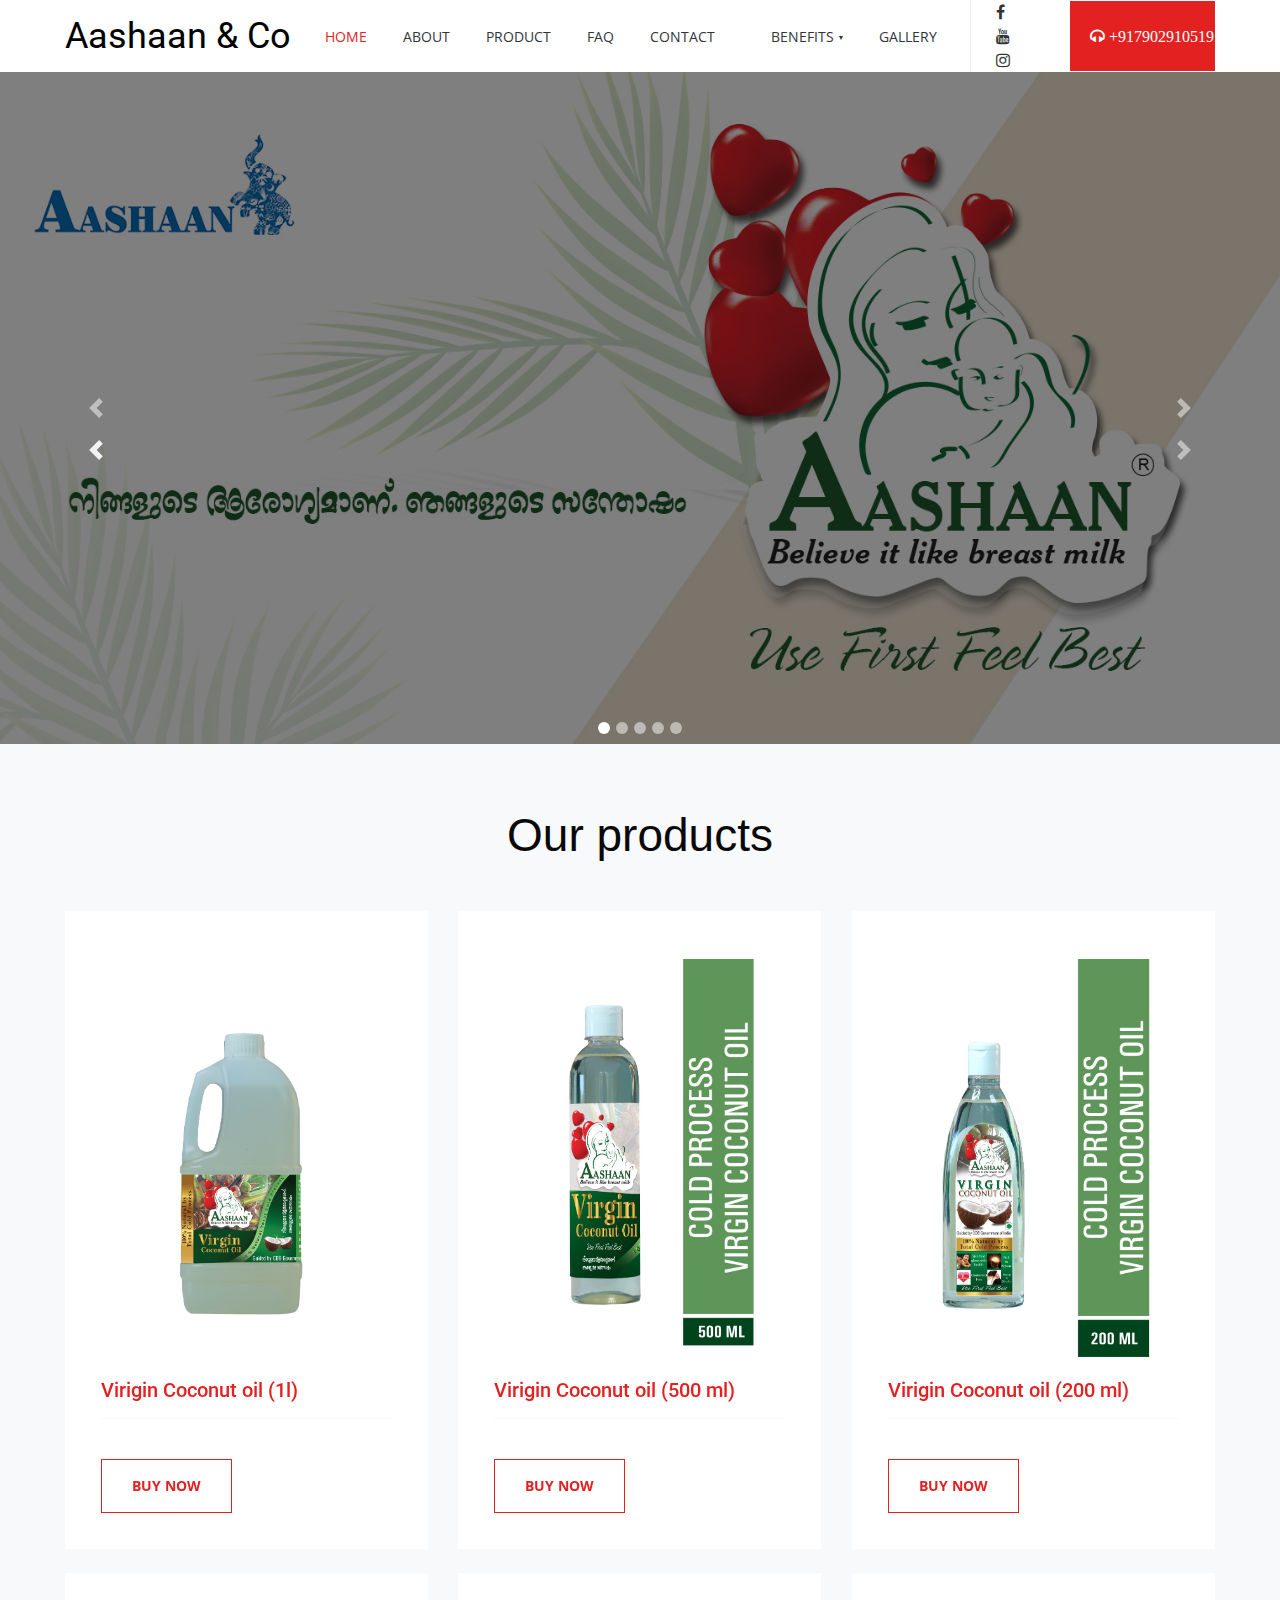
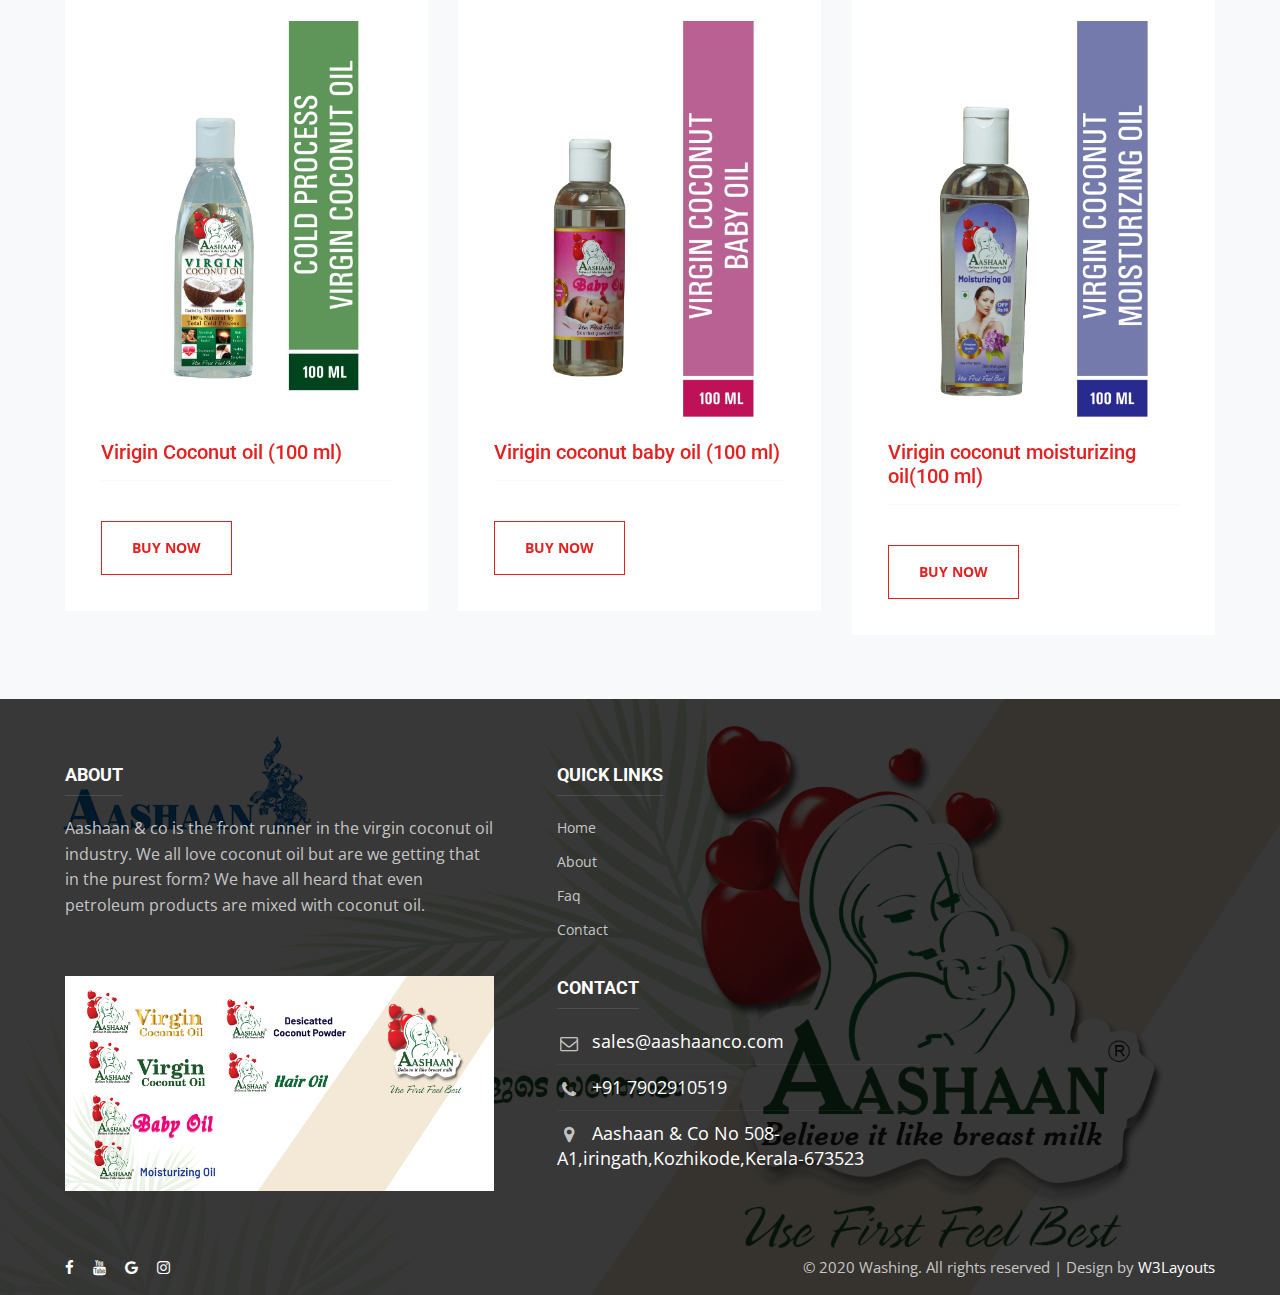
<file: product.html>
<!--
Author: W3layouts
Author URL: http://w3layouts.com
-->
<!doctype html>
<html lang="en">

<head>
  <!-- Required meta tags -->
  <meta charset="utf-8">
  <meta name="viewport" content="width=device-width, initial-scale=1, shrink-to-fit=no">

  <title>Aashaan & Co</title>

  <!-- web fonts -->
  <link href="//fonts.googleapis.com/css?family=Roboto:400,700,900&display=swap" rel="stylesheet">
  <link href="//fonts.googleapis.com/css2?family=Open+Sans:wght@300;400;600;700;800&display=swap" rel="stylesheet">
  <!-- web fonts -->

  <!-- Template CSS -->
  <link rel="stylesheet" href="assets/css/style-starter.css">
</head>

<body>
  <!-- header -->
  <header class="w3l-header">
    <div class="hero-header-11">
      <div class="hero-header-11-content">
        <div class="container">
          <nav class="navbar navbar-expand-lg navbar-light py-0 px-0">
            <a class="navbar-brand" href="index.html">
              <!--<img src="assets/images/logo-icon.png" alt="" />-->Aashaan & Co<span class="logo-view"></span>
            </a>
            <!-- if logo is image enable this   
				<a class="navbar-brand" href="#index.html">
						<img src="image-path" alt="Your logo" title="Your logo" style="height:35px;" />
				</a> -->
            <button class="navbar-toggler collapsed" type="button" data-toggle="collapse"
              data-target="#navbarSupportedContent" aria-controls="navbarSupportedContent" aria-expanded="false"
              aria-label="Toggle navigation">
              <span class="navbar-toggler-icon fa icon-expand fa-bars"></span>
              <span class="navbar-toggler-icon fa icon-close fa-times"></span>
            </button>

            <div class="collapse navbar-collapse" id="navbarSupportedContent">
              <ul class="navbar-nav ml-auto">
                <li class="nav-item active">
                  <a class="nav-link" href="index.html">Home <span class="sr-only">(current)</span></a>
                </li>
                <li class="nav-item @@about-active">
                  <a class="nav-link" href="about.html">About</a>
                </li>
                
                <li class="nav-item @@contact-active">
                  <a class="nav-link" href="product.html">Product</a>
                </li>
                <li class="nav-item @@contact-active">
                  <a class="nav-link" href="Faq.html">Faq</a>
                </li>
                <li class="nav-item @@contact-active">
                  <a class="nav-link" href="contact.html">Contact</a>
                </li>
                <li class="nav-item @@contact-active">
                  <li class="nav-item">
                    <a class="nav-link dropdown-toggle" href="#" id="navbarDropdown" role="button"
                        data-toggle="dropdown" aria-haspopup="true" aria-expanded="false">
                         Benefits
                    </a>
                    <div class="dropdown-menu" aria-labelledby="navbarDropdown">
                        <a class="dropdown-item" href="benefits.html">Benefits</a>
                        <a class="dropdown-item" href="pregnancy.html">Pregnancy</a>
                        <a class="dropdown-item" href="covid.html">Covid</a>
                        <a class="dropdown-item" href="mom.html">Moms and baby</a>
                    </div>
                </li>
                </li>
                <li class="nav-item @@contact-active">
                  <a class="nav-link" href="gallery.html">Gallery</a>
                </li>
            
              </ul>
              <ul class="social-icons">
                <li><a href="https://www.facebook.com/aashaan.snehamrit.3"><span class="fa fa-facebook" aria-hidden="true"></span></a></li>
                <li><a href="https://youtube.com/channel/UCEaNJYxls0wzPfl2IFYUE4A"><span class="fa fa-youtube" aria-hidden="true"></span></a></li>
                <li><a href="https://instagram.com/_aashaan_aashaan_?igshid=99fu22qttdd0c"><span class="fa fa-instagram" aria-hidden="true"></span></a></li>
              </ul>
              <div class="phone">
                <a href="tel:+917902910519"><span class="fa fa-headphones" aria-hidden="true"> +917902910519</span>
                  </a>
              </div>
            </div>
          </nav>
        </div>
      </div>
    </div>
  </header>
  <!-- //header -->

  <section class="w3l-banner-slider">
    <div id="carouselExampleCaptions" class="carousel slide carousel-fade" data-ride="carousel">
      <ol class="carousel-indicators">
        <li data-target="#carouselExampleCaptions" data-slide-to="0" class="active"></li>
        <li data-target="#carouselExampleCaptions" data-slide-to="1"></li>
        <li data-target="#carouselExampleCaptions" data-slide-to="2"></li>
        <li data-target="#carouselExampleCaptions" data-slide-to="3"></li>
        <li data-target="#carouselExampleCaptions" data-slide-to="4"></li>
      </ol>
      <div class="carousel-inner">
        <div class="carousel-item active" style="background-image: url('assets/images/image/1.jpg')">
          <!-- <img src="assets/images/banner.jpg" class="d-block w-100" alt="..."> -->
          <!--<div class="carousel-caption container">
         <!--<h6 class="tag-cover-9"> Washing</h6>
          <h3 class="title-cover-9">We are the Best laundry services</h3>
          <p class="para-cover-9">Once aute irure dolor in reprehenderit in voluptate velit
            esse cillum dolore eu fugiat nulla pariatur consectetur adipiscing elit eu fugiat nulla laudantium sunt in
            culpa qui.</p>
          <a href="about.html" class="btn btn-primary theme-button mt-5">Read More</a>--
        </div>-->
        </div>
        <div class="carousel-item" style="background-image: url('assets/images/image/2.jpg')">
          <!-- <img src="assets/images/banner-3.jpg" class="d-block w-100" alt="..."> -->
          <!--<div class="carousel-caption container">
         <!--<h6 class="tag-cover-9"> Washing</h6>
          <h3 class="title-cover-9">We are the Best laundry services</h3>
          <p class="para-cover-9">Once aute irure dolor in reprehenderit in voluptate velit
            esse cillum dolore eu fugiat nulla pariatur consectetur adipiscing elit eu fugiat nulla laudantium sunt in
            culpa qui.</p>
          <a href="about.html" class="btn btn-primary theme-button mt-5">Read More</a>--
        </div>-->
        </div>
        
        <div class="carousel-item" style="background-image: url('assets/images/image/3.jpg')">
          <!-- <img src="assets/images/banner-2.jpg" class="d-block w-100" alt="..."> -->
          <!--<div class="carousel-caption container">
         <!--<h6 class="tag-cover-9"> Washing</h6>
          <h3 class="title-cover-9">We are the Best laundry services</h3>
          <p class="para-cover-9">Once aute irure dolor in reprehenderit in voluptate velit
            esse cillum dolore eu fugiat nulla pariatur consectetur adipiscing elit eu fugiat nulla laudantium sunt in
            culpa qui.</p>
          <a href="about.html" class="btn btn-primary theme-button mt-5">Read More</a>--
        </div>-->
        </div>
        <div class="carousel-item"
          style="background-image: url('assets/images/image/4.jpg'); background-position: top;">
          <!-- <img src="assets/images/banner-1.jpg" class="d-block w-100" alt="..."> -->
          <!--<div class="carousel-caption container">
         <!--<h6 class="tag-cover-9"> Washing</h6>
          <h3 class="title-cover-9">We are the Best laundry services</h3>
          <p class="para-cover-9">Once aute irure dolor in reprehenderit in voluptate velit
            esse cillum dolore eu fugiat nulla pariatur consectetur adipiscing elit eu fugiat nulla laudantium sunt in
            culpa qui.</p>
          <a href="about.html" class="btn btn-primary theme-button mt-5">Read More</a>--
        </div>-->
        </div>
        <div class="carousel-item" style="background-image: url('assets/images/image/mois.jpg')">
          <!-- <img src="assets/images/banner-3.jpg" class="d-block w-100" alt="..."> -->
          <!--<div class="carousel-caption container">
         <!--<h6 class="tag-cover-9"> Washing</h6>
          <h3 class="title-cover-9">We are the Best laundry services</h3>
          <p class="para-cover-9">Once aute irure dolor in reprehenderit in voluptate velit
            esse cillum dolore eu fugiat nulla pariatur consectetur adipiscing elit eu fugiat nulla laudantium sunt in
            culpa qui.</p>
          <a href="about.html" class="btn btn-primary theme-button mt-5">Read More</a>--
        </div>-->
        </div>
      </div>
      <a class="carousel-control-prev" href="#carouselExampleCaptions" role="button" data-slide="prev">
        <span class="carousel-control-prev-icon" aria-hidden="true"></span>
        <span class="sr-only">Previous</span>
      </a>
      <a class="carousel-control-next" href="#carouselExampleCaptions" role="button" data-slide="next">
        <span class="carousel-control-next-icon" aria-hidden="true"></span>
        <span class="sr-only">Next</span>
      </a>
    </div>
      <a class="carousel-control-prev" href="#carouselExampleCaptions" role="button" data-slide="prev">
        <span class="carousel-control-prev-icon" aria-hidden="true"></span>
        <span class="sr-only">Previous</span>
      </a>
      <a class="carousel-control-next" href="#carouselExampleCaptions" role="button" data-slide="next">
        <span class="carousel-control-next-icon" aria-hidden="true"></span>
        <span class="sr-only">Next</span>
      </a>
    </div>
  </section>
  <!-- <section class="w3l-team-block" id="team">
  <div class="teams1 py-5">
      <div class="container py-lg-3">
          <div class="teams1-content">
      <div class="header-section text-center">
        <h3 style="font-family: ;">BRAND OUR PRODUCT</h3>
      </div>
              <div class="text-center">
                  <div class="row align-team-items">
                      <div class="item col-lg-3 col-md-4 col-sm-6">
                          <div class="team-info p-4">
                              <div class="column">
                                  <a href="#URL" style="height: 470px;"><img src="assets/images/image/product_cocooil.jpg" alt="" class="img-fluid" /></a>
                              </div>
                              <div class="team-member">
                                  <h3 class="name-pos"><a href="#URL">Virigin Coconut oil</a></h3>
                                  <p>  1l</p>
                                  <div class="social">
                                      <a href="http://wa.me/917902910519?text=i_need_aashaan_oil"><button class="btn btn-success">Buy Now</button></a>
                                  </div>
                              </div>
                          </div>
                      </div>
                      <div class="item col-lg-3 col-md-4 col-sm-6">
                        <div class="team-info p-4">
                            <div class="column">
                                <a href="#URL" style="height: 470px;"><img src="assets/images/image/product_200ml.jpg" alt="" class="img-fluid" /></a>
                            </div>
                            <div class="team-member">
                                <h3 class="name-pos"><a href="#URL">Virigin Coconut oil</a></h3>
                                <p>200ml </p>
                                <div class="social">
                                  <a href="http://wa.me/917902910519?text=i_need_aashaan_oil"><button class="btn btn-success">Buy Now</button></a>
                                </div>
                            </div>
                        </div>
                    </div>
                    <div class="item col-lg-3 col-md-4 col-sm-6">
                      <div class="team-info p-4">
                          <div class="column">
                              <a href="#URL" style="height: 470px;"><img src="assets/images/image/produvt_100ml.jpg" alt="" class="img-fluid" /></a>
                          </div>
                          <div class="team-member">
                              <h3 class="name-pos"><a href="#URL">Virigin Coconut oil</a></h3>
                              <p>100ml</p>
                              <div class="social">
                                <a href="http://wa.me/917902910519?text=i_need_aashaan_oil"><button class="btn btn-success">Buy Now</button></a>
                              </div>
                          </div>
                      </div>
                  </div>
                  <div class="item col-lg-3 col-md-4 col-sm-6">
                    <div class="team-info p-4">
                        <div class="column">
                            <a href="#URL" style="height: 470px;"><img src="assets/images/image/product_500ml.jpg" alt="" class="img-fluid" /></a>
                        </div>
                        <div class="team-member">
                            <h3 class="name-pos"><a href="#URL">Virigin Coconut oil</a></h3>
                            <p> 500ml </p>
                            <div class="social">
                              <a href="http://wa.me/917902910519?text=i_need_aashaan_oil"><button class="btn btn-success">Buy Now</button></a>
                            </div>
                        </div>
                    </div>
                </div>
                      <div class="item col-lg-3 col-md-4 col-sm-6">
                          <div class="team-info p-4">
                              <div class="column">
                                  <a href="#URL" style="height: 470px;"><img src="assets/images/image/product_babyoil.jpg" alt="" class="img-fluid" /></a>
                              </div>
                              <div class="team-member">
                                  <h3 class="name-pos"><a href="#URL">Virigin coconut baby oil</a></h3>
                                  <p>100ml</p>
                                  <div class="social">
                                    <a href="http://wa.me/917902910519?text=i_need_aashaan_oil"><button class="btn btn-success">Buy Now</button></a>
                                  </div>
                              </div>
                          </div>
                      </div>
                      <div class="item col-lg-3 col-md-4 col-sm-6">
                          <div class="team-info p-4">
                              <div class="column">
                                  <a href="#URL" style="height: 470px;"><img src="assets/images/image/product_moisoil.jpg" alt="" class="img-fluid" /></a>
                              </div>
                              <div class="team-member">
                                  <h3 class="name-pos"><a href="#URL">Virigin coconut moisturizing oil</a></h3>
                                  <p>100ml </p>
                                  <div class="social">
                                    <a href="http://wa.me/917902910519?text=i_need_aashaan_oil"><button class="btn btn-success">Buy Now</button></a>
                                  </div>
                                
                              </div>
                          </div>
                          
                      </div>
                       
                  </div>
              </div>
              
          </div>
      </div>
  </div>
</section> -->

<section class="w3l-pricing" id="pricing">
  <div class="pricing py-5">
    <div class="container py-lg-3">
      <div class="header-section mb-4 text-center">
        <h3 style="font-family: 'Gill Sans', 'Gill Sans MT', Calibri, 'Trebuchet MS', sans-serif;">
          Our products</h3>
      </div>
      <div class="row">
         <!-- Table #1  -- -->
        <div class="col-lg-4 col-sm-6 mt-4">
          <div class="card card__hover">
            <div class="card-header">
              <!-- <h3 class="display-4"><span class="currency">$</span>19<span class="period">/month</span></h3> -->
              <img src="assets/images/image/product_cocooil.jpg" alt=" " style="width: 100%;">
            </div>
            <div class="card-block">
              <h2 class="card-title">
                Virigin Coconut oil (1l)
              </h2>
              
              <a href="http://wa.me/917902910519?text=i_need_aashaan_oil" class="btn theme-button btn-outline-primary mt-4">Buy Now</a>
            </div>
          </div>
        </div>

          <!-- Table #2  -- -->
          <div class="col-lg-4 col-sm-6 mt-4">
            <div class="card card__hover">
              <div class="card-header">
                <!-- <h3 class="display-4"><span class="currency">$</span>19<span class="period">/month</span></h3> -->
                <img src="assets/images/image/product_500ml.jpg" alt=" " style="width: 100%;">
              </div>
              <div class="card-block">
                <h2 class="card-title">
                  Virigin Coconut oil (500 ml)
                </h2>
                
                <a href="http://wa.me/917902910519?text=i_need_aashaan_oil" class="btn theme-button btn-outline-primary mt-4">Buy Now</a>
              </div>
            </div>
          </div>

        <!-- <!-- Table #3  -- -->
        <div class="col-lg-4 col-sm-6 mt-4">
          <div class="card card__hover">
            <div class="card-header">
              <!-- <h3 class="display-4"><span class="currency">$</span>19<span class="period">/month</span></h3> -->
              <img src="assets/images/image/product_200ml.jpg" alt=" " style="width: 100%;">
            </div>
            <div class="card-block">
              <h2 class="card-title">
                Virigin Coconut oil (200 ml)
              </h2>
              
              <a href="http://wa.me/917902910519?text=i_need_aashaan_oil" class="btn theme-button btn-outline-primary mt-4">Buy Now</a>
            </div>
          </div>
        </div>

        <div class="col-lg-4 col-sm-6 mt-4">
          <div class="card card__hover">
            <div class="card-header">
              <!-- <h3 class="display-4"><span class="currency">$</span>19<span class="period">/month</span></h3> -->
              <img src="assets/images/image/produvt_100ml.jpg" alt=" " style="width: 100%;">
            </div>
            <div class="card-block">
              <h2 class="card-title">
                Virigin Coconut oil (100 ml)
              </h2>
              
              <a href="http://wa.me/917902910519?text=i_need_aashaan_oil" class="btn theme-button btn-outline-primary mt-4">Buy Now</a>
            </div>
          </div>
        </div>

        <div class="col-lg-4 col-sm-6 mt-4">
          <div class="card card__hover">
            <div class="card-header">
              <!-- <h3 class="display-4"><span class="currency">$</span>19<span class="period">/month</span></h3> -->
              <img src="assets/images/image/product_babyoil.jpg" alt=" " style="width: 100%;">
            </div>
            <div class="card-block">
              <h2 class="card-title">
                Virigin coconut baby oil (100 ml)
              </h2>
              
              <a href="http://wa.me/917902910519?text=i_need_aashaan_oil" class="btn theme-button btn-outline-primary mt-4">Buy Now</a>
            </div>
          </div>
        </div>

        <div class="col-lg-4 col-sm-6 mt-4">
          <div class="card card__hover">
            <div class="card-header">
              <!-- <h3 class="display-4"><span class="currency">$</span>19<span class="period">/month</span></h3> -->
              <img src="assets/images/image/product_moisoil.jpg" alt=" " style="width: 100%;">
            </div>
            <div class="card-block">
              <h2 class="card-title">
                Virigin coconut moisturizing oil(100 ml)
              </h2>
              
              <a href="http://wa.me/917902910519?text=i_need_aashaan_oil" class="btn theme-button btn-outline-primary mt-4">Buy Now</a>
            </div>
          </div>
        </div>


      </div>
    </div>
  </div>
</section>





<footer class="w3l-footer">
  <div class="footer pt-5">
    <div class="container pt-lg-3">
      <div class="text-txt">
        <div class="right-side">
          <div class="row">
            <div class="col-lg-5 sub-one-left pr-md-5">
              <h6>About </h6>
              <p>Aashaan & co is the front runner in the virgin coconut oil industry. We all love coconut oil but are
                we getting that in the purest form? We have all heard that even petroleum products are mixed with
                coconut oil.</p>

            </div>
           
              
              
              
             <div class="col-lg-3 col-md-6 mt-lg-0 mt-5 sub-two-right">
               <h6>Quick links</h6>
               <ul>
                <li><a href="index.html">Home</a></li>
                <li><a href="about.html">About</a></li>
                <li><a href="Faq.html">Faq</a></li>
                <li><a href="contact.html">Contact</a></li>
               </ul>
<br>
             </div>
             <div class="col-lg-5 sub-one-left pr-md-5">
               <!--<h6>About </h6>
                <p>Aashaan & co is the front runner in the virgin coconut oil industry. We all love coconut oil but are
                  we getting that in the purest form? We have all heard that even petroleum products are mixed with
                  coconut oil.</p>-->
                  <img src="assets/images/image/6.jpg" alt="" style="width: 100%;">  

              </div><br>
            <div class="col-lg-4 col-md-6 mt-lg-0 mt-5 sub-one-left">
              <h6>Contact </h6>
              <div class="column2">
                <div class="href1"><span class="fa fa-envelope-o" aria-hidden="true"></span><a
                    href="mailto:sales@aashaanco.com">sales@aashaanco.com</a>
                </div>
                <div class="href2"><span class="fa fa-phone" aria-hidden="true"></span><a
                    href="tel:+91 7902910519">+91 7902910519</a>
                </div>
                <div>
                  <p class="contact-para"><span class="fa fa-map-marker" aria-hidden="true"></span>Aashaan & Co No 508-A1,iringath,Kozhikode,Kerala-673523
                     </p>
                </div>
              </div>
            </div>
          </div>
        </div>
      </div>
    </div>

    <div class="below-section mt-5 py-3">
      <div class="container">
        <div class="copyright-footer">
          <div class="columns">
            <ul class="social text-lg-left text-center">
              <li><a href="https://www.facebook.com/aashaan.snehamrit.3"><span class="fa fa-facebook" aria-hidden="true"></span></a></li>
              
              <li><a href="https://youtube.com/channel/UCEaNJYxls0wzPfl2IFYUE4A"><span class="fa fa-youtube" aria-hidden="true"></span></a></li>
              <li><a href="www.aashaanco.com"><span class="fa fa-google" aria-hidden="true"></span></a></li>
              <li><a href="https://instagram.com/_aashaan_aashaan_?igshid=99fu22qttdd0c"><span class="fa fa-instagram" aria-hidden="true"></span></a></li>
            </ul>
          </div>
          <div class="columns text-lg-right text-center">
            <p>&copy; 2020 Washing. All rights reserved | Design by <a href="https://w3layouts.com/">W3Layouts</a></p>
          </div>
        </div>
      </div>
    </div>
  </div>
  <!-- move top -->
  <button onclick="topFunction()" id="movetop" title="Go to top">
    <span class="fa fa-arrow-up" aria-hidden="true"></span>
  </button>
  <script>
    // When the user scrolls down 20px from the top of the document, show the button
    window.onscroll = function () {
      scrollFunction()
    };

    function scrollFunction() {
      if (document.body.scrollTop > 20 || document.documentElement.scrollTop > 20) {
        document.getElementById("movetop").style.display = "block";
      } else {
        document.getElementById("movetop").style.display = "none";
      }
    }

    // When the user clicks on the button, scroll to the top of the document
    function topFunction() {
      document.body.scrollTop = 0;
      document.documentElement.scrollTop = 0;
    }
  </script>
  <!-- /move top -->
</footer>

<!-- jQuery JS -->
<script src="assets/js/jquery-3.4.1.slim.min.js"></script>
<!-- Template JavaScript -->
<script src="assets/js/owl.carousel.js"></script>

<!-- script for testimonials -->
<script>
  $(document).ready(function () {
    $('.owl-two').owlCarousel({
      loop: true,
      margin: 0,
      nav: false,
      responsiveClass: true,
      autoplay: false,
      autoplayTimeout: 5000,
      autoplaySpeed: 1000,
      autoplayHoverPause: false,
      responsive: {
        0: {
          items: 1,
          nav: false
        },
        480: {
          items: 1,
          nav: false
        },
        667: {
          items: 1,
          nav: false
        },
        1000: {
          items: 1,
          nav: false
        }
      }
    })
  })
</script>
<!-- //testimonials owlcarousel -->

<!-- for services carousel slider -->
<script>
  $(document).ready(function () {
    $('.owl-three').owlCarousel({
      loop: true,
      stagePadding: 20,
      margin: 20,
      autoplay: true,
      autoplayTimeout: 5000,
      autoplaySpeed: 1000,
      autoplayHoverPause: false,
      nav: false,
      responsive: {
        0: {
          items: 1
        },
        600: {
          items: 2
        },
        1000: {
          items: 4
        }
      }
    })
  })
</script>
<!-- //for services carousel slider -->

<!-- stats number counter-->
<script src="assets/js/jquery.waypoints.min.js"></script>
<script src="assets/js/jquery.countup.js"></script>
<script>
  $('.counter').countUp();
</script>
<!-- //stats number counter -->

<!-- disable body scroll which navbar is in active -->
<script>
  $(function () {
    $('.navbar-toggler').click(function () {
      $('body').toggleClass('noscroll');
    })
  });
</script>
<!-- disable body scroll which navbar is in active -->

<!-- Bootstrap JS -->
<script src="assets/js/bootstrap.min.js"></script>

</body>

</html>
</file>
<file: assets/css/style-starter.css>
/* 
Author: W3layouts
Author URL: http://w3layouts.com
 */
 @charset "UTF-8";
/*!
 *  Font Awesome 4.7.0 by @davegandy - http://fontawesome.io - @fontawesome
 *  License - http://fontawesome.io/license (Font: SIL OFL 1.1, CSS: MIT License)
 */
/* FONT PATH
 * -------------------------- */
@font-face {
  font-family: 'FontAwesome';
  src: url("../fonts/fontawesome-webfont.eot?v=4.7.0");
  src: url("../fonts/fontawesome-webfont.eot?#iefix&v=4.7.0") format("embedded-opentype"), url("../fonts/fontawesome-webfont.woff2?v=4.7.0") format("woff2"), url("../fonts/fontawesome-webfont.woff?v=4.7.0") format("woff"), url("../fonts/fontawesome-webfont.ttf?v=4.7.0") format("truetype"), url("../fonts/fontawesome-webfont.svg?v=4.7.0#fontawesomeregular") format("svg");
  font-weight: normal;
  font-style: normal; }

.fa {
  display: inline-block;
  font: normal normal normal 14px/1 FontAwesome;
  font-size: inherit;
  text-rendering: auto;
  -webkit-font-smoothing: antialiased;
  -moz-osx-font-smoothing: grayscale; }

/* makes the font 33% larger relative to the icon container */
.fa-lg {
  font-size: 1.33333em;
  line-height: 0.75em;
  vertical-align: -15%; }

.fa-2x {
  font-size: 2em; }

.fa-3x {
  font-size: 3em; }

.fa-4x {
  font-size: 4em; }

.fa-5x {
  font-size: 5em; }

.fa-fw {
  width: 1.28571em;
  text-align: center; }

.fa-ul {
  padding-left: 0;
  margin-left: 2.14286em;
  list-style-type: none; }
  .fa-ul > li {
    position: relative; }

.fa-li {
  position: absolute;
  left: -2.14286em;
  width: 2.14286em;
  top: 0.14286em;
  text-align: center; }
  .fa-li.fa-lg {
    left: -1.85714em; }

.fa-border {
  padding: .2em .25em .15em;
  border: solid 0.08em #eee;
  border-radius: .1em; }

.fa-pull-left {
  float: left; }

.fa-pull-right {
  float: right; }

.fa.fa-pull-left {
  margin-right: .3em; }

.fa.fa-pull-right {
  margin-left: .3em; }

/* Deprecated as of 4.4.0 */
.pull-right {
  float: right; }

.pull-left {
  float: left; }

.fa.pull-left {
  margin-right: .3em; }

.fa.pull-right {
  margin-left: .3em; }

.fa-spin {
  -webkit-animation: fa-spin 2s infinite linear;
  animation: fa-spin 2s infinite linear; }

.fa-pulse {
  -webkit-animation: fa-spin 1s infinite steps(8);
  animation: fa-spin 1s infinite steps(8); }

@-webkit-keyframes fa-spin {
  0% {
    transform: rotate(0deg); }
  100% {
    transform: rotate(359deg); } }

@keyframes fa-spin {
  0% {
    transform: rotate(0deg); }
  100% {
    transform: rotate(359deg); } }

.fa-rotate-90 {
  -ms-filter: "progid:DXImageTransform.Microsoft.BasicImage(rotation=1)";
  transform: rotate(90deg); }

.fa-rotate-180 {
  -ms-filter: "progid:DXImageTransform.Microsoft.BasicImage(rotation=2)";
  transform: rotate(180deg); }

.fa-rotate-270 {
  -ms-filter: "progid:DXImageTransform.Microsoft.BasicImage(rotation=3)";
  transform: rotate(270deg); }

.fa-flip-horizontal {
  -ms-filter: "progid:DXImageTransform.Microsoft.BasicImage(rotation=0, mirror=1)";
  transform: scale(-1, 1); }

.fa-flip-vertical {
  -ms-filter: "progid:DXImageTransform.Microsoft.BasicImage(rotation=2, mirror=1)";
  transform: scale(1, -1); }

:root .fa-rotate-90,
:root .fa-rotate-180,
:root .fa-rotate-270,
:root .fa-flip-horizontal,
:root .fa-flip-vertical {
  -webkit-filter: none;
          filter: none; }

.fa-stack {
  position: relative;
  display: inline-block;
  width: 2em;
  height: 2em;
  line-height: 2em;
  vertical-align: middle; }

.fa-stack-1x, .fa-stack-2x {
  position: absolute;
  left: 0;
  width: 100%;
  text-align: center; }

.fa-stack-1x {
  line-height: inherit; }

.fa-stack-2x {
  font-size: 2em; }

.fa-inverse {
  color: #fff; }

/* Font Awesome uses the Unicode Private Use Area (PUA) to ensure screen
   readers do not read off random characters that represent icons */
.fa-glass:before {
  content: ""; }

.fa-music:before {
  content: ""; }

.fa-search:before {
  content: ""; }

.fa-envelope-o:before {
  content: ""; }

.fa-heart:before {
  content: ""; }

.fa-star:before {
  content: ""; }

.fa-star-o:before {
  content: ""; }

.fa-user:before {
  content: ""; }

.fa-film:before {
  content: ""; }

.fa-th-large:before {
  content: ""; }

.fa-th:before {
  content: ""; }

.fa-th-list:before {
  content: ""; }

.fa-check:before {
  content: ""; }

.fa-remove:before,
.fa-close:before,
.fa-times:before {
  content: ""; }

.fa-search-plus:before {
  content: ""; }

.fa-search-minus:before {
  content: ""; }

.fa-power-off:before {
  content: ""; }

.fa-signal:before {
  content: ""; }

.fa-gear:before,
.fa-cog:before {
  content: ""; }

.fa-trash-o:before {
  content: ""; }

.fa-home:before {
  content: ""; }

.fa-file-o:before {
  content: ""; }

.fa-clock-o:before {
  content: ""; }

.fa-road:before {
  content: ""; }

.fa-download:before {
  content: ""; }

.fa-arrow-circle-o-down:before {
  content: ""; }

.fa-arrow-circle-o-up:before {
  content: ""; }

.fa-inbox:before {
  content: ""; }

.fa-play-circle-o:before {
  content: ""; }

.fa-rotate-right:before,
.fa-repeat:before {
  content: ""; }

.fa-refresh:before {
  content: ""; }

.fa-list-alt:before {
  content: ""; }

.fa-lock:before {
  content: ""; }

.fa-flag:before {
  content: ""; }

.fa-headphones:before {
  content: ""; }

.fa-volume-off:before {
  content: ""; }

.fa-volume-down:before {
  content: ""; }

.fa-volume-up:before {
  content: ""; }

.fa-qrcode:before {
  content: ""; }

.fa-barcode:before {
  content: ""; }

.fa-tag:before {
  content: ""; }

.fa-tags:before {
  content: ""; }

.fa-book:before {
  content: ""; }

.fa-bookmark:before {
  content: ""; }

.fa-print:before {
  content: ""; }

.fa-camera:before {
  content: ""; }

.fa-font:before {
  content: ""; }

.fa-bold:before {
  content: ""; }

.fa-italic:before {
  content: ""; }

.fa-text-height:before {
  content: ""; }

.fa-text-width:before {
  content: ""; }

.fa-align-left:before {
  content: ""; }

.fa-align-center:before {
  content: ""; }

.fa-align-right:before {
  content: ""; }

.fa-align-justify:before {
  content: ""; }

.fa-list:before {
  content: ""; }

.fa-dedent:before,
.fa-outdent:before {
  content: ""; }

.fa-indent:before {
  content: ""; }

.fa-video-camera:before {
  content: ""; }

.fa-photo:before,
.fa-image:before,
.fa-picture-o:before {
  content: ""; }

.fa-pencil:before {
  content: ""; }

.fa-map-marker:before {
  content: ""; }

.fa-adjust:before {
  content: ""; }

.fa-tint:before {
  content: ""; }

.fa-edit:before,
.fa-pencil-square-o:before {
  content: ""; }

.fa-share-square-o:before {
  content: ""; }

.fa-check-square-o:before {
  content: ""; }

.fa-arrows:before {
  content: ""; }

.fa-step-backward:before {
  content: ""; }

.fa-fast-backward:before {
  content: ""; }

.fa-backward:before {
  content: ""; }

.fa-play:before {
  content: ""; }

.fa-pause:before {
  content: ""; }

.fa-stop:before {
  content: ""; }

.fa-forward:before {
  content: ""; }

.fa-fast-forward:before {
  content: ""; }

.fa-step-forward:before {
  content: ""; }

.fa-eject:before {
  content: ""; }

.fa-chevron-left:before {
  content: ""; }

.fa-chevron-right:before {
  content: ""; }

.fa-plus-circle:before {
  content: ""; }

.fa-minus-circle:before {
  content: ""; }

.fa-times-circle:before {
  content: ""; }

.fa-check-circle:before {
  content: ""; }

.fa-question-circle:before {
  content: ""; }

.fa-info-circle:before {
  content: ""; }

.fa-crosshairs:before {
  content: ""; }

.fa-times-circle-o:before {
  content: ""; }

.fa-check-circle-o:before {
  content: ""; }

.fa-ban:before {
  content: ""; }

.fa-arrow-left:before {
  content: ""; }

.fa-arrow-right:before {
  content: ""; }

.fa-arrow-up:before {
  content: ""; }

.fa-arrow-down:before {
  content: ""; }

.fa-mail-forward:before,
.fa-share:before {
  content: ""; }

.fa-expand:before {
  content: ""; }

.fa-compress:before {
  content: ""; }

.fa-plus:before {
  content: ""; }

.fa-minus:before {
  content: ""; }

.fa-asterisk:before {
  content: ""; }

.fa-exclamation-circle:before {
  content: ""; }

.fa-gift:before {
  content: ""; }

.fa-leaf:before {
  content: ""; }

.fa-fire:before {
  content: ""; }

.fa-eye:before {
  content: ""; }

.fa-eye-slash:before {
  content: ""; }

.fa-warning:before,
.fa-exclamation-triangle:before {
  content: ""; }

.fa-plane:before {
  content: ""; }

.fa-calendar:before {
  content: ""; }

.fa-random:before {
  content: ""; }

.fa-comment:before {
  content: ""; }

.fa-magnet:before {
  content: ""; }

.fa-chevron-up:before {
  content: ""; }

.fa-chevron-down:before {
  content: ""; }

.fa-retweet:before {
  content: ""; }

.fa-shopping-cart:before {
  content: ""; }

.fa-folder:before {
  content: ""; }

.fa-folder-open:before {
  content: ""; }

.fa-arrows-v:before {
  content: ""; }

.fa-arrows-h:before {
  content: ""; }

.fa-bar-chart-o:before,
.fa-bar-chart:before {
  content: ""; }

.fa-twitter-square:before {
  content: ""; }

.fa-facebook-square:before {
  content: ""; }

.fa-camera-retro:before {
  content: ""; }

.fa-key:before {
  content: ""; }

.fa-gears:before,
.fa-cogs:before {
  content: ""; }

.fa-comments:before {
  content: ""; }

.fa-thumbs-o-up:before {
  content: ""; }

.fa-thumbs-o-down:before {
  content: ""; }

.fa-star-half:before {
  content: ""; }

.fa-heart-o:before {
  content: ""; }

.fa-sign-out:before {
  content: ""; }

.fa-linkedin-square:before {
  content: ""; }

.fa-thumb-tack:before {
  content: ""; }

.fa-external-link:before {
  content: ""; }

.fa-sign-in:before {
  content: ""; }

.fa-trophy:before {
  content: ""; }

.fa-github-square:before {
  content: ""; }

.fa-upload:before {
  content: ""; }

.fa-lemon-o:before {
  content: ""; }

.fa-phone:before {
  content: ""; }

.fa-square-o:before {
  content: ""; }

.fa-bookmark-o:before {
  content: ""; }

.fa-phone-square:before {
  content: ""; }

.fa-twitter:before {
  content: ""; }

.fa-facebook-f:before,
.fa-facebook:before {
  content: ""; }

.fa-github:before {
  content: ""; }

.fa-unlock:before {
  content: ""; }

.fa-credit-card:before {
  content: ""; }

.fa-feed:before,
.fa-rss:before {
  content: ""; }

.fa-hdd-o:before {
  content: ""; }

.fa-bullhorn:before {
  content: ""; }

.fa-bell:before {
  content: ""; }

.fa-certificate:before {
  content: ""; }

.fa-hand-o-right:before {
  content: ""; }

.fa-hand-o-left:before {
  content: ""; }

.fa-hand-o-up:before {
  content: ""; }

.fa-hand-o-down:before {
  content: ""; }

.fa-arrow-circle-left:before {
  content: ""; }

.fa-arrow-circle-right:before {
  content: ""; }

.fa-arrow-circle-up:before {
  content: ""; }

.fa-arrow-circle-down:before {
  content: ""; }

.fa-globe:before {
  content: ""; }

.fa-wrench:before {
  content: ""; }

.fa-tasks:before {
  content: ""; }

.fa-filter:before {
  content: ""; }

.fa-briefcase:before {
  content: ""; }

.fa-arrows-alt:before {
  content: ""; }

.fa-group:before,
.fa-users:before {
  content: ""; }

.fa-chain:before,
.fa-link:before {
  content: ""; }

.fa-cloud:before {
  content: ""; }

.fa-flask:before {
  content: ""; }

.fa-cut:before,
.fa-scissors:before {
  content: ""; }

.fa-copy:before,
.fa-files-o:before {
  content: ""; }

.fa-paperclip:before {
  content: ""; }

.fa-save:before,
.fa-floppy-o:before {
  content: ""; }

.fa-square:before {
  content: ""; }

.fa-navicon:before,
.fa-reorder:before,
.fa-bars:before {
  content: ""; }

.fa-list-ul:before {
  content: ""; }

.fa-list-ol:before {
  content: ""; }

.fa-strikethrough:before {
  content: ""; }

.fa-underline:before {
  content: ""; }

.fa-table:before {
  content: ""; }

.fa-magic:before {
  content: ""; }

.fa-truck:before {
  content: ""; }

.fa-pinterest:before {
  content: ""; }

.fa-pinterest-square:before {
  content: ""; }

.fa-google-plus-square:before {
  content: ""; }

.fa-google-plus:before {
  content: ""; }

.fa-money:before {
  content: ""; }

.fa-caret-down:before {
  content: ""; }

.fa-caret-up:before {
  content: ""; }

.fa-caret-left:before {
  content: ""; }

.fa-caret-right:before {
  content: ""; }

.fa-columns:before {
  content: ""; }

.fa-unsorted:before,
.fa-sort:before {
  content: ""; }

.fa-sort-down:before,
.fa-sort-desc:before {
  content: ""; }

.fa-sort-up:before,
.fa-sort-asc:before {
  content: ""; }

.fa-envelope:before {
  content: ""; }

.fa-linkedin:before {
  content: ""; }

.fa-rotate-left:before,
.fa-undo:before {
  content: ""; }

.fa-legal:before,
.fa-gavel:before {
  content: ""; }

.fa-dashboard:before,
.fa-tachometer:before {
  content: ""; }

.fa-comment-o:before {
  content: ""; }

.fa-comments-o:before {
  content: ""; }

.fa-flash:before,
.fa-bolt:before {
  content: ""; }

.fa-sitemap:before {
  content: ""; }

.fa-umbrella:before {
  content: ""; }

.fa-paste:before,
.fa-clipboard:before {
  content: ""; }

.fa-lightbulb-o:before {
  content: ""; }

.fa-exchange:before {
  content: ""; }

.fa-cloud-download:before {
  content: ""; }

.fa-cloud-upload:before {
  content: ""; }

.fa-user-md:before {
  content: ""; }

.fa-stethoscope:before {
  content: ""; }

.fa-suitcase:before {
  content: ""; }

.fa-bell-o:before {
  content: ""; }

.fa-coffee:before {
  content: ""; }

.fa-cutlery:before {
  content: ""; }

.fa-file-text-o:before {
  content: ""; }

.fa-building-o:before {
  content: ""; }

.fa-hospital-o:before {
  content: ""; }

.fa-ambulance:before {
  content: ""; }

.fa-medkit:before {
  content: ""; }

.fa-fighter-jet:before {
  content: ""; }

.fa-beer:before {
  content: ""; }

.fa-h-square:before {
  content: ""; }

.fa-plus-square:before {
  content: ""; }

.fa-angle-double-left:before {
  content: ""; }

.fa-angle-double-right:before {
  content: ""; }

.fa-angle-double-up:before {
  content: ""; }

.fa-angle-double-down:before {
  content: ""; }

.fa-angle-left:before {
  content: ""; }

.fa-angle-right:before {
  content: ""; }

.fa-angle-up:before {
  content: ""; }

.fa-angle-down:before {
  content: ""; }

.fa-desktop:before {
  content: ""; }

.fa-laptop:before {
  content: ""; }

.fa-tablet:before {
  content: ""; }

.fa-mobile-phone:before,
.fa-mobile:before {
  content: ""; }

.fa-circle-o:before {
  content: ""; }

.fa-quote-left:before {
  content: ""; }

.fa-quote-right:before {
  content: ""; }

.fa-spinner:before {
  content: ""; }

.fa-circle:before {
  content: ""; }

.fa-mail-reply:before,
.fa-reply:before {
  content: ""; }

.fa-github-alt:before {
  content: ""; }

.fa-folder-o:before {
  content: ""; }

.fa-folder-open-o:before {
  content: ""; }

.fa-smile-o:before {
  content: ""; }

.fa-frown-o:before {
  content: ""; }

.fa-meh-o:before {
  content: ""; }

.fa-gamepad:before {
  content: ""; }

.fa-keyboard-o:before {
  content: ""; }

.fa-flag-o:before {
  content: ""; }

.fa-flag-checkered:before {
  content: ""; }

.fa-terminal:before {
  content: ""; }

.fa-code:before {
  content: ""; }

.fa-mail-reply-all:before,
.fa-reply-all:before {
  content: ""; }

.fa-star-half-empty:before,
.fa-star-half-full:before,
.fa-star-half-o:before {
  content: ""; }

.fa-location-arrow:before {
  content: ""; }

.fa-crop:before {
  content: ""; }

.fa-code-fork:before {
  content: ""; }

.fa-unlink:before,
.fa-chain-broken:before {
  content: ""; }

.fa-question:before {
  content: ""; }

.fa-info:before {
  content: ""; }

.fa-exclamation:before {
  content: ""; }

.fa-superscript:before {
  content: ""; }

.fa-subscript:before {
  content: ""; }

.fa-eraser:before {
  content: ""; }

.fa-puzzle-piece:before {
  content: ""; }

.fa-microphone:before {
  content: ""; }

.fa-microphone-slash:before {
  content: ""; }

.fa-shield:before {
  content: ""; }

.fa-calendar-o:before {
  content: ""; }

.fa-fire-extinguisher:before {
  content: ""; }

.fa-rocket:before {
  content: ""; }

.fa-maxcdn:before {
  content: ""; }

.fa-chevron-circle-left:before {
  content: ""; }

.fa-chevron-circle-right:before {
  content: ""; }

.fa-chevron-circle-up:before {
  content: ""; }

.fa-chevron-circle-down:before {
  content: ""; }

.fa-html5:before {
  content: ""; }

.fa-css3:before {
  content: ""; }

.fa-anchor:before {
  content: ""; }

.fa-unlock-alt:before {
  content: ""; }

.fa-bullseye:before {
  content: ""; }

.fa-ellipsis-h:before {
  content: ""; }

.fa-ellipsis-v:before {
  content: ""; }

.fa-rss-square:before {
  content: ""; }

.fa-play-circle:before {
  content: ""; }

.fa-ticket:before {
  content: ""; }

.fa-minus-square:before {
  content: ""; }

.fa-minus-square-o:before {
  content: ""; }

.fa-level-up:before {
  content: ""; }

.fa-level-down:before {
  content: ""; }

.fa-check-square:before {
  content: ""; }

.fa-pencil-square:before {
  content: ""; }

.fa-external-link-square:before {
  content: ""; }

.fa-share-square:before {
  content: ""; }

.fa-compass:before {
  content: ""; }

.fa-toggle-down:before,
.fa-caret-square-o-down:before {
  content: ""; }

.fa-toggle-up:before,
.fa-caret-square-o-up:before {
  content: ""; }

.fa-toggle-right:before,
.fa-caret-square-o-right:before {
  content: ""; }

.fa-euro:before,
.fa-eur:before {
  content: ""; }

.fa-gbp:before {
  content: ""; }

.fa-dollar:before,
.fa-usd:before {
  content: ""; }

.fa-rupee:before,
.fa-inr:before {
  content: ""; }

.fa-cny:before,
.fa-rmb:before,
.fa-yen:before,
.fa-jpy:before {
  content: ""; }

.fa-ruble:before,
.fa-rouble:before,
.fa-rub:before {
  content: ""; }

.fa-won:before,
.fa-krw:before {
  content: ""; }

.fa-bitcoin:before,
.fa-btc:before {
  content: ""; }

.fa-file:before {
  content: ""; }

.fa-file-text:before {
  content: ""; }

.fa-sort-alpha-asc:before {
  content: ""; }

.fa-sort-alpha-desc:before {
  content: ""; }

.fa-sort-amount-asc:before {
  content: ""; }

.fa-sort-amount-desc:before {
  content: ""; }

.fa-sort-numeric-asc:before {
  content: ""; }

.fa-sort-numeric-desc:before {
  content: ""; }

.fa-thumbs-up:before {
  content: ""; }

.fa-thumbs-down:before {
  content: ""; }

.fa-youtube-square:before {
  content: ""; }

.fa-youtube:before {
  content: ""; }

.fa-xing:before {
  content: ""; }

.fa-xing-square:before {
  content: ""; }

.fa-youtube-play:before {
  content: ""; }

.fa-dropbox:before {
  content: ""; }

.fa-stack-overflow:before {
  content: ""; }

.fa-instagram:before {
  content: ""; }

.fa-flickr:before {
  content: ""; }

.fa-adn:before {
  content: ""; }

.fa-bitbucket:before {
  content: ""; }

.fa-bitbucket-square:before {
  content: ""; }

.fa-tumblr:before {
  content: ""; }

.fa-tumblr-square:before {
  content: ""; }

.fa-long-arrow-down:before {
  content: ""; }

.fa-long-arrow-up:before {
  content: ""; }

.fa-long-arrow-left:before {
  content: ""; }

.fa-long-arrow-right:before {
  content: ""; }

.fa-apple:before {
  content: ""; }

.fa-windows:before {
  content: ""; }

.fa-android:before {
  content: ""; }

.fa-linux:before {
  content: ""; }

.fa-dribbble:before {
  content: ""; }

.fa-skype:before {
  content: ""; }

.fa-foursquare:before {
  content: ""; }

.fa-trello:before {
  content: ""; }

.fa-female:before {
  content: ""; }

.fa-male:before {
  content: ""; }

.fa-gittip:before,
.fa-gratipay:before {
  content: ""; }

.fa-sun-o:before {
  content: ""; }

.fa-moon-o:before {
  content: ""; }

.fa-archive:before {
  content: ""; }

.fa-bug:before {
  content: ""; }

.fa-vk:before {
  content: ""; }

.fa-weibo:before {
  content: ""; }

.fa-renren:before {
  content: ""; }

.fa-pagelines:before {
  content: ""; }

.fa-stack-exchange:before {
  content: ""; }

.fa-arrow-circle-o-right:before {
  content: ""; }

.fa-arrow-circle-o-left:before {
  content: ""; }

.fa-toggle-left:before,
.fa-caret-square-o-left:before {
  content: ""; }

.fa-dot-circle-o:before {
  content: ""; }

.fa-wheelchair:before {
  content: ""; }

.fa-vimeo-square:before {
  content: ""; }

.fa-turkish-lira:before,
.fa-try:before {
  content: ""; }

.fa-plus-square-o:before {
  content: ""; }

.fa-space-shuttle:before {
  content: ""; }

.fa-slack:before {
  content: ""; }

.fa-envelope-square:before {
  content: ""; }

.fa-wordpress:before {
  content: ""; }

.fa-openid:before {
  content: ""; }

.fa-institution:before,
.fa-bank:before,
.fa-university:before {
  content: ""; }

.fa-mortar-board:before,
.fa-graduation-cap:before {
  content: ""; }

.fa-yahoo:before {
  content: ""; }

.fa-google:before {
  content: ""; }

.fa-reddit:before {
  content: ""; }

.fa-reddit-square:before {
  content: ""; }

.fa-stumbleupon-circle:before {
  content: ""; }

.fa-stumbleupon:before {
  content: ""; }

.fa-delicious:before {
  content: ""; }

.fa-digg:before {
  content: ""; }

.fa-pied-piper-pp:before {
  content: ""; }

.fa-pied-piper-alt:before {
  content: ""; }

.fa-drupal:before {
  content: ""; }

.fa-joomla:before {
  content: ""; }

.fa-language:before {
  content: ""; }

.fa-fax:before {
  content: ""; }

.fa-building:before {
  content: ""; }

.fa-child:before {
  content: ""; }

.fa-paw:before {
  content: ""; }

.fa-spoon:before {
  content: ""; }

.fa-cube:before {
  content: ""; }

.fa-cubes:before {
  content: ""; }

.fa-behance:before {
  content: ""; }

.fa-behance-square:before {
  content: ""; }

.fa-steam:before {
  content: ""; }

.fa-steam-square:before {
  content: ""; }

.fa-recycle:before {
  content: ""; }

.fa-automobile:before,
.fa-car:before {
  content: ""; }

.fa-cab:before,
.fa-taxi:before {
  content: ""; }

.fa-tree:before {
  content: ""; }

.fa-spotify:before {
  content: ""; }

.fa-deviantart:before {
  content: ""; }

.fa-soundcloud:before {
  content: ""; }

.fa-database:before {
  content: ""; }

.fa-file-pdf-o:before {
  content: ""; }

.fa-file-word-o:before {
  content: ""; }

.fa-file-excel-o:before {
  content: ""; }

.fa-file-powerpoint-o:before {
  content: ""; }

.fa-file-photo-o:before,
.fa-file-picture-o:before,
.fa-file-image-o:before {
  content: ""; }

.fa-file-zip-o:before,
.fa-file-archive-o:before {
  content: ""; }

.fa-file-sound-o:before,
.fa-file-audio-o:before {
  content: ""; }

.fa-file-movie-o:before,
.fa-file-video-o:before {
  content: ""; }

.fa-file-code-o:before {
  content: ""; }

.fa-vine:before {
  content: ""; }

.fa-codepen:before {
  content: ""; }

.fa-jsfiddle:before {
  content: ""; }

.fa-life-bouy:before,
.fa-life-buoy:before,
.fa-life-saver:before,
.fa-support:before,
.fa-life-ring:before {
  content: ""; }

.fa-circle-o-notch:before {
  content: ""; }

.fa-ra:before,
.fa-resistance:before,
.fa-rebel:before {
  content: ""; }

.fa-ge:before,
.fa-empire:before {
  content: ""; }

.fa-git-square:before {
  content: ""; }

.fa-git:before {
  content: ""; }

.fa-y-combinator-square:before,
.fa-yc-square:before,
.fa-hacker-news:before {
  content: ""; }

.fa-tencent-weibo:before {
  content: ""; }

.fa-qq:before {
  content: ""; }

.fa-wechat:before,
.fa-weixin:before {
  content: ""; }

.fa-send:before,
.fa-paper-plane:before {
  content: ""; }

.fa-send-o:before,
.fa-paper-plane-o:before {
  content: ""; }

.fa-history:before {
  content: ""; }

.fa-circle-thin:before {
  content: ""; }

.fa-header:before {
  content: ""; }

.fa-paragraph:before {
  content: ""; }

.fa-sliders:before {
  content: ""; }

.fa-share-alt:before {
  content: ""; }

.fa-share-alt-square:before {
  content: ""; }

.fa-bomb:before {
  content: ""; }

.fa-soccer-ball-o:before,
.fa-futbol-o:before {
  content: ""; }

.fa-tty:before {
  content: ""; }

.fa-binoculars:before {
  content: ""; }

.fa-plug:before {
  content: ""; }

.fa-slideshare:before {
  content: ""; }

.fa-twitch:before {
  content: ""; }

.fa-yelp:before {
  content: ""; }

.fa-newspaper-o:before {
  content: ""; }

.fa-wifi:before {
  content: ""; }

.fa-calculator:before {
  content: ""; }

.fa-paypal:before {
  content: ""; }

.fa-google-wallet:before {
  content: ""; }

.fa-cc-visa:before {
  content: ""; }

.fa-cc-mastercard:before {
  content: ""; }

.fa-cc-discover:before {
  content: ""; }

.fa-cc-amex:before {
  content: ""; }

.fa-cc-paypal:before {
  content: ""; }

.fa-cc-stripe:before {
  content: ""; }

.fa-bell-slash:before {
  content: ""; }

.fa-bell-slash-o:before {
  content: ""; }

.fa-trash:before {
  content: ""; }

.fa-copyright:before {
  content: ""; }

.fa-at:before {
  content: ""; }

.fa-eyedropper:before {
  content: ""; }

.fa-paint-brush:before {
  content: ""; }

.fa-birthday-cake:before {
  content: ""; }

.fa-area-chart:before {
  content: ""; }

.fa-pie-chart:before {
  content: ""; }

.fa-line-chart:before {
  content: ""; }

.fa-lastfm:before {
  content: ""; }

.fa-lastfm-square:before {
  content: ""; }

.fa-toggle-off:before {
  content: ""; }

.fa-toggle-on:before {
  content: ""; }

.fa-bicycle:before {
  content: ""; }

.fa-bus:before {
  content: ""; }

.fa-ioxhost:before {
  content: ""; }

.fa-angellist:before {
  content: ""; }

.fa-cc:before {
  content: ""; }

.fa-shekel:before,
.fa-sheqel:before,
.fa-ils:before {
  content: ""; }

.fa-meanpath:before {
  content: ""; }

.fa-buysellads:before {
  content: ""; }

.fa-connectdevelop:before {
  content: ""; }

.fa-dashcube:before {
  content: ""; }

.fa-forumbee:before {
  content: ""; }

.fa-leanpub:before {
  content: ""; }

.fa-sellsy:before {
  content: ""; }

.fa-shirtsinbulk:before {
  content: ""; }

.fa-simplybuilt:before {
  content: ""; }

.fa-skyatlas:before {
  content: ""; }

.fa-cart-plus:before {
  content: ""; }

.fa-cart-arrow-down:before {
  content: ""; }

.fa-diamond:before {
  content: ""; }

.fa-ship:before {
  content: ""; }

.fa-user-secret:before {
  content: ""; }

.fa-motorcycle:before {
  content: ""; }

.fa-street-view:before {
  content: ""; }

.fa-heartbeat:before {
  content: ""; }

.fa-venus:before {
  content: ""; }

.fa-mars:before {
  content: ""; }

.fa-mercury:before {
  content: ""; }

.fa-intersex:before,
.fa-transgender:before {
  content: ""; }

.fa-transgender-alt:before {
  content: ""; }

.fa-venus-double:before {
  content: ""; }

.fa-mars-double:before {
  content: ""; }

.fa-venus-mars:before {
  content: ""; }

.fa-mars-stroke:before {
  content: ""; }

.fa-mars-stroke-v:before {
  content: ""; }

.fa-mars-stroke-h:before {
  content: ""; }

.fa-neuter:before {
  content: ""; }

.fa-genderless:before {
  content: ""; }

.fa-facebook-official:before {
  content: ""; }

.fa-pinterest-p:before {
  content: ""; }

.fa-whatsapp:before {
  content: ""; }

.fa-server:before {
  content: ""; }

.fa-user-plus:before {
  content: ""; }

.fa-user-times:before {
  content: ""; }

.fa-hotel:before,
.fa-bed:before {
  content: ""; }

.fa-viacoin:before {
  content: ""; }

.fa-train:before {
  content: ""; }

.fa-subway:before {
  content: ""; }

.fa-medium:before {
  content: ""; }

.fa-yc:before,
.fa-y-combinator:before {
  content: ""; }

.fa-optin-monster:before {
  content: ""; }

.fa-opencart:before {
  content: ""; }

.fa-expeditedssl:before {
  content: ""; }

.fa-battery-4:before,
.fa-battery:before,
.fa-battery-full:before {
  content: ""; }

.fa-battery-3:before,
.fa-battery-three-quarters:before {
  content: ""; }

.fa-battery-2:before,
.fa-battery-half:before {
  content: ""; }

.fa-battery-1:before,
.fa-battery-quarter:before {
  content: ""; }

.fa-battery-0:before,
.fa-battery-empty:before {
  content: ""; }

.fa-mouse-pointer:before {
  content: ""; }

.fa-i-cursor:before {
  content: ""; }

.fa-object-group:before {
  content: ""; }

.fa-object-ungroup:before {
  content: ""; }

.fa-sticky-note:before {
  content: ""; }

.fa-sticky-note-o:before {
  content: ""; }

.fa-cc-jcb:before {
  content: ""; }

.fa-cc-diners-club:before {
  content: ""; }

.fa-clone:before {
  content: ""; }

.fa-balance-scale:before {
  content: ""; }

.fa-hourglass-o:before {
  content: ""; }

.fa-hourglass-1:before,
.fa-hourglass-start:before {
  content: ""; }

.fa-hourglass-2:before,
.fa-hourglass-half:before {
  content: ""; }

.fa-hourglass-3:before,
.fa-hourglass-end:before {
  content: ""; }

.fa-hourglass:before {
  content: ""; }

.fa-hand-grab-o:before,
.fa-hand-rock-o:before {
  content: ""; }

.fa-hand-stop-o:before,
.fa-hand-paper-o:before {
  content: ""; }

.fa-hand-scissors-o:before {
  content: ""; }

.fa-hand-lizard-o:before {
  content: ""; }

.fa-hand-spock-o:before {
  content: ""; }

.fa-hand-pointer-o:before {
  content: ""; }

.fa-hand-peace-o:before {
  content: ""; }

.fa-trademark:before {
  content: ""; }

.fa-registered:before {
  content: ""; }

.fa-creative-commons:before {
  content: ""; }

.fa-gg:before {
  content: ""; }

.fa-gg-circle:before {
  content: ""; }

.fa-tripadvisor:before {
  content: ""; }

.fa-odnoklassniki:before {
  content: ""; }

.fa-odnoklassniki-square:before {
  content: ""; }

.fa-get-pocket:before {
  content: ""; }

.fa-wikipedia-w:before {
  content: ""; }

.fa-safari:before {
  content: ""; }

.fa-chrome:before {
  content: ""; }

.fa-firefox:before {
  content: ""; }

.fa-opera:before {
  content: ""; }

.fa-internet-explorer:before {
  content: ""; }

.fa-tv:before,
.fa-television:before {
  content: ""; }

.fa-contao:before {
  content: ""; }

.fa-500px:before {
  content: ""; }

.fa-amazon:before {
  content: ""; }

.fa-calendar-plus-o:before {
  content: ""; }

.fa-calendar-minus-o:before {
  content: ""; }

.fa-calendar-times-o:before {
  content: ""; }

.fa-calendar-check-o:before {
  content: ""; }

.fa-industry:before {
  content: ""; }

.fa-map-pin:before {
  content: ""; }

.fa-map-signs:before {
  content: ""; }

.fa-map-o:before {
  content: ""; }

.fa-map:before {
  content: ""; }

.fa-commenting:before {
  content: ""; }

.fa-commenting-o:before {
  content: ""; }

.fa-houzz:before {
  content: ""; }

.fa-vimeo:before {
  content: ""; }

.fa-black-tie:before {
  content: ""; }

.fa-fonticons:before {
  content: ""; }

.fa-reddit-alien:before {
  content: ""; }

.fa-edge:before {
  content: ""; }

.fa-credit-card-alt:before {
  content: ""; }

.fa-codiepie:before {
  content: ""; }

.fa-modx:before {
  content: ""; }

.fa-fort-awesome:before {
  content: ""; }

.fa-usb:before {
  content: ""; }

.fa-product-hunt:before {
  content: ""; }

.fa-mixcloud:before {
  content: ""; }

.fa-scribd:before {
  content: ""; }

.fa-pause-circle:before {
  content: ""; }

.fa-pause-circle-o:before {
  content: ""; }

.fa-stop-circle:before {
  content: ""; }

.fa-stop-circle-o:before {
  content: ""; }

.fa-shopping-bag:before {
  content: ""; }

.fa-shopping-basket:before {
  content: ""; }

.fa-hashtag:before {
  content: ""; }

.fa-bluetooth:before {
  content: ""; }

.fa-bluetooth-b:before {
  content: ""; }

.fa-percent:before {
  content: ""; }

.fa-gitlab:before {
  content: ""; }

.fa-wpbeginner:before {
  content: ""; }

.fa-wpforms:before {
  content: ""; }

.fa-envira:before {
  content: ""; }

.fa-universal-access:before {
  content: ""; }

.fa-wheelchair-alt:before {
  content: ""; }

.fa-question-circle-o:before {
  content: ""; }

.fa-blind:before {
  content: ""; }

.fa-audio-description:before {
  content: ""; }

.fa-volume-control-phone:before {
  content: ""; }

.fa-braille:before {
  content: ""; }

.fa-assistive-listening-systems:before {
  content: ""; }

.fa-asl-interpreting:before,
.fa-american-sign-language-interpreting:before {
  content: ""; }

.fa-deafness:before,
.fa-hard-of-hearing:before,
.fa-deaf:before {
  content: ""; }

.fa-glide:before {
  content: ""; }

.fa-glide-g:before {
  content: ""; }

.fa-signing:before,
.fa-sign-language:before {
  content: ""; }

.fa-low-vision:before {
  content: ""; }

.fa-viadeo:before {
  content: ""; }

.fa-viadeo-square:before {
  content: ""; }

.fa-snapchat:before {
  content: ""; }

.fa-snapchat-ghost:before {
  content: ""; }

.fa-snapchat-square:before {
  content: ""; }

.fa-pied-piper:before {
  content: ""; }

.fa-first-order:before {
  content: ""; }

.fa-yoast:before {
  content: ""; }

.fa-themeisle:before {
  content: ""; }

.fa-google-plus-circle:before,
.fa-google-plus-official:before {
  content: ""; }

.fa-fa:before,
.fa-font-awesome:before {
  content: ""; }

.fa-handshake-o:before {
  content: ""; }

.fa-envelope-open:before {
  content: ""; }

.fa-envelope-open-o:before {
  content: ""; }

.fa-linode:before {
  content: ""; }

.fa-address-book:before {
  content: ""; }

.fa-address-book-o:before {
  content: ""; }

.fa-vcard:before,
.fa-address-card:before {
  content: ""; }

.fa-vcard-o:before,
.fa-address-card-o:before {
  content: ""; }

.fa-user-circle:before {
  content: ""; }

.fa-user-circle-o:before {
  content: ""; }

.fa-user-o:before {
  content: ""; }

.fa-id-badge:before {
  content: ""; }

.fa-drivers-license:before,
.fa-id-card:before {
  content: ""; }

.fa-drivers-license-o:before,
.fa-id-card-o:before {
  content: ""; }

.fa-quora:before {
  content: ""; }

.fa-free-code-camp:before {
  content: ""; }

.fa-telegram:before {
  content: ""; }

.fa-thermometer-4:before,
.fa-thermometer:before,
.fa-thermometer-full:before {
  content: ""; }

.fa-thermometer-3:before,
.fa-thermometer-three-quarters:before {
  content: ""; }

.fa-thermometer-2:before,
.fa-thermometer-half:before {
  content: ""; }

.fa-thermometer-1:before,
.fa-thermometer-quarter:before {
  content: ""; }

.fa-thermometer-0:before,
.fa-thermometer-empty:before {
  content: ""; }

.fa-shower:before {
  content: ""; }

.fa-bathtub:before,
.fa-s15:before,
.fa-bath:before {
  content: ""; }

.fa-podcast:before {
  content: ""; }

.fa-window-maximize:before {
  content: ""; }

.fa-window-minimize:before {
  content: ""; }

.fa-window-restore:before {
  content: ""; }

.fa-times-rectangle:before,
.fa-window-close:before {
  content: ""; }

.fa-times-rectangle-o:before,
.fa-window-close-o:before {
  content: ""; }

.fa-bandcamp:before {
  content: ""; }

.fa-grav:before {
  content: ""; }

.fa-etsy:before {
  content: ""; }

.fa-imdb:before {
  content: ""; }

.fa-ravelry:before {
  content: ""; }

.fa-eercast:before {
  content: ""; }

.fa-microchip:before {
  content: ""; }

.fa-snowflake-o:before {
  content: ""; }

.fa-superpowers:before {
  content: ""; }

.fa-wpexplorer:before {
  content: ""; }

.fa-meetup:before {
  content: ""; }

.sr-only {
  position: absolute;
  width: 1px;
  height: 1px;
  padding: 0;
  margin: -1px;
  overflow: hidden;
  clip: rect(0, 0, 0, 0);
  border: 0; }

.sr-only-focusable:active, .sr-only-focusable:focus {
  position: static;
  width: auto;
  height: auto;
  margin: 0;
  overflow: visible;
  clip: auto; }

/*!
 * Bootstrap v4.4.1 (https://getbootstrap.com/)
 * Copyright 2011-2019 The Bootstrap Authors
 * Copyright 2011-2019 Twitter, Inc.
 * Licensed under MIT (https://github.com/twbs/bootstrap/blob/master/LICENSE)
 */
:root {
  --blue: #007bff;
  --indigo: #6610f2;
  --purple: #6f42c1;
  --pink: #e83e8c;
  --red: #dc3545;
  --orange: #fd7e14;
  --yellow: #ffc107;
  --green: #28a745;
  --teal: #20c997;
  --cyan: #17a2b8;
  --white: #fff;
  --gray: #6c757d;
  --gray-dark: #343a40;
  --primary: #e42121;
  --secondary: #6c757d;
  --success: #28a745;
  --info: #17a2b8;
  --warning: #ffc107;
  --danger: #dc3545;
  --light: #f8f9fa;
  --dark: #343a40;
  --breakpoint-xs: 0;
  --breakpoint-sm: 576px;
  --breakpoint-md: 768px;
  --breakpoint-lg: 992px;
  --breakpoint-xl: 1200px;
  --font-family-sans-serif: -apple-system, BlinkMacSystemFont, "Segoe UI", Roboto, "Helvetica Neue", Arial, "Noto Sans", sans-serif, "Apple Color Emoji", "Segoe UI Emoji", "Segoe UI Symbol", "Noto Color Emoji";
  --font-family-monospace: SFMono-Regular, Menlo, Monaco, Consolas, "Liberation Mono", "Courier New", monospace; }

*,
*::before,
*::after {
  box-sizing: border-box; }

html {
  font-family: sans-serif;
  line-height: 1.15;
  -webkit-text-size-adjust: 100%;
  -webkit-tap-highlight-color: rgba(0, 0, 0, 0); }

article, aside, figcaption, figure, footer, header, hgroup, main, nav, section {
  display: block; }

body {
  margin: 0;
  font-family: -apple-system, BlinkMacSystemFont, "Segoe UI", Roboto, "Helvetica Neue", Arial, "Noto Sans", sans-serif, "Apple Color Emoji", "Segoe UI Emoji", "Segoe UI Symbol", "Noto Color Emoji";
  font-size: 1rem;
  font-weight: 400;
  line-height: 1.5;
  color: #212529;
  text-align: left;
  background-color: #fff; }

[tabindex="-1"]:focus:not(:focus-visible) {
  outline: 0 !important; }

hr {
  box-sizing: content-box;
  height: 0;
  overflow: visible; }

h1, h2, h3, h4, h5, h6 {
  margin-top: 0;
  margin-bottom: 0.5rem; }

p {
  margin-top: 0;
  margin-bottom: 1rem; }

abbr[title],
abbr[data-original-title] {
  text-decoration: underline;
  -webkit-text-decoration: underline dotted;
          text-decoration: underline dotted;
  cursor: help;
  border-bottom: 0;
  -webkit-text-decoration-skip-ink: none;
          text-decoration-skip-ink: none; }

address {
  margin-bottom: 1rem;
  font-style: normal;
  line-height: inherit; }

ol,
ul,
dl {
  margin-top: 0;
  margin-bottom: 1rem; }

ol ol,
ul ul,
ol ul,
ul ol {
  margin-bottom: 0; }

dt {
  font-weight: 700; }

dd {
  margin-bottom: .5rem;
  margin-left: 0; }

blockquote {
  margin: 0 0 1rem; }

b,
strong {
  font-weight: bolder; }

small {
  font-size: 80%; }

sub,
sup {
  position: relative;
  font-size: 75%;
  line-height: 0;
  vertical-align: baseline; }

sub {
  bottom: -.25em; }

sup {
  top: -.5em; }

a {
  color: #e42121;
  text-decoration: none;
  background-color: transparent; }
  a:hover {
    color: #a41414;
    text-decoration: underline; }

a:not([href]) {
  color: inherit;
  text-decoration: none; }
  a:not([href]):hover {
    color: inherit;
    text-decoration: none; }

pre,
code,
kbd,
samp {
  font-family: SFMono-Regular, Menlo, Monaco, Consolas, "Liberation Mono", "Courier New", monospace;
  font-size: 1em; }

pre {
  margin-top: 0;
  margin-bottom: 1rem;
  overflow: auto; }

figure {
  margin: 0 0 1rem; }

img {
  vertical-align: middle;
  border-style: none; }

svg {
  overflow: hidden;
  vertical-align: middle; }

table {
  border-collapse: collapse; }

caption {
  padding-top: 0.75rem;
  padding-bottom: 0.75rem;
  color: #6c757d;
  text-align: left;
  caption-side: bottom; }

th {
  text-align: inherit; }

label {
  display: inline-block;
  margin-bottom: 0.5rem; }

button {
  border-radius: 0; }

button:focus {
  outline: 1px dotted;
  outline: 5px auto -webkit-focus-ring-color; }

input,
button,
select,
optgroup,
textarea {
  margin: 0;
  font-family: inherit;
  font-size: inherit;
  line-height: inherit; }

button,
input {
  overflow: visible; }

button,
select {
  text-transform: none; }

select {
  word-wrap: normal; }

button,
[type="button"],
[type="reset"],
[type="submit"] {
  -webkit-appearance: button; }

button:not(:disabled),
[type="button"]:not(:disabled),
[type="reset"]:not(:disabled),
[type="submit"]:not(:disabled) {
  cursor: pointer; }

button::-moz-focus-inner,
[type="button"]::-moz-focus-inner,
[type="reset"]::-moz-focus-inner,
[type="submit"]::-moz-focus-inner {
  padding: 0;
  border-style: none; }

input[type="radio"],
input[type="checkbox"] {
  box-sizing: border-box;
  padding: 0; }

input[type="date"],
input[type="time"],
input[type="datetime-local"],
input[type="month"] {
  -webkit-appearance: listbox; }

textarea {
  overflow: auto;
  resize: vertical; }

fieldset {
  min-width: 0;
  padding: 0;
  margin: 0;
  border: 0; }

legend {
  display: block;
  width: 100%;
  max-width: 100%;
  padding: 0;
  margin-bottom: .5rem;
  font-size: 1.5rem;
  line-height: inherit;
  color: inherit;
  white-space: normal; }
  @media (max-width: 1200px) {
    legend {
      font-size: calc(1.275rem + 0.3vw) ; } }

progress {
  vertical-align: baseline; }

[type="number"]::-webkit-inner-spin-button,
[type="number"]::-webkit-outer-spin-button {
  height: auto; }

[type="search"] {
  outline-offset: -2px;
  -webkit-appearance: none; }

[type="search"]::-webkit-search-decoration {
  -webkit-appearance: none; }

::-webkit-file-upload-button {
  font: inherit;
  -webkit-appearance: button; }

output {
  display: inline-block; }

summary {
  display: list-item;
  cursor: pointer; }

template {
  display: none; }

[hidden] {
  display: none !important; }

h1, h2, h3, h4, h5, h6,
.h1, .h2, .h3, .h4, .h5, .h6 {
  margin-bottom: 0.5rem;
  font-weight: 500;
  line-height: 1.2; }

h1, .h1 {
  font-size: 2.5rem; }
  @media (max-width: 1200px) {
    h1, .h1 {
      font-size: calc(1.375rem + 1.5vw) ; } }

h2, .h2 {
  font-size: 2rem; }
  @media (max-width: 1200px) {
    h2, .h2 {
      font-size: calc(1.325rem + 0.9vw) ; } }

h3, .h3 {
  font-size: 1.75rem; }
  @media (max-width: 1200px) {
    h3, .h3 {
      font-size: calc(1.3rem + 0.6vw) ; } }

h4, .h4 {
  font-size: 1.5rem; }
  @media (max-width: 1200px) {
    h4, .h4 {
      font-size: calc(1.275rem + 0.3vw) ; } }

h5, .h5 {
  font-size: 1.25rem; }

h6, .h6 {
  font-size: 1rem; }

.lead {
  font-size: 1.25rem;
  font-weight: 300; }

.display-1 {
  font-size: 6rem;
  font-weight: 300;
  line-height: 1.2; }
  @media (max-width: 1200px) {
    .display-1 {
      font-size: calc(1.725rem + 5.7vw) ; } }

.display-2 {
  font-size: 5.5rem;
  font-weight: 300;
  line-height: 1.2; }
  @media (max-width: 1200px) {
    .display-2 {
      font-size: calc(1.675rem + 5.1vw) ; } }

.display-3 {
  font-size: 4.5rem;
  font-weight: 300;
  line-height: 1.2; }
  @media (max-width: 1200px) {
    .display-3 {
      font-size: calc(1.575rem + 3.9vw) ; } }

.display-4 {
  font-size: 3.5rem;
  font-weight: 300;
  line-height: 1.2; }
  @media (max-width: 1200px) {
    .display-4 {
      font-size: calc(1.475rem + 2.7vw) ; } }

hr {
  margin-top: 1rem;
  margin-bottom: 1rem;
  border: 0;
  border-top: 1px solid rgba(0, 0, 0, 0.1); }

small,
.small {
  font-size: 80%;
  font-weight: 400; }

mark,
.mark {
  padding: 0.2em;
  background-color: #fcf8e3; }

.list-unstyled {
  padding-left: 0;
  list-style: none; }

.list-inline {
  padding-left: 0;
  list-style: none; }

.list-inline-item {
  display: inline-block; }
  .list-inline-item:not(:last-child) {
    margin-right: 0.5rem; }

.initialism {
  font-size: 90%;
  text-transform: uppercase; }

.blockquote {
  margin-bottom: 1rem;
  font-size: 1.25rem; }

.blockquote-footer {
  display: block;
  font-size: 80%;
  color: #6c757d; }
  .blockquote-footer::before {
    content: "\2014\00A0"; }

.img-fluid {
  max-width: 100%;
  height: auto; }

.img-thumbnail {
  padding: 0.25rem;
  background-color: #fff;
  border: 1px solid #dee2e6;
  border-radius: 0.25rem;
  max-width: 100%;
  height: auto; }

.figure {
  display: inline-block; }

.figure-img {
  margin-bottom: 0.5rem;
  line-height: 1; }

.figure-caption {
  font-size: 90%;
  color: #6c757d; }

code {
  font-size: 87.5%;
  color: #e83e8c;
  word-wrap: break-word; }
  a > code {
    color: inherit; }

kbd {
  padding: 0.2rem 0.4rem;
  font-size: 87.5%;
  color: #fff;
  background-color: #212529;
  border-radius: 0.2rem; }
  kbd kbd {
    padding: 0;
    font-size: 100%;
    font-weight: 700; }

pre {
  display: block;
  font-size: 87.5%;
  color: #212529; }
  pre code {
    font-size: inherit;
    color: inherit;
    word-break: normal; }

.pre-scrollable {
  max-height: 340px;
  overflow-y: scroll; }

.container {
  width: 100%;
  padding-right: 15px;
  padding-left: 15px;
  margin-right: auto;
  margin-left: auto; }
  @media (min-width: 576px) {
    .container {
      max-width: 540px; } }
  @media (min-width: 768px) {
    .container {
      max-width: 720px; } }
  @media (min-width: 992px) {
    .container {
      max-width: 960px; } }
  @media (min-width: 1200px) {
    .container {
      max-width: 1140px; } }

.container-fluid, .container-sm, .container-md, .container-lg, .container-xl {
  width: 100%;
  padding-right: 15px;
  padding-left: 15px;
  margin-right: auto;
  margin-left: auto; }

@media (min-width: 576px) {
  .container, .container-sm {
    max-width: 540px; } }

@media (min-width: 768px) {
  .container, .container-sm, .container-md {
    max-width: 720px; } }

@media (min-width: 992px) {
  .container, .container-sm, .container-md, .container-lg {
    max-width: 960px; } }

@media (min-width: 1200px) {
  .container, .container-sm, .container-md, .container-lg, .container-xl {
    max-width: 1140px; } }

.row {
  display: flex;
  flex-wrap: wrap;
  margin-right: -15px;
  margin-left: -15px; }

.no-gutters {
  margin-right: 0;
  margin-left: 0; }
  .no-gutters > .col,
  .no-gutters > [class*="col-"] {
    padding-right: 0;
    padding-left: 0; }

.col-1, .col-2, .col-3, .col-4, .col-5, .col-6, .col-7, .col-8, .col-9, .col-10, .col-11, .col-12, .col,
.col-auto, .col-sm-1, .col-sm-2, .col-sm-3, .col-sm-4, .col-sm-5, .col-sm-6, .col-sm-7, .col-sm-8, .col-sm-9, .col-sm-10, .col-sm-11, .col-sm-12, .col-sm,
.col-sm-auto, .col-md-1, .col-md-2, .col-md-3, .col-md-4, .col-md-5, .col-md-6, .col-md-7, .col-md-8, .col-md-9, .col-md-10, .col-md-11, .col-md-12, .col-md,
.col-md-auto, .col-lg-1, .col-lg-2, .col-lg-3, .col-lg-4, .col-lg-5, .col-lg-6, .col-lg-7, .col-lg-8, .col-lg-9, .col-lg-10, .col-lg-11, .col-lg-12, .col-lg,
.col-lg-auto, .col-xl-1, .col-xl-2, .col-xl-3, .col-xl-4, .col-xl-5, .col-xl-6, .col-xl-7, .col-xl-8, .col-xl-9, .col-xl-10, .col-xl-11, .col-xl-12, .col-xl,
.col-xl-auto {
  position: relative;
  width: 100%;
  padding-right: 15px;
  padding-left: 15px; }

.col {
  flex-basis: 0;
  flex-grow: 1;
  max-width: 100%; }

.row-cols-1 > * {
  flex: 0 0 100%;
  max-width: 100%; }

.row-cols-2 > * {
  flex: 0 0 50%;
  max-width: 50%; }

.row-cols-3 > * {
  flex: 0 0 33.33333%;
  max-width: 33.33333%; }

.row-cols-4 > * {
  flex: 0 0 25%;
  max-width: 25%; }

.row-cols-5 > * {
  flex: 0 0 20%;
  max-width: 20%; }

.row-cols-6 > * {
  flex: 0 0 16.66667%;
  max-width: 16.66667%; }

.col-auto {
  flex: 0 0 auto;
  width: auto;
  max-width: 100%; }

.col-1 {
  flex: 0 0 8.33333%;
  max-width: 8.33333%; }

.col-2 {
  flex: 0 0 16.66667%;
  max-width: 16.66667%; }

.col-3 {
  flex: 0 0 25%;
  max-width: 25%; }

.col-4 {
  flex: 0 0 33.33333%;
  max-width: 33.33333%; }

.col-5 {
  flex: 0 0 41.66667%;
  max-width: 41.66667%; }

.col-6 {
  flex: 0 0 50%;
  max-width: 50%; }

.col-7 {
  flex: 0 0 58.33333%;
  max-width: 58.33333%; }

.col-8 {
  flex: 0 0 66.66667%;
  max-width: 66.66667%; }

.col-9 {
  flex: 0 0 75%;
  max-width: 75%; }

.col-10 {
  flex: 0 0 83.33333%;
  max-width: 83.33333%; }

.col-11 {
  flex: 0 0 91.66667%;
  max-width: 91.66667%; }

.col-12 {
  flex: 0 0 100%;
  max-width: 100%; }

.order-first {
  order: -1; }

.order-last {
  order: 13; }

.order-0 {
  order: 0; }

.order-1 {
  order: 1; }

.order-2 {
  order: 2; }

.order-3 {
  order: 3; }

.order-4 {
  order: 4; }

.order-5 {
  order: 5; }

.order-6 {
  order: 6; }

.order-7 {
  order: 7; }

.order-8 {
  order: 8; }

.order-9 {
  order: 9; }

.order-10 {
  order: 10; }

.order-11 {
  order: 11; }

.order-12 {
  order: 12; }

.offset-1 {
  margin-left: 8.33333%; }

.offset-2 {
  margin-left: 16.66667%; }

.offset-3 {
  margin-left: 25%; }

.offset-4 {
  margin-left: 33.33333%; }

.offset-5 {
  margin-left: 41.66667%; }

.offset-6 {
  margin-left: 50%; }

.offset-7 {
  margin-left: 58.33333%; }

.offset-8 {
  margin-left: 66.66667%; }

.offset-9 {
  margin-left: 75%; }

.offset-10 {
  margin-left: 83.33333%; }

.offset-11 {
  margin-left: 91.66667%; }

@media (min-width: 576px) {
  .col-sm {
    flex-basis: 0;
    flex-grow: 1;
    max-width: 100%; }
  .row-cols-sm-1 > * {
    flex: 0 0 100%;
    max-width: 100%; }
  .row-cols-sm-2 > * {
    flex: 0 0 50%;
    max-width: 50%; }
  .row-cols-sm-3 > * {
    flex: 0 0 33.33333%;
    max-width: 33.33333%; }
  .row-cols-sm-4 > * {
    flex: 0 0 25%;
    max-width: 25%; }
  .row-cols-sm-5 > * {
    flex: 0 0 20%;
    max-width: 20%; }
  .row-cols-sm-6 > * {
    flex: 0 0 16.66667%;
    max-width: 16.66667%; }
  .col-sm-auto {
    flex: 0 0 auto;
    width: auto;
    max-width: 100%; }
  .col-sm-1 {
    flex: 0 0 8.33333%;
    max-width: 8.33333%; }
  .col-sm-2 {
    flex: 0 0 16.66667%;
    max-width: 16.66667%; }
  .col-sm-3 {
    flex: 0 0 25%;
    max-width: 25%; }
  .col-sm-4 {
    flex: 0 0 33.33333%;
    max-width: 33.33333%; }
  .col-sm-5 {
    flex: 0 0 41.66667%;
    max-width: 41.66667%; }
  .col-sm-6 {
    flex: 0 0 50%;
    max-width: 50%; }
  .col-sm-7 {
    flex: 0 0 58.33333%;
    max-width: 58.33333%; }
  .col-sm-8 {
    flex: 0 0 66.66667%;
    max-width: 66.66667%; }
  .col-sm-9 {
    flex: 0 0 75%;
    max-width: 75%; }
  .col-sm-10 {
    flex: 0 0 83.33333%;
    max-width: 83.33333%; }
  .col-sm-11 {
    flex: 0 0 91.66667%;
    max-width: 91.66667%; }
  .col-sm-12 {
    flex: 0 0 100%;
    max-width: 100%; }
  .order-sm-first {
    order: -1; }
  .order-sm-last {
    order: 13; }
  .order-sm-0 {
    order: 0; }
  .order-sm-1 {
    order: 1; }
  .order-sm-2 {
    order: 2; }
  .order-sm-3 {
    order: 3; }
  .order-sm-4 {
    order: 4; }
  .order-sm-5 {
    order: 5; }
  .order-sm-6 {
    order: 6; }
  .order-sm-7 {
    order: 7; }
  .order-sm-8 {
    order: 8; }
  .order-sm-9 {
    order: 9; }
  .order-sm-10 {
    order: 10; }
  .order-sm-11 {
    order: 11; }
  .order-sm-12 {
    order: 12; }
  .offset-sm-0 {
    margin-left: 0; }
  .offset-sm-1 {
    margin-left: 8.33333%; }
  .offset-sm-2 {
    margin-left: 16.66667%; }
  .offset-sm-3 {
    margin-left: 25%; }
  .offset-sm-4 {
    margin-left: 33.33333%; }
  .offset-sm-5 {
    margin-left: 41.66667%; }
  .offset-sm-6 {
    margin-left: 50%; }
  .offset-sm-7 {
    margin-left: 58.33333%; }
  .offset-sm-8 {
    margin-left: 66.66667%; }
  .offset-sm-9 {
    margin-left: 75%; }
  .offset-sm-10 {
    margin-left: 83.33333%; }
  .offset-sm-11 {
    margin-left: 91.66667%; } }

@media (min-width: 768px) {
  .col-md {
    flex-basis: 0;
    flex-grow: 1;
    max-width: 100%; }
  .row-cols-md-1 > * {
    flex: 0 0 100%;
    max-width: 100%; }
  .row-cols-md-2 > * {
    flex: 0 0 50%;
    max-width: 50%; }
  .row-cols-md-3 > * {
    flex: 0 0 33.33333%;
    max-width: 33.33333%; }
  .row-cols-md-4 > * {
    flex: 0 0 25%;
    max-width: 25%; }
  .row-cols-md-5 > * {
    flex: 0 0 20%;
    max-width: 20%; }
  .row-cols-md-6 > * {
    flex: 0 0 16.66667%;
    max-width: 16.66667%; }
  .col-md-auto {
    flex: 0 0 auto;
    width: auto;
    max-width: 100%; }
  .col-md-1 {
    flex: 0 0 8.33333%;
    max-width: 8.33333%; }
  .col-md-2 {
    flex: 0 0 16.66667%;
    max-width: 16.66667%; }
  .col-md-3 {
    flex: 0 0 25%;
    max-width: 25%; }
  .col-md-4 {
    flex: 0 0 33.33333%;
    max-width: 33.33333%; }
  .col-md-5 {
    flex: 0 0 41.66667%;
    max-width: 41.66667%; }
  .col-md-6 {
    flex: 0 0 50%;
    max-width: 50%; }
  .col-md-7 {
    flex: 0 0 58.33333%;
    max-width: 58.33333%; }
  .col-md-8 {
    flex: 0 0 66.66667%;
    max-width: 66.66667%; }
  .col-md-9 {
    flex: 0 0 75%;
    max-width: 75%; }
  .col-md-10 {
    flex: 0 0 83.33333%;
    max-width: 83.33333%; }
  .col-md-11 {
    flex: 0 0 91.66667%;
    max-width: 91.66667%; }
  .col-md-12 {
    flex: 0 0 100%;
    max-width: 100%; }
  .order-md-first {
    order: -1; }
  .order-md-last {
    order: 13; }
  .order-md-0 {
    order: 0; }
  .order-md-1 {
    order: 1; }
  .order-md-2 {
    order: 2; }
  .order-md-3 {
    order: 3; }
  .order-md-4 {
    order: 4; }
  .order-md-5 {
    order: 5; }
  .order-md-6 {
    order: 6; }
  .order-md-7 {
    order: 7; }
  .order-md-8 {
    order: 8; }
  .order-md-9 {
    order: 9; }
  .order-md-10 {
    order: 10; }
  .order-md-11 {
    order: 11; }
  .order-md-12 {
    order: 12; }
  .offset-md-0 {
    margin-left: 0; }
  .offset-md-1 {
    margin-left: 8.33333%; }
  .offset-md-2 {
    margin-left: 16.66667%; }
  .offset-md-3 {
    margin-left: 25%; }
  .offset-md-4 {
    margin-left: 33.33333%; }
  .offset-md-5 {
    margin-left: 41.66667%; }
  .offset-md-6 {
    margin-left: 50%; }
  .offset-md-7 {
    margin-left: 58.33333%; }
  .offset-md-8 {
    margin-left: 66.66667%; }
  .offset-md-9 {
    margin-left: 75%; }
  .offset-md-10 {
    margin-left: 83.33333%; }
  .offset-md-11 {
    margin-left: 91.66667%; } }

@media (min-width: 992px) {
  .col-lg {
    flex-basis: 0;
    flex-grow: 1;
    max-width: 100%; }
  .row-cols-lg-1 > * {
    flex: 0 0 100%;
    max-width: 100%; }
  .row-cols-lg-2 > * {
    flex: 0 0 50%;
    max-width: 50%; }
  .row-cols-lg-3 > * {
    flex: 0 0 33.33333%;
    max-width: 33.33333%; }
  .row-cols-lg-4 > * {
    flex: 0 0 25%;
    max-width: 25%; }
  .row-cols-lg-5 > * {
    flex: 0 0 20%;
    max-width: 20%; }
  .row-cols-lg-6 > * {
    flex: 0 0 16.66667%;
    max-width: 16.66667%; }
  .col-lg-auto {
    flex: 0 0 auto;
    width: auto;
    max-width: 100%; }
  .col-lg-1 {
    flex: 0 0 8.33333%;
    max-width: 8.33333%; }
  .col-lg-2 {
    flex: 0 0 16.66667%;
    max-width: 16.66667%; }
  .col-lg-3 {
    flex: 0 0 25%;
    max-width: 25%; }
  .col-lg-4 {
    flex: 0 0 33.33333%;
    max-width: 33.33333%; }
  .col-lg-5 {
    flex: 0 0 41.66667%;
    max-width: 41.66667%; }
  .col-lg-6 {
    flex: 0 0 50%;
    max-width: 50%; }
  .col-lg-7 {
    flex: 0 0 58.33333%;
    max-width: 58.33333%; }
  .col-lg-8 {
    flex: 0 0 66.66667%;
    max-width: 66.66667%; }
  .col-lg-9 {
    flex: 0 0 75%;
    max-width: 75%; }
  .col-lg-10 {
    flex: 0 0 83.33333%;
    max-width: 83.33333%; }
  .col-lg-11 {
    flex: 0 0 91.66667%;
    max-width: 91.66667%; }
  .col-lg-12 {
    flex: 0 0 100%;
    max-width: 100%; }
  .order-lg-first {
    order: -1; }
  .order-lg-last {
    order: 13; }
  .order-lg-0 {
    order: 0; }
  .order-lg-1 {
    order: 1; }
  .order-lg-2 {
    order: 2; }
  .order-lg-3 {
    order: 3; }
  .order-lg-4 {
    order: 4; }
  .order-lg-5 {
    order: 5; }
  .order-lg-6 {
    order: 6; }
  .order-lg-7 {
    order: 7; }
  .order-lg-8 {
    order: 8; }
  .order-lg-9 {
    order: 9; }
  .order-lg-10 {
    order: 10; }
  .order-lg-11 {
    order: 11; }
  .order-lg-12 {
    order: 12; }
  .offset-lg-0 {
    margin-left: 0; }
  .offset-lg-1 {
    margin-left: 8.33333%; }
  .offset-lg-2 {
    margin-left: 16.66667%; }
  .offset-lg-3 {
    margin-left: 25%; }
  .offset-lg-4 {
    margin-left: 33.33333%; }
  .offset-lg-5 {
    margin-left: 41.66667%; }
  .offset-lg-6 {
    margin-left: 50%; }
  .offset-lg-7 {
    margin-left: 58.33333%; }
  .offset-lg-8 {
    margin-left: 66.66667%; }
  .offset-lg-9 {
    margin-left: 75%; }
  .offset-lg-10 {
    margin-left: 83.33333%; }
  .offset-lg-11 {
    margin-left: 91.66667%; } }

@media (min-width: 1200px) {
  .col-xl {
    flex-basis: 0;
    flex-grow: 1;
    max-width: 100%; }
  .row-cols-xl-1 > * {
    flex: 0 0 100%;
    max-width: 100%; }
  .row-cols-xl-2 > * {
    flex: 0 0 50%;
    max-width: 50%; }
  .row-cols-xl-3 > * {
    flex: 0 0 33.33333%;
    max-width: 33.33333%; }
  .row-cols-xl-4 > * {
    flex: 0 0 25%;
    max-width: 25%; }
  .row-cols-xl-5 > * {
    flex: 0 0 20%;
    max-width: 20%; }
  .row-cols-xl-6 > * {
    flex: 0 0 16.66667%;
    max-width: 16.66667%; }
  .col-xl-auto {
    flex: 0 0 auto;
    width: auto;
    max-width: 100%; }
  .col-xl-1 {
    flex: 0 0 8.33333%;
    max-width: 8.33333%; }
  .col-xl-2 {
    flex: 0 0 16.66667%;
    max-width: 16.66667%; }
  .col-xl-3 {
    flex: 0 0 25%;
    max-width: 25%; }
  .col-xl-4 {
    flex: 0 0 33.33333%;
    max-width: 33.33333%; }
  .col-xl-5 {
    flex: 0 0 41.66667%;
    max-width: 41.66667%; }
  .col-xl-6 {
    flex: 0 0 50%;
    max-width: 50%; }
  .col-xl-7 {
    flex: 0 0 58.33333%;
    max-width: 58.33333%; }
  .col-xl-8 {
    flex: 0 0 66.66667%;
    max-width: 66.66667%; }
  .col-xl-9 {
    flex: 0 0 75%;
    max-width: 75%; }
  .col-xl-10 {
    flex: 0 0 83.33333%;
    max-width: 83.33333%; }
  .col-xl-11 {
    flex: 0 0 91.66667%;
    max-width: 91.66667%; }
  .col-xl-12 {
    flex: 0 0 100%;
    max-width: 100%; }
  .order-xl-first {
    order: -1; }
  .order-xl-last {
    order: 13; }
  .order-xl-0 {
    order: 0; }
  .order-xl-1 {
    order: 1; }
  .order-xl-2 {
    order: 2; }
  .order-xl-3 {
    order: 3; }
  .order-xl-4 {
    order: 4; }
  .order-xl-5 {
    order: 5; }
  .order-xl-6 {
    order: 6; }
  .order-xl-7 {
    order: 7; }
  .order-xl-8 {
    order: 8; }
  .order-xl-9 {
    order: 9; }
  .order-xl-10 {
    order: 10; }
  .order-xl-11 {
    order: 11; }
  .order-xl-12 {
    order: 12; }
  .offset-xl-0 {
    margin-left: 0; }
  .offset-xl-1 {
    margin-left: 8.33333%; }
  .offset-xl-2 {
    margin-left: 16.66667%; }
  .offset-xl-3 {
    margin-left: 25%; }
  .offset-xl-4 {
    margin-left: 33.33333%; }
  .offset-xl-5 {
    margin-left: 41.66667%; }
  .offset-xl-6 {
    margin-left: 50%; }
  .offset-xl-7 {
    margin-left: 58.33333%; }
  .offset-xl-8 {
    margin-left: 66.66667%; }
  .offset-xl-9 {
    margin-left: 75%; }
  .offset-xl-10 {
    margin-left: 83.33333%; }
  .offset-xl-11 {
    margin-left: 91.66667%; } }

.table {
  width: 100%;
  margin-bottom: 1rem;
  color: #212529; }
  .table th,
  .table td {
    padding: 0.75rem;
    vertical-align: top;
    border-top: 1px solid #dee2e6; }
  .table thead th {
    vertical-align: bottom;
    border-bottom: 2px solid #dee2e6; }
  .table tbody + tbody {
    border-top: 2px solid #dee2e6; }

.table-sm th,
.table-sm td {
  padding: 0.3rem; }

.table-bordered {
  border: 1px solid #dee2e6; }
  .table-bordered th,
  .table-bordered td {
    border: 1px solid #dee2e6; }
  .table-bordered thead th,
  .table-bordered thead td {
    border-bottom-width: 2px; }

.table-borderless th,
.table-borderless td,
.table-borderless thead th,
.table-borderless tbody + tbody {
  border: 0; }

.table-striped tbody tr:nth-of-type(odd) {
  background-color: rgba(0, 0, 0, 0.05); }

.table-hover tbody tr:hover {
  color: #212529;
  background-color: rgba(0, 0, 0, 0.075); }

.table-primary,
.table-primary > th,
.table-primary > td {
  background-color: #f7c1c1; }

.table-primary th,
.table-primary td,
.table-primary thead th,
.table-primary tbody + tbody {
  border-color: #f18c8c; }

.table-hover .table-primary:hover {
  background-color: #f4aaaa; }
  .table-hover .table-primary:hover > td,
  .table-hover .table-primary:hover > th {
    background-color: #f4aaaa; }

.table-secondary,
.table-secondary > th,
.table-secondary > td {
  background-color: #d6d8db; }

.table-secondary th,
.table-secondary td,
.table-secondary thead th,
.table-secondary tbody + tbody {
  border-color: #b3b7bb; }

.table-hover .table-secondary:hover {
  background-color: #c8cbcf; }
  .table-hover .table-secondary:hover > td,
  .table-hover .table-secondary:hover > th {
    background-color: #c8cbcf; }

.table-success,
.table-success > th,
.table-success > td {
  background-color: #c3e6cb; }

.table-success th,
.table-success td,
.table-success thead th,
.table-success tbody + tbody {
  border-color: #8fd19e; }

.table-hover .table-success:hover {
  background-color: #b1dfbb; }
  .table-hover .table-success:hover > td,
  .table-hover .table-success:hover > th {
    background-color: #b1dfbb; }

.table-info,
.table-info > th,
.table-info > td {
  background-color: #bee5eb; }

.table-info th,
.table-info td,
.table-info thead th,
.table-info tbody + tbody {
  border-color: #86cfda; }

.table-hover .table-info:hover {
  background-color: #abdde5; }
  .table-hover .table-info:hover > td,
  .table-hover .table-info:hover > th {
    background-color: #abdde5; }

.table-warning,
.table-warning > th,
.table-warning > td {
  background-color: #ffeeba; }

.table-warning th,
.table-warning td,
.table-warning thead th,
.table-warning tbody + tbody {
  border-color: #ffdf7e; }

.table-hover .table-warning:hover {
  background-color: #ffe8a1; }
  .table-hover .table-warning:hover > td,
  .table-hover .table-warning:hover > th {
    background-color: #ffe8a1; }

.table-danger,
.table-danger > th,
.table-danger > td {
  background-color: #f5c6cb; }

.table-danger th,
.table-danger td,
.table-danger thead th,
.table-danger tbody + tbody {
  border-color: #ed969e; }

.table-hover .table-danger:hover {
  background-color: #f1b0b7; }
  .table-hover .table-danger:hover > td,
  .table-hover .table-danger:hover > th {
    background-color: #f1b0b7; }

.table-light,
.table-light > th,
.table-light > td {
  background-color: #fdfdfe; }

.table-light th,
.table-light td,
.table-light thead th,
.table-light tbody + tbody {
  border-color: #fbfcfc; }

.table-hover .table-light:hover {
  background-color: #ececf6; }
  .table-hover .table-light:hover > td,
  .table-hover .table-light:hover > th {
    background-color: #ececf6; }

.table-dark,
.table-dark > th,
.table-dark > td {
  background-color: #c6c8ca; }

.table-dark th,
.table-dark td,
.table-dark thead th,
.table-dark tbody + tbody {
  border-color: #95999c; }

.table-hover .table-dark:hover {
  background-color: #b9bbbe; }
  .table-hover .table-dark:hover > td,
  .table-hover .table-dark:hover > th {
    background-color: #b9bbbe; }

.table-active,
.table-active > th,
.table-active > td {
  background-color: rgba(0, 0, 0, 0.075); }

.table-hover .table-active:hover {
  background-color: rgba(0, 0, 0, 0.075); }
  .table-hover .table-active:hover > td,
  .table-hover .table-active:hover > th {
    background-color: rgba(0, 0, 0, 0.075); }

.table .thead-dark th {
  color: #fff;
  background-color: #343a40;
  border-color: #454d55; }

.table .thead-light th {
  color: #495057;
  background-color: #e9ecef;
  border-color: #dee2e6; }

.table-dark {
  color: #fff;
  background-color: #343a40; }
  .table-dark th,
  .table-dark td,
  .table-dark thead th {
    border-color: #454d55; }
  .table-dark.table-bordered {
    border: 0; }
  .table-dark.table-striped tbody tr:nth-of-type(odd) {
    background-color: rgba(255, 255, 255, 0.05); }
  .table-dark.table-hover tbody tr:hover {
    color: #fff;
    background-color: rgba(255, 255, 255, 0.075); }

@media (max-width: 575.98px) {
  .table-responsive-sm {
    display: block;
    width: 100%;
    overflow-x: auto;
    -webkit-overflow-scrolling: touch; }
    .table-responsive-sm > .table-bordered {
      border: 0; } }

@media (max-width: 767.98px) {
  .table-responsive-md {
    display: block;
    width: 100%;
    overflow-x: auto;
    -webkit-overflow-scrolling: touch; }
    .table-responsive-md > .table-bordered {
      border: 0; } }

@media (max-width: 991.98px) {
  .table-responsive-lg {
    display: block;
    width: 100%;
    overflow-x: auto;
    -webkit-overflow-scrolling: touch; }
    .table-responsive-lg > .table-bordered {
      border: 0; } }

@media (max-width: 1199.98px) {
  .table-responsive-xl {
    display: block;
    width: 100%;
    overflow-x: auto;
    -webkit-overflow-scrolling: touch; }
    .table-responsive-xl > .table-bordered {
      border: 0; } }

.table-responsive {
  display: block;
  width: 100%;
  overflow-x: auto;
  -webkit-overflow-scrolling: touch; }
  .table-responsive > .table-bordered {
    border: 0; }

.form-control {
  display: block;
  width: 100%;
  height: calc(1.5em + 0.75rem + 2px);
  padding: 0.375rem 0.75rem;
  font-size: 1rem;
  font-weight: 400;
  line-height: 1.5;
  color: #495057;
  background-color: #fff;
  background-clip: padding-box;
  border: 1px solid #ced4da;
  border-radius: 0.25rem;
  transition: border-color 0.15s ease-in-out, box-shadow 0.15s ease-in-out; }
  @media (prefers-reduced-motion: reduce) {
    .form-control {
      transition: none; } }
  .form-control::-ms-expand {
    background-color: transparent;
    border: 0; }
  .form-control:-moz-focusring {
    color: transparent;
    text-shadow: 0 0 0 #495057; }
  .form-control:focus {
    color: #495057;
    background-color: #fff;
    border-color: #f29393;
    outline: 0;
    box-shadow: 0 0 0 0.2rem rgba(228, 33, 33, 0.25); }
  .form-control::-webkit-input-placeholder {
    color: #6c757d;
    opacity: 1; }
  .form-control::-moz-placeholder {
    color: #6c757d;
    opacity: 1; }
  .form-control:-ms-input-placeholder {
    color: #6c757d;
    opacity: 1; }
  .form-control::-ms-input-placeholder {
    color: #6c757d;
    opacity: 1; }
  .form-control::placeholder {
    color: #6c757d;
    opacity: 1; }
  .form-control:disabled, .form-control[readonly] {
    background-color: #e9ecef;
    opacity: 1; }

select.form-control:focus::-ms-value {
  color: #495057;
  background-color: #fff; }

.form-control-file,
.form-control-range {
  display: block;
  width: 100%; }

.col-form-label {
  padding-top: calc(0.375rem + 1px);
  padding-bottom: calc(0.375rem + 1px);
  margin-bottom: 0;
  font-size: inherit;
  line-height: 1.5; }

.col-form-label-lg {
  padding-top: calc(0.5rem + 1px);
  padding-bottom: calc(0.5rem + 1px);
  font-size: 1.25rem;
  line-height: 1.5; }

.col-form-label-sm {
  padding-top: calc(0.25rem + 1px);
  padding-bottom: calc(0.25rem + 1px);
  font-size: 0.875rem;
  line-height: 1.5; }

.form-control-plaintext {
  display: block;
  width: 100%;
  padding: 0.375rem 0;
  margin-bottom: 0;
  font-size: 1rem;
  line-height: 1.5;
  color: #212529;
  background-color: transparent;
  border: solid transparent;
  border-width: 1px 0; }
  .form-control-plaintext.form-control-sm, .form-control-plaintext.form-control-lg {
    padding-right: 0;
    padding-left: 0; }

.form-control-sm {
  height: calc(1.5em + 0.5rem + 2px);
  padding: 0.25rem 0.5rem;
  font-size: 0.875rem;
  line-height: 1.5;
  border-radius: 0.2rem; }

.form-control-lg {
  height: calc(1.5em + 1rem + 2px);
  padding: 0.5rem 1rem;
  font-size: 1.25rem;
  line-height: 1.5;
  border-radius: 0.3rem; }

select.form-control[size], select.form-control[multiple] {
  height: auto; }

textarea.form-control {
  height: auto; }

.form-group {
  margin-bottom: 1rem; }

.form-text {
  display: block;
  margin-top: 0.25rem; }

.form-row {
  display: flex;
  flex-wrap: wrap;
  margin-right: -5px;
  margin-left: -5px; }
  .form-row > .col,
  .form-row > [class*="col-"] {
    padding-right: 5px;
    padding-left: 5px; }

.form-check {
  position: relative;
  display: block;
  padding-left: 1.25rem; }

.form-check-input {
  position: absolute;
  margin-top: 0.3rem;
  margin-left: -1.25rem; }
  .form-check-input[disabled] ~ .form-check-label,
  .form-check-input:disabled ~ .form-check-label {
    color: #6c757d; }

.form-check-label {
  margin-bottom: 0; }

.form-check-inline {
  display: inline-flex;
  align-items: center;
  padding-left: 0;
  margin-right: 0.75rem; }
  .form-check-inline .form-check-input {
    position: static;
    margin-top: 0;
    margin-right: 0.3125rem;
    margin-left: 0; }

.valid-feedback {
  display: none;
  width: 100%;
  margin-top: 0.25rem;
  font-size: 80%;
  color: #28a745; }

.valid-tooltip {
  position: absolute;
  top: 100%;
  z-index: 5;
  display: none;
  max-width: 100%;
  padding: 0.25rem 0.5rem;
  margin-top: .1rem;
  font-size: 0.875rem;
  line-height: 1.5;
  color: #fff;
  background-color: rgba(40, 167, 69, 0.9);
  border-radius: 0.25rem; }

.was-validated :valid ~ .valid-feedback,
.was-validated :valid ~ .valid-tooltip,
.is-valid ~ .valid-feedback,
.is-valid ~ .valid-tooltip {
  display: block; }

.was-validated .form-control:valid, .form-control.is-valid {
  border-color: #28a745;
  padding-right: calc(1.5em + 0.75rem);
  background-image: url("data:image/svg+xml,%3csvg xmlns='http://www.w3.org/2000/svg' width='8' height='8' viewBox='0 0 8 8'%3e%3cpath fill='%2328a745' d='M2.3 6.73L.6 4.53c-.4-1.04.46-1.4 1.1-.8l1.1 1.4 3.4-3.8c.6-.63 1.6-.27 1.2.7l-4 4.6c-.43.5-.8.4-1.1.1z'/%3e%3c/svg%3e");
  background-repeat: no-repeat;
  background-position: right calc(0.375em + 0.1875rem) center;
  background-size: calc(0.75em + 0.375rem) calc(0.75em + 0.375rem); }
  .was-validated .form-control:valid:focus, .form-control.is-valid:focus {
    border-color: #28a745;
    box-shadow: 0 0 0 0.2rem rgba(40, 167, 69, 0.25); }

.was-validated textarea.form-control:valid, textarea.form-control.is-valid {
  padding-right: calc(1.5em + 0.75rem);
  background-position: top calc(0.375em + 0.1875rem) right calc(0.375em + 0.1875rem); }

.was-validated .custom-select:valid, .custom-select.is-valid {
  border-color: #28a745;
  padding-right: calc(0.75em + 2.3125rem);
  background: url("data:image/svg+xml,%3csvg xmlns='http://www.w3.org/2000/svg' width='4' height='5' viewBox='0 0 4 5'%3e%3cpath fill='%23343a40' d='M2 0L0 2h4zm0 5L0 3h4z'/%3e%3c/svg%3e") no-repeat right 0.75rem center/8px 10px, url("data:image/svg+xml,%3csvg xmlns='http://www.w3.org/2000/svg' width='8' height='8' viewBox='0 0 8 8'%3e%3cpath fill='%2328a745' d='M2.3 6.73L.6 4.53c-.4-1.04.46-1.4 1.1-.8l1.1 1.4 3.4-3.8c.6-.63 1.6-.27 1.2.7l-4 4.6c-.43.5-.8.4-1.1.1z'/%3e%3c/svg%3e") #fff no-repeat center right 1.75rem/calc(0.75em + 0.375rem) calc(0.75em + 0.375rem); }
  .was-validated .custom-select:valid:focus, .custom-select.is-valid:focus {
    border-color: #28a745;
    box-shadow: 0 0 0 0.2rem rgba(40, 167, 69, 0.25); }

.was-validated .form-check-input:valid ~ .form-check-label, .form-check-input.is-valid ~ .form-check-label {
  color: #28a745; }

.was-validated .form-check-input:valid ~ .valid-feedback,
.was-validated .form-check-input:valid ~ .valid-tooltip, .form-check-input.is-valid ~ .valid-feedback,
.form-check-input.is-valid ~ .valid-tooltip {
  display: block; }

.was-validated .custom-control-input:valid ~ .custom-control-label, .custom-control-input.is-valid ~ .custom-control-label {
  color: #28a745; }
  .was-validated .custom-control-input:valid ~ .custom-control-label::before, .custom-control-input.is-valid ~ .custom-control-label::before {
    border-color: #28a745; }

.was-validated .custom-control-input:valid:checked ~ .custom-control-label::before, .custom-control-input.is-valid:checked ~ .custom-control-label::before {
  border-color: #34ce57;
  background-color: #34ce57; }

.was-validated .custom-control-input:valid:focus ~ .custom-control-label::before, .custom-control-input.is-valid:focus ~ .custom-control-label::before {
  box-shadow: 0 0 0 0.2rem rgba(40, 167, 69, 0.25); }

.was-validated .custom-control-input:valid:focus:not(:checked) ~ .custom-control-label::before, .custom-control-input.is-valid:focus:not(:checked) ~ .custom-control-label::before {
  border-color: #28a745; }

.was-validated .custom-file-input:valid ~ .custom-file-label, .custom-file-input.is-valid ~ .custom-file-label {
  border-color: #28a745; }

.was-validated .custom-file-input:valid:focus ~ .custom-file-label, .custom-file-input.is-valid:focus ~ .custom-file-label {
  border-color: #28a745;
  box-shadow: 0 0 0 0.2rem rgba(40, 167, 69, 0.25); }

.invalid-feedback {
  display: none;
  width: 100%;
  margin-top: 0.25rem;
  font-size: 80%;
  color: #dc3545; }

.invalid-tooltip {
  position: absolute;
  top: 100%;
  z-index: 5;
  display: none;
  max-width: 100%;
  padding: 0.25rem 0.5rem;
  margin-top: .1rem;
  font-size: 0.875rem;
  line-height: 1.5;
  color: #fff;
  background-color: rgba(220, 53, 69, 0.9);
  border-radius: 0.25rem; }

.was-validated :invalid ~ .invalid-feedback,
.was-validated :invalid ~ .invalid-tooltip,
.is-invalid ~ .invalid-feedback,
.is-invalid ~ .invalid-tooltip {
  display: block; }

.was-validated .form-control:invalid, .form-control.is-invalid {
  border-color: #dc3545;
  padding-right: calc(1.5em + 0.75rem);
  background-image: url("data:image/svg+xml,%3csvg xmlns='http://www.w3.org/2000/svg' width='12' height='12' fill='none' stroke='%23dc3545' viewBox='0 0 12 12'%3e%3ccircle cx='6' cy='6' r='4.5'/%3e%3cpath stroke-linejoin='round' d='M5.8 3.6h.4L6 6.5z'/%3e%3ccircle cx='6' cy='8.2' r='.6' fill='%23dc3545' stroke='none'/%3e%3c/svg%3e");
  background-repeat: no-repeat;
  background-position: right calc(0.375em + 0.1875rem) center;
  background-size: calc(0.75em + 0.375rem) calc(0.75em + 0.375rem); }
  .was-validated .form-control:invalid:focus, .form-control.is-invalid:focus {
    border-color: #dc3545;
    box-shadow: 0 0 0 0.2rem rgba(220, 53, 69, 0.25); }

.was-validated textarea.form-control:invalid, textarea.form-control.is-invalid {
  padding-right: calc(1.5em + 0.75rem);
  background-position: top calc(0.375em + 0.1875rem) right calc(0.375em + 0.1875rem); }

.was-validated .custom-select:invalid, .custom-select.is-invalid {
  border-color: #dc3545;
  padding-right: calc(0.75em + 2.3125rem);
  background: url("data:image/svg+xml,%3csvg xmlns='http://www.w3.org/2000/svg' width='4' height='5' viewBox='0 0 4 5'%3e%3cpath fill='%23343a40' d='M2 0L0 2h4zm0 5L0 3h4z'/%3e%3c/svg%3e") no-repeat right 0.75rem center/8px 10px, url("data:image/svg+xml,%3csvg xmlns='http://www.w3.org/2000/svg' width='12' height='12' fill='none' stroke='%23dc3545' viewBox='0 0 12 12'%3e%3ccircle cx='6' cy='6' r='4.5'/%3e%3cpath stroke-linejoin='round' d='M5.8 3.6h.4L6 6.5z'/%3e%3ccircle cx='6' cy='8.2' r='.6' fill='%23dc3545' stroke='none'/%3e%3c/svg%3e") #fff no-repeat center right 1.75rem/calc(0.75em + 0.375rem) calc(0.75em + 0.375rem); }
  .was-validated .custom-select:invalid:focus, .custom-select.is-invalid:focus {
    border-color: #dc3545;
    box-shadow: 0 0 0 0.2rem rgba(220, 53, 69, 0.25); }

.was-validated .form-check-input:invalid ~ .form-check-label, .form-check-input.is-invalid ~ .form-check-label {
  color: #dc3545; }

.was-validated .form-check-input:invalid ~ .invalid-feedback,
.was-validated .form-check-input:invalid ~ .invalid-tooltip, .form-check-input.is-invalid ~ .invalid-feedback,
.form-check-input.is-invalid ~ .invalid-tooltip {
  display: block; }

.was-validated .custom-control-input:invalid ~ .custom-control-label, .custom-control-input.is-invalid ~ .custom-control-label {
  color: #dc3545; }
  .was-validated .custom-control-input:invalid ~ .custom-control-label::before, .custom-control-input.is-invalid ~ .custom-control-label::before {
    border-color: #dc3545; }

.was-validated .custom-control-input:invalid:checked ~ .custom-control-label::before, .custom-control-input.is-invalid:checked ~ .custom-control-label::before {
  border-color: #e4606d;
  background-color: #e4606d; }

.was-validated .custom-control-input:invalid:focus ~ .custom-control-label::before, .custom-control-input.is-invalid:focus ~ .custom-control-label::before {
  box-shadow: 0 0 0 0.2rem rgba(220, 53, 69, 0.25); }

.was-validated .custom-control-input:invalid:focus:not(:checked) ~ .custom-control-label::before, .custom-control-input.is-invalid:focus:not(:checked) ~ .custom-control-label::before {
  border-color: #dc3545; }

.was-validated .custom-file-input:invalid ~ .custom-file-label, .custom-file-input.is-invalid ~ .custom-file-label {
  border-color: #dc3545; }

.was-validated .custom-file-input:invalid:focus ~ .custom-file-label, .custom-file-input.is-invalid:focus ~ .custom-file-label {
  border-color: #dc3545;
  box-shadow: 0 0 0 0.2rem rgba(220, 53, 69, 0.25); }

.form-inline {
  display: flex;
  flex-flow: row wrap;
  align-items: center; }
  .form-inline .form-check {
    width: 100%; }
  @media (min-width: 576px) {
    .form-inline label {
      display: flex;
      align-items: center;
      justify-content: center;
      margin-bottom: 0; }
    .form-inline .form-group {
      display: flex;
      flex: 0 0 auto;
      flex-flow: row wrap;
      align-items: center;
      margin-bottom: 0; }
    .form-inline .form-control {
      display: inline-block;
      width: auto;
      vertical-align: middle; }
    .form-inline .form-control-plaintext {
      display: inline-block; }
    .form-inline .input-group,
    .form-inline .custom-select {
      width: auto; }
    .form-inline .form-check {
      display: flex;
      align-items: center;
      justify-content: center;
      width: auto;
      padding-left: 0; }
    .form-inline .form-check-input {
      position: relative;
      flex-shrink: 0;
      margin-top: 0;
      margin-right: 0.25rem;
      margin-left: 0; }
    .form-inline .custom-control {
      align-items: center;
      justify-content: center; }
    .form-inline .custom-control-label {
      margin-bottom: 0; } }

.btn {
  display: inline-block;
  font-weight: 400;
  color: #212529;
  text-align: center;
  vertical-align: middle;
  cursor: pointer;
  -webkit-user-select: none;
     -moz-user-select: none;
      -ms-user-select: none;
          user-select: none;
  background-color: transparent;
  border: 1px solid transparent;
  padding: 0.375rem 0.75rem;
  font-size: 1rem;
  line-height: 1.5;
  border-radius: 0.25rem;
  transition: color 0.15s ease-in-out, background-color 0.15s ease-in-out, border-color 0.15s ease-in-out, box-shadow 0.15s ease-in-out; }
  @media (prefers-reduced-motion: reduce) {
    .btn {
      transition: none; } }
  .btn:hover {
    color: #212529;
    text-decoration: none; }
  .btn:focus, .btn.focus {
    outline: 0;
    box-shadow: 0 0 0 0.2rem rgba(228, 33, 33, 0.25); }
  .btn.disabled, .btn:disabled {
    opacity: 0.65; }

a.btn.disabled,
fieldset:disabled a.btn {
  pointer-events: none; }

.btn-primary {
  color: #fff;
  background-color: #e42121;
  border-color: #e42121; }
  .btn-primary:hover {
    color: #fff;
    background-color: #c71818;
    border-color: #bb1717; }
  .btn-primary:focus, .btn-primary.focus {
    color: #fff;
    background-color: #c71818;
    border-color: #bb1717;
    box-shadow: 0 0 0 0.2rem rgba(232, 66, 66, 0.5); }
  .btn-primary.disabled, .btn-primary:disabled {
    color: #fff;
    background-color: #e42121;
    border-color: #e42121; }
  .btn-primary:not(:disabled):not(.disabled):active, .btn-primary:not(:disabled):not(.disabled).active,
  .show > .btn-primary.dropdown-toggle {
    color: #fff;
    background-color: #bb1717;
    border-color: #b01515; }
    .btn-primary:not(:disabled):not(.disabled):active:focus, .btn-primary:not(:disabled):not(.disabled).active:focus,
    .show > .btn-primary.dropdown-toggle:focus {
      box-shadow: 0 0 0 0.2rem rgba(232, 66, 66, 0.5); }

.btn-secondary {
  color: #fff;
  background-color: #6c757d;
  border-color: #6c757d; }
  .btn-secondary:hover {
    color: #fff;
    background-color: #5a6268;
    border-color: #545b62; }
  .btn-secondary:focus, .btn-secondary.focus {
    color: #fff;
    background-color: #5a6268;
    border-color: #545b62;
    box-shadow: 0 0 0 0.2rem rgba(130, 138, 145, 0.5); }
  .btn-secondary.disabled, .btn-secondary:disabled {
    color: #fff;
    background-color: #6c757d;
    border-color: #6c757d; }
  .btn-secondary:not(:disabled):not(.disabled):active, .btn-secondary:not(:disabled):not(.disabled).active,
  .show > .btn-secondary.dropdown-toggle {
    color: #fff;
    background-color: #545b62;
    border-color: #4e555b; }
    .btn-secondary:not(:disabled):not(.disabled):active:focus, .btn-secondary:not(:disabled):not(.disabled).active:focus,
    .show > .btn-secondary.dropdown-toggle:focus {
      box-shadow: 0 0 0 0.2rem rgba(130, 138, 145, 0.5); }

.btn-success {
  color: #fff;
  background-color: #28a745;
  border-color: #28a745; }
  .btn-success:hover {
    color: #fff;
    background-color: #218838;
    border-color: #1e7e34; }
  .btn-success:focus, .btn-success.focus {
    color: #fff;
    background-color: #218838;
    border-color: #1e7e34;
    box-shadow: 0 0 0 0.2rem rgba(72, 180, 97, 0.5); }
  .btn-success.disabled, .btn-success:disabled {
    color: #fff;
    background-color: #28a745;
    border-color: #28a745; }
  .btn-success:not(:disabled):not(.disabled):active, .btn-success:not(:disabled):not(.disabled).active,
  .show > .btn-success.dropdown-toggle {
    color: #fff;
    background-color: #1e7e34;
    border-color: #1c7430; }
    .btn-success:not(:disabled):not(.disabled):active:focus, .btn-success:not(:disabled):not(.disabled).active:focus,
    .show > .btn-success.dropdown-toggle:focus {
      box-shadow: 0 0 0 0.2rem rgba(72, 180, 97, 0.5); }

.btn-info {
  color: #fff;
  background-color: #17a2b8;
  border-color: #17a2b8; }
  .btn-info:hover {
    color: #fff;
    background-color: #138496;
    border-color: #117a8b; }
  .btn-info:focus, .btn-info.focus {
    color: #fff;
    background-color: #138496;
    border-color: #117a8b;
    box-shadow: 0 0 0 0.2rem rgba(58, 176, 195, 0.5); }
  .btn-info.disabled, .btn-info:disabled {
    color: #fff;
    background-color: #17a2b8;
    border-color: #17a2b8; }
  .btn-info:not(:disabled):not(.disabled):active, .btn-info:not(:disabled):not(.disabled).active,
  .show > .btn-info.dropdown-toggle {
    color: #fff;
    background-color: #117a8b;
    border-color: #10707f; }
    .btn-info:not(:disabled):not(.disabled):active:focus, .btn-info:not(:disabled):not(.disabled).active:focus,
    .show > .btn-info.dropdown-toggle:focus {
      box-shadow: 0 0 0 0.2rem rgba(58, 176, 195, 0.5); }

.btn-warning {
  color: #212529;
  background-color: #ffc107;
  border-color: #ffc107; }
  .btn-warning:hover {
    color: #212529;
    background-color: #e0a800;
    border-color: #d39e00; }
  .btn-warning:focus, .btn-warning.focus {
    color: #212529;
    background-color: #e0a800;
    border-color: #d39e00;
    box-shadow: 0 0 0 0.2rem rgba(222, 170, 12, 0.5); }
  .btn-warning.disabled, .btn-warning:disabled {
    color: #212529;
    background-color: #ffc107;
    border-color: #ffc107; }
  .btn-warning:not(:disabled):not(.disabled):active, .btn-warning:not(:disabled):not(.disabled).active,
  .show > .btn-warning.dropdown-toggle {
    color: #212529;
    background-color: #d39e00;
    border-color: #c69500; }
    .btn-warning:not(:disabled):not(.disabled):active:focus, .btn-warning:not(:disabled):not(.disabled).active:focus,
    .show > .btn-warning.dropdown-toggle:focus {
      box-shadow: 0 0 0 0.2rem rgba(222, 170, 12, 0.5); }

.btn-danger {
  color: #fff;
  background-color: #dc3545;
  border-color: #dc3545; }
  .btn-danger:hover {
    color: #fff;
    background-color: #c82333;
    border-color: #bd2130; }
  .btn-danger:focus, .btn-danger.focus {
    color: #fff;
    background-color: #c82333;
    border-color: #bd2130;
    box-shadow: 0 0 0 0.2rem rgba(225, 83, 97, 0.5); }
  .btn-danger.disabled, .btn-danger:disabled {
    color: #fff;
    background-color: #dc3545;
    border-color: #dc3545; }
  .btn-danger:not(:disabled):not(.disabled):active, .btn-danger:not(:disabled):not(.disabled).active,
  .show > .btn-danger.dropdown-toggle {
    color: #fff;
    background-color: #bd2130;
    border-color: #b21f2d; }
    .btn-danger:not(:disabled):not(.disabled):active:focus, .btn-danger:not(:disabled):not(.disabled).active:focus,
    .show > .btn-danger.dropdown-toggle:focus {
      box-shadow: 0 0 0 0.2rem rgba(225, 83, 97, 0.5); }

.btn-light {
  color: #212529;
  background-color: #f8f9fa;
  border-color: #f8f9fa; }
  .btn-light:hover {
    color: #212529;
    background-color: #e2e6ea;
    border-color: #dae0e5; }
  .btn-light:focus, .btn-light.focus {
    color: #212529;
    background-color: #e2e6ea;
    border-color: #dae0e5;
    box-shadow: 0 0 0 0.2rem rgba(216, 217, 219, 0.5); }
  .btn-light.disabled, .btn-light:disabled {
    color: #212529;
    background-color: #f8f9fa;
    border-color: #f8f9fa; }
  .btn-light:not(:disabled):not(.disabled):active, .btn-light:not(:disabled):not(.disabled).active,
  .show > .btn-light.dropdown-toggle {
    color: #212529;
    background-color: #dae0e5;
    border-color: #d3d9df; }
    .btn-light:not(:disabled):not(.disabled):active:focus, .btn-light:not(:disabled):not(.disabled).active:focus,
    .show > .btn-light.dropdown-toggle:focus {
      box-shadow: 0 0 0 0.2rem rgba(216, 217, 219, 0.5); }

.btn-dark {
  color: #fff;
  background-color: #343a40;
  border-color: #343a40; }
  .btn-dark:hover {
    color: #fff;
    background-color: #23272b;
    border-color: #1d2124; }
  .btn-dark:focus, .btn-dark.focus {
    color: #fff;
    background-color: #23272b;
    border-color: #1d2124;
    box-shadow: 0 0 0 0.2rem rgba(82, 88, 93, 0.5); }
  .btn-dark.disabled, .btn-dark:disabled {
    color: #fff;
    background-color: #343a40;
    border-color: #343a40; }
  .btn-dark:not(:disabled):not(.disabled):active, .btn-dark:not(:disabled):not(.disabled).active,
  .show > .btn-dark.dropdown-toggle {
    color: #fff;
    background-color: #1d2124;
    border-color: #171a1d; }
    .btn-dark:not(:disabled):not(.disabled):active:focus, .btn-dark:not(:disabled):not(.disabled).active:focus,
    .show > .btn-dark.dropdown-toggle:focus {
      box-shadow: 0 0 0 0.2rem rgba(82, 88, 93, 0.5); }

.btn-outline-primary {
  color: #e42121;
  border-color: #e42121; }
  .btn-outline-primary:hover {
    color: #fff;
    background-color: #e42121;
    border-color: #e42121; }
  .btn-outline-primary:focus, .btn-outline-primary.focus {
    box-shadow: 0 0 0 0.2rem rgba(228, 33, 33, 0.5); }
  .btn-outline-primary.disabled, .btn-outline-primary:disabled {
    color: #e42121;
    background-color: transparent; }
  .btn-outline-primary:not(:disabled):not(.disabled):active, .btn-outline-primary:not(:disabled):not(.disabled).active,
  .show > .btn-outline-primary.dropdown-toggle {
    color: #fff;
    background-color: #e42121;
    border-color: #e42121; }
    .btn-outline-primary:not(:disabled):not(.disabled):active:focus, .btn-outline-primary:not(:disabled):not(.disabled).active:focus,
    .show > .btn-outline-primary.dropdown-toggle:focus {
      box-shadow: 0 0 0 0.2rem rgba(228, 33, 33, 0.5); }

.btn-outline-secondary {
  color: #6c757d;
  border-color: #6c757d; }
  .btn-outline-secondary:hover {
    color: #fff;
    background-color: #6c757d;
    border-color: #6c757d; }
  .btn-outline-secondary:focus, .btn-outline-secondary.focus {
    box-shadow: 0 0 0 0.2rem rgba(108, 117, 125, 0.5); }
  .btn-outline-secondary.disabled, .btn-outline-secondary:disabled {
    color: #6c757d;
    background-color: transparent; }
  .btn-outline-secondary:not(:disabled):not(.disabled):active, .btn-outline-secondary:not(:disabled):not(.disabled).active,
  .show > .btn-outline-secondary.dropdown-toggle {
    color: #fff;
    background-color: #6c757d;
    border-color: #6c757d; }
    .btn-outline-secondary:not(:disabled):not(.disabled):active:focus, .btn-outline-secondary:not(:disabled):not(.disabled).active:focus,
    .show > .btn-outline-secondary.dropdown-toggle:focus {
      box-shadow: 0 0 0 0.2rem rgba(108, 117, 125, 0.5); }

.btn-outline-success {
  color: #28a745;
  border-color: #28a745; }
  .btn-outline-success:hover {
    color: #fff;
    background-color: #28a745;
    border-color: #28a745; }
  .btn-outline-success:focus, .btn-outline-success.focus {
    box-shadow: 0 0 0 0.2rem rgba(40, 167, 69, 0.5); }
  .btn-outline-success.disabled, .btn-outline-success:disabled {
    color: #28a745;
    background-color: transparent; }
  .btn-outline-success:not(:disabled):not(.disabled):active, .btn-outline-success:not(:disabled):not(.disabled).active,
  .show > .btn-outline-success.dropdown-toggle {
    color: #fff;
    background-color: #28a745;
    border-color: #28a745; }
    .btn-outline-success:not(:disabled):not(.disabled):active:focus, .btn-outline-success:not(:disabled):not(.disabled).active:focus,
    .show > .btn-outline-success.dropdown-toggle:focus {
      box-shadow: 0 0 0 0.2rem rgba(40, 167, 69, 0.5); }

.btn-outline-info {
  color: #17a2b8;
  border-color: #17a2b8; }
  .btn-outline-info:hover {
    color: #fff;
    background-color: #17a2b8;
    border-color: #17a2b8; }
  .btn-outline-info:focus, .btn-outline-info.focus {
    box-shadow: 0 0 0 0.2rem rgba(23, 162, 184, 0.5); }
  .btn-outline-info.disabled, .btn-outline-info:disabled {
    color: #17a2b8;
    background-color: transparent; }
  .btn-outline-info:not(:disabled):not(.disabled):active, .btn-outline-info:not(:disabled):not(.disabled).active,
  .show > .btn-outline-info.dropdown-toggle {
    color: #fff;
    background-color: #17a2b8;
    border-color: #17a2b8; }
    .btn-outline-info:not(:disabled):not(.disabled):active:focus, .btn-outline-info:not(:disabled):not(.disabled).active:focus,
    .show > .btn-outline-info.dropdown-toggle:focus {
      box-shadow: 0 0 0 0.2rem rgba(23, 162, 184, 0.5); }

.btn-outline-warning {
  color: #ffc107;
  border-color: #ffc107; }
  .btn-outline-warning:hover {
    color: #212529;
    background-color: #ffc107;
    border-color: #ffc107; }
  .btn-outline-warning:focus, .btn-outline-warning.focus {
    box-shadow: 0 0 0 0.2rem rgba(255, 193, 7, 0.5); }
  .btn-outline-warning.disabled, .btn-outline-warning:disabled {
    color: #ffc107;
    background-color: transparent; }
  .btn-outline-warning:not(:disabled):not(.disabled):active, .btn-outline-warning:not(:disabled):not(.disabled).active,
  .show > .btn-outline-warning.dropdown-toggle {
    color: #212529;
    background-color: #ffc107;
    border-color: #ffc107; }
    .btn-outline-warning:not(:disabled):not(.disabled):active:focus, .btn-outline-warning:not(:disabled):not(.disabled).active:focus,
    .show > .btn-outline-warning.dropdown-toggle:focus {
      box-shadow: 0 0 0 0.2rem rgba(255, 193, 7, 0.5); }

.btn-outline-danger {
  color: #dc3545;
  border-color: #dc3545; }
  .btn-outline-danger:hover {
    color: #fff;
    background-color: #dc3545;
    border-color: #dc3545; }
  .btn-outline-danger:focus, .btn-outline-danger.focus {
    box-shadow: 0 0 0 0.2rem rgba(220, 53, 69, 0.5); }
  .btn-outline-danger.disabled, .btn-outline-danger:disabled {
    color: #dc3545;
    background-color: transparent; }
  .btn-outline-danger:not(:disabled):not(.disabled):active, .btn-outline-danger:not(:disabled):not(.disabled).active,
  .show > .btn-outline-danger.dropdown-toggle {
    color: #fff;
    background-color: #dc3545;
    border-color: #dc3545; }
    .btn-outline-danger:not(:disabled):not(.disabled):active:focus, .btn-outline-danger:not(:disabled):not(.disabled).active:focus,
    .show > .btn-outline-danger.dropdown-toggle:focus {
      box-shadow: 0 0 0 0.2rem rgba(220, 53, 69, 0.5); }

.btn-outline-light {
  color: #f8f9fa;
  border-color: #f8f9fa; }
  .btn-outline-light:hover {
    color: #212529;
    background-color: #f8f9fa;
    border-color: #f8f9fa; }
  .btn-outline-light:focus, .btn-outline-light.focus {
    box-shadow: 0 0 0 0.2rem rgba(248, 249, 250, 0.5); }
  .btn-outline-light.disabled, .btn-outline-light:disabled {
    color: #f8f9fa;
    background-color: transparent; }
  .btn-outline-light:not(:disabled):not(.disabled):active, .btn-outline-light:not(:disabled):not(.disabled).active,
  .show > .btn-outline-light.dropdown-toggle {
    color: #212529;
    background-color: #f8f9fa;
    border-color: #f8f9fa; }
    .btn-outline-light:not(:disabled):not(.disabled):active:focus, .btn-outline-light:not(:disabled):not(.disabled).active:focus,
    .show > .btn-outline-light.dropdown-toggle:focus {
      box-shadow: 0 0 0 0.2rem rgba(248, 249, 250, 0.5); }

.btn-outline-dark {
  color: #343a40;
  border-color: #343a40; }
  .btn-outline-dark:hover {
    color: #fff;
    background-color: #343a40;
    border-color: #343a40; }
  .btn-outline-dark:focus, .btn-outline-dark.focus {
    box-shadow: 0 0 0 0.2rem rgba(52, 58, 64, 0.5); }
  .btn-outline-dark.disabled, .btn-outline-dark:disabled {
    color: #343a40;
    background-color: transparent; }
  .btn-outline-dark:not(:disabled):not(.disabled):active, .btn-outline-dark:not(:disabled):not(.disabled).active,
  .show > .btn-outline-dark.dropdown-toggle {
    color: #fff;
    background-color: #343a40;
    border-color: #343a40; }
    .btn-outline-dark:not(:disabled):not(.disabled):active:focus, .btn-outline-dark:not(:disabled):not(.disabled).active:focus,
    .show > .btn-outline-dark.dropdown-toggle:focus {
      box-shadow: 0 0 0 0.2rem rgba(52, 58, 64, 0.5); }

.btn-link {
  font-weight: 400;
  color: #e42121;
  text-decoration: none; }
  .btn-link:hover {
    color: #a41414;
    text-decoration: underline; }
  .btn-link:focus, .btn-link.focus {
    text-decoration: underline;
    box-shadow: none; }
  .btn-link:disabled, .btn-link.disabled {
    color: #6c757d;
    pointer-events: none; }

.btn-lg, .btn-group-lg > .btn {
  padding: 0.5rem 1rem;
  font-size: 1.25rem;
  line-height: 1.5;
  border-radius: 0.3rem; }

.btn-sm, .btn-group-sm > .btn {
  padding: 0.25rem 0.5rem;
  font-size: 0.875rem;
  line-height: 1.5;
  border-radius: 0.2rem; }

.btn-block {
  display: block;
  width: 100%; }
  .btn-block + .btn-block {
    margin-top: 0.5rem; }

input[type="submit"].btn-block,
input[type="reset"].btn-block,
input[type="button"].btn-block {
  width: 100%; }

.fade {
  transition: opacity 0.15s linear; }
  @media (prefers-reduced-motion: reduce) {
    .fade {
      transition: none; } }
  .fade:not(.show) {
    opacity: 0; }

.collapse:not(.show) {
  display: none; }

.collapsing {
  position: relative;
  height: 0;
  overflow: hidden;
  transition: height 0.35s ease; }
  @media (prefers-reduced-motion: reduce) {
    .collapsing {
      transition: none; } }

.dropup,
.dropright,
.dropdown,
.dropleft {
  position: relative; }

.dropdown-toggle {
  white-space: nowrap; }
  .dropdown-toggle::after {
    display: inline-block;
    margin-left: 0.255em;
    vertical-align: 0.255em;
    content: "";
    border-top: 0.3em solid;
    border-right: 0.3em solid transparent;
    border-bottom: 0;
    border-left: 0.3em solid transparent; }
  .dropdown-toggle:empty::after {
    margin-left: 0; }

.dropdown-menu {
  position: absolute;
  top: 100%;
  left: 0;
  z-index: 1000;
  display: none;
  float: left;
  min-width: 10rem;
  padding: 0.5rem 0;
  margin: 0.125rem 0 0;
  font-size: 1rem;
  color: #212529;
  text-align: left;
  list-style: none;
  background-color: #fff;
  background-clip: padding-box;
  border: 1px solid rgba(0, 0, 0, 0.15);
  border-radius: 0.25rem; }

.dropdown-menu-left {
  right: auto;
  left: 0; }

.dropdown-menu-right {
  right: 0;
  left: auto; }

@media (min-width: 576px) {
  .dropdown-menu-sm-left {
    right: auto;
    left: 0; }
  .dropdown-menu-sm-right {
    right: 0;
    left: auto; } }

@media (min-width: 768px) {
  .dropdown-menu-md-left {
    right: auto;
    left: 0; }
  .dropdown-menu-md-right {
    right: 0;
    left: auto; } }

@media (min-width: 992px) {
  .dropdown-menu-lg-left {
    right: auto;
    left: 0; }
  .dropdown-menu-lg-right {
    right: 0;
    left: auto; } }

@media (min-width: 1200px) {
  .dropdown-menu-xl-left {
    right: auto;
    left: 0; }
  .dropdown-menu-xl-right {
    right: 0;
    left: auto; } }

.dropup .dropdown-menu {
  top: auto;
  bottom: 100%;
  margin-top: 0;
  margin-bottom: 0.125rem; }

.dropup .dropdown-toggle::after {
  display: inline-block;
  margin-left: 0.255em;
  vertical-align: 0.255em;
  content: "";
  border-top: 0;
  border-right: 0.3em solid transparent;
  border-bottom: 0.3em solid;
  border-left: 0.3em solid transparent; }

.dropup .dropdown-toggle:empty::after {
  margin-left: 0; }

.dropright .dropdown-menu {
  top: 0;
  right: auto;
  left: 100%;
  margin-top: 0;
  margin-left: 0.125rem; }

.dropright .dropdown-toggle::after {
  display: inline-block;
  margin-left: 0.255em;
  vertical-align: 0.255em;
  content: "";
  border-top: 0.3em solid transparent;
  border-right: 0;
  border-bottom: 0.3em solid transparent;
  border-left: 0.3em solid; }

.dropright .dropdown-toggle:empty::after {
  margin-left: 0; }

.dropright .dropdown-toggle::after {
  vertical-align: 0; }

.dropleft .dropdown-menu {
  top: 0;
  right: 100%;
  left: auto;
  margin-top: 0;
  margin-right: 0.125rem; }

.dropleft .dropdown-toggle::after {
  display: inline-block;
  margin-left: 0.255em;
  vertical-align: 0.255em;
  content: ""; }

.dropleft .dropdown-toggle::after {
  display: none; }

.dropleft .dropdown-toggle::before {
  display: inline-block;
  margin-right: 0.255em;
  vertical-align: 0.255em;
  content: "";
  border-top: 0.3em solid transparent;
  border-right: 0.3em solid;
  border-bottom: 0.3em solid transparent; }

.dropleft .dropdown-toggle:empty::after {
  margin-left: 0; }

.dropleft .dropdown-toggle::before {
  vertical-align: 0; }

.dropdown-menu[x-placement^="top"], .dropdown-menu[x-placement^="right"], .dropdown-menu[x-placement^="bottom"], .dropdown-menu[x-placement^="left"] {
  right: auto;
  bottom: auto; }

.dropdown-divider {
  height: 0;
  margin: 0.5rem 0;
  overflow: hidden;
  border-top: 1px solid #e9ecef; }

.dropdown-item {
  display: block;
  width: 100%;
  padding: 0.25rem 1.5rem;
  clear: both;
  font-weight: 400;
  color: #212529;
  text-align: inherit;
  white-space: nowrap;
  background-color: transparent;
  border: 0; }
  .dropdown-item:hover, .dropdown-item:focus {
    color: #16181b;
    text-decoration: none;
    background-color: #f8f9fa; }
  .dropdown-item.active, .dropdown-item:active {
    color: #fff;
    text-decoration: none;
    background-color: #e42121; }
  .dropdown-item.disabled, .dropdown-item:disabled {
    color: #6c757d;
    pointer-events: none;
    background-color: transparent; }

.dropdown-menu.show {
  display: block; }

.dropdown-header {
  display: block;
  padding: 0.5rem 1.5rem;
  margin-bottom: 0;
  font-size: 0.875rem;
  color: #6c757d;
  white-space: nowrap; }

.dropdown-item-text {
  display: block;
  padding: 0.25rem 1.5rem;
  color: #212529; }

.btn-group,
.btn-group-vertical {
  position: relative;
  display: inline-flex;
  vertical-align: middle; }
  .btn-group > .btn,
  .btn-group-vertical > .btn {
    position: relative;
    flex: 1 1 auto; }
    .btn-group > .btn:hover,
    .btn-group-vertical > .btn:hover {
      z-index: 1; }
    .btn-group > .btn:focus, .btn-group > .btn:active, .btn-group > .btn.active,
    .btn-group-vertical > .btn:focus,
    .btn-group-vertical > .btn:active,
    .btn-group-vertical > .btn.active {
      z-index: 1; }

.btn-toolbar {
  display: flex;
  flex-wrap: wrap;
  justify-content: flex-start; }
  .btn-toolbar .input-group {
    width: auto; }

.btn-group > .btn:not(:first-child),
.btn-group > .btn-group:not(:first-child) {
  margin-left: -1px; }

.btn-group > .btn:not(:last-child):not(.dropdown-toggle),
.btn-group > .btn-group:not(:last-child) > .btn {
  border-top-right-radius: 0;
  border-bottom-right-radius: 0; }

.btn-group > .btn:not(:first-child),
.btn-group > .btn-group:not(:first-child) > .btn {
  border-top-left-radius: 0;
  border-bottom-left-radius: 0; }

.dropdown-toggle-split {
  padding-right: 0.5625rem;
  padding-left: 0.5625rem; }
  .dropdown-toggle-split::after,
  .dropup .dropdown-toggle-split::after,
  .dropright .dropdown-toggle-split::after {
    margin-left: 0; }
  .dropleft .dropdown-toggle-split::before {
    margin-right: 0; }

.btn-sm + .dropdown-toggle-split, .btn-group-sm > .btn + .dropdown-toggle-split {
  padding-right: 0.375rem;
  padding-left: 0.375rem; }

.btn-lg + .dropdown-toggle-split, .btn-group-lg > .btn + .dropdown-toggle-split {
  padding-right: 0.75rem;
  padding-left: 0.75rem; }

.btn-group-vertical {
  flex-direction: column;
  align-items: flex-start;
  justify-content: center; }
  .btn-group-vertical > .btn,
  .btn-group-vertical > .btn-group {
    width: 100%; }
  .btn-group-vertical > .btn:not(:first-child),
  .btn-group-vertical > .btn-group:not(:first-child) {
    margin-top: -1px; }
  .btn-group-vertical > .btn:not(:last-child):not(.dropdown-toggle),
  .btn-group-vertical > .btn-group:not(:last-child) > .btn {
    border-bottom-right-radius: 0;
    border-bottom-left-radius: 0; }
  .btn-group-vertical > .btn:not(:first-child),
  .btn-group-vertical > .btn-group:not(:first-child) > .btn {
    border-top-left-radius: 0;
    border-top-right-radius: 0; }

.btn-group-toggle > .btn,
.btn-group-toggle > .btn-group > .btn {
  margin-bottom: 0; }
  .btn-group-toggle > .btn input[type="radio"],
  .btn-group-toggle > .btn input[type="checkbox"],
  .btn-group-toggle > .btn-group > .btn input[type="radio"],
  .btn-group-toggle > .btn-group > .btn input[type="checkbox"] {
    position: absolute;
    clip: rect(0, 0, 0, 0);
    pointer-events: none; }

.input-group {
  position: relative;
  display: flex;
  flex-wrap: wrap;
  align-items: stretch;
  width: 100%; }
  .input-group > .form-control,
  .input-group > .form-control-plaintext,
  .input-group > .custom-select,
  .input-group > .custom-file {
    position: relative;
    flex: 1 1 0%;
    min-width: 0;
    margin-bottom: 0; }
    .input-group > .form-control + .form-control,
    .input-group > .form-control + .custom-select,
    .input-group > .form-control + .custom-file,
    .input-group > .form-control-plaintext + .form-control,
    .input-group > .form-control-plaintext + .custom-select,
    .input-group > .form-control-plaintext + .custom-file,
    .input-group > .custom-select + .form-control,
    .input-group > .custom-select + .custom-select,
    .input-group > .custom-select + .custom-file,
    .input-group > .custom-file + .form-control,
    .input-group > .custom-file + .custom-select,
    .input-group > .custom-file + .custom-file {
      margin-left: -1px; }
  .input-group > .form-control:focus,
  .input-group > .custom-select:focus,
  .input-group > .custom-file .custom-file-input:focus ~ .custom-file-label {
    z-index: 3; }
  .input-group > .custom-file .custom-file-input:focus {
    z-index: 4; }
  .input-group > .form-control:not(:last-child),
  .input-group > .custom-select:not(:last-child) {
    border-top-right-radius: 0;
    border-bottom-right-radius: 0; }
  .input-group > .form-control:not(:first-child),
  .input-group > .custom-select:not(:first-child) {
    border-top-left-radius: 0;
    border-bottom-left-radius: 0; }
  .input-group > .custom-file {
    display: flex;
    align-items: center; }
    .input-group > .custom-file:not(:last-child) .custom-file-label,
    .input-group > .custom-file:not(:last-child) .custom-file-label::after {
      border-top-right-radius: 0;
      border-bottom-right-radius: 0; }
    .input-group > .custom-file:not(:first-child) .custom-file-label {
      border-top-left-radius: 0;
      border-bottom-left-radius: 0; }

.input-group-prepend,
.input-group-append {
  display: flex; }
  .input-group-prepend .btn,
  .input-group-append .btn {
    position: relative;
    z-index: 2; }
    .input-group-prepend .btn:focus,
    .input-group-append .btn:focus {
      z-index: 3; }
  .input-group-prepend .btn + .btn,
  .input-group-prepend .btn + .input-group-text,
  .input-group-prepend .input-group-text + .input-group-text,
  .input-group-prepend .input-group-text + .btn,
  .input-group-append .btn + .btn,
  .input-group-append .btn + .input-group-text,
  .input-group-append .input-group-text + .input-group-text,
  .input-group-append .input-group-text + .btn {
    margin-left: -1px; }

.input-group-prepend {
  margin-right: -1px; }

.input-group-append {
  margin-left: -1px; }

.input-group-text {
  display: flex;
  align-items: center;
  padding: 0.375rem 0.75rem;
  margin-bottom: 0;
  font-size: 1rem;
  font-weight: 400;
  line-height: 1.5;
  color: #495057;
  text-align: center;
  white-space: nowrap;
  background-color: #e9ecef;
  border: 1px solid #ced4da;
  border-radius: 0.25rem; }
  .input-group-text input[type="radio"],
  .input-group-text input[type="checkbox"] {
    margin-top: 0; }

.input-group-lg > .form-control:not(textarea),
.input-group-lg > .custom-select {
  height: calc(1.5em + 1rem + 2px); }

.input-group-lg > .form-control,
.input-group-lg > .custom-select,
.input-group-lg > .input-group-prepend > .input-group-text,
.input-group-lg > .input-group-append > .input-group-text,
.input-group-lg > .input-group-prepend > .btn,
.input-group-lg > .input-group-append > .btn {
  padding: 0.5rem 1rem;
  font-size: 1.25rem;
  line-height: 1.5;
  border-radius: 0.3rem; }

.input-group-sm > .form-control:not(textarea),
.input-group-sm > .custom-select {
  height: calc(1.5em + 0.5rem + 2px); }

.input-group-sm > .form-control,
.input-group-sm > .custom-select,
.input-group-sm > .input-group-prepend > .input-group-text,
.input-group-sm > .input-group-append > .input-group-text,
.input-group-sm > .input-group-prepend > .btn,
.input-group-sm > .input-group-append > .btn {
  padding: 0.25rem 0.5rem;
  font-size: 0.875rem;
  line-height: 1.5;
  border-radius: 0.2rem; }

.input-group-lg > .custom-select,
.input-group-sm > .custom-select {
  padding-right: 1.75rem; }

.input-group > .input-group-prepend > .btn,
.input-group > .input-group-prepend > .input-group-text,
.input-group > .input-group-append:not(:last-child) > .btn,
.input-group > .input-group-append:not(:last-child) > .input-group-text,
.input-group > .input-group-append:last-child > .btn:not(:last-child):not(.dropdown-toggle),
.input-group > .input-group-append:last-child > .input-group-text:not(:last-child) {
  border-top-right-radius: 0;
  border-bottom-right-radius: 0; }

.input-group > .input-group-append > .btn,
.input-group > .input-group-append > .input-group-text,
.input-group > .input-group-prepend:not(:first-child) > .btn,
.input-group > .input-group-prepend:not(:first-child) > .input-group-text,
.input-group > .input-group-prepend:first-child > .btn:not(:first-child),
.input-group > .input-group-prepend:first-child > .input-group-text:not(:first-child) {
  border-top-left-radius: 0;
  border-bottom-left-radius: 0; }

.custom-control {
  position: relative;
  display: block;
  min-height: 1.5rem;
  padding-left: 1.5rem; }

.custom-control-inline {
  display: inline-flex;
  margin-right: 1rem; }

.custom-control-input {
  position: absolute;
  left: 0;
  z-index: -1;
  width: 1rem;
  height: 1.25rem;
  opacity: 0; }
  .custom-control-input:checked ~ .custom-control-label::before {
    color: #fff;
    border-color: #e42121;
    background-color: #e42121; }
  .custom-control-input:focus ~ .custom-control-label::before {
    box-shadow: 0 0 0 0.2rem rgba(228, 33, 33, 0.25); }
  .custom-control-input:focus:not(:checked) ~ .custom-control-label::before {
    border-color: #f29393; }
  .custom-control-input:not(:disabled):active ~ .custom-control-label::before {
    color: #fff;
    background-color: #f7c0c0;
    border-color: #f7c0c0; }
  .custom-control-input[disabled] ~ .custom-control-label, .custom-control-input:disabled ~ .custom-control-label {
    color: #6c757d; }
    .custom-control-input[disabled] ~ .custom-control-label::before, .custom-control-input:disabled ~ .custom-control-label::before {
      background-color: #e9ecef; }

.custom-control-label {
  position: relative;
  margin-bottom: 0;
  vertical-align: top; }
  .custom-control-label::before {
    position: absolute;
    top: 0.25rem;
    left: -1.5rem;
    display: block;
    width: 1rem;
    height: 1rem;
    pointer-events: none;
    content: "";
    background-color: #fff;
    border: #adb5bd solid 1px; }
  .custom-control-label::after {
    position: absolute;
    top: 0.25rem;
    left: -1.5rem;
    display: block;
    width: 1rem;
    height: 1rem;
    content: "";
    background: no-repeat 50% / 50% 50%; }

.custom-checkbox .custom-control-label::before {
  border-radius: 0.25rem; }

.custom-checkbox .custom-control-input:checked ~ .custom-control-label::after {
  background-image: url("data:image/svg+xml,%3csvg xmlns='http://www.w3.org/2000/svg' width='8' height='8' viewBox='0 0 8 8'%3e%3cpath fill='%23fff' d='M6.564.75l-3.59 3.612-1.538-1.55L0 4.26l2.974 2.99L8 2.193z'/%3e%3c/svg%3e"); }

.custom-checkbox .custom-control-input:indeterminate ~ .custom-control-label::before {
  border-color: #e42121;
  background-color: #e42121; }

.custom-checkbox .custom-control-input:indeterminate ~ .custom-control-label::after {
  background-image: url("data:image/svg+xml,%3csvg xmlns='http://www.w3.org/2000/svg' width='4' height='4' viewBox='0 0 4 4'%3e%3cpath stroke='%23fff' d='M0 2h4'/%3e%3c/svg%3e"); }

.custom-checkbox .custom-control-input:disabled:checked ~ .custom-control-label::before {
  background-color: rgba(228, 33, 33, 0.5); }

.custom-checkbox .custom-control-input:disabled:indeterminate ~ .custom-control-label::before {
  background-color: rgba(228, 33, 33, 0.5); }

.custom-radio .custom-control-label::before {
  border-radius: 50%; }

.custom-radio .custom-control-input:checked ~ .custom-control-label::after {
  background-image: url("data:image/svg+xml,%3csvg xmlns='http://www.w3.org/2000/svg' width='12' height='12' viewBox='-4 -4 8 8'%3e%3ccircle r='3' fill='%23fff'/%3e%3c/svg%3e"); }

.custom-radio .custom-control-input:disabled:checked ~ .custom-control-label::before {
  background-color: rgba(228, 33, 33, 0.5); }

.custom-switch {
  padding-left: 2.25rem; }
  .custom-switch .custom-control-label::before {
    left: -2.25rem;
    width: 1.75rem;
    pointer-events: all;
    border-radius: 0.5rem; }
  .custom-switch .custom-control-label::after {
    top: calc(0.25rem + 2px);
    left: calc(-2.25rem + 2px);
    width: calc(1rem - 4px);
    height: calc(1rem - 4px);
    background-color: #adb5bd;
    border-radius: 0.5rem;
    transition: transform 0.15s ease-in-out, background-color 0.15s ease-in-out, border-color 0.15s ease-in-out, box-shadow 0.15s ease-in-out; }
    @media (prefers-reduced-motion: reduce) {
      .custom-switch .custom-control-label::after {
        transition: none; } }
  .custom-switch .custom-control-input:checked ~ .custom-control-label::after {
    background-color: #fff;
    transform: translateX(0.75rem); }
  .custom-switch .custom-control-input:disabled:checked ~ .custom-control-label::before {
    background-color: rgba(228, 33, 33, 0.5); }

.custom-select {
  display: inline-block;
  width: 100%;
  height: calc(1.5em + 0.75rem + 2px);
  padding: 0.375rem 1.75rem 0.375rem 0.75rem;
  font-size: 1rem;
  font-weight: 400;
  line-height: 1.5;
  color: #495057;
  vertical-align: middle;
  background: #fff url("data:image/svg+xml,%3csvg xmlns='http://www.w3.org/2000/svg' width='4' height='5' viewBox='0 0 4 5'%3e%3cpath fill='%23343a40' d='M2 0L0 2h4zm0 5L0 3h4z'/%3e%3c/svg%3e") no-repeat right 0.75rem center/8px 10px;
  border: 1px solid #ced4da;
  border-radius: 0.25rem;
  -webkit-appearance: none;
     -moz-appearance: none;
          appearance: none; }
  .custom-select:focus {
    border-color: #f29393;
    outline: 0;
    box-shadow: 0 0 0 0.2rem rgba(228, 33, 33, 0.25); }
    .custom-select:focus::-ms-value {
      color: #495057;
      background-color: #fff; }
  .custom-select[multiple], .custom-select[size]:not([size="1"]) {
    height: auto;
    padding-right: 0.75rem;
    background-image: none; }
  .custom-select:disabled {
    color: #6c757d;
    background-color: #e9ecef; }
  .custom-select::-ms-expand {
    display: none; }
  .custom-select:-moz-focusring {
    color: transparent;
    text-shadow: 0 0 0 #495057; }

.custom-select-sm {
  height: calc(1.5em + 0.5rem + 2px);
  padding-top: 0.25rem;
  padding-bottom: 0.25rem;
  padding-left: 0.5rem;
  font-size: 0.875rem; }

.custom-select-lg {
  height: calc(1.5em + 1rem + 2px);
  padding-top: 0.5rem;
  padding-bottom: 0.5rem;
  padding-left: 1rem;
  font-size: 1.25rem; }

.custom-file {
  position: relative;
  display: inline-block;
  width: 100%;
  height: calc(1.5em + 0.75rem + 2px);
  margin-bottom: 0; }

.custom-file-input {
  position: relative;
  z-index: 2;
  width: 100%;
  height: calc(1.5em + 0.75rem + 2px);
  margin: 0;
  opacity: 0; }
  .custom-file-input:focus ~ .custom-file-label {
    border-color: #f29393;
    box-shadow: 0 0 0 0.2rem rgba(228, 33, 33, 0.25); }
  .custom-file-input[disabled] ~ .custom-file-label,
  .custom-file-input:disabled ~ .custom-file-label {
    background-color: #e9ecef; }
  .custom-file-input:lang(en) ~ .custom-file-label::after {
    content: "Browse"; }
  .custom-file-input ~ .custom-file-label[data-browse]::after {
    content: attr(data-browse); }

.custom-file-label {
  position: absolute;
  top: 0;
  right: 0;
  left: 0;
  z-index: 1;
  height: calc(1.5em + 0.75rem + 2px);
  padding: 0.375rem 0.75rem;
  font-weight: 400;
  line-height: 1.5;
  color: #495057;
  background-color: #fff;
  border: 1px solid #ced4da;
  border-radius: 0.25rem; }
  .custom-file-label::after {
    position: absolute;
    top: 0;
    right: 0;
    bottom: 0;
    z-index: 3;
    display: block;
    height: calc(1.5em + 0.75rem);
    padding: 0.375rem 0.75rem;
    line-height: 1.5;
    color: #495057;
    content: "Browse";
    background-color: #e9ecef;
    border-left: inherit;
    border-radius: 0 0.25rem 0.25rem 0; }

.custom-range {
  width: 100%;
  height: 1.4rem;
  padding: 0;
  background-color: transparent;
  -webkit-appearance: none;
     -moz-appearance: none;
          appearance: none; }
  .custom-range:focus {
    outline: none; }
    .custom-range:focus::-webkit-slider-thumb {
      box-shadow: 0 0 0 1px #fff, 0 0 0 0.2rem rgba(228, 33, 33, 0.25); }
    .custom-range:focus::-moz-range-thumb {
      box-shadow: 0 0 0 1px #fff, 0 0 0 0.2rem rgba(228, 33, 33, 0.25); }
    .custom-range:focus::-ms-thumb {
      box-shadow: 0 0 0 1px #fff, 0 0 0 0.2rem rgba(228, 33, 33, 0.25); }
  .custom-range::-moz-focus-outer {
    border: 0; }
  .custom-range::-webkit-slider-thumb {
    width: 1rem;
    height: 1rem;
    margin-top: -0.25rem;
    background-color: #e42121;
    border: 0;
    border-radius: 1rem;
    transition: background-color 0.15s ease-in-out, border-color 0.15s ease-in-out, box-shadow 0.15s ease-in-out;
    -webkit-appearance: none;
            appearance: none; }
    @media (prefers-reduced-motion: reduce) {
      .custom-range::-webkit-slider-thumb {
        transition: none; } }
    .custom-range::-webkit-slider-thumb:active {
      background-color: #f7c0c0; }
  .custom-range::-webkit-slider-runnable-track {
    width: 100%;
    height: 0.5rem;
    color: transparent;
    cursor: pointer;
    background-color: #dee2e6;
    border-color: transparent;
    border-radius: 1rem; }
  .custom-range::-moz-range-thumb {
    width: 1rem;
    height: 1rem;
    background-color: #e42121;
    border: 0;
    border-radius: 1rem;
    transition: background-color 0.15s ease-in-out, border-color 0.15s ease-in-out, box-shadow 0.15s ease-in-out;
    -moz-appearance: none;
         appearance: none; }
    @media (prefers-reduced-motion: reduce) {
      .custom-range::-moz-range-thumb {
        transition: none; } }
    .custom-range::-moz-range-thumb:active {
      background-color: #f7c0c0; }
  .custom-range::-moz-range-track {
    width: 100%;
    height: 0.5rem;
    color: transparent;
    cursor: pointer;
    background-color: #dee2e6;
    border-color: transparent;
    border-radius: 1rem; }
  .custom-range::-ms-thumb {
    width: 1rem;
    height: 1rem;
    margin-top: 0;
    margin-right: 0.2rem;
    margin-left: 0.2rem;
    background-color: #e42121;
    border: 0;
    border-radius: 1rem;
    transition: background-color 0.15s ease-in-out, border-color 0.15s ease-in-out, box-shadow 0.15s ease-in-out;
    appearance: none; }
    @media (prefers-reduced-motion: reduce) {
      .custom-range::-ms-thumb {
        transition: none; } }
    .custom-range::-ms-thumb:active {
      background-color: #f7c0c0; }
  .custom-range::-ms-track {
    width: 100%;
    height: 0.5rem;
    color: transparent;
    cursor: pointer;
    background-color: transparent;
    border-color: transparent;
    border-width: 0.5rem; }
  .custom-range::-ms-fill-lower {
    background-color: #dee2e6;
    border-radius: 1rem; }
  .custom-range::-ms-fill-upper {
    margin-right: 15px;
    background-color: #dee2e6;
    border-radius: 1rem; }
  .custom-range:disabled::-webkit-slider-thumb {
    background-color: #adb5bd; }
  .custom-range:disabled::-webkit-slider-runnable-track {
    cursor: default; }
  .custom-range:disabled::-moz-range-thumb {
    background-color: #adb5bd; }
  .custom-range:disabled::-moz-range-track {
    cursor: default; }
  .custom-range:disabled::-ms-thumb {
    background-color: #adb5bd; }

.custom-control-label::before,
.custom-file-label,
.custom-select {
  transition: background-color 0.15s ease-in-out, border-color 0.15s ease-in-out, box-shadow 0.15s ease-in-out; }
  @media (prefers-reduced-motion: reduce) {
    .custom-control-label::before,
    .custom-file-label,
    .custom-select {
      transition: none; } }

.nav {
  display: flex;
  flex-wrap: wrap;
  padding-left: 0;
  margin-bottom: 0;
  list-style: none; }

.nav-link {
  display: block;
  padding: 0.5rem 1rem; }
  .nav-link:hover, .nav-link:focus {
    text-decoration: none; }
  .nav-link.disabled {
    color: #6c757d;
    pointer-events: none;
    cursor: default; }

.nav-tabs {
  border-bottom: 1px solid #dee2e6; }
  .nav-tabs .nav-item {
    margin-bottom: -1px; }
  .nav-tabs .nav-link {
    border: 1px solid transparent;
    border-top-left-radius: 0.25rem;
    border-top-right-radius: 0.25rem; }
    .nav-tabs .nav-link:hover, .nav-tabs .nav-link:focus {
      border-color: #e9ecef #e9ecef #dee2e6; }
    .nav-tabs .nav-link.disabled {
      color: #6c757d;
      background-color: transparent;
      border-color: transparent; }
  .nav-tabs .nav-link.active,
  .nav-tabs .nav-item.show .nav-link {
    color: #495057;
    background-color: #fff;
    border-color: #dee2e6 #dee2e6 #fff; }
  .nav-tabs .dropdown-menu {
    margin-top: -1px;
    border-top-left-radius: 0;
    border-top-right-radius: 0; }

.nav-pills .nav-link {
  border-radius: 0.25rem; }

.nav-pills .nav-link.active,
.nav-pills .show > .nav-link {
  color: #fff;
  background-color: #e42121; }

.nav-fill .nav-item {
  flex: 1 1 auto;
  text-align: center; }

.nav-justified .nav-item {
  flex-basis: 0;
  flex-grow: 1;
  text-align: center; }

.tab-content > .tab-pane {
  display: none; }

.tab-content > .active {
  display: block; }

.navbar {
  position: relative;
  display: flex;
  flex-wrap: wrap;
  align-items: center;
  justify-content: space-between;
  padding: 0.5rem 1rem; }
  .navbar .container,
  .navbar .container-fluid, .navbar .container-sm, .navbar .container-md, .navbar .container-lg, .navbar .container-xl {
    display: flex;
    flex-wrap: wrap;
    align-items: center;
    justify-content: space-between; }

.navbar-brand {
  display: inline-block;
  padding-top: 0.3125rem;
  padding-bottom: 0.3125rem;
  margin-right: 1rem;
  font-size: 1.25rem;
  line-height: inherit;
  white-space: nowrap; }
  .navbar-brand:hover, .navbar-brand:focus {
    text-decoration: none; }

.navbar-nav {
  display: flex;
  flex-direction: column;
  padding-left: 0;
  margin-bottom: 0;
  list-style: none; }
  .navbar-nav .nav-link {
    padding-right: 0;
    padding-left: 0; }
  .navbar-nav .dropdown-menu {
    position: static;
    float: none; }

.navbar-text {
  display: inline-block;
  padding-top: 0.5rem;
  padding-bottom: 0.5rem; }

.navbar-collapse {
  flex-basis: 100%;
  flex-grow: 1;
  align-items: center; }

.navbar-toggler {
  padding: 0.25rem 0.75rem;
  font-size: 1.25rem;
  line-height: 1;
  background-color: transparent;
  border: 1px solid transparent;
  border-radius: 0.25rem; }
  .navbar-toggler:hover, .navbar-toggler:focus {
    text-decoration: none; }

.navbar-toggler-icon {
  display: inline-block;
  width: 1.5em;
  height: 1.5em;
  vertical-align: middle;
  content: "";
  background: no-repeat center center;
  background-size: 100% 100%; }

@media (max-width: 575.98px) {
  .navbar-expand-sm > .container,
  .navbar-expand-sm > .container-fluid, .navbar-expand-sm > .container-sm, .navbar-expand-sm > .container-md, .navbar-expand-sm > .container-lg, .navbar-expand-sm > .container-xl {
    padding-right: 0;
    padding-left: 0; } }

@media (min-width: 576px) {
  .navbar-expand-sm {
    flex-flow: row nowrap;
    justify-content: flex-start; }
    .navbar-expand-sm .navbar-nav {
      flex-direction: row; }
      .navbar-expand-sm .navbar-nav .dropdown-menu {
        position: absolute; }
      .navbar-expand-sm .navbar-nav .nav-link {
        padding-right: 0.5rem;
        padding-left: 0.5rem; }
    .navbar-expand-sm > .container,
    .navbar-expand-sm > .container-fluid, .navbar-expand-sm > .container-sm, .navbar-expand-sm > .container-md, .navbar-expand-sm > .container-lg, .navbar-expand-sm > .container-xl {
      flex-wrap: nowrap; }
    .navbar-expand-sm .navbar-collapse {
      display: flex !important;
      flex-basis: auto; }
    .navbar-expand-sm .navbar-toggler {
      display: none; } }

@media (max-width: 767.98px) {
  .navbar-expand-md > .container,
  .navbar-expand-md > .container-fluid, .navbar-expand-md > .container-sm, .navbar-expand-md > .container-md, .navbar-expand-md > .container-lg, .navbar-expand-md > .container-xl {
    padding-right: 0;
    padding-left: 0; } }

@media (min-width: 768px) {
  .navbar-expand-md {
    flex-flow: row nowrap;
    justify-content: flex-start; }
    .navbar-expand-md .navbar-nav {
      flex-direction: row; }
      .navbar-expand-md .navbar-nav .dropdown-menu {
        position: absolute; }
      .navbar-expand-md .navbar-nav .nav-link {
        padding-right: 0.5rem;
        padding-left: 0.5rem; }
    .navbar-expand-md > .container,
    .navbar-expand-md > .container-fluid, .navbar-expand-md > .container-sm, .navbar-expand-md > .container-md, .navbar-expand-md > .container-lg, .navbar-expand-md > .container-xl {
      flex-wrap: nowrap; }
    .navbar-expand-md .navbar-collapse {
      display: flex !important;
      flex-basis: auto; }
    .navbar-expand-md .navbar-toggler {
      display: none; } }

@media (max-width: 991.98px) {
  .navbar-expand-lg > .container,
  .navbar-expand-lg > .container-fluid, .navbar-expand-lg > .container-sm, .navbar-expand-lg > .container-md, .navbar-expand-lg > .container-lg, .navbar-expand-lg > .container-xl {
    padding-right: 0;
    padding-left: 0; } }

@media (min-width: 992px) {
  .navbar-expand-lg {
    flex-flow: row nowrap;
    justify-content: flex-start; }
    .navbar-expand-lg .navbar-nav {
      flex-direction: row; }
      .navbar-expand-lg .navbar-nav .dropdown-menu {
        position: absolute; }
      .navbar-expand-lg .navbar-nav .nav-link {
        padding-right: 0.5rem;
        padding-left: 0.5rem; }
    .navbar-expand-lg > .container,
    .navbar-expand-lg > .container-fluid, .navbar-expand-lg > .container-sm, .navbar-expand-lg > .container-md, .navbar-expand-lg > .container-lg, .navbar-expand-lg > .container-xl {
      flex-wrap: nowrap; }
    .navbar-expand-lg .navbar-collapse {
      display: flex !important;
      flex-basis: auto; }
    .navbar-expand-lg .navbar-toggler {
      display: none; } }

@media (max-width: 1199.98px) {
  .navbar-expand-xl > .container,
  .navbar-expand-xl > .container-fluid, .navbar-expand-xl > .container-sm, .navbar-expand-xl > .container-md, .navbar-expand-xl > .container-lg, .navbar-expand-xl > .container-xl {
    padding-right: 0;
    padding-left: 0; } }

@media (min-width: 1200px) {
  .navbar-expand-xl {
    flex-flow: row nowrap;
    justify-content: flex-start; }
    .navbar-expand-xl .navbar-nav {
      flex-direction: row; }
      .navbar-expand-xl .navbar-nav .dropdown-menu {
        position: absolute; }
      .navbar-expand-xl .navbar-nav .nav-link {
        padding-right: 0.5rem;
        padding-left: 0.5rem; }
    .navbar-expand-xl > .container,
    .navbar-expand-xl > .container-fluid, .navbar-expand-xl > .container-sm, .navbar-expand-xl > .container-md, .navbar-expand-xl > .container-lg, .navbar-expand-xl > .container-xl {
      flex-wrap: nowrap; }
    .navbar-expand-xl .navbar-collapse {
      display: flex !important;
      flex-basis: auto; }
    .navbar-expand-xl .navbar-toggler {
      display: none; } }

.navbar-expand {
  flex-flow: row nowrap;
  justify-content: flex-start; }
  .navbar-expand > .container,
  .navbar-expand > .container-fluid, .navbar-expand > .container-sm, .navbar-expand > .container-md, .navbar-expand > .container-lg, .navbar-expand > .container-xl {
    padding-right: 0;
    padding-left: 0; }
  .navbar-expand .navbar-nav {
    flex-direction: row; }
    .navbar-expand .navbar-nav .dropdown-menu {
      position: absolute; }
    .navbar-expand .navbar-nav .nav-link {
      padding-right: 0.5rem;
      padding-left: 0.5rem; }
  .navbar-expand > .container,
  .navbar-expand > .container-fluid, .navbar-expand > .container-sm, .navbar-expand > .container-md, .navbar-expand > .container-lg, .navbar-expand > .container-xl {
    flex-wrap: nowrap; }
  .navbar-expand .navbar-collapse {
    display: flex !important;
    flex-basis: auto; }
  .navbar-expand .navbar-toggler {
    display: none; }

.navbar-light .navbar-brand {
  color: rgba(0, 0, 0, 0.9); }
  .navbar-light .navbar-brand:hover, .navbar-light .navbar-brand:focus {
    color: rgba(0, 0, 0, 0.9); }

.navbar-light .navbar-nav .nav-link {
  color: rgba(0, 0, 0, 0.5); }
  .navbar-light .navbar-nav .nav-link:hover, .navbar-light .navbar-nav .nav-link:focus {
    color: rgba(0, 0, 0, 0.7); }
  .navbar-light .navbar-nav .nav-link.disabled {
    color: rgba(0, 0, 0, 0.3); }

.navbar-light .navbar-nav .show > .nav-link,
.navbar-light .navbar-nav .active > .nav-link,
.navbar-light .navbar-nav .nav-link.show,
.navbar-light .navbar-nav .nav-link.active {
  color: rgba(0, 0, 0, 0.9); }

.navbar-light .navbar-toggler {
  color: rgba(0, 0, 0, 0.5);
  border-color: rgba(0, 0, 0, 0.1); }

.navbar-light .navbar-toggler-icon {
  background-image: url("data:image/svg+xml,%3csvg xmlns='http://www.w3.org/2000/svg' width='30' height='30' viewBox='0 0 30 30'%3e%3cpath stroke='rgba(0, 0, 0, 0.5)' stroke-linecap='round' stroke-miterlimit='10' stroke-width='2' d='M4 7h22M4 15h22M4 23h22'/%3e%3c/svg%3e"); }

.navbar-light .navbar-text {
  color: rgba(0, 0, 0, 0.5); }
  .navbar-light .navbar-text a {
    color: rgba(0, 0, 0, 0.9); }
    .navbar-light .navbar-text a:hover, .navbar-light .navbar-text a:focus {
      color: rgba(0, 0, 0, 0.9); }

.navbar-dark .navbar-brand {
  color: #fff; }
  .navbar-dark .navbar-brand:hover, .navbar-dark .navbar-brand:focus {
    color: #fff; }

.navbar-dark .navbar-nav .nav-link {
  color: rgba(255, 255, 255, 0.5); }
  .navbar-dark .navbar-nav .nav-link:hover, .navbar-dark .navbar-nav .nav-link:focus {
    color: rgba(255, 255, 255, 0.75); }
  .navbar-dark .navbar-nav .nav-link.disabled {
    color: rgba(255, 255, 255, 0.25); }

.navbar-dark .navbar-nav .show > .nav-link,
.navbar-dark .navbar-nav .active > .nav-link,
.navbar-dark .navbar-nav .nav-link.show,
.navbar-dark .navbar-nav .nav-link.active {
  color: #fff; }

.navbar-dark .navbar-toggler {
  color: rgba(255, 255, 255, 0.5);
  border-color: rgba(255, 255, 255, 0.1); }

.navbar-dark .navbar-toggler-icon {
  background-image: url("data:image/svg+xml,%3csvg xmlns='http://www.w3.org/2000/svg' width='30' height='30' viewBox='0 0 30 30'%3e%3cpath stroke='rgba(255, 255, 255, 0.5)' stroke-linecap='round' stroke-miterlimit='10' stroke-width='2' d='M4 7h22M4 15h22M4 23h22'/%3e%3c/svg%3e"); }

.navbar-dark .navbar-text {
  color: rgba(255, 255, 255, 0.5); }
  .navbar-dark .navbar-text a {
    color: #fff; }
    .navbar-dark .navbar-text a:hover, .navbar-dark .navbar-text a:focus {
      color: #fff; }

.card {
  position: relative;
  display: flex;
  flex-direction: column;
  min-width: 0;
  word-wrap: break-word;
  background-color: #fff;
  background-clip: border-box;
  border: 1px solid rgba(0, 0, 0, 0.125);
  border-radius: 0.25rem; }
  .card > hr {
    margin-right: 0;
    margin-left: 0; }
  .card > .list-group:first-child .list-group-item:first-child {
    border-top-left-radius: 0.25rem;
    border-top-right-radius: 0.25rem; }
  .card > .list-group:last-child .list-group-item:last-child {
    border-bottom-right-radius: 0.25rem;
    border-bottom-left-radius: 0.25rem; }

.card-body {
  flex: 1 1 auto;
  min-height: 1px;
  padding: 1.25rem; }

.card-title {
  margin-bottom: 0.75rem; }

.card-subtitle {
  margin-top: -0.375rem;
  margin-bottom: 0; }

.card-text:last-child {
  margin-bottom: 0; }

.card-link:hover {
  text-decoration: none; }

.card-link + .card-link {
  margin-left: 1.25rem; }

.card-header {
  padding: 0.75rem 1.25rem;
  margin-bottom: 0;
  background-color: rgba(0, 0, 0, 0.03);
  border-bottom: 1px solid rgba(0, 0, 0, 0.125); }
  .card-header:first-child {
    border-radius: calc(0.25rem - 1px) calc(0.25rem - 1px) 0 0; }
  .card-header + .list-group .list-group-item:first-child {
    border-top: 0; }

.card-footer {
  padding: 0.75rem 1.25rem;
  background-color: rgba(0, 0, 0, 0.03);
  border-top: 1px solid rgba(0, 0, 0, 0.125); }
  .card-footer:last-child {
    border-radius: 0 0 calc(0.25rem - 1px) calc(0.25rem - 1px); }

.card-header-tabs {
  margin-right: -0.625rem;
  margin-bottom: -0.75rem;
  margin-left: -0.625rem;
  border-bottom: 0; }

.card-header-pills {
  margin-right: -0.625rem;
  margin-left: -0.625rem; }

.card-img-overlay {
  position: absolute;
  top: 0;
  right: 0;
  bottom: 0;
  left: 0;
  padding: 1.25rem; }

.card-img,
.card-img-top,
.card-img-bottom {
  flex-shrink: 0;
  width: 100%; }

.card-img,
.card-img-top {
  border-top-left-radius: calc(0.25rem - 1px);
  border-top-right-radius: calc(0.25rem - 1px); }

.card-img,
.card-img-bottom {
  border-bottom-right-radius: calc(0.25rem - 1px);
  border-bottom-left-radius: calc(0.25rem - 1px); }

.card-deck .card {
  margin-bottom: 15px; }

@media (min-width: 576px) {
  .card-deck {
    display: flex;
    flex-flow: row wrap;
    margin-right: -15px;
    margin-left: -15px; }
    .card-deck .card {
      flex: 1 0 0%;
      margin-right: 15px;
      margin-bottom: 0;
      margin-left: 15px; } }

.card-group > .card {
  margin-bottom: 15px; }

@media (min-width: 576px) {
  .card-group {
    display: flex;
    flex-flow: row wrap; }
    .card-group > .card {
      flex: 1 0 0%;
      margin-bottom: 0; }
      .card-group > .card + .card {
        margin-left: 0;
        border-left: 0; }
      .card-group > .card:not(:last-child) {
        border-top-right-radius: 0;
        border-bottom-right-radius: 0; }
        .card-group > .card:not(:last-child) .card-img-top,
        .card-group > .card:not(:last-child) .card-header {
          border-top-right-radius: 0; }
        .card-group > .card:not(:last-child) .card-img-bottom,
        .card-group > .card:not(:last-child) .card-footer {
          border-bottom-right-radius: 0; }
      .card-group > .card:not(:first-child) {
        border-top-left-radius: 0;
        border-bottom-left-radius: 0; }
        .card-group > .card:not(:first-child) .card-img-top,
        .card-group > .card:not(:first-child) .card-header {
          border-top-left-radius: 0; }
        .card-group > .card:not(:first-child) .card-img-bottom,
        .card-group > .card:not(:first-child) .card-footer {
          border-bottom-left-radius: 0; } }

.card-columns .card {
  margin-bottom: 0.75rem; }

@media (min-width: 576px) {
  .card-columns {
    -webkit-column-count: 3;
       -moz-column-count: 3;
            column-count: 3;
    -webkit-column-gap: 1.25rem;
       -moz-column-gap: 1.25rem;
            column-gap: 1.25rem;
    orphans: 1;
    widows: 1; }
    .card-columns .card {
      display: inline-block;
      width: 100%; } }

.accordion > .card {
  overflow: hidden; }
  .accordion > .card:not(:last-of-type) {
    border-bottom: 0;
    border-bottom-right-radius: 0;
    border-bottom-left-radius: 0; }
  .accordion > .card:not(:first-of-type) {
    border-top-left-radius: 0;
    border-top-right-radius: 0; }
  .accordion > .card > .card-header {
    border-radius: 0;
    margin-bottom: -1px; }

.breadcrumb {
  display: flex;
  flex-wrap: wrap;
  padding: 0.75rem 1rem;
  margin-bottom: 1rem;
  list-style: none;
  background-color: #e9ecef;
  border-radius: 0.25rem; }

.breadcrumb-item + .breadcrumb-item {
  padding-left: 0.5rem; }
  .breadcrumb-item + .breadcrumb-item::before {
    display: inline-block;
    padding-right: 0.5rem;
    color: #6c757d;
    content: "/"; }

.breadcrumb-item + .breadcrumb-item:hover::before {
  text-decoration: underline; }

.breadcrumb-item + .breadcrumb-item:hover::before {
  text-decoration: none; }

.breadcrumb-item.active {
  color: #6c757d; }

.pagination {
  display: flex;
  padding-left: 0;
  list-style: none;
  border-radius: 0.25rem; }

.page-link {
  position: relative;
  display: block;
  padding: 0.5rem 0.75rem;
  margin-left: -1px;
  line-height: 1.25;
  color: #e42121;
  background-color: #fff;
  border: 1px solid #dee2e6; }
  .page-link:hover {
    z-index: 2;
    color: #a41414;
    text-decoration: none;
    background-color: #e9ecef;
    border-color: #dee2e6; }
  .page-link:focus {
    z-index: 3;
    outline: 0;
    box-shadow: 0 0 0 0.2rem rgba(228, 33, 33, 0.25); }

.page-item:first-child .page-link {
  margin-left: 0;
  border-top-left-radius: 0.25rem;
  border-bottom-left-radius: 0.25rem; }

.page-item:last-child .page-link {
  border-top-right-radius: 0.25rem;
  border-bottom-right-radius: 0.25rem; }

.page-item.active .page-link {
  z-index: 3;
  color: #fff;
  background-color: #e42121;
  border-color: #e42121; }

.page-item.disabled .page-link {
  color: #6c757d;
  pointer-events: none;
  cursor: auto;
  background-color: #fff;
  border-color: #dee2e6; }

.pagination-lg .page-link {
  padding: 0.75rem 1.5rem;
  font-size: 1.25rem;
  line-height: 1.5; }

.pagination-lg .page-item:first-child .page-link {
  border-top-left-radius: 0.3rem;
  border-bottom-left-radius: 0.3rem; }

.pagination-lg .page-item:last-child .page-link {
  border-top-right-radius: 0.3rem;
  border-bottom-right-radius: 0.3rem; }

.pagination-sm .page-link {
  padding: 0.25rem 0.5rem;
  font-size: 0.875rem;
  line-height: 1.5; }

.pagination-sm .page-item:first-child .page-link {
  border-top-left-radius: 0.2rem;
  border-bottom-left-radius: 0.2rem; }

.pagination-sm .page-item:last-child .page-link {
  border-top-right-radius: 0.2rem;
  border-bottom-right-radius: 0.2rem; }

.badge {
  display: inline-block;
  padding: 0.25em 0.4em;
  font-size: 75%;
  font-weight: 700;
  line-height: 1;
  text-align: center;
  white-space: nowrap;
  vertical-align: baseline;
  border-radius: 0.25rem;
  transition: color 0.15s ease-in-out, background-color 0.15s ease-in-out, border-color 0.15s ease-in-out, box-shadow 0.15s ease-in-out; }
  @media (prefers-reduced-motion: reduce) {
    .badge {
      transition: none; } }
  a.badge:hover, a.badge:focus {
    text-decoration: none; }
  .badge:empty {
    display: none; }

.btn .badge {
  position: relative;
  top: -1px; }

.badge-pill {
  padding-right: 0.6em;
  padding-left: 0.6em;
  border-radius: 10rem; }

.badge-primary {
  color: #fff;
  background-color: #e42121; }
  a.badge-primary:hover, a.badge-primary:focus {
    color: #fff;
    background-color: #bb1717; }
  a.badge-primary:focus, a.badge-primary.focus {
    outline: 0;
    box-shadow: 0 0 0 0.2rem rgba(228, 33, 33, 0.5); }

.badge-secondary {
  color: #fff;
  background-color: #6c757d; }
  a.badge-secondary:hover, a.badge-secondary:focus {
    color: #fff;
    background-color: #545b62; }
  a.badge-secondary:focus, a.badge-secondary.focus {
    outline: 0;
    box-shadow: 0 0 0 0.2rem rgba(108, 117, 125, 0.5); }

.badge-success {
  color: #fff;
  background-color: #28a745; }
  a.badge-success:hover, a.badge-success:focus {
    color: #fff;
    background-color: #1e7e34; }
  a.badge-success:focus, a.badge-success.focus {
    outline: 0;
    box-shadow: 0 0 0 0.2rem rgba(40, 167, 69, 0.5); }

.badge-info {
  color: #fff;
  background-color: #17a2b8; }
  a.badge-info:hover, a.badge-info:focus {
    color: #fff;
    background-color: #117a8b; }
  a.badge-info:focus, a.badge-info.focus {
    outline: 0;
    box-shadow: 0 0 0 0.2rem rgba(23, 162, 184, 0.5); }

.badge-warning {
  color: #212529;
  background-color: #ffc107; }
  a.badge-warning:hover, a.badge-warning:focus {
    color: #212529;
    background-color: #d39e00; }
  a.badge-warning:focus, a.badge-warning.focus {
    outline: 0;
    box-shadow: 0 0 0 0.2rem rgba(255, 193, 7, 0.5); }

.badge-danger {
  color: #fff;
  background-color: #dc3545; }
  a.badge-danger:hover, a.badge-danger:focus {
    color: #fff;
    background-color: #bd2130; }
  a.badge-danger:focus, a.badge-danger.focus {
    outline: 0;
    box-shadow: 0 0 0 0.2rem rgba(220, 53, 69, 0.5); }

.badge-light {
  color: #212529;
  background-color: #f8f9fa; }
  a.badge-light:hover, a.badge-light:focus {
    color: #212529;
    background-color: #dae0e5; }
  a.badge-light:focus, a.badge-light.focus {
    outline: 0;
    box-shadow: 0 0 0 0.2rem rgba(248, 249, 250, 0.5); }

.badge-dark {
  color: #fff;
  background-color: #343a40; }
  a.badge-dark:hover, a.badge-dark:focus {
    color: #fff;
    background-color: #1d2124; }
  a.badge-dark:focus, a.badge-dark.focus {
    outline: 0;
    box-shadow: 0 0 0 0.2rem rgba(52, 58, 64, 0.5); }

.jumbotron {
  padding: 2rem 1rem;
  margin-bottom: 2rem;
  background-color: #e9ecef;
  border-radius: 0.3rem; }
  @media (min-width: 576px) {
    .jumbotron {
      padding: 4rem 2rem; } }

.jumbotron-fluid {
  padding-right: 0;
  padding-left: 0;
  border-radius: 0; }

.alert {
  position: relative;
  padding: 0.75rem 1.25rem;
  margin-bottom: 1rem;
  border: 1px solid transparent;
  border-radius: 0.25rem; }

.alert-heading {
  color: inherit; }

.alert-link {
  font-weight: 700; }

.alert-dismissible {
  padding-right: 4rem; }
  .alert-dismissible .close {
    position: absolute;
    top: 0;
    right: 0;
    padding: 0.75rem 1.25rem;
    color: inherit; }

.alert-primary {
  color: #771111;
  background-color: #fad3d3;
  border-color: #f7c1c1; }
  .alert-primary hr {
    border-top-color: #f4aaaa; }
  .alert-primary .alert-link {
    color: #4a0b0b; }

.alert-secondary {
  color: #383d41;
  background-color: #e2e3e5;
  border-color: #d6d8db; }
  .alert-secondary hr {
    border-top-color: #c8cbcf; }
  .alert-secondary .alert-link {
    color: #202326; }

.alert-success {
  color: #155724;
  background-color: #d4edda;
  border-color: #c3e6cb; }
  .alert-success hr {
    border-top-color: #b1dfbb; }
  .alert-success .alert-link {
    color: #0b2e13; }

.alert-info {
  color: #0c5460;
  background-color: #d1ecf1;
  border-color: #bee5eb; }
  .alert-info hr {
    border-top-color: #abdde5; }
  .alert-info .alert-link {
    color: #062c33; }

.alert-warning {
  color: #856404;
  background-color: #fff3cd;
  border-color: #ffeeba; }
  .alert-warning hr {
    border-top-color: #ffe8a1; }
  .alert-warning .alert-link {
    color: #533f03; }

.alert-danger {
  color: #721c24;
  background-color: #f8d7da;
  border-color: #f5c6cb; }
  .alert-danger hr {
    border-top-color: #f1b0b7; }
  .alert-danger .alert-link {
    color: #491217; }

.alert-light {
  color: #818182;
  background-color: #fefefe;
  border-color: #fdfdfe; }
  .alert-light hr {
    border-top-color: #ececf6; }
  .alert-light .alert-link {
    color: #686868; }

.alert-dark {
  color: #1b1e21;
  background-color: #d6d8d9;
  border-color: #c6c8ca; }
  .alert-dark hr {
    border-top-color: #b9bbbe; }
  .alert-dark .alert-link {
    color: #040505; }

@-webkit-keyframes progress-bar-stripes {
  from {
    background-position: 1rem 0; }
  to {
    background-position: 0 0; } }

@keyframes progress-bar-stripes {
  from {
    background-position: 1rem 0; }
  to {
    background-position: 0 0; } }

.progress {
  display: flex;
  height: 1rem;
  overflow: hidden;
  font-size: 0.75rem;
  background-color: #e9ecef;
  border-radius: 0.25rem; }

.progress-bar {
  display: flex;
  flex-direction: column;
  justify-content: center;
  overflow: hidden;
  color: #fff;
  text-align: center;
  white-space: nowrap;
  background-color: #e42121;
  transition: width 0.6s ease; }
  @media (prefers-reduced-motion: reduce) {
    .progress-bar {
      transition: none; } }

.progress-bar-striped {
  background-image: linear-gradient(45deg, rgba(255, 255, 255, 0.15) 25%, transparent 25%, transparent 50%, rgba(255, 255, 255, 0.15) 50%, rgba(255, 255, 255, 0.15) 75%, transparent 75%, transparent);
  background-size: 1rem 1rem; }

.progress-bar-animated {
  -webkit-animation: progress-bar-stripes 1s linear infinite;
          animation: progress-bar-stripes 1s linear infinite; }
  @media (prefers-reduced-motion: reduce) {
    .progress-bar-animated {
      -webkit-animation: none;
              animation: none; } }

.media {
  display: flex;
  align-items: flex-start; }

.media-body {
  flex: 1; }

.list-group {
  display: flex;
  flex-direction: column;
  padding-left: 0;
  margin-bottom: 0; }

.list-group-item-action {
  width: 100%;
  color: #495057;
  text-align: inherit; }
  .list-group-item-action:hover, .list-group-item-action:focus {
    z-index: 1;
    color: #495057;
    text-decoration: none;
    background-color: #f8f9fa; }
  .list-group-item-action:active {
    color: #212529;
    background-color: #e9ecef; }

.list-group-item {
  position: relative;
  display: block;
  padding: 0.75rem 1.25rem;
  background-color: #fff;
  border: 1px solid rgba(0, 0, 0, 0.125); }
  .list-group-item:first-child {
    border-top-left-radius: 0.25rem;
    border-top-right-radius: 0.25rem; }
  .list-group-item:last-child {
    border-bottom-right-radius: 0.25rem;
    border-bottom-left-radius: 0.25rem; }
  .list-group-item.disabled, .list-group-item:disabled {
    color: #6c757d;
    pointer-events: none;
    background-color: #fff; }
  .list-group-item.active {
    z-index: 2;
    color: #fff;
    background-color: #e42121;
    border-color: #e42121; }
  .list-group-item + .list-group-item {
    border-top-width: 0; }
    .list-group-item + .list-group-item.active {
      margin-top: -1px;
      border-top-width: 1px; }

.list-group-horizontal {
  flex-direction: row; }
  .list-group-horizontal .list-group-item:first-child {
    border-bottom-left-radius: 0.25rem;
    border-top-right-radius: 0; }
  .list-group-horizontal .list-group-item:last-child {
    border-top-right-radius: 0.25rem;
    border-bottom-left-radius: 0; }
  .list-group-horizontal .list-group-item.active {
    margin-top: 0; }
  .list-group-horizontal .list-group-item + .list-group-item {
    border-top-width: 1px;
    border-left-width: 0; }
    .list-group-horizontal .list-group-item + .list-group-item.active {
      margin-left: -1px;
      border-left-width: 1px; }

@media (min-width: 576px) {
  .list-group-horizontal-sm {
    flex-direction: row; }
    .list-group-horizontal-sm .list-group-item:first-child {
      border-bottom-left-radius: 0.25rem;
      border-top-right-radius: 0; }
    .list-group-horizontal-sm .list-group-item:last-child {
      border-top-right-radius: 0.25rem;
      border-bottom-left-radius: 0; }
    .list-group-horizontal-sm .list-group-item.active {
      margin-top: 0; }
    .list-group-horizontal-sm .list-group-item + .list-group-item {
      border-top-width: 1px;
      border-left-width: 0; }
      .list-group-horizontal-sm .list-group-item + .list-group-item.active {
        margin-left: -1px;
        border-left-width: 1px; } }

@media (min-width: 768px) {
  .list-group-horizontal-md {
    flex-direction: row; }
    .list-group-horizontal-md .list-group-item:first-child {
      border-bottom-left-radius: 0.25rem;
      border-top-right-radius: 0; }
    .list-group-horizontal-md .list-group-item:last-child {
      border-top-right-radius: 0.25rem;
      border-bottom-left-radius: 0; }
    .list-group-horizontal-md .list-group-item.active {
      margin-top: 0; }
    .list-group-horizontal-md .list-group-item + .list-group-item {
      border-top-width: 1px;
      border-left-width: 0; }
      .list-group-horizontal-md .list-group-item + .list-group-item.active {
        margin-left: -1px;
        border-left-width: 1px; } }

@media (min-width: 992px) {
  .list-group-horizontal-lg {
    flex-direction: row; }
    .list-group-horizontal-lg .list-group-item:first-child {
      border-bottom-left-radius: 0.25rem;
      border-top-right-radius: 0; }
    .list-group-horizontal-lg .list-group-item:last-child {
      border-top-right-radius: 0.25rem;
      border-bottom-left-radius: 0; }
    .list-group-horizontal-lg .list-group-item.active {
      margin-top: 0; }
    .list-group-horizontal-lg .list-group-item + .list-group-item {
      border-top-width: 1px;
      border-left-width: 0; }
      .list-group-horizontal-lg .list-group-item + .list-group-item.active {
        margin-left: -1px;
        border-left-width: 1px; } }

@media (min-width: 1200px) {
  .list-group-horizontal-xl {
    flex-direction: row; }
    .list-group-horizontal-xl .list-group-item:first-child {
      border-bottom-left-radius: 0.25rem;
      border-top-right-radius: 0; }
    .list-group-horizontal-xl .list-group-item:last-child {
      border-top-right-radius: 0.25rem;
      border-bottom-left-radius: 0; }
    .list-group-horizontal-xl .list-group-item.active {
      margin-top: 0; }
    .list-group-horizontal-xl .list-group-item + .list-group-item {
      border-top-width: 1px;
      border-left-width: 0; }
      .list-group-horizontal-xl .list-group-item + .list-group-item.active {
        margin-left: -1px;
        border-left-width: 1px; } }

.list-group-flush .list-group-item {
  border-right-width: 0;
  border-left-width: 0;
  border-radius: 0; }
  .list-group-flush .list-group-item:first-child {
    border-top-width: 0; }

.list-group-flush:last-child .list-group-item:last-child {
  border-bottom-width: 0; }

.list-group-item-primary {
  color: #771111;
  background-color: #f7c1c1; }
  .list-group-item-primary.list-group-item-action:hover, .list-group-item-primary.list-group-item-action:focus {
    color: #771111;
    background-color: #f4aaaa; }
  .list-group-item-primary.list-group-item-action.active {
    color: #fff;
    background-color: #771111;
    border-color: #771111; }

.list-group-item-secondary {
  color: #383d41;
  background-color: #d6d8db; }
  .list-group-item-secondary.list-group-item-action:hover, .list-group-item-secondary.list-group-item-action:focus {
    color: #383d41;
    background-color: #c8cbcf; }
  .list-group-item-secondary.list-group-item-action.active {
    color: #fff;
    background-color: #383d41;
    border-color: #383d41; }

.list-group-item-success {
  color: #155724;
  background-color: #c3e6cb; }
  .list-group-item-success.list-group-item-action:hover, .list-group-item-success.list-group-item-action:focus {
    color: #155724;
    background-color: #b1dfbb; }
  .list-group-item-success.list-group-item-action.active {
    color: #fff;
    background-color: #155724;
    border-color: #155724; }

.list-group-item-info {
  color: #0c5460;
  background-color: #bee5eb; }
  .list-group-item-info.list-group-item-action:hover, .list-group-item-info.list-group-item-action:focus {
    color: #0c5460;
    background-color: #abdde5; }
  .list-group-item-info.list-group-item-action.active {
    color: #fff;
    background-color: #0c5460;
    border-color: #0c5460; }

.list-group-item-warning {
  color: #856404;
  background-color: #ffeeba; }
  .list-group-item-warning.list-group-item-action:hover, .list-group-item-warning.list-group-item-action:focus {
    color: #856404;
    background-color: #ffe8a1; }
  .list-group-item-warning.list-group-item-action.active {
    color: #fff;
    background-color: #856404;
    border-color: #856404; }

.list-group-item-danger {
  color: #721c24;
  background-color: #f5c6cb; }
  .list-group-item-danger.list-group-item-action:hover, .list-group-item-danger.list-group-item-action:focus {
    color: #721c24;
    background-color: #f1b0b7; }
  .list-group-item-danger.list-group-item-action.active {
    color: #fff;
    background-color: #721c24;
    border-color: #721c24; }

.list-group-item-light {
  color: #818182;
  background-color: #fdfdfe; }
  .list-group-item-light.list-group-item-action:hover, .list-group-item-light.list-group-item-action:focus {
    color: #818182;
    background-color: #ececf6; }
  .list-group-item-light.list-group-item-action.active {
    color: #fff;
    background-color: #818182;
    border-color: #818182; }

.list-group-item-dark {
  color: #1b1e21;
  background-color: #c6c8ca; }
  .list-group-item-dark.list-group-item-action:hover, .list-group-item-dark.list-group-item-action:focus {
    color: #1b1e21;
    background-color: #b9bbbe; }
  .list-group-item-dark.list-group-item-action.active {
    color: #fff;
    background-color: #1b1e21;
    border-color: #1b1e21; }

.close {
  float: right;
  font-size: 1.5rem;
  font-weight: 700;
  line-height: 1;
  color: #000;
  text-shadow: 0 1px 0 #fff;
  opacity: .5; }
  @media (max-width: 1200px) {
    .close {
      font-size: calc(1.275rem + 0.3vw) ; } }
  .close:hover {
    color: #000;
    text-decoration: none; }
  .close:not(:disabled):not(.disabled):hover, .close:not(:disabled):not(.disabled):focus {
    opacity: .75; }

button.close {
  padding: 0;
  background-color: transparent;
  border: 0;
  -webkit-appearance: none;
     -moz-appearance: none;
          appearance: none; }

a.close.disabled {
  pointer-events: none; }

.toast {
  max-width: 350px;
  overflow: hidden;
  font-size: 0.875rem;
  background-color: rgba(255, 255, 255, 0.85);
  background-clip: padding-box;
  border: 1px solid rgba(0, 0, 0, 0.1);
  box-shadow: 0 0.25rem 0.75rem rgba(0, 0, 0, 0.1);
  -webkit-backdrop-filter: blur(10px);
          backdrop-filter: blur(10px);
  opacity: 0;
  border-radius: 0.25rem; }
  .toast:not(:last-child) {
    margin-bottom: 0.75rem; }
  .toast.showing {
    opacity: 1; }
  .toast.show {
    display: block;
    opacity: 1; }
  .toast.hide {
    display: none; }

.toast-header {
  display: flex;
  align-items: center;
  padding: 0.25rem 0.75rem;
  color: #6c757d;
  background-color: rgba(255, 255, 255, 0.85);
  background-clip: padding-box;
  border-bottom: 1px solid rgba(0, 0, 0, 0.05); }

.toast-body {
  padding: 0.75rem; }

.modal-open {
  overflow: hidden; }
  .modal-open .modal {
    overflow-x: hidden;
    overflow-y: auto; }

.modal {
  position: fixed;
  top: 0;
  left: 0;
  z-index: 1050;
  display: none;
  width: 100%;
  height: 100%;
  overflow: hidden;
  outline: 0; }

.modal-dialog {
  position: relative;
  width: auto;
  margin: 0.5rem;
  pointer-events: none; }
  .modal.fade .modal-dialog {
    transition: transform 0.3s ease-out;
    transform: translate(0, -50px); }
    @media (prefers-reduced-motion: reduce) {
      .modal.fade .modal-dialog {
        transition: none; } }
  .modal.show .modal-dialog {
    transform: none; }
  .modal.modal-static .modal-dialog {
    transform: scale(1.02); }

.modal-dialog-scrollable {
  display: flex;
  max-height: calc(100% - 1rem); }
  .modal-dialog-scrollable .modal-content {
    max-height: calc(100vh - 1rem);
    overflow: hidden; }
  .modal-dialog-scrollable .modal-header,
  .modal-dialog-scrollable .modal-footer {
    flex-shrink: 0; }
  .modal-dialog-scrollable .modal-body {
    overflow-y: auto; }

.modal-dialog-centered {
  display: flex;
  align-items: center;
  min-height: calc(100% - 1rem); }
  .modal-dialog-centered::before {
    display: block;
    height: calc(100vh - 1rem);
    content: ""; }
  .modal-dialog-centered.modal-dialog-scrollable {
    flex-direction: column;
    justify-content: center;
    height: 100%; }
    .modal-dialog-centered.modal-dialog-scrollable .modal-content {
      max-height: none; }
    .modal-dialog-centered.modal-dialog-scrollable::before {
      content: none; }

.modal-content {
  position: relative;
  display: flex;
  flex-direction: column;
  width: 100%;
  pointer-events: auto;
  background-color: #fff;
  background-clip: padding-box;
  border: 1px solid rgba(0, 0, 0, 0.2);
  border-radius: 0.3rem;
  outline: 0; }

.modal-backdrop {
  position: fixed;
  top: 0;
  left: 0;
  z-index: 1040;
  width: 100vw;
  height: 100vh;
  background-color: #000; }
  .modal-backdrop.fade {
    opacity: 0; }
  .modal-backdrop.show {
    opacity: 0.5; }

.modal-header {
  display: flex;
  align-items: flex-start;
  justify-content: space-between;
  padding: 1rem 1rem;
  border-bottom: 1px solid #dee2e6;
  border-top-left-radius: calc(0.3rem - 1px);
  border-top-right-radius: calc(0.3rem - 1px); }
  .modal-header .close {
    padding: 1rem 1rem;
    margin: -1rem -1rem -1rem auto; }

.modal-title {
  margin-bottom: 0;
  line-height: 1.5; }

.modal-body {
  position: relative;
  flex: 1 1 auto;
  padding: 1rem; }

.modal-footer {
  display: flex;
  flex-wrap: wrap;
  align-items: center;
  justify-content: flex-end;
  padding: 0.75rem;
  border-top: 1px solid #dee2e6;
  border-bottom-right-radius: calc(0.3rem - 1px);
  border-bottom-left-radius: calc(0.3rem - 1px); }
  .modal-footer > * {
    margin: 0.25rem; }

.modal-scrollbar-measure {
  position: absolute;
  top: -9999px;
  width: 50px;
  height: 50px;
  overflow: scroll; }

@media (min-width: 576px) {
  .modal-dialog {
    max-width: 500px;
    margin: 1.75rem auto; }
  .modal-dialog-scrollable {
    max-height: calc(100% - 3.5rem); }
    .modal-dialog-scrollable .modal-content {
      max-height: calc(100vh - 3.5rem); }
  .modal-dialog-centered {
    min-height: calc(100% - 3.5rem); }
    .modal-dialog-centered::before {
      height: calc(100vh - 3.5rem); }
  .modal-sm {
    max-width: 300px; } }

@media (min-width: 992px) {
  .modal-lg,
  .modal-xl {
    max-width: 800px; } }

@media (min-width: 1200px) {
  .modal-xl {
    max-width: 1140px; } }

.tooltip {
  position: absolute;
  z-index: 1070;
  display: block;
  margin: 0;
  font-family: -apple-system, BlinkMacSystemFont, "Segoe UI", Roboto, "Helvetica Neue", Arial, "Noto Sans", sans-serif, "Apple Color Emoji", "Segoe UI Emoji", "Segoe UI Symbol", "Noto Color Emoji";
  font-style: normal;
  font-weight: 400;
  line-height: 1.5;
  text-align: left;
  text-align: start;
  text-decoration: none;
  text-shadow: none;
  text-transform: none;
  letter-spacing: normal;
  word-break: normal;
  word-spacing: normal;
  white-space: normal;
  line-break: auto;
  font-size: 0.875rem;
  word-wrap: break-word;
  opacity: 0; }
  .tooltip.show {
    opacity: 0.9; }
  .tooltip .arrow {
    position: absolute;
    display: block;
    width: 0.8rem;
    height: 0.4rem; }
    .tooltip .arrow::before {
      position: absolute;
      content: "";
      border-color: transparent;
      border-style: solid; }

.bs-tooltip-top, .bs-tooltip-auto[x-placement^="top"] {
  padding: 0.4rem 0; }
  .bs-tooltip-top .arrow, .bs-tooltip-auto[x-placement^="top"] .arrow {
    bottom: 0; }
    .bs-tooltip-top .arrow::before, .bs-tooltip-auto[x-placement^="top"] .arrow::before {
      top: 0;
      border-width: 0.4rem 0.4rem 0;
      border-top-color: #000; }

.bs-tooltip-right, .bs-tooltip-auto[x-placement^="right"] {
  padding: 0 0.4rem; }
  .bs-tooltip-right .arrow, .bs-tooltip-auto[x-placement^="right"] .arrow {
    left: 0;
    width: 0.4rem;
    height: 0.8rem; }
    .bs-tooltip-right .arrow::before, .bs-tooltip-auto[x-placement^="right"] .arrow::before {
      right: 0;
      border-width: 0.4rem 0.4rem 0.4rem 0;
      border-right-color: #000; }

.bs-tooltip-bottom, .bs-tooltip-auto[x-placement^="bottom"] {
  padding: 0.4rem 0; }
  .bs-tooltip-bottom .arrow, .bs-tooltip-auto[x-placement^="bottom"] .arrow {
    top: 0; }
    .bs-tooltip-bottom .arrow::before, .bs-tooltip-auto[x-placement^="bottom"] .arrow::before {
      bottom: 0;
      border-width: 0 0.4rem 0.4rem;
      border-bottom-color: #000; }

.bs-tooltip-left, .bs-tooltip-auto[x-placement^="left"] {
  padding: 0 0.4rem; }
  .bs-tooltip-left .arrow, .bs-tooltip-auto[x-placement^="left"] .arrow {
    right: 0;
    width: 0.4rem;
    height: 0.8rem; }
    .bs-tooltip-left .arrow::before, .bs-tooltip-auto[x-placement^="left"] .arrow::before {
      left: 0;
      border-width: 0.4rem 0 0.4rem 0.4rem;
      border-left-color: #000; }

.tooltip-inner {
  max-width: 200px;
  padding: 0.25rem 0.5rem;
  color: #fff;
  text-align: center;
  background-color: #000;
  border-radius: 0.25rem; }

.popover {
  position: absolute;
  top: 0;
  left: 0;
  z-index: 1060;
  display: block;
  max-width: 276px;
  font-family: -apple-system, BlinkMacSystemFont, "Segoe UI", Roboto, "Helvetica Neue", Arial, "Noto Sans", sans-serif, "Apple Color Emoji", "Segoe UI Emoji", "Segoe UI Symbol", "Noto Color Emoji";
  font-style: normal;
  font-weight: 400;
  line-height: 1.5;
  text-align: left;
  text-align: start;
  text-decoration: none;
  text-shadow: none;
  text-transform: none;
  letter-spacing: normal;
  word-break: normal;
  word-spacing: normal;
  white-space: normal;
  line-break: auto;
  font-size: 0.875rem;
  word-wrap: break-word;
  background-color: #fff;
  background-clip: padding-box;
  border: 1px solid rgba(0, 0, 0, 0.2);
  border-radius: 0.3rem; }
  .popover .arrow {
    position: absolute;
    display: block;
    width: 1rem;
    height: 0.5rem;
    margin: 0 0.3rem; }
    .popover .arrow::before, .popover .arrow::after {
      position: absolute;
      display: block;
      content: "";
      border-color: transparent;
      border-style: solid; }

.bs-popover-top, .bs-popover-auto[x-placement^="top"] {
  margin-bottom: 0.5rem; }
  .bs-popover-top > .arrow, .bs-popover-auto[x-placement^="top"] > .arrow {
    bottom: calc(-0.5rem - 1px); }
    .bs-popover-top > .arrow::before, .bs-popover-auto[x-placement^="top"] > .arrow::before {
      bottom: 0;
      border-width: 0.5rem 0.5rem 0;
      border-top-color: rgba(0, 0, 0, 0.25); }
    .bs-popover-top > .arrow::after, .bs-popover-auto[x-placement^="top"] > .arrow::after {
      bottom: 1px;
      border-width: 0.5rem 0.5rem 0;
      border-top-color: #fff; }

.bs-popover-right, .bs-popover-auto[x-placement^="right"] {
  margin-left: 0.5rem; }
  .bs-popover-right > .arrow, .bs-popover-auto[x-placement^="right"] > .arrow {
    left: calc(-0.5rem - 1px);
    width: 0.5rem;
    height: 1rem;
    margin: 0.3rem 0; }
    .bs-popover-right > .arrow::before, .bs-popover-auto[x-placement^="right"] > .arrow::before {
      left: 0;
      border-width: 0.5rem 0.5rem 0.5rem 0;
      border-right-color: rgba(0, 0, 0, 0.25); }
    .bs-popover-right > .arrow::after, .bs-popover-auto[x-placement^="right"] > .arrow::after {
      left: 1px;
      border-width: 0.5rem 0.5rem 0.5rem 0;
      border-right-color: #fff; }

.bs-popover-bottom, .bs-popover-auto[x-placement^="bottom"] {
  margin-top: 0.5rem; }
  .bs-popover-bottom > .arrow, .bs-popover-auto[x-placement^="bottom"] > .arrow {
    top: calc(-0.5rem - 1px); }
    .bs-popover-bottom > .arrow::before, .bs-popover-auto[x-placement^="bottom"] > .arrow::before {
      top: 0;
      border-width: 0 0.5rem 0.5rem 0.5rem;
      border-bottom-color: rgba(0, 0, 0, 0.25); }
    .bs-popover-bottom > .arrow::after, .bs-popover-auto[x-placement^="bottom"] > .arrow::after {
      top: 1px;
      border-width: 0 0.5rem 0.5rem 0.5rem;
      border-bottom-color: #fff; }
  .bs-popover-bottom .popover-header::before, .bs-popover-auto[x-placement^="bottom"] .popover-header::before {
    position: absolute;
    top: 0;
    left: 50%;
    display: block;
    width: 1rem;
    margin-left: -0.5rem;
    content: "";
    border-bottom: 1px solid #f7f7f7; }

.bs-popover-left, .bs-popover-auto[x-placement^="left"] {
  margin-right: 0.5rem; }
  .bs-popover-left > .arrow, .bs-popover-auto[x-placement^="left"] > .arrow {
    right: calc(-0.5rem - 1px);
    width: 0.5rem;
    height: 1rem;
    margin: 0.3rem 0; }
    .bs-popover-left > .arrow::before, .bs-popover-auto[x-placement^="left"] > .arrow::before {
      right: 0;
      border-width: 0.5rem 0 0.5rem 0.5rem;
      border-left-color: rgba(0, 0, 0, 0.25); }
    .bs-popover-left > .arrow::after, .bs-popover-auto[x-placement^="left"] > .arrow::after {
      right: 1px;
      border-width: 0.5rem 0 0.5rem 0.5rem;
      border-left-color: #fff; }

.popover-header {
  padding: 0.5rem 0.75rem;
  margin-bottom: 0;
  font-size: 1rem;
  background-color: #f7f7f7;
  border-bottom: 1px solid #ebebeb;
  border-top-left-radius: calc(0.3rem - 1px);
  border-top-right-radius: calc(0.3rem - 1px); }
  .popover-header:empty {
    display: none; }

.popover-body {
  padding: 0.5rem 0.75rem;
  color: #212529; }

.carousel {
  position: relative; }

.carousel.pointer-event {
  touch-action: pan-y; }

.carousel-inner {
  position: relative;
  width: 100%;
  overflow: hidden; }
  .carousel-inner::after {
    display: block;
    clear: both;
    content: ""; }

.carousel-item {
  position: relative;
  display: none;
  float: left;
  width: 100%;
  margin-right: -100%;
  -webkit-backface-visibility: hidden;
          backface-visibility: hidden;
  transition: transform 0.6s ease-in-out; }
  @media (prefers-reduced-motion: reduce) {
    .carousel-item {
      transition: none; } }

.carousel-item.active,
.carousel-item-next,
.carousel-item-prev {
  display: block; }

.carousel-item-next:not(.carousel-item-left),
.active.carousel-item-right {
  transform: translateX(100%); }

.carousel-item-prev:not(.carousel-item-right),
.active.carousel-item-left {
  transform: translateX(-100%); }

.carousel-fade .carousel-item {
  opacity: 0;
  transition-property: opacity;
  transform: none; }

.carousel-fade .carousel-item.active,
.carousel-fade .carousel-item-next.carousel-item-left,
.carousel-fade .carousel-item-prev.carousel-item-right {
  z-index: 1;
  opacity: 1; }

.carousel-fade .active.carousel-item-left,
.carousel-fade .active.carousel-item-right {
  z-index: 0;
  opacity: 0;
  transition: opacity 0s 0.6s; }
  @media (prefers-reduced-motion: reduce) {
    .carousel-fade .active.carousel-item-left,
    .carousel-fade .active.carousel-item-right {
      transition: none; } }

.carousel-control-prev,
.carousel-control-next {
  position: absolute;
  top: 0;
  bottom: 0;
  z-index: 1;
  display: flex;
  align-items: center;
  justify-content: center;
  width: 15%;
  color: #fff;
  text-align: center;
  opacity: 0.5;
  transition: opacity 0.15s ease; }
  @media (prefers-reduced-motion: reduce) {
    .carousel-control-prev,
    .carousel-control-next {
      transition: none; } }
  .carousel-control-prev:hover, .carousel-control-prev:focus,
  .carousel-control-next:hover,
  .carousel-control-next:focus {
    color: #fff;
    text-decoration: none;
    outline: 0;
    opacity: 0.9; }

.carousel-control-prev {
  left: 0; }

.carousel-control-next {
  right: 0; }

.carousel-control-prev-icon,
.carousel-control-next-icon {
  display: inline-block;
  width: 20px;
  height: 20px;
  background: no-repeat 50% / 100% 100%; }

.carousel-control-prev-icon {
  background-image: url("data:image/svg+xml,%3csvg xmlns='http://www.w3.org/2000/svg' fill='%23fff' width='8' height='8' viewBox='0 0 8 8'%3e%3cpath d='M5.25 0l-4 4 4 4 1.5-1.5L4.25 4l2.5-2.5L5.25 0z'/%3e%3c/svg%3e"); }

.carousel-control-next-icon {
  background-image: url("data:image/svg+xml,%3csvg xmlns='http://www.w3.org/2000/svg' fill='%23fff' width='8' height='8' viewBox='0 0 8 8'%3e%3cpath d='M2.75 0l-1.5 1.5L3.75 4l-2.5 2.5L2.75 8l4-4-4-4z'/%3e%3c/svg%3e"); }

.carousel-indicators {
  position: absolute;
  right: 0;
  bottom: 0;
  left: 0;
  z-index: 15;
  display: flex;
  justify-content: center;
  padding-left: 0;
  margin-right: 15%;
  margin-left: 15%;
  list-style: none; }
  .carousel-indicators li {
    box-sizing: content-box;
    flex: 0 1 auto;
    width: 30px;
    height: 3px;
    margin-right: 3px;
    margin-left: 3px;
    text-indent: -999px;
    cursor: pointer;
    background-color: #fff;
    background-clip: padding-box;
    border-top: 10px solid transparent;
    border-bottom: 10px solid transparent;
    opacity: .5;
    transition: opacity 0.6s ease; }
    @media (prefers-reduced-motion: reduce) {
      .carousel-indicators li {
        transition: none; } }
  .carousel-indicators .active {
    opacity: 1; }

.carousel-caption {
  position: absolute;
  right: 15%;
  bottom: 20px;
  left: 15%;
  z-index: 10;
  padding-top: 20px;
  padding-bottom: 20px;
  color: #fff;
  text-align: center; }

@-webkit-keyframes spinner-border {
  to {
    transform: rotate(360deg); } }

@keyframes spinner-border {
  to {
    transform: rotate(360deg); } }

.spinner-border {
  display: inline-block;
  width: 2rem;
  height: 2rem;
  vertical-align: text-bottom;
  border: 0.25em solid currentColor;
  border-right-color: transparent;
  border-radius: 50%;
  -webkit-animation: spinner-border .75s linear infinite;
          animation: spinner-border .75s linear infinite; }

.spinner-border-sm {
  width: 1rem;
  height: 1rem;
  border-width: 0.2em; }

@-webkit-keyframes spinner-grow {
  0% {
    transform: scale(0); }
  50% {
    opacity: 1; } }

@keyframes spinner-grow {
  0% {
    transform: scale(0); }
  50% {
    opacity: 1; } }

.spinner-grow {
  display: inline-block;
  width: 2rem;
  height: 2rem;
  vertical-align: text-bottom;
  background-color: currentColor;
  border-radius: 50%;
  opacity: 0;
  -webkit-animation: spinner-grow .75s linear infinite;
          animation: spinner-grow .75s linear infinite; }

.spinner-grow-sm {
  width: 1rem;
  height: 1rem; }

.align-baseline {
  vertical-align: baseline !important; }

.align-top {
  vertical-align: top !important; }

.align-middle {
  vertical-align: middle !important; }

.align-bottom {
  vertical-align: bottom !important; }

.align-text-bottom {
  vertical-align: text-bottom !important; }

.align-text-top {
  vertical-align: text-top !important; }

.bg-primary {
  background-color: #e42121 !important; }

a.bg-primary:hover, a.bg-primary:focus,
button.bg-primary:hover,
button.bg-primary:focus {
  background-color: #bb1717 !important; }

.bg-secondary {
  background-color: #6c757d !important; }

a.bg-secondary:hover, a.bg-secondary:focus,
button.bg-secondary:hover,
button.bg-secondary:focus {
  background-color: #545b62 !important; }

.bg-success {
  background-color: #28a745 !important; }

a.bg-success:hover, a.bg-success:focus,
button.bg-success:hover,
button.bg-success:focus {
  background-color: #1e7e34 !important; }

.bg-info {
  background-color: #17a2b8 !important; }

a.bg-info:hover, a.bg-info:focus,
button.bg-info:hover,
button.bg-info:focus {
  background-color: #117a8b !important; }

.bg-warning {
  background-color: #ffc107 !important; }

a.bg-warning:hover, a.bg-warning:focus,
button.bg-warning:hover,
button.bg-warning:focus {
  background-color: #d39e00 !important; }

.bg-danger {
  background-color: #dc3545 !important; }

a.bg-danger:hover, a.bg-danger:focus,
button.bg-danger:hover,
button.bg-danger:focus {
  background-color: #bd2130 !important; }

.bg-light {
  background-color: #f8f9fa !important; }

a.bg-light:hover, a.bg-light:focus,
button.bg-light:hover,
button.bg-light:focus {
  background-color: #dae0e5 !important; }

.bg-dark {
  background-color: #343a40 !important; }

a.bg-dark:hover, a.bg-dark:focus,
button.bg-dark:hover,
button.bg-dark:focus {
  background-color: #1d2124 !important; }

.bg-white {
  background-color: #fff !important; }

.bg-transparent {
  background-color: transparent !important; }

.border {
  border: 1px solid #dee2e6 !important; }

.border-top {
  border-top: 1px solid #dee2e6 !important; }

.border-right {
  border-right: 1px solid #dee2e6 !important; }

.border-bottom {
  border-bottom: 1px solid #dee2e6 !important; }

.border-left {
  border-left: 1px solid #dee2e6 !important; }

.border-0 {
  border: 0 !important; }

.border-top-0 {
  border-top: 0 !important; }

.border-right-0 {
  border-right: 0 !important; }

.border-bottom-0 {
  border-bottom: 0 !important; }

.border-left-0 {
  border-left: 0 !important; }

.border-primary {
  border-color: #e42121 !important; }

.border-secondary {
  border-color: #6c757d !important; }

.border-success {
  border-color: #28a745 !important; }

.border-info {
  border-color: #17a2b8 !important; }

.border-warning {
  border-color: #ffc107 !important; }

.border-danger {
  border-color: #dc3545 !important; }

.border-light {
  border-color: #f8f9fa !important; }

.border-dark {
  border-color: #343a40 !important; }

.border-white {
  border-color: #fff !important; }

.rounded-sm {
  border-radius: 0.2rem !important; }

.rounded {
  border-radius: 0.25rem !important; }

.rounded-top {
  border-top-left-radius: 0.25rem !important;
  border-top-right-radius: 0.25rem !important; }

.rounded-right {
  border-top-right-radius: 0.25rem !important;
  border-bottom-right-radius: 0.25rem !important; }

.rounded-bottom {
  border-bottom-right-radius: 0.25rem !important;
  border-bottom-left-radius: 0.25rem !important; }

.rounded-left {
  border-top-left-radius: 0.25rem !important;
  border-bottom-left-radius: 0.25rem !important; }

.rounded-lg {
  border-radius: 0.3rem !important; }

.rounded-circle {
  border-radius: 50% !important; }

.rounded-pill {
  border-radius: 50rem !important; }

.rounded-0 {
  border-radius: 0 !important; }

.clearfix::after {
  display: block;
  clear: both;
  content: ""; }

.d-none {
  display: none !important; }

.d-inline {
  display: inline !important; }

.d-inline-block {
  display: inline-block !important; }

.d-block {
  display: block !important; }

.d-table {
  display: table !important; }

.d-table-row {
  display: table-row !important; }

.d-table-cell {
  display: table-cell !important; }

.d-flex {
  display: flex !important; }

.d-inline-flex {
  display: inline-flex !important; }

@media (min-width: 576px) {
  .d-sm-none {
    display: none !important; }
  .d-sm-inline {
    display: inline !important; }
  .d-sm-inline-block {
    display: inline-block !important; }
  .d-sm-block {
    display: block !important; }
  .d-sm-table {
    display: table !important; }
  .d-sm-table-row {
    display: table-row !important; }
  .d-sm-table-cell {
    display: table-cell !important; }
  .d-sm-flex {
    display: flex !important; }
  .d-sm-inline-flex {
    display: inline-flex !important; } }

@media (min-width: 768px) {
  .d-md-none {
    display: none !important; }
  .d-md-inline {
    display: inline !important; }
  .d-md-inline-block {
    display: inline-block !important; }
  .d-md-block {
    display: block !important; }
  .d-md-table {
    display: table !important; }
  .d-md-table-row {
    display: table-row !important; }
  .d-md-table-cell {
    display: table-cell !important; }
  .d-md-flex {
    display: flex !important; }
  .d-md-inline-flex {
    display: inline-flex !important; } }

@media (min-width: 992px) {
  .d-lg-none {
    display: none !important; }
  .d-lg-inline {
    display: inline !important; }
  .d-lg-inline-block {
    display: inline-block !important; }
  .d-lg-block {
    display: block !important; }
  .d-lg-table {
    display: table !important; }
  .d-lg-table-row {
    display: table-row !important; }
  .d-lg-table-cell {
    display: table-cell !important; }
  .d-lg-flex {
    display: flex !important; }
  .d-lg-inline-flex {
    display: inline-flex !important; } }

@media (min-width: 1200px) {
  .d-xl-none {
    display: none !important; }
  .d-xl-inline {
    display: inline !important; }
  .d-xl-inline-block {
    display: inline-block !important; }
  .d-xl-block {
    display: block !important; }
  .d-xl-table {
    display: table !important; }
  .d-xl-table-row {
    display: table-row !important; }
  .d-xl-table-cell {
    display: table-cell !important; }
  .d-xl-flex {
    display: flex !important; }
  .d-xl-inline-flex {
    display: inline-flex !important; } }

@media print {
  .d-print-none {
    display: none !important; }
  .d-print-inline {
    display: inline !important; }
  .d-print-inline-block {
    display: inline-block !important; }
  .d-print-block {
    display: block !important; }
  .d-print-table {
    display: table !important; }
  .d-print-table-row {
    display: table-row !important; }
  .d-print-table-cell {
    display: table-cell !important; }
  .d-print-flex {
    display: flex !important; }
  .d-print-inline-flex {
    display: inline-flex !important; } }

.embed-responsive {
  position: relative;
  display: block;
  width: 100%;
  padding: 0;
  overflow: hidden; }
  .embed-responsive::before {
    display: block;
    content: ""; }
  .embed-responsive .embed-responsive-item,
  .embed-responsive iframe,
  .embed-responsive embed,
  .embed-responsive object,
  .embed-responsive video {
    position: absolute;
    top: 0;
    bottom: 0;
    left: 0;
    width: 100%;
    height: 100%;
    border: 0; }

.embed-responsive-21by9::before {
  padding-top: 42.85714%; }

.embed-responsive-16by9::before {
  padding-top: 56.25%; }

.embed-responsive-4by3::before {
  padding-top: 75%; }

.embed-responsive-1by1::before {
  padding-top: 100%; }

.embed-responsive-21by9::before {
  padding-top: 42.85714%; }

.embed-responsive-16by9::before {
  padding-top: 56.25%; }

.embed-responsive-4by3::before {
  padding-top: 75%; }

.embed-responsive-1by1::before {
  padding-top: 100%; }

.flex-row {
  flex-direction: row !important; }

.flex-column {
  flex-direction: column !important; }

.flex-row-reverse {
  flex-direction: row-reverse !important; }

.flex-column-reverse {
  flex-direction: column-reverse !important; }

.flex-wrap {
  flex-wrap: wrap !important; }

.flex-nowrap {
  flex-wrap: nowrap !important; }

.flex-wrap-reverse {
  flex-wrap: wrap-reverse !important; }

.flex-fill {
  flex: 1 1 auto !important; }

.flex-grow-0 {
  flex-grow: 0 !important; }

.flex-grow-1 {
  flex-grow: 1 !important; }

.flex-shrink-0 {
  flex-shrink: 0 !important; }

.flex-shrink-1 {
  flex-shrink: 1 !important; }

.justify-content-start {
  justify-content: flex-start !important; }

.justify-content-end {
  justify-content: flex-end !important; }

.justify-content-center {
  justify-content: center !important; }

.justify-content-between {
  justify-content: space-between !important; }

.justify-content-around {
  justify-content: space-around !important; }

.align-items-start {
  align-items: flex-start !important; }

.align-items-end {
  align-items: flex-end !important; }

.align-items-center {
  align-items: center !important; }

.align-items-baseline {
  align-items: baseline !important; }

.align-items-stretch {
  align-items: stretch !important; }

.align-content-start {
  align-content: flex-start !important; }

.align-content-end {
  align-content: flex-end !important; }

.align-content-center {
  align-content: center !important; }

.align-content-between {
  align-content: space-between !important; }

.align-content-around {
  align-content: space-around !important; }

.align-content-stretch {
  align-content: stretch !important; }

.align-self-auto {
  align-self: auto !important; }

.align-self-start {
  align-self: flex-start !important; }

.align-self-end {
  align-self: flex-end !important; }

.align-self-center {
  align-self: center !important; }

.align-self-baseline {
  align-self: baseline !important; }

.align-self-stretch {
  align-self: stretch !important; }

@media (min-width: 576px) {
  .flex-sm-row {
    flex-direction: row !important; }
  .flex-sm-column {
    flex-direction: column !important; }
  .flex-sm-row-reverse {
    flex-direction: row-reverse !important; }
  .flex-sm-column-reverse {
    flex-direction: column-reverse !important; }
  .flex-sm-wrap {
    flex-wrap: wrap !important; }
  .flex-sm-nowrap {
    flex-wrap: nowrap !important; }
  .flex-sm-wrap-reverse {
    flex-wrap: wrap-reverse !important; }
  .flex-sm-fill {
    flex: 1 1 auto !important; }
  .flex-sm-grow-0 {
    flex-grow: 0 !important; }
  .flex-sm-grow-1 {
    flex-grow: 1 !important; }
  .flex-sm-shrink-0 {
    flex-shrink: 0 !important; }
  .flex-sm-shrink-1 {
    flex-shrink: 1 !important; }
  .justify-content-sm-start {
    justify-content: flex-start !important; }
  .justify-content-sm-end {
    justify-content: flex-end !important; }
  .justify-content-sm-center {
    justify-content: center !important; }
  .justify-content-sm-between {
    justify-content: space-between !important; }
  .justify-content-sm-around {
    justify-content: space-around !important; }
  .align-items-sm-start {
    align-items: flex-start !important; }
  .align-items-sm-end {
    align-items: flex-end !important; }
  .align-items-sm-center {
    align-items: center !important; }
  .align-items-sm-baseline {
    align-items: baseline !important; }
  .align-items-sm-stretch {
    align-items: stretch !important; }
  .align-content-sm-start {
    align-content: flex-start !important; }
  .align-content-sm-end {
    align-content: flex-end !important; }
  .align-content-sm-center {
    align-content: center !important; }
  .align-content-sm-between {
    align-content: space-between !important; }
  .align-content-sm-around {
    align-content: space-around !important; }
  .align-content-sm-stretch {
    align-content: stretch !important; }
  .align-self-sm-auto {
    align-self: auto !important; }
  .align-self-sm-start {
    align-self: flex-start !important; }
  .align-self-sm-end {
    align-self: flex-end !important; }
  .align-self-sm-center {
    align-self: center !important; }
  .align-self-sm-baseline {
    align-self: baseline !important; }
  .align-self-sm-stretch {
    align-self: stretch !important; } }

@media (min-width: 768px) {
  .flex-md-row {
    flex-direction: row !important; }
  .flex-md-column {
    flex-direction: column !important; }
  .flex-md-row-reverse {
    flex-direction: row-reverse !important; }
  .flex-md-column-reverse {
    flex-direction: column-reverse !important; }
  .flex-md-wrap {
    flex-wrap: wrap !important; }
  .flex-md-nowrap {
    flex-wrap: nowrap !important; }
  .flex-md-wrap-reverse {
    flex-wrap: wrap-reverse !important; }
  .flex-md-fill {
    flex: 1 1 auto !important; }
  .flex-md-grow-0 {
    flex-grow: 0 !important; }
  .flex-md-grow-1 {
    flex-grow: 1 !important; }
  .flex-md-shrink-0 {
    flex-shrink: 0 !important; }
  .flex-md-shrink-1 {
    flex-shrink: 1 !important; }
  .justify-content-md-start {
    justify-content: flex-start !important; }
  .justify-content-md-end {
    justify-content: flex-end !important; }
  .justify-content-md-center {
    justify-content: center !important; }
  .justify-content-md-between {
    justify-content: space-between !important; }
  .justify-content-md-around {
    justify-content: space-around !important; }
  .align-items-md-start {
    align-items: flex-start !important; }
  .align-items-md-end {
    align-items: flex-end !important; }
  .align-items-md-center {
    align-items: center !important; }
  .align-items-md-baseline {
    align-items: baseline !important; }
  .align-items-md-stretch {
    align-items: stretch !important; }
  .align-content-md-start {
    align-content: flex-start !important; }
  .align-content-md-end {
    align-content: flex-end !important; }
  .align-content-md-center {
    align-content: center !important; }
  .align-content-md-between {
    align-content: space-between !important; }
  .align-content-md-around {
    align-content: space-around !important; }
  .align-content-md-stretch {
    align-content: stretch !important; }
  .align-self-md-auto {
    align-self: auto !important; }
  .align-self-md-start {
    align-self: flex-start !important; }
  .align-self-md-end {
    align-self: flex-end !important; }
  .align-self-md-center {
    align-self: center !important; }
  .align-self-md-baseline {
    align-self: baseline !important; }
  .align-self-md-stretch {
    align-self: stretch !important; } }

@media (min-width: 992px) {
  .flex-lg-row {
    flex-direction: row !important; }
  .flex-lg-column {
    flex-direction: column !important; }
  .flex-lg-row-reverse {
    flex-direction: row-reverse !important; }
  .flex-lg-column-reverse {
    flex-direction: column-reverse !important; }
  .flex-lg-wrap {
    flex-wrap: wrap !important; }
  .flex-lg-nowrap {
    flex-wrap: nowrap !important; }
  .flex-lg-wrap-reverse {
    flex-wrap: wrap-reverse !important; }
  .flex-lg-fill {
    flex: 1 1 auto !important; }
  .flex-lg-grow-0 {
    flex-grow: 0 !important; }
  .flex-lg-grow-1 {
    flex-grow: 1 !important; }
  .flex-lg-shrink-0 {
    flex-shrink: 0 !important; }
  .flex-lg-shrink-1 {
    flex-shrink: 1 !important; }
  .justify-content-lg-start {
    justify-content: flex-start !important; }
  .justify-content-lg-end {
    justify-content: flex-end !important; }
  .justify-content-lg-center {
    justify-content: center !important; }
  .justify-content-lg-between {
    justify-content: space-between !important; }
  .justify-content-lg-around {
    justify-content: space-around !important; }
  .align-items-lg-start {
    align-items: flex-start !important; }
  .align-items-lg-end {
    align-items: flex-end !important; }
  .align-items-lg-center {
    align-items: center !important; }
  .align-items-lg-baseline {
    align-items: baseline !important; }
  .align-items-lg-stretch {
    align-items: stretch !important; }
  .align-content-lg-start {
    align-content: flex-start !important; }
  .align-content-lg-end {
    align-content: flex-end !important; }
  .align-content-lg-center {
    align-content: center !important; }
  .align-content-lg-between {
    align-content: space-between !important; }
  .align-content-lg-around {
    align-content: space-around !important; }
  .align-content-lg-stretch {
    align-content: stretch !important; }
  .align-self-lg-auto {
    align-self: auto !important; }
  .align-self-lg-start {
    align-self: flex-start !important; }
  .align-self-lg-end {
    align-self: flex-end !important; }
  .align-self-lg-center {
    align-self: center !important; }
  .align-self-lg-baseline {
    align-self: baseline !important; }
  .align-self-lg-stretch {
    align-self: stretch !important; } }

@media (min-width: 1200px) {
  .flex-xl-row {
    flex-direction: row !important; }
  .flex-xl-column {
    flex-direction: column !important; }
  .flex-xl-row-reverse {
    flex-direction: row-reverse !important; }
  .flex-xl-column-reverse {
    flex-direction: column-reverse !important; }
  .flex-xl-wrap {
    flex-wrap: wrap !important; }
  .flex-xl-nowrap {
    flex-wrap: nowrap !important; }
  .flex-xl-wrap-reverse {
    flex-wrap: wrap-reverse !important; }
  .flex-xl-fill {
    flex: 1 1 auto !important; }
  .flex-xl-grow-0 {
    flex-grow: 0 !important; }
  .flex-xl-grow-1 {
    flex-grow: 1 !important; }
  .flex-xl-shrink-0 {
    flex-shrink: 0 !important; }
  .flex-xl-shrink-1 {
    flex-shrink: 1 !important; }
  .justify-content-xl-start {
    justify-content: flex-start !important; }
  .justify-content-xl-end {
    justify-content: flex-end !important; }
  .justify-content-xl-center {
    justify-content: center !important; }
  .justify-content-xl-between {
    justify-content: space-between !important; }
  .justify-content-xl-around {
    justify-content: space-around !important; }
  .align-items-xl-start {
    align-items: flex-start !important; }
  .align-items-xl-end {
    align-items: flex-end !important; }
  .align-items-xl-center {
    align-items: center !important; }
  .align-items-xl-baseline {
    align-items: baseline !important; }
  .align-items-xl-stretch {
    align-items: stretch !important; }
  .align-content-xl-start {
    align-content: flex-start !important; }
  .align-content-xl-end {
    align-content: flex-end !important; }
  .align-content-xl-center {
    align-content: center !important; }
  .align-content-xl-between {
    align-content: space-between !important; }
  .align-content-xl-around {
    align-content: space-around !important; }
  .align-content-xl-stretch {
    align-content: stretch !important; }
  .align-self-xl-auto {
    align-self: auto !important; }
  .align-self-xl-start {
    align-self: flex-start !important; }
  .align-self-xl-end {
    align-self: flex-end !important; }
  .align-self-xl-center {
    align-self: center !important; }
  .align-self-xl-baseline {
    align-self: baseline !important; }
  .align-self-xl-stretch {
    align-self: stretch !important; } }

.float-left {
  float: left !important; }

.float-right {
  float: right !important; }

.float-none {
  float: none !important; }

@media (min-width: 576px) {
  .float-sm-left {
    float: left !important; }
  .float-sm-right {
    float: right !important; }
  .float-sm-none {
    float: none !important; } }

@media (min-width: 768px) {
  .float-md-left {
    float: left !important; }
  .float-md-right {
    float: right !important; }
  .float-md-none {
    float: none !important; } }

@media (min-width: 992px) {
  .float-lg-left {
    float: left !important; }
  .float-lg-right {
    float: right !important; }
  .float-lg-none {
    float: none !important; } }

@media (min-width: 1200px) {
  .float-xl-left {
    float: left !important; }
  .float-xl-right {
    float: right !important; }
  .float-xl-none {
    float: none !important; } }

.overflow-auto {
  overflow: auto !important; }

.overflow-hidden {
  overflow: hidden !important; }

.position-static {
  position: static !important; }

.position-relative {
  position: relative !important; }

.position-absolute {
  position: absolute !important; }

.position-fixed {
  position: fixed !important; }

.position-sticky {
  position: -webkit-sticky !important;
  position: sticky !important; }

.fixed-top {
  position: fixed;
  top: 0;
  right: 0;
  left: 0;
  z-index: 1030; }

.fixed-bottom {
  position: fixed;
  right: 0;
  bottom: 0;
  left: 0;
  z-index: 1030; }

@supports ((position: -webkit-sticky) or (position: sticky)) {
  .sticky-top {
    position: -webkit-sticky;
    position: sticky;
    top: 0;
    z-index: 1020; } }

.sr-only {
  position: absolute;
  width: 1px;
  height: 1px;
  padding: 0;
  margin: -1px;
  overflow: hidden;
  clip: rect(0, 0, 0, 0);
  white-space: nowrap;
  border: 0; }

.sr-only-focusable:active, .sr-only-focusable:focus {
  position: static;
  width: auto;
  height: auto;
  overflow: visible;
  clip: auto;
  white-space: normal; }

.shadow-sm {
  box-shadow: 0 0.125rem 0.25rem rgba(0, 0, 0, 0.075) !important; }

.shadow {
  box-shadow: 0 0.5rem 1rem rgba(0, 0, 0, 0.15) !important; }

.shadow-lg {
  box-shadow: 0 1rem 3rem rgba(0, 0, 0, 0.175) !important; }

.shadow-none {
  box-shadow: none !important; }

.w-25 {
  width: 25% !important; }

.w-50 {
  width: 50% !important; }

.w-75 {
  width: 75% !important; }

.w-100 {
  width: 100% !important; }

.w-auto {
  width: auto !important; }

.h-25 {
  height: 25% !important; }

.h-50 {
  height: 50% !important; }

.h-75 {
  height: 75% !important; }

.h-100 {
  height: 100% !important; }

.h-auto {
  height: auto !important; }

.mw-100 {
  max-width: 100% !important; }

.mh-100 {
  max-height: 100% !important; }

.min-vw-100 {
  min-width: 100vw !important; }

.min-vh-100 {
  min-height: 100vh !important; }

.vw-100 {
  width: 100vw !important; }

.vh-100 {
  height: 100vh !important; }

.stretched-link::after {
  position: absolute;
  top: 0;
  right: 0;
  bottom: 0;
  left: 0;
  z-index: 1;
  pointer-events: auto;
  content: "";
  background-color: rgba(0, 0, 0, 0); }

.m-0 {
  margin: 0 !important; }

.mt-0,
.my-0 {
  margin-top: 0 !important; }

.mr-0,
.mx-0 {
  margin-right: 0 !important; }

.mb-0,
.my-0 {
  margin-bottom: 0 !important; }

.ml-0,
.mx-0 {
  margin-left: 0 !important; }

.m-1 {
  margin: 0.25rem !important; }

.mt-1,
.my-1 {
  margin-top: 0.25rem !important; }

.mr-1,
.mx-1 {
  margin-right: 0.25rem !important; }

.mb-1,
.my-1 {
  margin-bottom: 0.25rem !important; }

.ml-1,
.mx-1 {
  margin-left: 0.25rem !important; }

.m-2 {
  margin: 0.5rem !important; }

.mt-2,
.my-2 {
  margin-top: 0.5rem !important; }

.mr-2,
.mx-2 {
  margin-right: 0.5rem !important; }

.mb-2,
.my-2 {
  margin-bottom: 0.5rem !important; }

.ml-2,
.mx-2 {
  margin-left: 0.5rem !important; }

.m-3 {
  margin: 1rem !important; }

.mt-3,
.my-3 {
  margin-top: 1rem !important; }

.mr-3,
.mx-3 {
  margin-right: 1rem !important; }

.mb-3,
.my-3 {
  margin-bottom: 1rem !important; }

.ml-3,
.mx-3 {
  margin-left: 1rem !important; }

.m-4 {
  margin: 1.5rem !important; }

.mt-4,
.my-4 {
  margin-top: 1.5rem !important; }

.mr-4,
.mx-4 {
  margin-right: 1.5rem !important; }

.mb-4,
.my-4 {
  margin-bottom: 1.5rem !important; }

.ml-4,
.mx-4 {
  margin-left: 1.5rem !important; }

.m-5 {
  margin: 3rem !important; }

.mt-5,
.my-5 {
  margin-top: 3rem !important; }

.mr-5,
.mx-5 {
  margin-right: 3rem !important; }

.mb-5,
.my-5 {
  margin-bottom: 3rem !important; }

.ml-5,
.mx-5 {
  margin-left: 3rem !important; }

.p-0 {
  padding: 0 !important; }

.pt-0,
.py-0 {
  padding-top: 0 !important; }

.pr-0,
.px-0 {
  padding-right: 0 !important; }

.pb-0,
.py-0 {
  padding-bottom: 0 !important; }

.pl-0,
.px-0 {
  padding-left: 0 !important; }

.p-1 {
  padding: 0.25rem !important; }

.pt-1,
.py-1 {
  padding-top: 0.25rem !important; }

.pr-1,
.px-1 {
  padding-right: 0.25rem !important; }

.pb-1,
.py-1 {
  padding-bottom: 0.25rem !important; }

.pl-1,
.px-1 {
  padding-left: 0.25rem !important; }

.p-2 {
  padding: 0.5rem !important; }

.pt-2,
.py-2 {
  padding-top: 0.5rem !important; }

.pr-2,
.px-2 {
  padding-right: 0.5rem !important; }

.pb-2,
.py-2 {
  padding-bottom: 0.5rem !important; }

.pl-2,
.px-2 {
  padding-left: 0.5rem !important; }

.p-3 {
  padding: 1rem !important; }

.pt-3,
.py-3 {
  padding-top: 1rem !important; }

.pr-3,
.px-3 {
  padding-right: 1rem !important; }

.pb-3,
.py-3 {
  padding-bottom: 1rem !important; }

.pl-3,
.px-3 {
  padding-left: 1rem !important; }

.p-4 {
  padding: 1.5rem !important; }

.pt-4,
.py-4 {
  padding-top: 1.5rem !important; }

.pr-4,
.px-4 {
  padding-right: 1.5rem !important; }

.pb-4,
.py-4 {
  padding-bottom: 1.5rem !important; }

.pl-4,
.px-4 {
  padding-left: 1.5rem !important; }

.p-5 {
  padding: 3rem !important; }

.pt-5,
.py-5 {
  padding-top: 3rem !important; }

.pr-5,
.px-5 {
  padding-right: 3rem !important; }

.pb-5,
.py-5 {
  padding-bottom: 3rem !important; }

.pl-5,
.px-5 {
  padding-left: 3rem !important; }

.m-n1 {
  margin: -0.25rem !important; }

.mt-n1,
.my-n1 {
  margin-top: -0.25rem !important; }

.mr-n1,
.mx-n1 {
  margin-right: -0.25rem !important; }

.mb-n1,
.my-n1 {
  margin-bottom: -0.25rem !important; }

.ml-n1,
.mx-n1 {
  margin-left: -0.25rem !important; }

.m-n2 {
  margin: -0.5rem !important; }

.mt-n2,
.my-n2 {
  margin-top: -0.5rem !important; }

.mr-n2,
.mx-n2 {
  margin-right: -0.5rem !important; }

.mb-n2,
.my-n2 {
  margin-bottom: -0.5rem !important; }

.ml-n2,
.mx-n2 {
  margin-left: -0.5rem !important; }

.m-n3 {
  margin: -1rem !important; }

.mt-n3,
.my-n3 {
  margin-top: -1rem !important; }

.mr-n3,
.mx-n3 {
  margin-right: -1rem !important; }

.mb-n3,
.my-n3 {
  margin-bottom: -1rem !important; }

.ml-n3,
.mx-n3 {
  margin-left: -1rem !important; }

.m-n4 {
  margin: -1.5rem !important; }

.mt-n4,
.my-n4 {
  margin-top: -1.5rem !important; }

.mr-n4,
.mx-n4 {
  margin-right: -1.5rem !important; }

.mb-n4,
.my-n4 {
  margin-bottom: -1.5rem !important; }

.ml-n4,
.mx-n4 {
  margin-left: -1.5rem !important; }

.m-n5 {
  margin: -3rem !important; }

.mt-n5,
.my-n5 {
  margin-top: -3rem !important; }

.mr-n5,
.mx-n5 {
  margin-right: -3rem !important; }

.mb-n5,
.my-n5 {
  margin-bottom: -3rem !important; }

.ml-n5,
.mx-n5 {
  margin-left: -3rem !important; }

.m-auto {
  margin: auto !important; }

.mt-auto,
.my-auto {
  margin-top: auto !important; }

.mr-auto,
.mx-auto {
  margin-right: auto !important; }

.mb-auto,
.my-auto {
  margin-bottom: auto !important; }

.ml-auto,
.mx-auto {
  margin-left: auto !important; }

@media (min-width: 576px) {
  .m-sm-0 {
    margin: 0 !important; }
  .mt-sm-0,
  .my-sm-0 {
    margin-top: 0 !important; }
  .mr-sm-0,
  .mx-sm-0 {
    margin-right: 0 !important; }
  .mb-sm-0,
  .my-sm-0 {
    margin-bottom: 0 !important; }
  .ml-sm-0,
  .mx-sm-0 {
    margin-left: 0 !important; }
  .m-sm-1 {
    margin: 0.25rem !important; }
  .mt-sm-1,
  .my-sm-1 {
    margin-top: 0.25rem !important; }
  .mr-sm-1,
  .mx-sm-1 {
    margin-right: 0.25rem !important; }
  .mb-sm-1,
  .my-sm-1 {
    margin-bottom: 0.25rem !important; }
  .ml-sm-1,
  .mx-sm-1 {
    margin-left: 0.25rem !important; }
  .m-sm-2 {
    margin: 0.5rem !important; }
  .mt-sm-2,
  .my-sm-2 {
    margin-top: 0.5rem !important; }
  .mr-sm-2,
  .mx-sm-2 {
    margin-right: 0.5rem !important; }
  .mb-sm-2,
  .my-sm-2 {
    margin-bottom: 0.5rem !important; }
  .ml-sm-2,
  .mx-sm-2 {
    margin-left: 0.5rem !important; }
  .m-sm-3 {
    margin: 1rem !important; }
  .mt-sm-3,
  .my-sm-3 {
    margin-top: 1rem !important; }
  .mr-sm-3,
  .mx-sm-3 {
    margin-right: 1rem !important; }
  .mb-sm-3,
  .my-sm-3 {
    margin-bottom: 1rem !important; }
  .ml-sm-3,
  .mx-sm-3 {
    margin-left: 1rem !important; }
  .m-sm-4 {
    margin: 1.5rem !important; }
  .mt-sm-4,
  .my-sm-4 {
    margin-top: 1.5rem !important; }
  .mr-sm-4,
  .mx-sm-4 {
    margin-right: 1.5rem !important; }
  .mb-sm-4,
  .my-sm-4 {
    margin-bottom: 1.5rem !important; }
  .ml-sm-4,
  .mx-sm-4 {
    margin-left: 1.5rem !important; }
  .m-sm-5 {
    margin: 3rem !important; }
  .mt-sm-5,
  .my-sm-5 {
    margin-top: 3rem !important; }
  .mr-sm-5,
  .mx-sm-5 {
    margin-right: 3rem !important; }
  .mb-sm-5,
  .my-sm-5 {
    margin-bottom: 3rem !important; }
  .ml-sm-5,
  .mx-sm-5 {
    margin-left: 3rem !important; }
  .p-sm-0 {
    padding: 0 !important; }
  .pt-sm-0,
  .py-sm-0 {
    padding-top: 0 !important; }
  .pr-sm-0,
  .px-sm-0 {
    padding-right: 0 !important; }
  .pb-sm-0,
  .py-sm-0 {
    padding-bottom: 0 !important; }
  .pl-sm-0,
  .px-sm-0 {
    padding-left: 0 !important; }
  .p-sm-1 {
    padding: 0.25rem !important; }
  .pt-sm-1,
  .py-sm-1 {
    padding-top: 0.25rem !important; }
  .pr-sm-1,
  .px-sm-1 {
    padding-right: 0.25rem !important; }
  .pb-sm-1,
  .py-sm-1 {
    padding-bottom: 0.25rem !important; }
  .pl-sm-1,
  .px-sm-1 {
    padding-left: 0.25rem !important; }
  .p-sm-2 {
    padding: 0.5rem !important; }
  .pt-sm-2,
  .py-sm-2 {
    padding-top: 0.5rem !important; }
  .pr-sm-2,
  .px-sm-2 {
    padding-right: 0.5rem !important; }
  .pb-sm-2,
  .py-sm-2 {
    padding-bottom: 0.5rem !important; }
  .pl-sm-2,
  .px-sm-2 {
    padding-left: 0.5rem !important; }
  .p-sm-3 {
    padding: 1rem !important; }
  .pt-sm-3,
  .py-sm-3 {
    padding-top: 1rem !important; }
  .pr-sm-3,
  .px-sm-3 {
    padding-right: 1rem !important; }
  .pb-sm-3,
  .py-sm-3 {
    padding-bottom: 1rem !important; }
  .pl-sm-3,
  .px-sm-3 {
    padding-left: 1rem !important; }
  .p-sm-4 {
    padding: 1.5rem !important; }
  .pt-sm-4,
  .py-sm-4 {
    padding-top: 1.5rem !important; }
  .pr-sm-4,
  .px-sm-4 {
    padding-right: 1.5rem !important; }
  .pb-sm-4,
  .py-sm-4 {
    padding-bottom: 1.5rem !important; }
  .pl-sm-4,
  .px-sm-4 {
    padding-left: 1.5rem !important; }
  .p-sm-5 {
    padding: 3rem !important; }
  .pt-sm-5,
  .py-sm-5 {
    padding-top: 3rem !important; }
  .pr-sm-5,
  .px-sm-5 {
    padding-right: 3rem !important; }
  .pb-sm-5,
  .py-sm-5 {
    padding-bottom: 3rem !important; }
  .pl-sm-5,
  .px-sm-5 {
    padding-left: 3rem !important; }
  .m-sm-n1 {
    margin: -0.25rem !important; }
  .mt-sm-n1,
  .my-sm-n1 {
    margin-top: -0.25rem !important; }
  .mr-sm-n1,
  .mx-sm-n1 {
    margin-right: -0.25rem !important; }
  .mb-sm-n1,
  .my-sm-n1 {
    margin-bottom: -0.25rem !important; }
  .ml-sm-n1,
  .mx-sm-n1 {
    margin-left: -0.25rem !important; }
  .m-sm-n2 {
    margin: -0.5rem !important; }
  .mt-sm-n2,
  .my-sm-n2 {
    margin-top: -0.5rem !important; }
  .mr-sm-n2,
  .mx-sm-n2 {
    margin-right: -0.5rem !important; }
  .mb-sm-n2,
  .my-sm-n2 {
    margin-bottom: -0.5rem !important; }
  .ml-sm-n2,
  .mx-sm-n2 {
    margin-left: -0.5rem !important; }
  .m-sm-n3 {
    margin: -1rem !important; }
  .mt-sm-n3,
  .my-sm-n3 {
    margin-top: -1rem !important; }
  .mr-sm-n3,
  .mx-sm-n3 {
    margin-right: -1rem !important; }
  .mb-sm-n3,
  .my-sm-n3 {
    margin-bottom: -1rem !important; }
  .ml-sm-n3,
  .mx-sm-n3 {
    margin-left: -1rem !important; }
  .m-sm-n4 {
    margin: -1.5rem !important; }
  .mt-sm-n4,
  .my-sm-n4 {
    margin-top: -1.5rem !important; }
  .mr-sm-n4,
  .mx-sm-n4 {
    margin-right: -1.5rem !important; }
  .mb-sm-n4,
  .my-sm-n4 {
    margin-bottom: -1.5rem !important; }
  .ml-sm-n4,
  .mx-sm-n4 {
    margin-left: -1.5rem !important; }
  .m-sm-n5 {
    margin: -3rem !important; }
  .mt-sm-n5,
  .my-sm-n5 {
    margin-top: -3rem !important; }
  .mr-sm-n5,
  .mx-sm-n5 {
    margin-right: -3rem !important; }
  .mb-sm-n5,
  .my-sm-n5 {
    margin-bottom: -3rem !important; }
  .ml-sm-n5,
  .mx-sm-n5 {
    margin-left: -3rem !important; }
  .m-sm-auto {
    margin: auto !important; }
  .mt-sm-auto,
  .my-sm-auto {
    margin-top: auto !important; }
  .mr-sm-auto,
  .mx-sm-auto {
    margin-right: auto !important; }
  .mb-sm-auto,
  .my-sm-auto {
    margin-bottom: auto !important; }
  .ml-sm-auto,
  .mx-sm-auto {
    margin-left: auto !important; } }

@media (min-width: 768px) {
  .m-md-0 {
    margin: 0 !important; }
  .mt-md-0,
  .my-md-0 {
    margin-top: 0 !important; }
  .mr-md-0,
  .mx-md-0 {
    margin-right: 0 !important; }
  .mb-md-0,
  .my-md-0 {
    margin-bottom: 0 !important; }
  .ml-md-0,
  .mx-md-0 {
    margin-left: 0 !important; }
  .m-md-1 {
    margin: 0.25rem !important; }
  .mt-md-1,
  .my-md-1 {
    margin-top: 0.25rem !important; }
  .mr-md-1,
  .mx-md-1 {
    margin-right: 0.25rem !important; }
  .mb-md-1,
  .my-md-1 {
    margin-bottom: 0.25rem !important; }
  .ml-md-1,
  .mx-md-1 {
    margin-left: 0.25rem !important; }
  .m-md-2 {
    margin: 0.5rem !important; }
  .mt-md-2,
  .my-md-2 {
    margin-top: 0.5rem !important; }
  .mr-md-2,
  .mx-md-2 {
    margin-right: 0.5rem !important; }
  .mb-md-2,
  .my-md-2 {
    margin-bottom: 0.5rem !important; }
  .ml-md-2,
  .mx-md-2 {
    margin-left: 0.5rem !important; }
  .m-md-3 {
    margin: 1rem !important; }
  .mt-md-3,
  .my-md-3 {
    margin-top: 1rem !important; }
  .mr-md-3,
  .mx-md-3 {
    margin-right: 1rem !important; }
  .mb-md-3,
  .my-md-3 {
    margin-bottom: 1rem !important; }
  .ml-md-3,
  .mx-md-3 {
    margin-left: 1rem !important; }
  .m-md-4 {
    margin: 1.5rem !important; }
  .mt-md-4,
  .my-md-4 {
    margin-top: 1.5rem !important; }
  .mr-md-4,
  .mx-md-4 {
    margin-right: 1.5rem !important; }
  .mb-md-4,
  .my-md-4 {
    margin-bottom: 1.5rem !important; }
  .ml-md-4,
  .mx-md-4 {
    margin-left: 1.5rem !important; }
  .m-md-5 {
    margin: 3rem !important; }
  .mt-md-5,
  .my-md-5 {
    margin-top: 3rem !important; }
  .mr-md-5,
  .mx-md-5 {
    margin-right: 3rem !important; }
  .mb-md-5,
  .my-md-5 {
    margin-bottom: 3rem !important; }
  .ml-md-5,
  .mx-md-5 {
    margin-left: 3rem !important; }
  .p-md-0 {
    padding: 0 !important; }
  .pt-md-0,
  .py-md-0 {
    padding-top: 0 !important; }
  .pr-md-0,
  .px-md-0 {
    padding-right: 0 !important; }
  .pb-md-0,
  .py-md-0 {
    padding-bottom: 0 !important; }
  .pl-md-0,
  .px-md-0 {
    padding-left: 0 !important; }
  .p-md-1 {
    padding: 0.25rem !important; }
  .pt-md-1,
  .py-md-1 {
    padding-top: 0.25rem !important; }
  .pr-md-1,
  .px-md-1 {
    padding-right: 0.25rem !important; }
  .pb-md-1,
  .py-md-1 {
    padding-bottom: 0.25rem !important; }
  .pl-md-1,
  .px-md-1 {
    padding-left: 0.25rem !important; }
  .p-md-2 {
    padding: 0.5rem !important; }
  .pt-md-2,
  .py-md-2 {
    padding-top: 0.5rem !important; }
  .pr-md-2,
  .px-md-2 {
    padding-right: 0.5rem !important; }
  .pb-md-2,
  .py-md-2 {
    padding-bottom: 0.5rem !important; }
  .pl-md-2,
  .px-md-2 {
    padding-left: 0.5rem !important; }
  .p-md-3 {
    padding: 1rem !important; }
  .pt-md-3,
  .py-md-3 {
    padding-top: 1rem !important; }
  .pr-md-3,
  .px-md-3 {
    padding-right: 1rem !important; }
  .pb-md-3,
  .py-md-3 {
    padding-bottom: 1rem !important; }
  .pl-md-3,
  .px-md-3 {
    padding-left: 1rem !important; }
  .p-md-4 {
    padding: 1.5rem !important; }
  .pt-md-4,
  .py-md-4 {
    padding-top: 1.5rem !important; }
  .pr-md-4,
  .px-md-4 {
    padding-right: 1.5rem !important; }
  .pb-md-4,
  .py-md-4 {
    padding-bottom: 1.5rem !important; }
  .pl-md-4,
  .px-md-4 {
    padding-left: 1.5rem !important; }
  .p-md-5 {
    padding: 3rem !important; }
  .pt-md-5,
  .py-md-5 {
    padding-top: 3rem !important; }
  .pr-md-5,
  .px-md-5 {
    padding-right: 3rem !important; }
  .pb-md-5,
  .py-md-5 {
    padding-bottom: 3rem !important; }
  .pl-md-5,
  .px-md-5 {
    padding-left: 3rem !important; }
  .m-md-n1 {
    margin: -0.25rem !important; }
  .mt-md-n1,
  .my-md-n1 {
    margin-top: -0.25rem !important; }
  .mr-md-n1,
  .mx-md-n1 {
    margin-right: -0.25rem !important; }
  .mb-md-n1,
  .my-md-n1 {
    margin-bottom: -0.25rem !important; }
  .ml-md-n1,
  .mx-md-n1 {
    margin-left: -0.25rem !important; }
  .m-md-n2 {
    margin: -0.5rem !important; }
  .mt-md-n2,
  .my-md-n2 {
    margin-top: -0.5rem !important; }
  .mr-md-n2,
  .mx-md-n2 {
    margin-right: -0.5rem !important; }
  .mb-md-n2,
  .my-md-n2 {
    margin-bottom: -0.5rem !important; }
  .ml-md-n2,
  .mx-md-n2 {
    margin-left: -0.5rem !important; }
  .m-md-n3 {
    margin: -1rem !important; }
  .mt-md-n3,
  .my-md-n3 {
    margin-top: -1rem !important; }
  .mr-md-n3,
  .mx-md-n3 {
    margin-right: -1rem !important; }
  .mb-md-n3,
  .my-md-n3 {
    margin-bottom: -1rem !important; }
  .ml-md-n3,
  .mx-md-n3 {
    margin-left: -1rem !important; }
  .m-md-n4 {
    margin: -1.5rem !important; }
  .mt-md-n4,
  .my-md-n4 {
    margin-top: -1.5rem !important; }
  .mr-md-n4,
  .mx-md-n4 {
    margin-right: -1.5rem !important; }
  .mb-md-n4,
  .my-md-n4 {
    margin-bottom: -1.5rem !important; }
  .ml-md-n4,
  .mx-md-n4 {
    margin-left: -1.5rem !important; }
  .m-md-n5 {
    margin: -3rem !important; }
  .mt-md-n5,
  .my-md-n5 {
    margin-top: -3rem !important; }
  .mr-md-n5,
  .mx-md-n5 {
    margin-right: -3rem !important; }
  .mb-md-n5,
  .my-md-n5 {
    margin-bottom: -3rem !important; }
  .ml-md-n5,
  .mx-md-n5 {
    margin-left: -3rem !important; }
  .m-md-auto {
    margin: auto !important; }
  .mt-md-auto,
  .my-md-auto {
    margin-top: auto !important; }
  .mr-md-auto,
  .mx-md-auto {
    margin-right: auto !important; }
  .mb-md-auto,
  .my-md-auto {
    margin-bottom: auto !important; }
  .ml-md-auto,
  .mx-md-auto {
    margin-left: auto !important; } }

@media (min-width: 992px) {
  .m-lg-0 {
    margin: 0 !important; }
  .mt-lg-0,
  .my-lg-0 {
    margin-top: 0 !important; }
  .mr-lg-0,
  .mx-lg-0 {
    margin-right: 0 !important; }
  .mb-lg-0,
  .my-lg-0 {
    margin-bottom: 0 !important; }
  .ml-lg-0,
  .mx-lg-0 {
    margin-left: 0 !important; }
  .m-lg-1 {
    margin: 0.25rem !important; }
  .mt-lg-1,
  .my-lg-1 {
    margin-top: 0.25rem !important; }
  .mr-lg-1,
  .mx-lg-1 {
    margin-right: 0.25rem !important; }
  .mb-lg-1,
  .my-lg-1 {
    margin-bottom: 0.25rem !important; }
  .ml-lg-1,
  .mx-lg-1 {
    margin-left: 0.25rem !important; }
  .m-lg-2 {
    margin: 0.5rem !important; }
  .mt-lg-2,
  .my-lg-2 {
    margin-top: 0.5rem !important; }
  .mr-lg-2,
  .mx-lg-2 {
    margin-right: 0.5rem !important; }
  .mb-lg-2,
  .my-lg-2 {
    margin-bottom: 0.5rem !important; }
  .ml-lg-2,
  .mx-lg-2 {
    margin-left: 0.5rem !important; }
  .m-lg-3 {
    margin: 1rem !important; }
  .mt-lg-3,
  .my-lg-3 {
    margin-top: 1rem !important; }
  .mr-lg-3,
  .mx-lg-3 {
    margin-right: 1rem !important; }
  .mb-lg-3,
  .my-lg-3 {
    margin-bottom: 1rem !important; }
  .ml-lg-3,
  .mx-lg-3 {
    margin-left: 1rem !important; }
  .m-lg-4 {
    margin: 1.5rem !important; }
  .mt-lg-4,
  .my-lg-4 {
    margin-top: 1.5rem !important; }
  .mr-lg-4,
  .mx-lg-4 {
    margin-right: 1.5rem !important; }
  .mb-lg-4,
  .my-lg-4 {
    margin-bottom: 1.5rem !important; }
  .ml-lg-4,
  .mx-lg-4 {
    margin-left: 1.5rem !important; }
  .m-lg-5 {
    margin: 3rem !important; }
  .mt-lg-5,
  .my-lg-5 {
    margin-top: 3rem !important; }
  .mr-lg-5,
  .mx-lg-5 {
    margin-right: 3rem !important; }
  .mb-lg-5,
  .my-lg-5 {
    margin-bottom: 3rem !important; }
  .ml-lg-5,
  .mx-lg-5 {
    margin-left: 3rem !important; }
  .p-lg-0 {
    padding: 0 !important; }
  .pt-lg-0,
  .py-lg-0 {
    padding-top: 0 !important; }
  .pr-lg-0,
  .px-lg-0 {
    padding-right: 0 !important; }
  .pb-lg-0,
  .py-lg-0 {
    padding-bottom: 0 !important; }
  .pl-lg-0,
  .px-lg-0 {
    padding-left: 0 !important; }
  .p-lg-1 {
    padding: 0.25rem !important; }
  .pt-lg-1,
  .py-lg-1 {
    padding-top: 0.25rem !important; }
  .pr-lg-1,
  .px-lg-1 {
    padding-right: 0.25rem !important; }
  .pb-lg-1,
  .py-lg-1 {
    padding-bottom: 0.25rem !important; }
  .pl-lg-1,
  .px-lg-1 {
    padding-left: 0.25rem !important; }
  .p-lg-2 {
    padding: 0.5rem !important; }
  .pt-lg-2,
  .py-lg-2 {
    padding-top: 0.5rem !important; }
  .pr-lg-2,
  .px-lg-2 {
    padding-right: 0.5rem !important; }
  .pb-lg-2,
  .py-lg-2 {
    padding-bottom: 0.5rem !important; }
  .pl-lg-2,
  .px-lg-2 {
    padding-left: 0.5rem !important; }
  .p-lg-3 {
    padding: 1rem !important; }
  .pt-lg-3,
  .py-lg-3 {
    padding-top: 1rem !important; }
  .pr-lg-3,
  .px-lg-3 {
    padding-right: 1rem !important; }
  .pb-lg-3,
  .py-lg-3 {
    padding-bottom: 1rem !important; }
  .pl-lg-3,
  .px-lg-3 {
    padding-left: 1rem !important; }
  .p-lg-4 {
    padding: 1.5rem !important; }
  .pt-lg-4,
  .py-lg-4 {
    padding-top: 1.5rem !important; }
  .pr-lg-4,
  .px-lg-4 {
    padding-right: 1.5rem !important; }
  .pb-lg-4,
  .py-lg-4 {
    padding-bottom: 1.5rem !important; }
  .pl-lg-4,
  .px-lg-4 {
    padding-left: 1.5rem !important; }
  .p-lg-5 {
    padding: 3rem !important; }
  .pt-lg-5,
  .py-lg-5 {
    padding-top: 3rem !important; }
  .pr-lg-5,
  .px-lg-5 {
    padding-right: 3rem !important; }
  .pb-lg-5,
  .py-lg-5 {
    padding-bottom: 3rem !important; }
  .pl-lg-5,
  .px-lg-5 {
    padding-left: 3rem !important; }
  .m-lg-n1 {
    margin: -0.25rem !important; }
  .mt-lg-n1,
  .my-lg-n1 {
    margin-top: -0.25rem !important; }
  .mr-lg-n1,
  .mx-lg-n1 {
    margin-right: -0.25rem !important; }
  .mb-lg-n1,
  .my-lg-n1 {
    margin-bottom: -0.25rem !important; }
  .ml-lg-n1,
  .mx-lg-n1 {
    margin-left: -0.25rem !important; }
  .m-lg-n2 {
    margin: -0.5rem !important; }
  .mt-lg-n2,
  .my-lg-n2 {
    margin-top: -0.5rem !important; }
  .mr-lg-n2,
  .mx-lg-n2 {
    margin-right: -0.5rem !important; }
  .mb-lg-n2,
  .my-lg-n2 {
    margin-bottom: -0.5rem !important; }
  .ml-lg-n2,
  .mx-lg-n2 {
    margin-left: -0.5rem !important; }
  .m-lg-n3 {
    margin: -1rem !important; }
  .mt-lg-n3,
  .my-lg-n3 {
    margin-top: -1rem !important; }
  .mr-lg-n3,
  .mx-lg-n3 {
    margin-right: -1rem !important; }
  .mb-lg-n3,
  .my-lg-n3 {
    margin-bottom: -1rem !important; }
  .ml-lg-n3,
  .mx-lg-n3 {
    margin-left: -1rem !important; }
  .m-lg-n4 {
    margin: -1.5rem !important; }
  .mt-lg-n4,
  .my-lg-n4 {
    margin-top: -1.5rem !important; }
  .mr-lg-n4,
  .mx-lg-n4 {
    margin-right: -1.5rem !important; }
  .mb-lg-n4,
  .my-lg-n4 {
    margin-bottom: -1.5rem !important; }
  .ml-lg-n4,
  .mx-lg-n4 {
    margin-left: -1.5rem !important; }
  .m-lg-n5 {
    margin: -3rem !important; }
  .mt-lg-n5,
  .my-lg-n5 {
    margin-top: -3rem !important; }
  .mr-lg-n5,
  .mx-lg-n5 {
    margin-right: -3rem !important; }
  .mb-lg-n5,
  .my-lg-n5 {
    margin-bottom: -3rem !important; }
  .ml-lg-n5,
  .mx-lg-n5 {
    margin-left: -3rem !important; }
  .m-lg-auto {
    margin: auto !important; }
  .mt-lg-auto,
  .my-lg-auto {
    margin-top: auto !important; }
  .mr-lg-auto,
  .mx-lg-auto {
    margin-right: auto !important; }
  .mb-lg-auto,
  .my-lg-auto {
    margin-bottom: auto !important; }
  .ml-lg-auto,
  .mx-lg-auto {
    margin-left: auto !important; } }

@media (min-width: 1200px) {
  .m-xl-0 {
    margin: 0 !important; }
  .mt-xl-0,
  .my-xl-0 {
    margin-top: 0 !important; }
  .mr-xl-0,
  .mx-xl-0 {
    margin-right: 0 !important; }
  .mb-xl-0,
  .my-xl-0 {
    margin-bottom: 0 !important; }
  .ml-xl-0,
  .mx-xl-0 {
    margin-left: 0 !important; }
  .m-xl-1 {
    margin: 0.25rem !important; }
  .mt-xl-1,
  .my-xl-1 {
    margin-top: 0.25rem !important; }
  .mr-xl-1,
  .mx-xl-1 {
    margin-right: 0.25rem !important; }
  .mb-xl-1,
  .my-xl-1 {
    margin-bottom: 0.25rem !important; }
  .ml-xl-1,
  .mx-xl-1 {
    margin-left: 0.25rem !important; }
  .m-xl-2 {
    margin: 0.5rem !important; }
  .mt-xl-2,
  .my-xl-2 {
    margin-top: 0.5rem !important; }
  .mr-xl-2,
  .mx-xl-2 {
    margin-right: 0.5rem !important; }
  .mb-xl-2,
  .my-xl-2 {
    margin-bottom: 0.5rem !important; }
  .ml-xl-2,
  .mx-xl-2 {
    margin-left: 0.5rem !important; }
  .m-xl-3 {
    margin: 1rem !important; }
  .mt-xl-3,
  .my-xl-3 {
    margin-top: 1rem !important; }
  .mr-xl-3,
  .mx-xl-3 {
    margin-right: 1rem !important; }
  .mb-xl-3,
  .my-xl-3 {
    margin-bottom: 1rem !important; }
  .ml-xl-3,
  .mx-xl-3 {
    margin-left: 1rem !important; }
  .m-xl-4 {
    margin: 1.5rem !important; }
  .mt-xl-4,
  .my-xl-4 {
    margin-top: 1.5rem !important; }
  .mr-xl-4,
  .mx-xl-4 {
    margin-right: 1.5rem !important; }
  .mb-xl-4,
  .my-xl-4 {
    margin-bottom: 1.5rem !important; }
  .ml-xl-4,
  .mx-xl-4 {
    margin-left: 1.5rem !important; }
  .m-xl-5 {
    margin: 3rem !important; }
  .mt-xl-5,
  .my-xl-5 {
    margin-top: 3rem !important; }
  .mr-xl-5,
  .mx-xl-5 {
    margin-right: 3rem !important; }
  .mb-xl-5,
  .my-xl-5 {
    margin-bottom: 3rem !important; }
  .ml-xl-5,
  .mx-xl-5 {
    margin-left: 3rem !important; }
  .p-xl-0 {
    padding: 0 !important; }
  .pt-xl-0,
  .py-xl-0 {
    padding-top: 0 !important; }
  .pr-xl-0,
  .px-xl-0 {
    padding-right: 0 !important; }
  .pb-xl-0,
  .py-xl-0 {
    padding-bottom: 0 !important; }
  .pl-xl-0,
  .px-xl-0 {
    padding-left: 0 !important; }
  .p-xl-1 {
    padding: 0.25rem !important; }
  .pt-xl-1,
  .py-xl-1 {
    padding-top: 0.25rem !important; }
  .pr-xl-1,
  .px-xl-1 {
    padding-right: 0.25rem !important; }
  .pb-xl-1,
  .py-xl-1 {
    padding-bottom: 0.25rem !important; }
  .pl-xl-1,
  .px-xl-1 {
    padding-left: 0.25rem !important; }
  .p-xl-2 {
    padding: 0.5rem !important; }
  .pt-xl-2,
  .py-xl-2 {
    padding-top: 0.5rem !important; }
  .pr-xl-2,
  .px-xl-2 {
    padding-right: 0.5rem !important; }
  .pb-xl-2,
  .py-xl-2 {
    padding-bottom: 0.5rem !important; }
  .pl-xl-2,
  .px-xl-2 {
    padding-left: 0.5rem !important; }
  .p-xl-3 {
    padding: 1rem !important; }
  .pt-xl-3,
  .py-xl-3 {
    padding-top: 1rem !important; }
  .pr-xl-3,
  .px-xl-3 {
    padding-right: 1rem !important; }
  .pb-xl-3,
  .py-xl-3 {
    padding-bottom: 1rem !important; }
  .pl-xl-3,
  .px-xl-3 {
    padding-left: 1rem !important; }
  .p-xl-4 {
    padding: 1.5rem !important; }
  .pt-xl-4,
  .py-xl-4 {
    padding-top: 1.5rem !important; }
  .pr-xl-4,
  .px-xl-4 {
    padding-right: 1.5rem !important; }
  .pb-xl-4,
  .py-xl-4 {
    padding-bottom: 1.5rem !important; }
  .pl-xl-4,
  .px-xl-4 {
    padding-left: 1.5rem !important; }
  .p-xl-5 {
    padding: 3rem !important; }
  .pt-xl-5,
  .py-xl-5 {
    padding-top: 3rem !important; }
  .pr-xl-5,
  .px-xl-5 {
    padding-right: 3rem !important; }
  .pb-xl-5,
  .py-xl-5 {
    padding-bottom: 3rem !important; }
  .pl-xl-5,
  .px-xl-5 {
    padding-left: 3rem !important; }
  .m-xl-n1 {
    margin: -0.25rem !important; }
  .mt-xl-n1,
  .my-xl-n1 {
    margin-top: -0.25rem !important; }
  .mr-xl-n1,
  .mx-xl-n1 {
    margin-right: -0.25rem !important; }
  .mb-xl-n1,
  .my-xl-n1 {
    margin-bottom: -0.25rem !important; }
  .ml-xl-n1,
  .mx-xl-n1 {
    margin-left: -0.25rem !important; }
  .m-xl-n2 {
    margin: -0.5rem !important; }
  .mt-xl-n2,
  .my-xl-n2 {
    margin-top: -0.5rem !important; }
  .mr-xl-n2,
  .mx-xl-n2 {
    margin-right: -0.5rem !important; }
  .mb-xl-n2,
  .my-xl-n2 {
    margin-bottom: -0.5rem !important; }
  .ml-xl-n2,
  .mx-xl-n2 {
    margin-left: -0.5rem !important; }
  .m-xl-n3 {
    margin: -1rem !important; }
  .mt-xl-n3,
  .my-xl-n3 {
    margin-top: -1rem !important; }
  .mr-xl-n3,
  .mx-xl-n3 {
    margin-right: -1rem !important; }
  .mb-xl-n3,
  .my-xl-n3 {
    margin-bottom: -1rem !important; }
  .ml-xl-n3,
  .mx-xl-n3 {
    margin-left: -1rem !important; }
  .m-xl-n4 {
    margin: -1.5rem !important; }
  .mt-xl-n4,
  .my-xl-n4 {
    margin-top: -1.5rem !important; }
  .mr-xl-n4,
  .mx-xl-n4 {
    margin-right: -1.5rem !important; }
  .mb-xl-n4,
  .my-xl-n4 {
    margin-bottom: -1.5rem !important; }
  .ml-xl-n4,
  .mx-xl-n4 {
    margin-left: -1.5rem !important; }
  .m-xl-n5 {
    margin: -3rem !important; }
  .mt-xl-n5,
  .my-xl-n5 {
    margin-top: -3rem !important; }
  .mr-xl-n5,
  .mx-xl-n5 {
    margin-right: -3rem !important; }
  .mb-xl-n5,
  .my-xl-n5 {
    margin-bottom: -3rem !important; }
  .ml-xl-n5,
  .mx-xl-n5 {
    margin-left: -3rem !important; }
  .m-xl-auto {
    margin: auto !important; }
  .mt-xl-auto,
  .my-xl-auto {
    margin-top: auto !important; }
  .mr-xl-auto,
  .mx-xl-auto {
    margin-right: auto !important; }
  .mb-xl-auto,
  .my-xl-auto {
    margin-bottom: auto !important; }
  .ml-xl-auto,
  .mx-xl-auto {
    margin-left: auto !important; } }

.text-monospace {
  font-family: SFMono-Regular, Menlo, Monaco, Consolas, "Liberation Mono", "Courier New", monospace !important; }

.text-justify {
  text-align: justify !important; }

.text-wrap {
  white-space: normal !important; }

.text-nowrap {
  white-space: nowrap !important; }

.text-truncate {
  overflow: hidden;
  text-overflow: ellipsis;
  white-space: nowrap; }

.text-left {
  text-align: left !important; }

.text-right {
  text-align: right !important; }

.text-center {
  text-align: center !important; }

@media (min-width: 576px) {
  .text-sm-left {
    text-align: left !important; }
  .text-sm-right {
    text-align: right !important; }
  .text-sm-center {
    text-align: center !important; } }

@media (min-width: 768px) {
  .text-md-left {
    text-align: left !important; }
  .text-md-right {
    text-align: right !important; }
  .text-md-center {
    text-align: center !important; } }

@media (min-width: 992px) {
  .text-lg-left {
    text-align: left !important; }
  .text-lg-right {
    text-align: right !important; }
  .text-lg-center {
    text-align: center !important; } }

@media (min-width: 1200px) {
  .text-xl-left {
    text-align: left !important; }
  .text-xl-right {
    text-align: right !important; }
  .text-xl-center {
    text-align: center !important; } }

.text-lowercase {
  text-transform: lowercase !important; }

.text-uppercase {
  text-transform: uppercase !important; }

.text-capitalize {
  text-transform: capitalize !important; }

.font-weight-light {
  font-weight: 300 !important; }

.font-weight-lighter {
  font-weight: lighter !important; }

.font-weight-normal {
  font-weight: 400 !important; }

.font-weight-bold {
  font-weight: 700 !important; }

.font-weight-bolder {
  font-weight: bolder !important; }

.font-italic {
  font-style: italic !important; }

.text-white {
  color: #fff !important; }

.text-primary {
  color: #e42121 !important; }

a.text-primary:hover, a.text-primary:focus {
  color: #a41414 !important; }

.text-secondary {
  color: #6c757d !important; }

a.text-secondary:hover, a.text-secondary:focus {
  color: #494f54 !important; }

.text-success {
  color: #28a745 !important; }

a.text-success:hover, a.text-success:focus {
  color: #19692c !important; }

.text-info {
  color: #17a2b8 !important; }

a.text-info:hover, a.text-info:focus {
  color: #0f6674 !important; }

.text-warning {
  color: #ffc107 !important; }

a.text-warning:hover, a.text-warning:focus {
  color: #ba8b00 !important; }

.text-danger {
  color: #dc3545 !important; }

a.text-danger:hover, a.text-danger:focus {
  color: #a71d2a !important; }

.text-light {
  color: #f8f9fa !important; }

a.text-light:hover, a.text-light:focus {
  color: #cbd3da !important; }

.text-dark {
  color: #343a40 !important; }

a.text-dark:hover, a.text-dark:focus {
  color: #121416 !important; }

.text-body {
  color: #212529 !important; }

.text-muted {
  color: #6c757d !important; }

.text-black-50 {
  color: rgba(0, 0, 0, 0.5) !important; }

.text-white-50 {
  color: rgba(255, 255, 255, 0.5) !important; }

.text-hide {
  font: 0/0 a;
  color: transparent;
  text-shadow: none;
  background-color: transparent;
  border: 0; }

.text-decoration-none {
  text-decoration: none !important; }

.text-break {
  word-break: break-word !important;
  overflow-wrap: break-word !important; }

.text-reset {
  color: inherit !important; }

.visible {
  visibility: visible !important; }

.invisible {
  visibility: hidden !important; }

@media print {
  *,
  *::before,
  *::after {
    text-shadow: none !important;
    box-shadow: none !important; }
  a:not(.btn) {
    text-decoration: underline; }
  abbr[title]::after {
    content: " (" attr(title) ")"; }
  pre {
    white-space: pre-wrap !important; }
  pre,
  blockquote {
    border: 1px solid #adb5bd;
    page-break-inside: avoid; }
  thead {
    display: table-header-group; }
  tr,
  img {
    page-break-inside: avoid; }
  p,
  h2,
  h3 {
    orphans: 3;
    widows: 3; }
  h2,
  h3 {
    page-break-after: avoid; }
  @page {
    size: a3; }
  body {
    min-width: 992px !important; }
  .container {
    min-width: 992px !important; }
  .navbar {
    display: none; }
  .badge {
    border: 1px solid #000; }
  .table {
    border-collapse: collapse !important; }
    .table td,
    .table th {
      background-color: #fff !important; }
  .table-bordered th,
  .table-bordered td {
    border: 1px solid #dee2e6 !important; }
  .table-dark {
    color: inherit; }
    .table-dark th,
    .table-dark td,
    .table-dark thead th,
    .table-dark tbody + tbody {
      border-color: #dee2e6; }
  .table .thead-dark th {
    color: inherit;
    border-color: #dee2e6; } }

:root {
  --primary: #e42121;
  --title-color: #090909;
  --text-color: #5a5a5a;
  --light-bg-color: #f8f9fa; }

html {
  scroll-behavior: smooth; }

.noscroll {
  overflow: hidden;
  height: 100vh; }

ul,
ol {
  padding: 0;
  margin: 0; }

li {
  list-style-type: none; }

body,
html {
  margin: 0;
  padding: 0;
  font-family: 'Open Sans', sans-serif; }

textarea {
  font-family: 'Open Sans', sans-serif; }

* {
  box-sizing: border-box; }

.container {
  width: 100%;
  padding-right: 15px;
  padding-left: 15px;
  margin-right: auto;
  margin-left: auto; }

@media (min-width: 576px) {
  .container {
    max-width: 100%;
    padding-right: 30px;
    padding-left: 30px;
    margin-right: auto;
    margin-left: auto; } }

@media (min-width: 768px) {
  .container {
    max-width: 100%;
    padding-right: 25px;
    padding-left: 25px;
    margin-right: auto;
    margin-left: auto; } }

@media (min-width: 992px) {
  .container {
    max-width: 100%;
    padding-right: 25px;
    padding-left: 25px;
    margin-right: auto;
    margin-left: auto; } }

@media (min-width: 1200px) {
  .container {
    max-width: 100%;
    padding-right: 25px;
    padding-left: 25px;
    margin-right: auto;
    margin-left: auto; } }

@media (min-width: 1280px) {
  .container {
    max-width: 1200px; } }

.clear {
  clear: both; }

.img-block {
  display: block; }

.d-grid {
  display: grid; }

.d-flex {
  display: flex;
  display: -webkit-flex; }

.text-center {
  text-align: center; }

.text-left {
  text-align: left; }

.text-right {
  text-align: right; }

button,
select {
  outline: none;
  -moz-appearance: none;
  appearance: none;
  -webkit-appearance: none; }

button,
.btn,
select {
  cursor: pointer;
  font-family: 'Open Sans', sans-serif; }

a,
a:hover {
  text-decoration: none; }

iframe {
  border: none; }

ul {
  margin: 0;
  padding: 0; }

h1, h2, h3, h4, h5, h6 {
  margin: 0;
  padding: 0;
  font-family: 'Roboto', sans-serif; }

p {
  margin: 0;
  padding: 0;
  color: var(--text-color); }

.p-relative {
  position: relative; }

.p-absolute {
  position: absolute; }

.p-fixed {
  position: fixed; }

.p-sticky {
  position: -webkit-sticky;
  position: sticky; }

a.brand-logo {
  color: var(--title-color);
  font-family: 'Roboto', sans-serif;
  font-weight: bold;
  font-size: 36px; }

a.brand-logo img {
  vertical-align: baseline; }

.header-section p {
  max-width: 750px;
  margin: 0 auto; }

.header-section h3 {
  color: var(--title-color);
  font-size: 46px;
  line-height: 55px;
  font-weight: 400; }

.header-section h2 {
  color: var(--title-color);
  font-size: 46px;
  line-height: 55px;
  font-weight: 400; }

.header-section.white h3 {
  color: #fff; }

.header-section.white h2 {
  color: #fff; }

.header-section p {
  color: var(--text-color);
  font-size: 14px;
  line-height: 22.5px;
  font-weight: 400;
  margin-left: auto;
  margin-right: auto;
  margin-top: 5px; }

@media (max-width: 800px) {
  .header-section h3 {
    font-size: 40px;
    line-height: 50px; }
  .header-section h2 {
    font-size: 40px;
    line-height: 50px; } }

@media (max-width: 667px) {
  .header-section h3 {
    font-size: 32px;
    line-height: 42px; }
  .header-section h2 {
    font-size: 36px;
    line-height: 42px; } }

.theme-button {
  transition: 0.3s ease-out;
  display: inline-block;
  line-height: 52px;
  font-weight: 700;
  font-size: 14px;
  margin: 0px;
  padding: 0px 30px;
  text-transform: uppercase;
  border-radius: 0; }

@media screen and (max-width: 767px) {
  .theme-button {
    line-height: 44px;
    padding: 0px 20px; } }

.rounded-circle {
  border-radius: 50%; }

.w3l-header .d-grid {
  display: grid; }

.w3l-header button.navbar-toggler .icon-close {
  display: block; }

.w3l-header button.navbar-toggler .icon-expand {
  display: none; }

.w3l-header button.navbar-toggler.collapsed .icon-close {
  display: none; }

.w3l-header button.navbar-toggler.collapsed .icon-expand {
  display: block; }

.w3l-header .grid-columns-top-3 {
  grid-template-columns: 1fr auto auto;
  align-items: center;
  grid-gap: 30px; }

.w3l-header .grid-columns-auto {
  grid-auto-flow: column;
  align-items: center; }

.w3l-header .grid-columns-auto-end {
  grid-auto-flow: column;
  justify-content: space-between;
  align-items: end;
  min-height: 400px; }

.w3l-header .grid-columns-3 {
  grid-template-columns: 1fr auto 1fr; }

.w3l-header .align-right,
.w3l-header .menu-overlay-left {
  text-align: right; }

.w3l-header .top-header {
  padding: 5px 0;
  box-sizing: border-box;
  border-bottom: 1px solid #e7e7e7; }

.w3l-header .phone {
  background: var(--primary);
  height: 70px; }

.w3l-header .phone a {
  color: #fff;
  line-height: 70px;
  padding-left: 20px;
  padding-right: 20px; }

.w3l-header ul.social-icons {
  margin: 0 15px;
  padding: 0 15px;
  border-left: 1px solid #eee; }

.w3l-header ul.social-icons li {
  display: inline-block;
  margin: 0 10px; }

.w3l-header ul.social-icons li a {
  color: #313437; }

.w3l-header ul.social-icons li a:hover {
  color: var(--primary); }

.w3l-header .main-header {
  box-sizing: border-box;
  background: #000; }

.w3l-header .navbar-expand-lg .navbar-nav .dropdown-menu {
  border-radius: 0; }

@media (max-width: 1080px) {
  .w3l-header .grid-columns-auto-end {
    min-height: 350px; } }

@media (max-width: 736px) {
  .w3l-header .grid-columns-auto-end {
    min-height: 300px; } }

@media (max-width: 668px) {
  .w3l-header .button.align-right {
    display: none; } }

@media (max-width: 500px) {
  .w3l-header .grid-columns-top-3 {
    grid-template-columns: auto 1fr;
    grid-gap: 10px; }
  .w3l-header .search form input {
    width: 100%; }
  .w3l-header .search form {
    display: none; }
  .w3l-header li.mobile-none {
    display: none !important; } }

.w3l-header .navbar-expand-xl .navbar-nav .dropdown-menu {
  transform: translateX(-50px); }

.w3l-header .navbar-expand-xl .navbar-nav .dropdown-menu:before {
  content: '';
  width: 10px;
  height: 10px;
  background: #fff;
  border: 1px #d5d5d5ee solid;
  display: block;
  border-right: none;
  border-bottom: none;
  transform: translateX(-50%) rotateZ(45deg);
  position: absolute;
  top: -6px;
  left: 49%;
  z-index: 1001; }

.w3l-header .dropdown-item {
  color: #313437;
  font-size: 16px;
  font-weight: 400; }

.w3l-header .dropdown-item.active {
  color: var(--primary);
  background-color: transparent; }

.w3l-header .dropdown-item:hover,
.w3l-header .dropdown-item:focus {
  color: var(--primary);
  text-decoration: none;
  background-color: transparent; }

.w3l-header .navbar-light .navbar-brand {
  font-family: 'Roboto', sans-serif;
  font-size: 36px;
  color: #010101; }

.w3l-header span.logo-view {
  font-weight: 300;
  cursor: pointer;
  font-family: 'Roboto', sans-serif;
  color: var(--primary); }

.w3l-header a.navbar-brand img {
  vertical-align: baseline;
  width: 26px; }

.w3l-header li.nav-item {
  margin: 0px 10px; }

.w3l-header .navbar-light .navbar-nav .nav-link {
  color: #313437;
  font-size: 14px;
  font-weight: 400;
  text-transform: uppercase; }

.w3l-header .navbar-light .navbar-nav .show > .nav-link,
.w3l-header .navbar-light .navbar-nav .active > .nav-link,
.w3l-header .navbar-light .navbar-nav .nav-link.show,
.w3l-header .navbar-light .navbar-nav .nav-link.active {
  color: var(--primary); }

.w3l-header .navbar-light .navbar-nav .nav-link:hover,
.w3l-header .navbar-light .navbar-nav .nav-link:focus {
  color: var(--primary); }

.w3l-header .dropdown-toggle::after {
  margin-left: 0.1em;
  border-top: 0.3em solid;
  border-right: 0.2em solid transparent;
  border-left: 0.2em solid transparent;
  vertical-align: middle; }

@media (max-width: 1200px) {
  .w3l-header .navbar-light .navbar-toggler-icon {
    background-image: none;
    color: #fff;
    font-size: 20px;
    padding-top: 5px; }
  .w3l-header .navbar-toggler {
    padding: 6px 10px;
    font-size: 16px;
    background-color: var(--primary);
    border: none;
    border-radius: 0; } }

@media (max-width: 991px) {
  .w3l-header ul.social-icons {
    margin: 15px 0px;
    padding: 15px 0px;
    border-top: 1px solid #eee;
    border-bottom: 1px solid #eee;
    border-left: none; }
  .w3l-header .navbar-collapse {
    background: var(--light-bg-color);
    padding: 10px;
    max-height: calc(100vh - 73px);
    overflow-y: auto; }
  .w3l-header li.nav-item {
    margin: 0px 0px; }
  .w3l-header .navbar-nav .nav-link {
    padding-right: 0.5rem;
    padding-left: 0.5rem; }
  .w3l-header .form-inline {
    margin: 0.5rem; } }

@media (max-width: 1199px) {
  .w3l-header .navbar-expand-xl .navbar-nav .dropdown-menu {
    transform: translateX(0px); }
  .w3l-header .navbar-expand-xl .navbar-nav .dropdown-menu:before {
    left: 24px; } }

.w3l-banner-slider .carousel-item {
  position: relative;
  background-repeat: no-repeat;
  background-position: center;
  background-size: cover;
  min-height: 42em; }

.w3l-banner-slider .carousel-item:before {
  content: "";
  background: rgba(0, 0, 0, 0.5);
  position: absolute;
  top: 0;
  min-height: 100%;
  left: 0;
  right: 0; }

.w3l-banner-slider .carousel-caption {
  bottom: 0px;
  top: 50%;
  left: 0%;
  right: 0%;
  transform: translateY(-50%); }

.w3l-banner-slider h3.title-cover-9 {
  font-size: 36px;
  color: #fff;
  margin: 25px 0;
  text-transform: uppercase;
  font-weight: 700; }

.w3l-banner-slider h6.tag-cover-9 {
  font-size: 15px;
  line-height: 20px;
  text-transform: uppercase;
  color: #e6e6e6; }

.w3l-banner-slider p.para-cover-9 {
  font-weight: normal;
  font-size: 17px;
  line-height: 25px;
  color: #d8d7d7;
  max-width: 800px;
  margin: auto; }

.w3l-banner-slider .carousel-indicators li {
  width: 12px;
  height: 12px;
  border-radius: 50%; }

@media (max-width: 991px) {
  .w3l-banner-slider .carousel-item {
    min-height: 34em; } }

@media (max-width: 800px) {
  .w3l-banner-slider h3.title-cover-9 {
    margin: 20px 0; } }

@media (max-width: 667px) {
  .w3l-banner-slider .carousel-item {
    min-height: 13em; } }

@media (max-width: 600px) {
  .w3l-banner-slider h3.title-cover-9 {
    font-size: 32px; } }

@media (max-width: 480px) {
  .w3l-banner-slider h3.title-cover-9 {
    font-size: 30px;
    line-height: 36px;
    margin: 15px 0; }
  .w3l-banner-slider .carousel-item {
    min-height: 13em; }
  .w3l-banner-slider .carousel-caption {
    top: 40%; } }

@media (max-width: 440px) {
  .w3l-banner-slider h3.title-cover-9 {
    margin: 8px 0; } }

@media (max-width: 414px) {
  .w3l-banner-slider p.para-cover-9 {
    font-size: 15px;
    line-height: 22px; } }

@media (max-width: 384px) {
  .w3l-banner-slider h6.tag-cover-9 {
    font-size: 12px; }
  .w3l-banner-slider p.para-cover-9 {
    font-size: 16px; }
  .w3l-banner-slider .carousel-item {
    min-height: 13em; } }

@media (max-width: 320px) {
  .w3l-banner-slider h3.title-cover-9 {
    font-size: 22px;
    line-height: 26px; } }

/*--index1--*/
.w3l-index1 .content-photo img {
  background: #eee; }

.w3l-index1 .content-left h3 {
  font-size: 34px;
  line-height: 45px;
  color: var(--title-color);
  font-weight: 400; }

.w3l-index1 .content-left p {
  font-size: 17px;
  line-height: 24.5px;
  color: var(--text-color);
  margin-top: 20px; }

.w3l-index1 .content-left a span {
  margin-left: 8px; }

@media (max-width: 1080px) {
  .w3l-index1 .content-left h3 {
    font-size: 32px;
    line-height: 40px; } }

@media (max-width: 736px) {
  .w3l-index1 .content-left h3 {
    font-size: 28px;
    line-height: 35px; } }

@media (max-width: 480px) {
  .w3l-index1 .content-left {
    order: 2; }
  .w3l-index1 .content-photo {
    order: 1; } }

/*--/index1--*/
.w3l-index2 .feature-grid {
  margin-top: 30px; }

.w3l-index2 .feature-img {
  padding: 12px 0 5px 0;
  margin: 0 auto; }

.w3l-index2 .feature-body {
  transition: 0.3s ease-in;
  border: 1px solid var(--light-bg-color);
  padding: 1.5rem; }

.w3l-index2 .feature-body.active {
  background-color: var(--primary); }

.w3l-index2 .feature-body:hover {
  background-color: var(--primary); }

.w3l-index2 .feature-img span {
  font-size: 35px;
  transform: scale(1);
  transition: 0.3s ease;
  color: var(--primary); }

.w3l-index2 .feature-body.active h3.feature-titel {
  color: #fff;
  transition: 0.3s ease; }

.w3l-index2 .feature-body.active p.feature-text {
  color: #fff;
  transition: 0.3s ease; }

.w3l-index2 .feature-body.active div.feature-img span {
  transform: scale(1.1);
  transition: 0.3s ease;
  color: #fff; }

.w3l-index2 .feature-body:hover h3.feature-titel {
  color: #fff;
  transition: 0.3s ease; }

.w3l-index2 .feature-body:hover p.feature-text {
  color: #fff;
  transition: 0.3s ease; }

.w3l-index2 .feature-body:hover div.feature-img span {
  transform: scale(1.1);
  transition: 0.3s ease;
  color: #fff; }

.w3l-index2 h3.feature-titel {
  font-size: 22px;
  line-height: 32px;
  font-weight: 400;
  color: var(--title-color);
  transition: 0.3s ease; }

.w3l-index2 p.feature-text {
  color: var(--text-color);
  font-weight: 400;
  font-size: 14px;
  line-height: 22.5px;
  transition: 0.3s ease; }

@media (max-width: 1280px) {
  .w3l-index2 .feature-info {
    padding: 0 10px; } }

@media (max-width: 1024px) {
  .w3l-index2 .feature-info {
    padding: 0 0px; } }

.w3l-index3 .top-bottom {
  background: url(../images/banner3.jpg) no-repeat center;
  background-size: cover;
  position: relative;
  z-index: 0; }

.w3l-index3 .top-bottom:before {
  content: "";
  background: rgba(0, 0, 0, 0.8);
  position: absolute;
  top: 0;
  min-height: 100%;
  left: 0;
  right: 0;
  opacity: 0.9;
  z-index: -1; }

.w3l-index3 span {
  width: 45px;
  height: 45px;
  border-radius: 50%;
  text-align: center;
  line-height: 45px;
  color: #fff;
  display: inline-block;
  font-size: 18px;
  background-color: var(--primary);
  font-weight: 700; }

.w3l-index3 .three-grids-columns h4 {
  font-size: 33px;
  color: #fff;
  line-height: 42.5px;
  font-weight: 400;
  margin-top: 20px; }

.w3l-index3 .three-grids-columns img {
  border-radius: 5px; }

@media (max-width: 992px) {
  .w3l-index3 .grid-column {
    grid-template-columns: 1fr 1fr;
    grid-gap: 35px; } }

@media (max-width: 900px) {
  .w3l-index3 a.actionbg {
    margin-top: 20px; } }

@media (max-width: 768px) {
  .w3l-index3 a.actionbg {
    margin-top: 12px; }
  .w3l-index3 .three-grids-columns h4 {
    font-size: 22px;
    margin-top: 10px;
    line-height: 28.5px; } }

@media (max-width: 480px) {
  .w3l-index3 .grid-column {
    grid-template-columns: 1fr;
    grid-gap: 20px; }
  .w3l-index3 .three-grids-columns h4 {
    font-size: 20px; } }

.w3l-index4 .content-4-main {
  background: var(--light-bg-color); }

.w3l-index4 .content-info-in {
  align-items: stretch; }

.w3l-index4 .video iframe {
  width: 100%;
  height: 100%; }

.w3l-index4 .content-info-in h6 {
  margin: 0px 0 6px 0; }

.w3l-index4 .content-info-in h6 a {
  text-align: left;
  margin-bottom: 0;
  color: var(--title-color);
  font-size: 24px;
  font-weight: 400;
  transition: 0.3s ease; }

.w3l-index4 .content-info-in h6 a:hover {
  color: var(--primary);
  transition: 0.3s ease; }

.w3l-index4 .content4-icon span {
  color: var(--primary);
  font-size: 42px; }

.w3l-index4 .content4-right-info p {
  color: var(--text-color);
  font-weight: 400;
  font-size: 14px;
  line-height: 22.5px; }

@media (max-width: 992px) {
  .w3l-index4 .content-right {
    margin-top: 50px; }
  .w3l-index4 .video iframe {
    height: 400px; } }

@media (max-width: 767px) {
  .w3l-index4 .content4-icon {
    margin-bottom: 14px; }
  .w3l-index4 .content-info-in h6 a {
    font-size: 22px; }
  .w3l-index4 .video iframe {
    height: 300px; } }

.w3l-index5 .content-left-sec {
  border: 1px solid var(--light-bg-color);
  overflow: hidden; }

.w3l-index5 .content-left-sec a.zoom-image {
  overflow: hidden;
  transition: 0.3s ease-in-out; }

.w3l-index5 .content-left-sec a img {
  display: block;
  transition: transform 0.3s linear; }

.w3l-index5 .content-left-sec:hover img.scale-image {
  transform: scale(1.1);
  transition: transform 0.3s linear; }

.w3l-index5 .blog-info {
  background: #fff;
  padding: 20px 15px; }

.w3l-index5 .blog-info p {
  font-size: 14px;
  line-height: 24.5px;
  color: var(--text-color);
  margin-top: 10px; }

.w3l-index5 .content-left-sec a h4 {
  font-size: 22px;
  line-height: 30px;
  font-weight: 500;
  color: var(--primary);
  transition: 0.3s ease-in; }

.w3l-index5 .content-left-sec a h4:hover {
  transition: 0.3s ease-in; }

.w3l-index5 .owl-carousel .owl-stage {
  padding-left: 0 !important; }

.w3l-index5 .owl-three.owl-theme .owl-nav [class*=owl-prev],
.w3l-index5 .owl-three.owl-theme .owl-nav [class*=owl-next] {
  display: none; }

.w3l-index5 .owl-three.owl-theme .owl-dots {
  display: none; }

/**
 * Owl Carousel v2.3.4
 * Copyright 2013-2018 David Deutsch
 * Licensed under: SEE LICENSE IN https://github.com/OwlCarousel2/OwlCarousel2/blob/master/LICENSE
 */
.owl-carousel,
.owl-carousel .owl-item {
  -webkit-tap-highlight-color: transparent;
  position: relative; }

.owl-carousel {
  width: 100%;
  z-index: 1; }

.owl-carousel .owl-stage {
  position: relative;
  touch-action: manipulation;
  -moz-backface-visibility: hidden; }

.owl-carousel .owl-stage:after {
  content: ".";
  display: block;
  clear: both;
  visibility: hidden;
  line-height: 0;
  height: 0; }

.owl-carousel .owl-stage-outer {
  position: relative;
  overflow: hidden;
  -webkit-transform: translate3d(0, 0, 0); }

.owl-carousel .owl-item,
.owl-carousel .owl-wrapper {
  -webkit-backface-visibility: hidden;
  -webkit-transform: translate3d(0, 0, 0); }

.owl-carousel .owl-item {
  min-height: 1px;
  float: left;
  -webkit-backface-visibility: hidden;
  -webkit-touch-callout: none; }

.owl-carousel .owl-dots.disabled,
.owl-carousel .owl-nav.disabled {
  display: block; }

.no-js .owl-carousel,
.owl-carousel.owl-loaded {
  display: block; }

.owl-carousel .owl-dot,
.owl-carousel .owl-nav .owl-next,
.owl-carousel .owl-nav .owl-prev {
  cursor: pointer;
  -webkit-user-select: none;
  -moz-user-select: none;
  -ms-user-select: none;
  user-select: none; }

.owl-carousel .owl-nav button.owl-next,
.owl-carousel .owl-nav button.owl-prev,
.owl-carousel button.owl-dot {
  border: none; }

.owl-carousel.owl-loading {
  opacity: 0;
  display: block; }

.owl-carousel.owl-hidden {
  opacity: 0; }

.owl-carousel.owl-refresh .owl-item {
  visibility: hidden; }

.owl-carousel.owl-drag .owl-item {
  touch-action: pan-y;
  -webkit-user-select: none;
  -moz-user-select: none;
  -ms-user-select: none;
  user-select: none; }

.owl-carousel.owl-grab {
  cursor: move;
  cursor: -webkit-grab;
  cursor: grab; }

.owl-carousel.owl-rtl {
  direction: rtl; }

.owl-carousel.owl-rtl .owl-item {
  float: right; }

.owl-carousel .animated {
  -webkit-animation-duration: 1s;
  animation-duration: 1s;
  -webkit-animation-fill-mode: both;
  animation-fill-mode: both; }

.owl-carousel .owl-animated-in {
  z-index: 0; }

.owl-carousel .owl-animated-out {
  z-index: 1; }

.owl-carousel .fadeOut {
  -webkit-animation-name: fadeOut;
  animation-name: fadeOut; }

@-webkit-keyframes fadeOut {
  0% {
    opacity: 1; }
  100% {
    opacity: 0; } }

@keyframes fadeOut {
  0% {
    opacity: 1; }
  100% {
    opacity: 0; } }

.owl-height {
  transition: height .5s ease-in-out; }

.owl-carousel .owl-item .owl-lazy {
  opacity: 0;
  transition: opacity .4s ease; }

.owl-carousel .owl-item .owl-lazy:not([src]),
.owl-carousel .owl-item .owl-lazy[src^=""] {
  max-height: 0; }

.owl-carousel .owl-item img.owl-lazy {
  transform-style: preserve-3d; }

.owl-carousel .owl-video-wrapper {
  position: relative;
  height: 100%;
  background: #000; }

.owl-carousel .owl-video-play-icon {
  position: absolute;
  height: 80px;
  width: 80px;
  left: 50%;
  top: 50%;
  margin-left: -40px;
  margin-top: -40px;
  background: url(owl.video.play.png) no-repeat;
  cursor: pointer;
  z-index: 1;
  -webkit-backface-visibility: hidden;
  transition: transform .1s ease; }

.owl-carousel .owl-video-play-icon:hover {
  transform: scale(1.3, 1.3); }

.owl-carousel .owl-video-playing .owl-video-play-icon,
.owl-carousel .owl-video-playing .owl-video-tn {
  display: none; }

.owl-carousel .owl-video-tn {
  opacity: 0;
  height: 100%;
  background-position: center center;
  background-repeat: no-repeat;
  background-size: contain;
  transition: opacity .4s ease; }

.owl-carousel .owl-video-frame {
  position: relative;
  z-index: 1;
  height: 100%;
  width: 100%; }

/**
 * Owl Carousel v2.3.4
 * Copyright 2013-2018 David Deutsch
 * Licensed under: SEE LICENSE IN https://github.com/OwlCarousel2/OwlCarousel2/blob/master/LICENSE
 */
.owl-theme .owl-dots,
.owl-theme .owl-nav {
  text-align: center;
  -webkit-tap-highlight-color: transparent; }

.owl-dots {
  margin-top: 0px;
  bottom: 0px;
  position: absolute;
  left: 0;
  right: 0; }

.owl-theme .owl-nav [class*=owl-] {
  color: #fff;
  font-size: 25px;
  margin: 0px;
  padding: 0;
  background: rgba(255, 239, 236, 0.33);
  display: inline-block;
  cursor: pointer;
  transition: 0.3s ease-in-out;
  height: 50px;
  width: 50px;
  line-height: 50px;
  border-radius: 50%; }

.owl-theme .owl-nav [class*=owl-]:hover {
  background: var(--primary);
  opacity: 1;
  text-decoration: none;
  outline: none;
  box-shadow: none;
  transition: 0.3s ease-in-out; }

.owl-theme .owl-nav [class*=owl-]:focus,
.owl-theme:focus,
.owl-dots:focus,
.owl-dot:focus {
  outline: none;
  box-shadow: none; }

.owl-theme .owl-nav .disabled {
  opacity: .8;
  cursor: default; }

.owl-theme .owl-nav.disabled + .owl-dots {
  margin-top: 30px; }

.owl-theme .owl-dots .owl-dot {
  display: inline-block;
  zoom: 1;
  background: transparent;
  padding: 0; }

.owl-theme .owl-dots .owl-dot span {
  width: 11px;
  height: 11px;
  margin: 5px 5px;
  background: #fff;
  display: block;
  border: 1px solid var(--primary);
  -webkit-backface-visibility: visible;
  transition: opacity .2s ease;
  border-radius: 30px;
  position: relative; }

button.owl-next,
button.owl-prev {
  position: absolute;
  bottom: 50%; }

button.owl-prev {
  left: 15px; }

button.owl-next {
  right: 15px; }

.owl-theme .owl-dots .owl-dot.active span,
.owl-theme .owl-dots .owl-dot:hover span {
  background: var(--primary); }

@media all and (max-width: 640px) {
  button.owl-prev {
    left: 0px; }
  button.owl-next {
    right: 0px; } }

@media all and (max-width: 480px) {
  button.owl-next,
  button.owl-prev {
    position: absolute;
    bottom: 0%; } }

/*-- pricing --*/
.w3l-pricing .pricing {
  background: var(--light-bg-color); }

.w3l-pricing .card__hover {
  border: 0;
  border-radius: 0px;
  transition: all .3s ease-in-out;
  padding: 2.25rem;
  position: relative;
  will-change: transform; }

.w3l-pricing .card__hover:after {
  content: '';
  position: absolute;
  top: 0;
  left: 0;
  width: 0%;
  height: 5px;
  background-color: var(--primary);
  transition: 0.5s; }

.w3l-pricing .card__hover.active:after {
  content: '';
  position: absolute;
  top: 0;
  left: 0;
  width: 0%;
  height: 5px;
  background-color: var(--primary);
  transition: 0.5s; }

.w3l-pricing .card__hover:hover {
  box-shadow: 0 20px 35px 0 rgba(0, 0, 0, 0.08); }

.w3l-pricing .card__hover:hover:after {
  width: 100%; }

.w3l-pricing .card__hover.active {
  box-shadow: 0 20px 35px 0 rgba(0, 0, 0, 0.08); }

.w3l-pricing .card__hover.active:after {
  width: 100%; }

.w3l-pricing .card__hover .card-header {
  background-color: white;
  padding-left: 0;
  border-bottom: 0px; }

.w3l-pricing .card__hover .card-title {
  margin-bottom: 1rem;
  color: var(--primary);
  border-bottom: 1px solid var(--light-bg-color);
  padding-bottom: 1rem;
  font-size: 20px; }

.w3l-pricing .card__hover .card-block {
  padding-top: 0; }

.w3l-pricing .card__hover .list-group-item {
  border: 0px;
  padding: .25rem;
  color: var(--title-color);
  padding-left: 18px; }

.w3l-pricing ul.list-group li {
  position: relative;
  padding-left: 18px; }

.w3l-pricing ul.list-group li:before {
  content: "";
  width: 5px;
  height: 5px;
  background-color: #fff;
  border-radius: 100px;
  position: absolute;
  top: 14px;
  left: 0;
  background: #b3b3b3; }

.w3l-pricing .display-4 {
  font-weight: 600;
  font-size: 3rem; }

.w3l-pricing .display-4 .currency {
  font-size: 1.5rem;
  position: relative;
  font-weight: 400;
  top: -30px;
  letter-spacing: 0px; }

.w3l-pricing .display-4 .period {
  font-size: 1rem;
  color: #b3b3b3;
  letter-spacing: 0px; }

@media (max-width: 767px) {
  .w3l-pricing .card__hover {
    padding: 1.25rem; } }

/*-- //pricing --*/
.w3l-testimonials .testimonials {
  background-size: cover;
  background-image: linear-gradient(to right, rgba(0, 0, 0, 0.82), rgba(0, 0, 0, 0.9)), url(../images/service3.jpg);
  background-repeat: no-repeat, no-repeat, no-repeat;
  background-position: center;
  background-attachment: fixed; }

.w3l-testimonials .slider-info {
  max-width: 95%;
  margin: 0 auto;
  padding: 2rem;
  display: grid;
  grid-template-columns: auto 1fr;
  grid-gap: 50px; }

.w3l-testimonials .img-circle {
  width: 100px;
  height: 100px;
  display: inline-block;
  overflow: hidden;
  background: #f3f6f9;
  border-radius: 50%;
  border: 3px solid #fff; }

.w3l-testimonials .img-circle img {
  width: 100%;
  min-height: 100%;
  -o-object-fit: cover;
  object-fit: cover;
  -o-object-position: center;
  object-position: center; }

.w3l-testimonials .message {
  position: relative; }

.w3l-testimonials .message span {
  font-size: 30px;
  color: #fff;
  opacity: 0.4;
  position: absolute;
  top: -25px;
  left: -30px;
  right: 0; }

.w3l-testimonials .message p {
  font-size: 18px;
  line-height: 30px;
  color: #fff; }

.w3l-testimonials .name h4 {
  font-size: 18px;
  color: var(--primary);
  font-weight: 400; }

.w3l-testimonials .name p {
  font-size: 12px;
  color: #eee; }

@media (max-width: 992px) {
  .w3l-testimonials .message {
    margin-top: 1rem;
    padding-bottom: 0;
    padding: 0rem; } }

@media (max-width: 900px) {
  .w3l-testimonials .slider-info {
    padding: 2rem; } }

@media (max-width: 667px) {
  .w3l-testimonials .slider-info {
    grid-template-columns: 1fr;
    grid-gap: 30px; }
  .w3l-testimonials .img-circle {
    margin-left: auto;
    margin-right: auto; }
  .w3l-testimonials .message {
    text-align: center; }
  .w3l-testimonials .slider-info {
    padding: 0rem 0 3rem; }
  .w3l-testimonials .message span {
    left: 0px; } }

@media (max-width: 480px) {
  .w3l-testimonials .message p {
    font-size: 16px;
    line-height: 28px; } }

.w3l-testimonials .owl-two.owl-theme .owl-nav [class*=owl-prev],
.w3l-testimonials .owl-two.owl-theme .owl-nav [class*=owl-next] {
  display: none; }

.w3l-subscribe form.rightside-form input {
  background: #ffffff;
  border: none;
  padding: 15px 20px;
  font-size: 16px;
  color: #000;
  width: 100%;
  border-radius: 0;
  height: 60px;
  border: 2px solid #eee;
  background-color: #fff;
  border-right: none; }

.w3l-subscribe form.rightside-form input:focus {
  box-shadow: none;
  background-color: #fff;
  border: 2px solid var(--title-color);
  border-right: none; }

.w3l-subscribe .rightside-form {
  display: flex; }

@media (max-width: 768px) {
  .w3l-subscribe .main-midd-2 {
    grid-column: 1 / span 2;
    margin-top: 1em; }
  .w3l-subscribe .main-midd {
    max-width: 100%; }
  .w3l-subscribe .rightside-form button {
    width: 30%; } }

@media (max-width: 440px) {
  .w3l-subscribe .rightside-form {
    flex-wrap: wrap; }
  .w3l-subscribe .rightside-form button {
    width: 100%;
    margin-top: 1em; }
  .w3l-subscribe .rightside-form button {
    padding: 12px 30px; }
  .w3l-subscribe form.rightside-form input {
    padding: 15px; } }

.w3l-footer .footer {
  background: url(../images/image/1.jpg) no-repeat 0px 0px;
  background-size: cover;
  background-position: center;
  position: relative;
  z-index: 1; }

.w3l-footer .footer:before {
  content: "";
  background-color: rgba(0, 0, 0, 0.78);
  position: absolute;
  top: 0;
  min-height: 100%;
  left: 0;
  right: 0;
  z-index: -1; }

.w3l-footer .text-txt h3 {
  color: #304659;
  font-size: 30px;
  line-height: 30px;
  margin-bottom: 20px; }

.w3l-footer .sub-one-left h6,
.w3l-footer .sub-two-right h6 {
  color: #fff;
  font-size: 18px;
  line-height: 20px;
  text-transform: uppercase;
  margin-bottom: 20px;
  border-bottom: 1px solid rgba(248, 249, 250, 0.12);
  padding-bottom: 10px;
  font-weight: 700;
  display: inline-block; }

.w3l-footer .sub-one-left p,
.w3l-footer .sub-two-right p {
  font-style: normal;
  font-weight: normal;
  font-size: 16px;
  line-height: 25.5px;
  color: #c5c5c5; }

.w3l-footer ul.social li,
.w3l-footer ul.jst-link li {
  display: inline-block;
  margin-right: 15px; }

.w3l-footer ul.social li a {
  color: #fff; }

.w3l-footer ul.social li a:hover {
  opacity: 0.8;
  transition: 0.3s ease; }

.w3l-footer ul.social li a span {
  color: #fff;
  font-size: 15px; }

.w3l-footer .columns p,
.w3l-footer .columns p a {
  font-size: 15px;
  line-height: 20px;
  color: #c7c7c7; }

.w3l-footer .sub-two-right ul li a {
  font-style: normal;
  font-weight: normal;
  font-size: 14px;
  line-height: 24px;
  color: #c7c7c7;
  margin: 0 0 10px 0;
  display: block; }

.w3l-footer .sub-two-right ul li a:hover {
  text-decoration: underline;
  color: #fff; }

.w3l-footer .columns p a {
  color: #fff; }

.w3l-footer .columns p a:hover {
  color: #fff;
  text-decoration: underline; }

.w3l-footer .copyright-footer {
  display: grid;
  grid-template-columns: 1fr 1fr;
  align-items: center;
  grid-gap: 20px; }

.w3l-footer .below-section {
  background: var(--bg-color);
  justify-content: space-between; }

.w3l-footer .column2 span {
  font-size: 18px;
  color: #fff;
  vertical-align: middle;
  margin-right: 10px;
  width: 25px;
  text-align: center;
  opacity: 0.7; }

.w3l-footer .column2 a, .w3l-footer .column2 p {
  text-decoration: none;
  color: #ffffff;
  line-height: 25px;
  font-size: 18px;
  font-weight: normal;
  font-style: normal; }

.w3l-footer .column2 a:hover {
  text-decoration: underline; }

.w3l-footer .href2 {
  margin-top: 10px;
  border-top: 1px solid rgba(248, 249, 250, 0.05);
  border-bottom: 1px solid rgba(248, 249, 250, 0.05);
  padding: 10px 0; }

.w3l-footer .contact-para {
  color: #c7c7c7;
  line-height: 25px;
  font-size: 17px;
  margin-top: 10px; }

.w3l-footer #movetop {
  display: none;
  position: fixed;
  bottom: 0;
  right: 0;
  z-index: 99;
  font-size: 12px;
  border: none;
  outline: none;
  cursor: pointer;
  color: var(--primary);
  width: 45px;
  height: 45px;
  background: #eee;
  padding: 0;
  line-height: 45px;
  transition: 0.5s ease-out; }

.w3l-footer #movetop:hover {
  background: var(--primary);
  color: #fff; }

@media (max-width: 1080px) {
  .w3l-footer .text-txt {
    grid-gap: 50px; } }

@media (max-width: 992px) {
  .w3l-footer .text-txt {
    grid-template-columns: 1fr; }
  .w3l-footer .copyright-footer {
    grid-template-columns: 1fr; } }

@media (max-width: 800px) {
  .w3l-footer .subscride-link h4 {
    margin-top: 60px; } }

@media (max-width: 768px) {
  .w3l-footer .below-section {
    grid-template-columns: 1fr 1fr; }
  .w3l-footer .columns.text-right {
    text-align: center !important; }
  .w3l-footer ul.social {
    text-align: center; } }

@media (max-width: 736px) {
  .w3l-footer .sub-one-left h6,
  .w3l-footer .sub-two-right h6 {
    margin-bottom: 10px;
    padding-bottom: 7px; } }

@media (max-width: 568px) {
  .w3l-footer .subscride-link h4 {
    margin-top: 50px; }
  .w3l-footer .text-txt {
    grid-gap: 40px; } }

@media (max-width: 440px) {
  .w3l-footer .below-section {
    grid-template-columns: 1fr; } }

.w3l-breadcrum .breadcrum {
  background: var(--light-bg-color); }

.w3l-breadcrum .breadcrum p {
  font-size: 16px;
  color: var(--text-color);
  padding: 1rem 0; }

.w3l-breadcrum .breadcrum p a {
  font-size: 16px;
  color: var(--primary); }

.w3l-breadcrum .breadcrum p a:hover {
  text-decoration: underline; }

.w3l-about1 .book-info h3 {
  font-size: 35px;
  line-height: 44px;
  color: var(--title-color);
  font-weight: 400; }

.w3l-about1 .book-info p {
  color: var(--text-color);
  font-size: 14px;
  line-height: 24.5px; }

@media (max-width: 767px) {
  .w3l-about1 .book-info h3 {
    font-size: 30px;
    line-height: 40px; } }

.w3l-about2 .progress-66-info h4 {
  color: var(--title-color);
  font-size: 38px;
  line-height: 46px;
  font-weight: 400; }

.w3l-about2 .progress-66-info h6 {
  color: var(--title-color);
  font-size: 16px;
  font-weight: 400;
  margin-bottom: 10px; }

.w3l-about2 h6.progress-title {
  float: left; }

.w3l-about2 label.progress-percentage {
  float: right;
  font-size: 14px;
  color: var(--title-color); }

.w3l-about2 .counter-grids-info p {
  color: var(--text-color);
  font-size: 14px;
  line-height: 22.5px;
  margin-top: 15px; }

.w3l-about2 .progress-bar {
  background-color: var(--primary);
  background-image: none; }

.w3l-about2 .progress {
  display: flex;
  height: 0.5rem;
  overflow: hidden;
  font-size: 0.75rem;
  background-color: var(--light-bg-color);
  border-radius: 0; }

@media all and (max-width: 800px) {
  .w3l-about2 .progress-66-info h4 {
    font-size: 38px;
    line-height: 48px; } }

@media all and (max-width: 667px) {
  .w3l-about2 .progress-66-info h4 {
    font-size: 36px;
    line-height: 46px; } }

@media all and (max-width: 384px) {
  .w3l-about2 .progress-66-info h4 {
    font-size: 30px;
    line-height: 40px;
    margin-bottom: 10px; } }

.w3l-about3 .feature-gd {
  padding: 30px;
  transition: 0.3s ease;
  background: rgba(255, 255, 255, 0.05);
  margin-top: 30px;
  display: grid;
  grid-template-columns: 40px 1fr;
  grid-gap: 20px;
  border: 1px solid #eee; }

.w3l-about3 .feature-gd:hover {
  background: #fff;
  transition: 0.3s ease; }

.w3l-about3 .feature-gd:hover div.icon-info h5 a {
  color: var(--primary); }

.w3l-about3 .features h5 {
  font-size: 22px;
  line-height: 28.5px;
  color: #fff;
  font-weight: 400; }

.w3l-about3 .features h5 a {
  color: var(--title-color); }

.w3l-about3 .icon span.fa {
  font-size: 36px;
  color: var(--primary); }

.w3l-about3 .features p {
  font-size: 14px;
  line-height: 22.5px;
  color: var(--text-color);
  margin-bottom: 0; }

@media (max-width: 992px) {
  .w3l-about3 .feature-gd {
    padding: 20px 20px; } }

.w3l-about4 .new-block {
  background-size: cover;
  background-image: linear-gradient(to right, rgba(0, 0, 0, 0.72), rgba(0, 0, 0, 0.1)), url(../images/image/Background\ 2.jpg);
  background-repeat: no-repeat, no-repeat, no-repeat;
  background-position: center;
  background-attachment: fixed;
  display: grid;
  align-items: center;
   
  padding: 7rem 0; }

.w3l-about4 .middle-section {
  max-width: 620px; }

.w3l-about4 .middle-section h2 {
  color: #ffffff;
  font-size: 44px;
  line-height: 52px; }

.w3l-about4 .link-list-menu p {
  font-size: 14px;
  color: #eee;
  line-height: 24.5px;
  padding-top: 25px; }

@media (max-width: 1080px) {
  .w3l-about4 .middle-section h2 {
    font-size: 45px;
    line-height: 55px; } }

@media (max-width: 800px) {
  .w3l-about4 .middle-section h2 {
    font-size: 50px; }
  .w3l-about4 .middle-section h2 {
    font-size: 40px;
    line-height: 50px; } }

@media (max-width: 667px) {
  .w3l-about4 .link-list-menu {
    max-width: 523px; }
  .w3l-about4 .middle-section h2 {
    font-size: 35px;
    line-height: 45px; } }

@media (max-width: 600px) {
  .w3l-about4 .middle-section h2 {
    font-size: 38px; } }

@media (max-width: 480px) {
  .w3l-about4 .middle-section h2 {
    font-size: 34px;
    line-height: 42px; } }

@media (max-width: 440px) {
  .w3l-about4 .middle-section h2 {
    font-size: 29px; }
  .w3l-about4 .middle-section h2 {
    font-size: 30px;
    line-height: 40px; } }

@media (max-width: 320px) {
  .w3l-about4 .link-list-menu {
    width: 281px; }
  .w3l-about4 .middle-section h2 {
    font-size: 33px; } }

/*-- stats --*/
.w3l-stats {
  background: var(--light-bg-color); }
  .w3l-stats .stats_info p {
    font-size: 40px;
    line-height: 50px;
    font-weight: 700;
    color: var(--primary);
    margin-top: 20px;
    margin-bottom: 0; }
  .w3l-stats .stats_info h4 {
    font-size: 18px;
    line-height: 25px;
    text-transform: capitalize;
    color: var(--text-color);
    margin-top: 10px; }
  .w3l-stats .stat-icon {
    margin-left: auto;
    margin-right: auto; }
  .w3l-stats .stats_info span.fa {
    color: #eee;
    margin: 0;
    font-size: 62px;
    line-height: 55px;
    transform: scale(0.9);
    transition: 0.3s ease-in; }
  .w3l-stats .stats_info {
    text-align: center;
    padding: 0;
    border-top: none;
    border-bottom: none;
    background-color: #fff;
    padding: 2rem 1rem;
    border: 1px solid #eee; }
  .w3l-stats .stats_info:hover span.fa {
    color: var(--title-color);
    transform: scale(1.1);
    transition: 0.3s ease-in;
    opacity: 0.5; }
  @media (max-width: 992px) {
    .w3l-stats .stats_info p {
      font-size: 40px;
      line-height: 50px; }
    .w3l-stats .stats_info h4 {
      font-size: 18px; } }
  @media (max-width: 737px) {
    .w3l-stats .stats_info h4 {
      font-size: 17px; } }

/*--//stats--*/
.w3l-team-block .item {
  margin-top: 35px; }

.w3l-team-block .column a {
  width: 100%;
  height: 200px;
  display: inline-block;
  overflow: hidden;
  background: #fff; }

.w3l-team-block .column a img {
  width: 100%;
  min-height: 100%;
  -o-object-fit: cover;
  object-fit: cover;
  -o-object-position: center;
  object-position: center; }

.w3l-team-block .teams1 {
  background: var(--light-bg-color); }

.w3l-team-block .team-member {
  padding: 10px 10px 0; }

.w3l-team-block .team-info {
  background: #fff;
  border: 1px solid #eee; }

.w3l-team-block .team-info p {
  font-size: 14px;
  line-height: 22.5px;
  color: var(--text-color); }

.w3l-team-block .social a {
  display: inline-block; }

.w3l-team-block h3.name-pos a {
  font-size: 22px;
  color: var(--primary);
  width: 100%;
  transition: 0.3s ease-in-out; }

.w3l-team-block h3.name-pos a:hover {
  opacity: 0.8;
  transition: 0.3s ease-in-out; }

.w3l-team-block .social {
  margin: 10px 0 0 0; }

.w3l-team-block .column a img {
  display: block; }

.w3l-team-block .social a span {
  font-size: 16px;
  color: var(--text-color);
  padding: 0 10px;
  transition: 0.3s ease; }

.w3l-team-block .social a.facebook span:hover {
  color: #3b5998;
  transition: 0.3s ease; }

.w3l-team-block .social a.twitter span:hover {
  color: #1da1f2;
  transition: 0.3s ease; }

.w3l-team-block .social a.instagram span:hover {
  color: #e1306c;
  transition: 0.3s ease; }

@media (max-width: 480px) {
  .w3l-team-block .team-info {
    grid-column-gap: 15px; } }

@media (max-width: 415px) {
  .w3l-team-block p.team-text {
    margin-bottom: 30px; } }

/*--services --*/
.w3-services1 {
  /*-- //services --*/ }
  .w3-services1 .w3-services-left-grid h3 {
    color: var(--title-color); }
  .w3-services1 .w3-icon-grid1 a {
    display: block; }
  .w3-services1 .w3-icon-grid1 a:hover h3 {
    color: var(--primary);
    transition: .3s ease; }
  .w3-services1 .w3-services-left-grid h4 {
    color: var(--title-color);
    font-size: 35px;
    line-height: 43.5px;
    font-weight: 400;
    margin-bottom: 15px; }
  .w3-services1 .w3-services-left-grid p,
  .w3-services1 .w3-icon-grid1 p {
    font-size: 14px;
    line-height: 22.5px;
    color: var(--text-color);
    padding: 0 0em;
    margin: 0; }
  .w3-services1 .w3-icon-grid1 span.fa {
    font-size: 25px;
    float: left;
    width: 40px;
    color: var(--primary); }
  .w3-services1 .w3-services-right-grid h3 {
    color: var(--title-color);
    font-size: 22px;
    line-height: 27px;
    float: left;
    margin-bottom: 15px;
    font-weight: 400;
    transition: .3s;
    -webkit-transition: .3s;
    -moz-transition: .3s;
    -ms-transition: .3s;
    -o-transition: .3s; }
  .w3-services1 .w3-icon-grid1:nth-child(1),
  .w3-services1 .w3-icon-grid1:nth-child(2),
  .w3-services1 .w3-icon-grid1:nth-child(3) {
    margin-bottom: 50px; }
  @media (max-width: 568px) {
    .w3-services1 .w3-icon-grid1:nth-child(1),
    .w3-services1 .w3-icon-grid1:nth-child(2),
    .w3-services1 .w3-icon-grid1:nth-child(3) {
      margin-bottom: 30px; }
    .w3-services1 .w3-icon-grid1 {
      margin-bottom: 30px; }
    .w3-services1 .w3-icon-grid1:last-child {
      margin-bottom: 0px; }
    .w3-services1 .w3-services-left-grid h4 {
      font-size: 30px;
      line-height: 35px; } }
  @media (max-width: 415px) {
    .w3-services1 .w3-services-right-grid h3 {
      font-size: 20px;
      line-height: 27px;
      margin-bottom: 10px; } }

.w3l-services2 .mobile-info {
  background-image: linear-gradient(to right, white, rgba(255, 255, 255, 0.92)), url(../images/banner.jpg);
  background-repeat: no-repeat, no-repeat, no-repeat;
  background-position: center;
  background-attachment: fixed; }

.w3l-services2 .mobile-icon {
  width: 70px;
  height: 70px;
  display: inline-block;
  overflow: hidden;
  border: 2px solid var(--primary);
  border-radius: 50%; }

.w3l-services2 .mobile-icon img {
  width: 100%;
  min-height: 100%;
  -o-object-fit: cover;
  object-fit: cover;
  -o-object-position: center;
  object-position: center; }

.w3l-services2 .mobile-info-inn {
  align-items: center; }

.w3l-services2 .mobile-right-icon {
  text-align: center; }

.w3l-services2 .mobile-right-info p {
  font-style: normal;
  font-weight: normal;
  font-size: 14px;
  color: var(--text-color);
  line-height: 20.4px; }

.w3l-services2 .mobile-right-info h6 a {
  font-size: 20px;
  line-height: 28px;
  font-weight: 700;
  color: var(--title-color);
  margin-bottom: 5px;
  display: inline-block;
  transition: 0.3s ease-in; }

.w3l-services2 .mobile-right-info h6 a:hover {
  color: var(--primary);
  transition: 0.3s ease-in; }

@media only screen and (max-width: 992px) {
  .w3l-services2 .mobile-left {
    margin: 20px 0 40px; } }

@media only screen and (max-width: 991px) {
  .w3l-services2 .mobile-right-icon {
    text-align: right; } }

@media only screen and (max-width: 415px) {
  .w3l-services2 a.author {
    margin-top: 20px; } }

.w3l-services3 .grids5-info h4 a {
  font-size: 25px;
  line-height: 30px;
  color: var(--title-color);
  margin-top: 10px;
  display: block;
  font-weight: 500;
  transition: 0.3s ease; }

.w3l-services3 .grids5-info h4 a:hover {
  color: var(--primary);
  transition: 0.3s ease; }

.w3l-services3 .grids5-info p {
  margin-top: 10px;
  font-style: normal;
  font-weight: normal;
  font-size: 14px;
  color: var(--text-color);
  line-height: 22.4px; }

.w3l-services3 .grids5-info h5 {
  font-style: normal;
  font-weight: normal;
  font-size: 18px;
  line-height: 25px;
  color: var(--primary);
  margin-top: 10px; }

.w3l-services3 .grids5-info img {
  width: 100%; }

.w3l-services3 .grids5-info a,
.w3l-services3 .grids5-info a img {
  display: block; }

@media all and (max-width: 568px) {
  .w3l-services3 .grids5-info p {
    margin-top: 12px; } }

@media all and (max-width: 414px) {
  .w3l-services3 .grids5-info h4 a {
    font-size: 22px; } }

.w3l-contact a.action img {
  margin-left: 4px; }

.w3l-contact .cont-top {
  display: grid;
  grid-template-columns: 5% 90%;
  grid-column-gap: 5%; }

.w3l-contact .cont-left {
  text-align: right;
  margin-top: 2px; }

.w3l-contact .twice {
  margin-bottom: 20px; }

.w3l-contact .cont-details span.fa {
  font-size: 20px;
  opacity: 0.65; }

.w3l-contact .cont-details h6 {
  font-size: 18px;
  color: var(--title-color);
  font-weight: 400; }

.w3l-contact .cont-details p,
.w3l-contact .cont-details p a {
  font-style: normal;
  font-weight: normal;
  font-size: 16px;
  line-height: 24px;
  color: var(--text-color);
  margin-top: 5px; }

.w3l-contact .cont-details p a {
  text-decoration: underline; }

.w3l-contact a.text-dec-none {
  text-decoration: none !important; }

.w3l-contact .cont-details p a:hover {
  text-decoration: underline;
  color: var(--title-color); }

.w3l-contact .cont-details address {
  margin: 25px 0; }

.w3l-contact .cont-details address p {
  margin: 5px 0; }

.w3l-contact .map iframe {
  width: 100%;
  min-height: 400px;
  border: none;
  display: block; }

.w3l-contact h4.sub-feat-text {
  color: #000000;
  margin-bottom: 15px;
  font-size: 35px;
  line-height: 40px; }

.w3l-contact p.sub-para {
  color: #777777;
  font-size: 17px;
  line-height: 25px;
  font-weight: normal;
  margin-bottom: 40px; }

.w3l-contact .twice-two {
  display: grid;
  grid-gap: 20px;
  grid-template-columns: 1fr 1fr;
  margin-bottom: 20px; }

.w3l-contact .map-content-9 form input,
.w3l-contact .map-content-9 form textarea {
  background: #fff;
  border: 2px solid #eee;
  color: #000;
  font-size: 16px;
  padding: 12px 15px;
  width: 100%;
  border-radius: 0;
  height: 55px; }

.w3l-contact .map-content-9 form textarea {
  resize: none;
  min-height: 140px; }

.w3l-contact .map-content-9 form input:focus,
.w3l-contact .map-content-9 form textarea:focus {
  outline: none;
  border: 2px solid var(--title-color);
  background: #fff;
  box-shadow: none; }

.w3l-contact .contacts-sub-9 address a {
  display: block; }

.w3l-contact .cont-details h6 a {
  color: var(--title-color); }

@media (max-width: 992px) {
  .w3l-contact .cont-details p,
  .w3l-contact .cont-details p a {
    font-size: 16px; }
  .w3l-contact .cont-details h5 {
    font-size: 32px;
    line-height: 35px; } }

@media (max-width: 800px) {
  .w3l-contact h4.sub-feat-text {
    margin-bottom: 10px;
    font-size: 33px; }
  .w3l-contact p.sub-para {
    font-size: 15px; } }

@media (max-width: 640px) {
  .w3l-contact .map iframe {
    min-height: 350px; } }

@media (max-width: 568px) {
  .w3l-contact .map iframe {
    min-height: 300px; } }

@media (max-width: 480px) {
  .w3l-contact h4.sub-feat-text {
    margin-bottom: 8px;
    font-size: 30px; }
  .w3l-contact p.sub-para {
    font-size: 14px;
    margin-bottom: 35px;
    line-height: 20px; }
  .w3l-contact .map iframe {
    min-height: 270px; }
  .w3l-contact .twice-two {
    grid-template-columns: 1fr; }
  .w3l-contact button.btn-contact {
    width: 100%; } }

@media (max-width: 384px) {
  .w3l-contact h4.sub-feat-text {
    margin-bottom: 20px;
    font-size: 28px;
    line-height: 28px; } }

/*# sourceMappingURL=style-starter.css.map */
</file>
